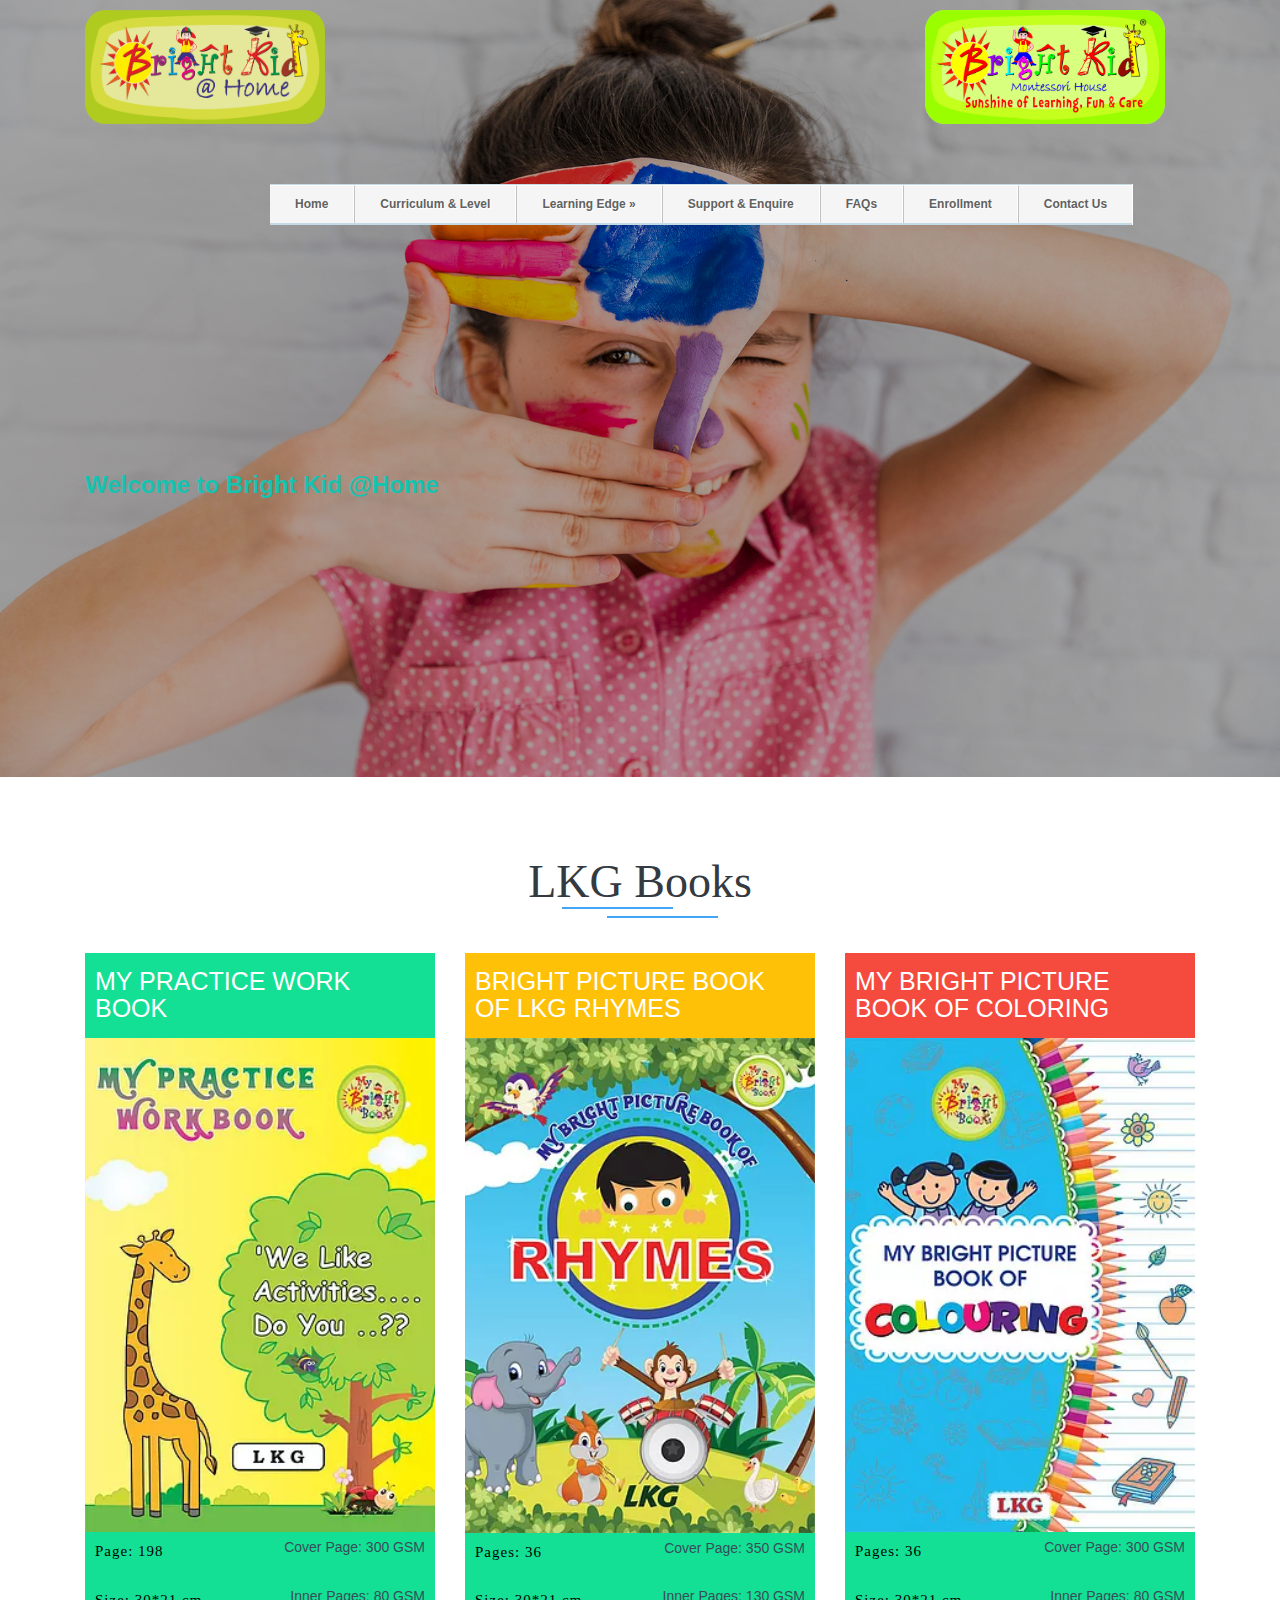
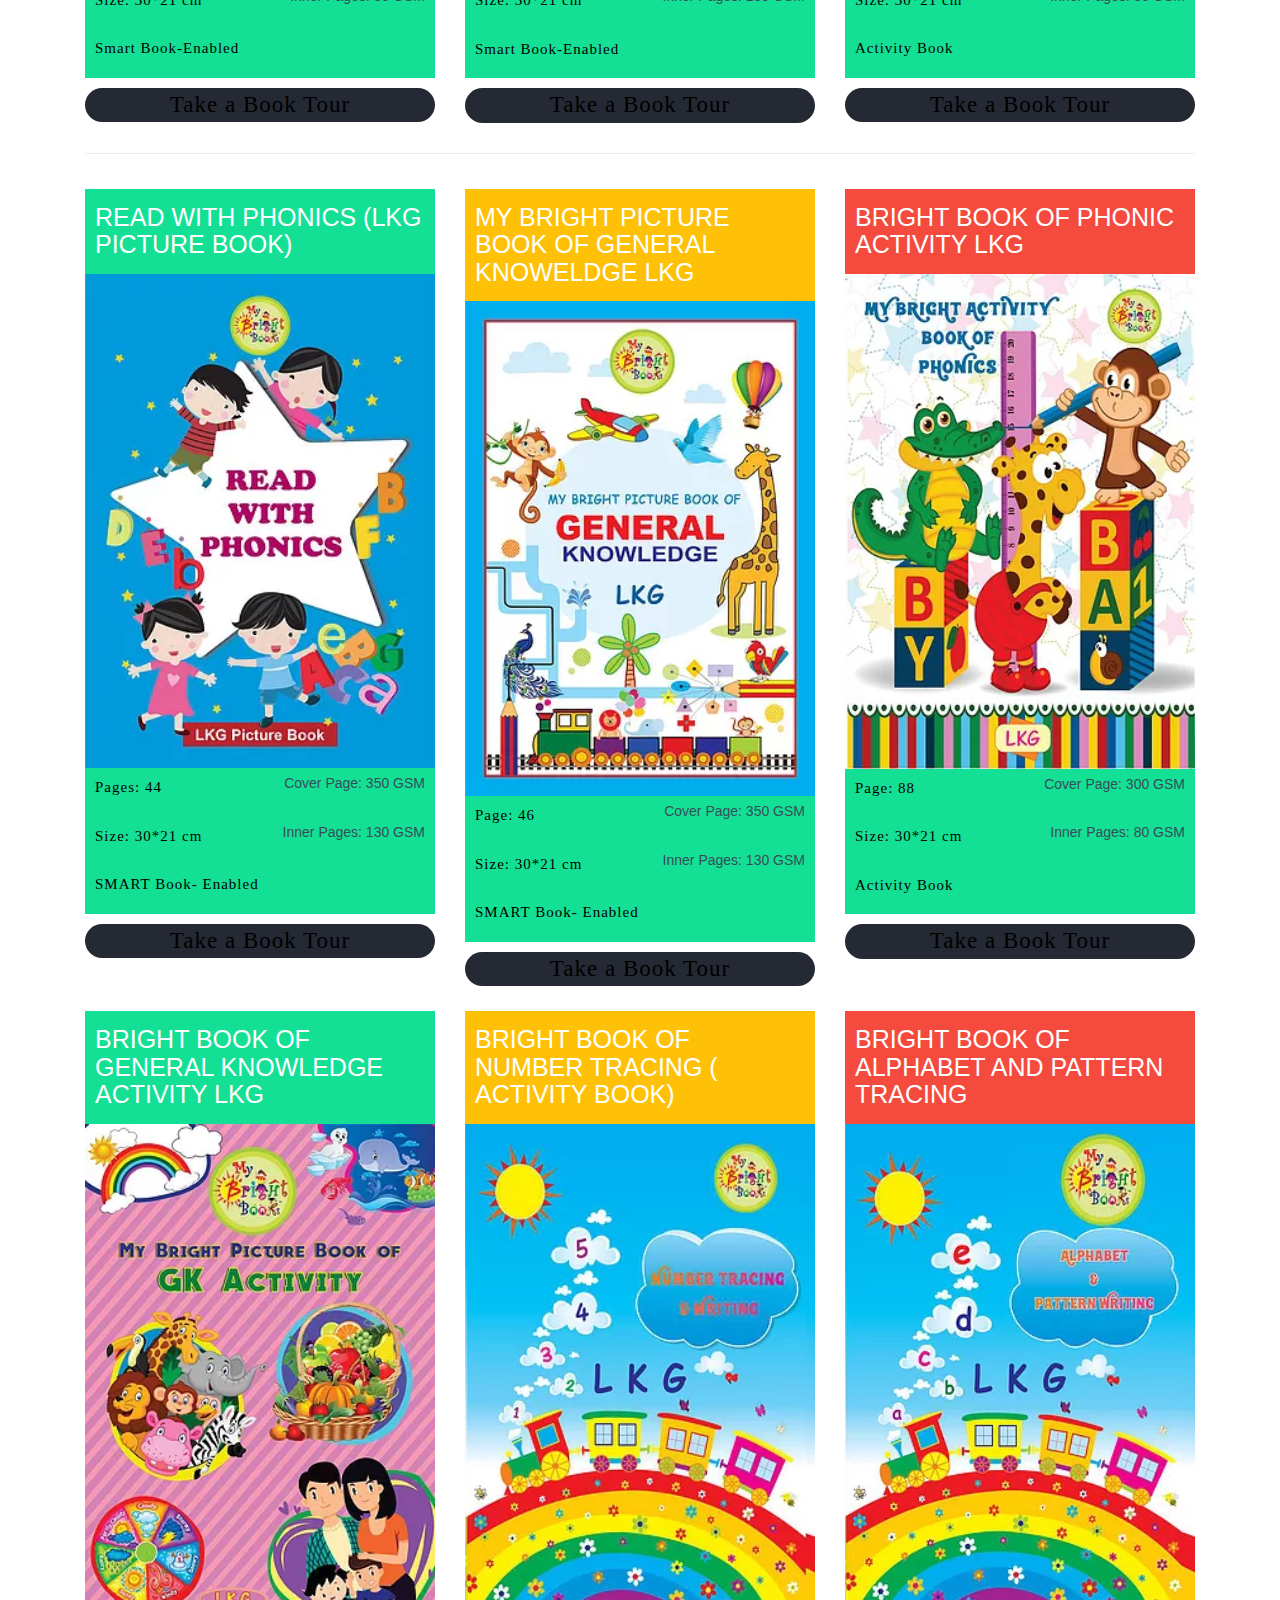
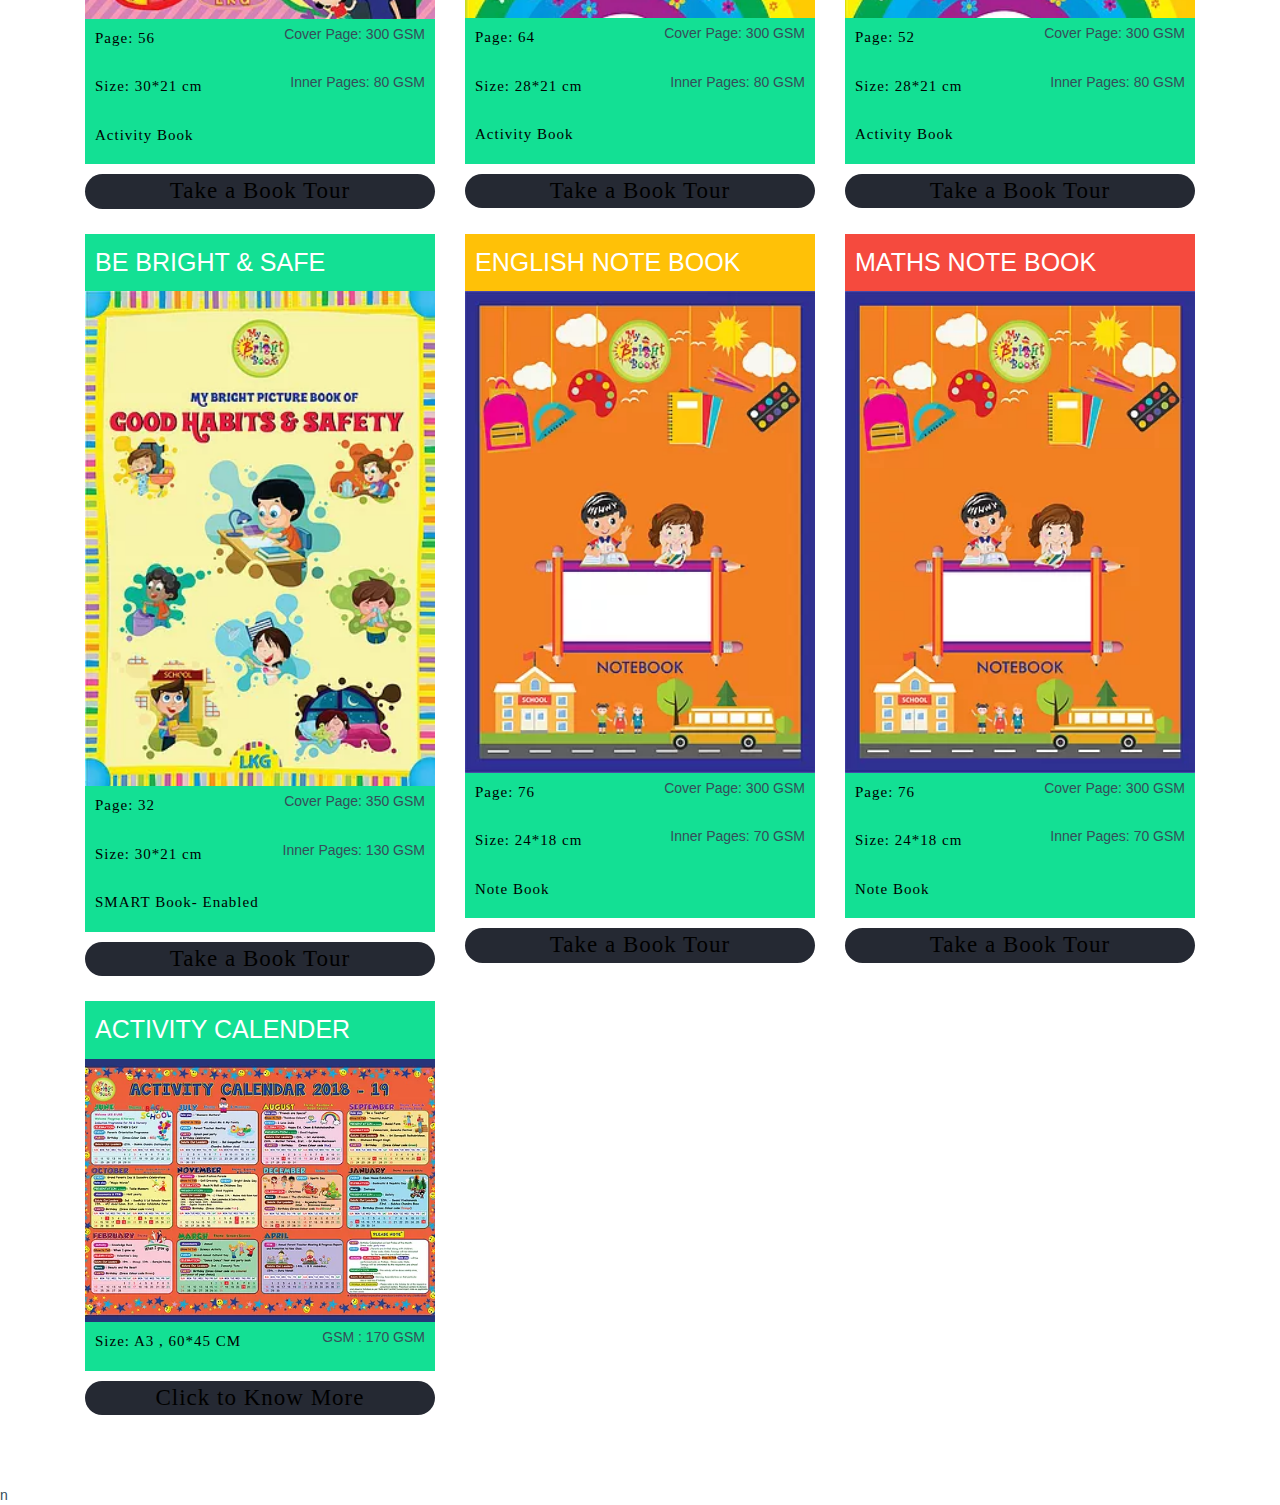
<file: LKG-books.html>
<!doctype html>
<html lang="en">

<head>
  <title>Bright Kid @Home</title>
  <meta charset="utf-8">
  <meta name="viewport" content="width=device-width, initial-scale=1, shrink-to-fit=no">
  <link href="https://fonts.googleapis.com/css?family=DM+Sans:300,400,700|Indie+Flower" rel="stylesheet">
<link rel="stylesheet" href="https://use.fontawesome.com/releases/v5.5.0/css/all.css" integrity="sha384-B4dIYHKNBt8Bc12p+WXckhzcICo0wtJAoU8YZTY5qE0Id1GSseTk6S+L3BlXeVIU"
        crossorigin="anonymous">
    <link rel="stylesheet" href="https://fonts.googleapis.com/icon?family=Material+Icons">
    <script src="https://code.jquery.com/jquery-3.3.1.js"></script>


  <link rel="stylesheet" href="css/bootstrap.min.css">
  <link rel="stylesheet" href="css/bootstrap-datepicker.css">
  <link rel="stylesheet" href="css/jquery.fancybox.min.css">
  <link rel="stylesheet" href="css/owl.carousel.min.css">
  <link rel="stylesheet" href="css/owl.theme.default.min.css">
  <link rel="stylesheet" href="fonts/flaticon/font/flaticon.css">
  <link rel="stylesheet" href="css/aos.css">
  	<!-- Custom-Files -->
	<!-- Bootstrap-Core-Css -->
	<link rel="stylesheet" href="css_bright/css/bootstrap.css">
	<!-- Style-Css -->
	<link rel="stylesheet" href="css_bright/css/style.css" type="text/css" media="all" />
	<!-- Font-Awesome-Icons-Css -->
	<link rel="stylesheet" href="css_bright/css/fontawesome-all.css">
	<!-- //Custom-Files -->
	<!-- Web-Fonts -->
	<link href="//fonts.googleapis.com/css?family=Roboto+Condensed:300,300i,400,400i,700,700i&amp;subset=cyrillic,cyrillic-ext,greek,greek-ext,latin-ext,vietnamese"
	 rel="stylesheet">
	<link href="//fonts.googleapis.com/css?family=Open+Sans:300,300i,400,400i,600,600i,700,700i,800,800i" rel="stylesheet">
	<!-- //Web-Fonts -->

  <!-- MAIN CSS -->
  <link rel="stylesheet" href="css/style.css">

	<script src="https://ajax.googleapis.com/ajax/libs/jquery/3.2.1/jquery.min.js"></script>
        <!-- Google Fonts
        ============================================= -->
        <link href='http://fonts.googleapis.com/css?family=Dosis:400,500,700' rel='stylesheet' type='text/css'>
        <link href='http://fonts.googleapis.com/css?family=Open+Sans:400,700' rel='stylesheet' type='text/css'>

        <!-- Stylesheets
        ============================================= -->
        <link rel="stylesheet" href="css_bright/bootstrap.min.css" type="text/css" />
        <link rel="stylesheet" href="css_bright/plugin.css" type="text/css" />
        <link rel="stylesheet" href="css_bright/style.css" type="text/css" />
        <link rel="stylesheet" href="css_bright/responsive.css" type="text/css" />

        <!-- External Styles
        ============================================= -->
        <meta name="viewport" content="width=device-width, initial-scale=1, maximum-scale=1" />

        <!-- JavaScripts
        ============================================= -->
        <script type="text/javascript" src="js_bright/jquery.js"></script>
	<script src="https://ajax.googleapis.com/ajax/libs/jquery/3.2.1/jquery.min.js"></script>
  <style>
  @import url(https://fonts.googleapis.com/css?family=Open+Sans:400,700);
    .nav-item {
      width: 50%;
    }
    .nav-tabs-link {
      width: 100%;
      display: inline-block;
      padding: 10px 15px;
      cursor: pointer;
      font-size: 22px;
      border-top-right-radius: 20px !important;
      border-top-left-radius: 20px !important;
      border-radius: 0;
      border-width: 6px !important;
      border-style: solid !important;
      margin: 30px 0px 0px 0px;
      background: #2fa5b2;
      color: #fff !important;
      border-color: #2596a2 !important;
    }

    .the-tab {
      padding: 40px;
    font-size: 20px;
    background: #dc3545 !important;
    color: #fff !important;
    border-bottom-right-radius: 20px;
    border-bottom-left-radius: 20px;
    border: 6px solid #b32230 !important;
    border-top-color: #dc3545 !important;
    }

    .active.nav-tabs-link {
      background-color: #dc3545 !important;
    border-color: #b32230 !important;
    border-bottom-color: #dc3545 !important;
    }
#nav {
    position:relative;
    width:1000px;
    margin-top:50px;
    padding:10px;
	height:60px;
	margin-left:250px;
}
 
ul#navigation {
    margin:0px auto;
    position:relative;
    float:left;
    border-left:0px solid #fff;
    border-right:1px solid #fff;
}
 
ul#navigation li {
    display:inline;
    font-size:12px;
    font-weight:bold;
    margin:0;
    padding:0;
    float:left;
    position:relative;
    border-top:1px solid #c4dbe7;
    border-bottom:2px solid #c4dbe7;
}
 
ul#navigation li a {
    padding:10px 25px;
    color:#616161;
    text-shadow:1px 1px 0px #fff;
    text-decoration:none;
    display:inline-block;
    border-right:1px solid #fff;
    border-left:1px solid #C2C2C2;
    border-top:1px solid #fff;
    background: #f5f5f5;
 
    -webkit-transition:color 0.2s linear, background 0.2s linear;
    -moz-transition:color 0.2s linear, background 0.2s linear;
    -o-transition:color 0.2s linear, background 0.2s linear;
    transition:color 0.2s linear, background 0.2s linear;
}
 
ul#navigation li a:hover {
    background:#e3f0fc;
    color:#282828;
}
 
ul#navigation li a.first {
    border-left: 0 none;
}
 
ul#navigation li a.last {
    border-right: 0 none;
}
 
ul#navigation li:hover > a {
    background:#fff;
}
/* Drop-Down Navigation */
ul#navigation li:hover > ul
{
/*these 2 styles are very important,
being the ones which make the drop-down to appear on hover */
    visibility:visible;
    opacity:1;
}
 
ul#navigation ul, ul#navigation ul li ul {
    list-style: none;
    margin: 0;
    padding: 0;
/*the next 2 styles are very important,
being the ones which make the drop-down to stay hidden */
    visibility:hidden;
    opacity:0;
    position: absolute;
    z-index: 99999;
    width:180px;
    background:#e3f0fc;
    box-shadow:1px 1px 3px #ccc;
/* css3 transitions for smooth hover effect */
    -webkit-transition:opacity 0.2s linear, visibility 0.2s linear;
    -moz-transition:opacity 0.2s linear, visibility 0.2s linear;
    -o-transition:opacity 0.2s linear, visibility 0.2s linear;
    transition:opacity 0.2s linear, visibility 0.2s linear;
}
 
ul#navigation ul {
    top: 43px;
    left: 1px;
}
 
ul#navigation ul li ul {
    top: 0;
    left: 181px; /* strong related to width:180px; from above */
}
 
ul#navigation ul li {
    clear:both;
    width:100%;
    border:0 none;
    border-bottom:1px solid #c9c9c9;
}
 
ul#navigation ul li a {
    background:none;
    padding:7px 15px;
    color:#616161;
    text-shadow:1px 1px 0px #fff;
    text-decoration:none;
    display:inline-block;
    border:0 none;
    float:left;
    clear:both;
    width:150px;
}
    div.scrollmenu {
      overflow: auto;
      white-space: nowrap;
    }


  </style>
</head>

<body data-spy="scroll" data-target=".site-navbar-target" data-offset="300">


  <div class="site-wrap" id="home-section">

    <div class="site-mobile-menu site-navbar-target">
      <div class="site-mobile-menu-header">
        <div class="site-mobile-menu-close mt-3">
          <span class="icon-close2 js-menu-toggle"></span>
        </div>
      </div>
      <div class="site-mobile-menu-body"></div>
    </div>



    <header class="site-navbar site-navbar-target" role="banner">

      <div class="container mb-3">
        <div class="d-flex align-items-center">
          <div class="site-logo mr-auto">
            <img src= "images\bkhl.png" alt="bkhl" width="240" height="120">

          </div>
          <div class="site-quick-contact d-none d-lg-flex ml-auto ">
            <div class="d-flex site-info align-items-center mr-5">
              <img src= "images\bkmhl.png" alt="bkhl" width="240" height="120" align="right">
            </div>
          </div>
        </div>
      </div>
<nav id="nav">
    <ul id="navigation">
        <li><a href="home.html" class="first">Home</a></li>
        <li><a href="curriculum.html">Curriculum & Level </a>
        </li>
        <li><a href="#">Learning Edge &raquo;</a>
            <ul>
                <li><a href="smart_learning_edge.html">Smart Learning Edge</a></li>
                <li><a href="enchancing_social_skills.html">Enhancing scoial skills</a></li>
                <li><a href="montessori_learning_edge.html">Montessori Learning Edge</a></li>
				<li><a href="Mybrightbook.html">My Bright Books</a></li>
            </ul>
        </li>
		<li><a href="https://brightkidmont.viewpage.co/bkhome">Support & Enquire</a></li>
        <li><a href="faq.html">FAQs</a></li>
        <li><a href="#">Enrollment</a></li>
        <li><a href="#" class="last">Contact Us</a></li>
    </ul>
</nav>



    </header>

<div class="ftco-blocks-cover-1">

        <div class="site-section-cover overlay" data-stellar-background-ratio="0.5" style="background-image: url('images/hero_1.jpg')">
        <div class="container">
          <div class="row align-items-center " style="margin-top:250px;">
            <div class="col-md-10 mt-4 pt-4">
              <h3 class="mb-3 font-weight-bold text-teal">Welcome to Bright Kid @Home</h3>


            </div>
            <div class="col-md-6 ml-auto align-self-end">


            </div>
          </div>
        </div>
      </div>
    </div>
	

	<!-- news -->
	<div class="news-section py-5">
		<div class="container py-xl-5 py-lg-3">
			<h3 class="title text-capitalize font-weight-light text-dark text-center mb-5">LKG Books
			</h3>
			<div class="row news-grids-w3l pt-md-4">
				
				
				
				
				<!-- book1 -->
				
				<div class="col-md-4 news-grid">
					<div class="news-text">
						<div class="news-events-agile event-colo1 py-2 px-3">
							<h5 class="float-left">
								<a href="#" class="text-white">MY PRACTICE WORK BOOK</a>
							</h5>
							<div class="clearfix"></div>
						</div>
						<a href="#">
						<img src="images/LKGbooks/lbook1.jpg" class="img-fluid" alt="" style="width:100%;height:60%;"/>
					</a>
					
						<div class="news-events-agile event-colo1 py-2 px-3">
							<p class="float-left" style="color:black;">
									Page: 198
							</p>
							<div class="post-img float-right">
								<ul>
									<li>Cover Page: 300 GSM </li>
								</ul>
							</div>
							<div class="clearfix"></div>
						</div>
						<div class="news-events-agile event-colo1 py-2 px-3">
							<p class="float-left" style="color:black;">
									 Size:  30*21 cm
							</p>
							<div class="post-img float-right">
								<ul>
									<li>Inner Pages: 80 GSM </li>
								</ul>
							</div>
							<div class="clearfix"></div>
						</div>
						<div class="news-events-agile event-colo1 py-2 px-3">
							<p class="float-left" style="color:black;">
								 Smart Book-Enabled	
							</p>
							<div class="post-img float-right">
								<ul>
									<li></li>
								</ul>
							</div>
							<div class="clearfix"></div>
						</div>
						
						
						
						
						<div class="detail-bottom">
								<h6 class="my-3" style="background-color: #252933;border-radius: 25px;text-align: center;">
								<a href="https://drive.google.com/file/d/1nDBrOkmFhznc5W3KdMI5dpfzmfLhFJNx/view">
									Take a Book Tour
								</a>
							</h6>	
						</div>
					</div>
				</div>
				<!-- End book1 -->
				
				
				
				
				
					<!-- book 2  -->
				
				
				<div class="col-md-4 news-grid my-md-0 my-sm-5 my-4">
				
					<div class="news-text">
						<div class="news-events-agile py-2 px-3">
							<h5 class="float-left">
								<a href="#" class="text-white"> BRIGHT PICTURE BOOK OF LKG RHYMES</a>
							</h5>
						
							<div class="clearfix"></div>
						</div>
							<a href="#">
						<img src="images/LKGbooks/lbook2.jpg" class="img-fluid" alt="" style="width:100%;height:60%;"/>
					</a>
					
				<div class="news-events-agile event-colo1 py-2 px-3">
							<p class="float-left" style="color:black;">
									Pages: 36
							</p>
							<div class="post-img float-right">
								<ul>
									<li>Cover Page: 350 GSM </li>
								</ul>
							</div>
							<div class="clearfix"></div>
						</div>
						<div class="news-events-agile event-colo1 py-2 px-3">
							<p class="float-left" style="color:black;">
									 Size:  30*21 cm
							</p>
							<div class="post-img float-right">
								<ul>
									<li>Inner Pages: 130 GSM </li>
								</ul>
							</div>
							<div class="clearfix"></div>
						</div>
						<div class="news-events-agile event-colo1 py-2 px-3">
							<p class="float-left" style="color:black;">
								 Smart Book-Enabled	
							</p>
							<div class="post-img float-right">
								<ul>
									<li></li>
								</ul>
							</div>
							<div class="clearfix"></div>
						</div>
					<div class="detail-bottom">
								<h6 class="my-3" style="background-color: #252933;border-radius: 25px;text-align: center;">
								<a href="https://drive.google.com/file/d/16d44Sapbl3UtK0F-paAwvYKKVL6Bmkro/view">
									Take a Book Tour
								</a>
							</h6>	
						</div>
					</div>
				</div>
				
						<!-- End book 2  -->
				
				
				
				
						<!-- book 3  -->
				<div class="col-md-4 news-grid">
					
					<div class="news-text">
						<div class="news-events-agile event-colo3 py-2 px-3">
							<h5 class="float-left">
								<a href="#" class="text-white">MY BRIGHT PICTURE BOOK OF COLORING</a>
							</h5>
							<div class="clearfix"></div>
						</div>
						<a href="#">
						<img src="images/LKGbooks/lbook3.jpg" class="img-fluid" alt="" style="width:100%;height:60%;"/>
					</a>
					
						<div class="news-events-agile event-colo1 py-2 px-3">
							<p class="float-left" style="color:black;">
									Pages: 36
							</p>
							<div class="post-img float-right">
								<ul>
									<li>Cover Page: 300 GSM </li>
								</ul>
							</div>
							<div class="clearfix"></div>
						</div>
						<div class="news-events-agile event-colo1 py-2 px-3">
							<p class="float-left" style="color:black;">
									 Size:  30*21 cm
							</p>
							<div class="post-img float-right">
								<ul>
									<li>Inner Pages: 80 GSM </li>
								</ul>
							</div>
							<div class="clearfix"></div>
						</div>
						<div class="news-events-agile event-colo1 py-2 px-3">
							<p class="float-left" style="color:black;">
								Activity Book	
							</p>
							<div class="post-img float-right">
								<ul>
									<li></li>
								</ul>
							</div>
							<div class="clearfix"></div>
						</div>
					<div class="detail-bottom">
								<h6 class="my-3" style="background-color: #252933;border-radius: 25px;text-align: center;">
								<a href="https://drive.google.com/file/d/16d44Sapbl3UtK0F-paAwvYKKVL6Bmkro/view">
									Take a Book Tour
								</a>
							</h6>	
						</div>
					</div>
				</div>
				
				<!-- End book 3  -->
			</div>
			
			
			
			
			
			
			
			<hr>
			
			
			
			
			
			
			
			
			
			
			<div class="row news-grids-w3l pt-md-4">
				
				
				
				
				<!-- book 4 -->
				
				<div class="col-md-4 news-grid">
					<div class="news-text">
						<div class="news-events-agile event-colo1 py-2 px-3">
							<h5 class="float-left">
								<a href="#" class="text-white">READ WITH PHONICS (LKG PICTURE BOOK) </a>
							</h5>
							<div class="clearfix"></div>
						</div>
						<a href="#">
						<img src="images/LKGbooks/lbook4.jpg" class="img-fluid" alt="" style="width:100%;height:60%;"/>
					</a>
					
						<div class="news-events-agile event-colo1 py-2 px-3">
							<p class="float-left" style="color:black;">
									Pages: 44
							</p>
							<div class="post-img float-right">
								<ul>
									<li>Cover Page: 350 GSM </li>
								</ul>
							</div>
							<div class="clearfix"></div>
						</div>
						<div class="news-events-agile event-colo1 py-2 px-3">
							<p class="float-left" style="color:black;">
									 Size:  30*21 cm
							</p>
							<div class="post-img float-right">
								<ul>
									<li>Inner Pages: 130 GSM </li>
								</ul>
							</div>
							<div class="clearfix"></div>
						</div>
						<div class="news-events-agile event-colo1 py-2 px-3">
							<p class="float-left" style="color:black;">
								 SMART Book- Enabled
							</p>
							<div class="post-img float-right">
								<ul>
									<li></li>
								</ul>
							</div>
							<div class="clearfix"></div>
						</div>
						
						
						
						
						<div class="detail-bottom">
								<h6 class="my-3" style="background-color: #252933;border-radius: 25px;text-align: center;">
								<a href="https://drive.google.com/file/d/1YEYf76Es5dbQgbNYwfBjPDoy7O6jNt8P/view">
									Take a Book Tour
								</a>
							</h6>	
						</div>
					</div>
				</div>
				<!-- End book 4 -->
				
				
				
				
				
				
				<!-- book 5 -->
				
				<div class="col-md-4 news-grid my-md-0 my-sm-5 my-4">
				
					<div class="news-text">
						<div class="news-events-agile py-2 px-3">
							<h5 class="float-left">
								<a href="#" class="text-white"> MY BRIGHT PICTURE BOOK OF GENERAL KNOWELDGE LKG</a>
							</h5>
						
							<div class="clearfix"></div>
						</div>
							<a href="#">
						<img src="images/LKGbooks/lbook5.jpg" class="img-fluid" alt="" style="width:100%;height:60%;"/>
					</a>
					
				<div class="news-events-agile event-colo1 py-2 px-3">
							<p class="float-left" style="color:black;">
									Page: 46
							</p>
							<div class="post-img float-right">
								<ul>
									<li>Cover Page: 350 GSM </li>
								</ul>
							</div>
							<div class="clearfix"></div>
						</div>
						<div class="news-events-agile event-colo1 py-2 px-3">
							<p class="float-left" style="color:black;">
									 Size:  30*21 cm
							</p>
							<div class="post-img float-right">
								<ul>
									<li>Inner Pages: 130 GSM </li>
								</ul>
							</div>
							<div class="clearfix"></div>
						</div>
						<div class="news-events-agile event-colo1 py-2 px-3">
							<p class="float-left" style="color:black;">
								SMART Book- Enabled
							</p>
							<div class="post-img float-right">
								<ul>
									<li></li>
								</ul>
							</div>
							<div class="clearfix"></div>
						</div>
					<div class="detail-bottom">
								<h6 class="my-3" style="background-color: #252933;border-radius: 25px;text-align: center;">
								<a href="https://drive.google.com/file/d/1usQvqRKog0sEiRWcqrZ67yifSecoehMK/view">
									Take a Book Tour
								</a>
							</h6>	
						</div>
					</div>
				</div>
				
				<!--End  book 5 -->
				
				
				
				
					<!-- book 6 -->
				<div class="col-md-4 news-grid">
					
					<div class="news-text">
						<div class="news-events-agile event-colo3 py-2 px-3">
							<h5 class="float-left">
								<a href="#" class="text-white">BRIGHT BOOK OF PHONIC ACTIVITY  LKG </a>
							</h5>
							<div class="clearfix"></div>
						</div>
						<a href="#">
						<img src="images/LKGbooks/lbook6.jpg" class="img-fluid" alt="" style="width:100%;height:60%;"/>
					</a>
					
						<div class="news-events-agile event-colo1 py-2 px-3">
							<p class="float-left" style="color:black;">
									Page: 88
							</p>
							<div class="post-img float-right">
								<ul>
									<li>Cover Page: 300 GSM </li>
								</ul>
							</div>
							<div class="clearfix"></div>
						</div>
						<div class="news-events-agile event-colo1 py-2 px-3">
							<p class="float-left" style="color:black;">
									 Size:  30*21 cm
							</p>
							<div class="post-img float-right">
								<ul>
									<li>Inner Pages: 80 GSM </li>
								</ul>
							</div>
							<div class="clearfix"></div>
						</div>
						<div class="news-events-agile event-colo1 py-2 px-3">
							<p class="float-left" style="color:black;">
								 Activity Book	
							</p>
							<div class="post-img float-right">
								<ul>
									<li></li>
								</ul>
							</div>
							<div class="clearfix"></div>
						</div>
						
					<div class="detail-bottom">
								<h6 class="my-3" style="background-color: #252933;border-radius: 25px;text-align: center;">
								<a href="https://drive.google.com/file/d/16d44Sapbl3UtK0F-paAwvYKKVL6Bmkro/view">
									Take a Book Tour
								</a>
							</h6>	
						</div>
					</div>
				</div>
				<!-- End book 6 -->
			</div>
			
			
			
			
			
			
			
			
			
			
			
			
			
			
			
			
			<div class="row news-grids-w3l pt-md-4">
				
				<!-- book 7 -->
				
				<div class="col-md-4 news-grid">
					<div class="news-text">
						<div class="news-events-agile event-colo1 py-2 px-3">
							<h5 class="float-left">
								<a href="#" class="text-white">BRIGHT BOOK OF GENERAL KNOWLEDGE ACTIVITY LKG</a>
							</h5>
							<div class="clearfix"></div>
						</div>
						<a href="#">
						<img src="images/LKGbooks/lbook7.jpg" class="img-fluid" alt="" style="width:100%;height:60%;"/>
					</a>
					
						<div class="news-events-agile event-colo1 py-2 px-3">
							<p class="float-left" style="color:black;">
									Page: 56
							</p>
							<div class="post-img float-right">
								<ul>
									<li>Cover Page: 300 GSM </li>
								</ul>
							</div>
							<div class="clearfix"></div>
						</div>
						<div class="news-events-agile event-colo1 py-2 px-3">
							<p class="float-left" style="color:black;">
									 Size:  30*21 cm
							</p>
							<div class="post-img float-right">
								<ul>
									<li>Inner Pages: 80 GSM </li>
								</ul>
							</div>
							<div class="clearfix"></div>
						</div>
						<div class="news-events-agile event-colo1 py-2 px-3">
							<p class="float-left" style="color:black;">
								 Activity Book
							</p>
							<div class="post-img float-right">
								<ul>
									<li></li>
								</ul>
							</div>
							<div class="clearfix"></div>
						</div>
						
						
						
						
						<div class="detail-bottom">
								<h6 class="my-3" style="background-color: #252933;border-radius: 25px;text-align: center;">
								<a href="https://drive.google.com/file/d/16d44Sapbl3UtK0F-paAwvYKKVL6Bmkro/view">
									Take a Book Tour
								</a>
							</h6>	
						</div>
					</div>
				</div>
				<!-- End book 7 -->
				
				
				
				
				
				
				<!-- book 8 -->
				
				<div class="col-md-4 news-grid my-md-0 my-sm-5 my-4">
				
					<div class="news-text">
						<div class="news-events-agile py-2 px-3">
							<h5 class="float-left">
								<a href="#" class="text-white">BRIGHT BOOK OF NUMBER TRACING  ( ACTIVITY BOOK) </a>
							</h5>
						
							<div class="clearfix"></div>
						</div>
							<a href="#">
						<img src="images/LKGbooks/lbook8.jpg" class="img-fluid" alt="" style="width:100%;height:60%;"/>
					</a>
					
				<div class="news-events-agile event-colo1 py-2 px-3">
							<p class="float-left" style="color:black;">
									Page: 64
							</p>
							<div class="post-img float-right">
								<ul>
									<li>Cover Page: 300 GSM </li>
								</ul>
							</div>
							<div class="clearfix"></div>
						</div>
						<div class="news-events-agile event-colo1 py-2 px-3">
							<p class="float-left" style="color:black;">
									 Size:  28*21 cm
							</p>
							<div class="post-img float-right">
								<ul>
									<li>Inner Pages: 80 GSM </li>
								</ul>
							</div>
							<div class="clearfix"></div>
						</div>
						<div class="news-events-agile event-colo1 py-2 px-3">
							<p class="float-left" style="color:black;">
								Activity Book	
							</p>
							<div class="post-img float-right">
								<ul>
									<li></li>
								</ul>
							</div>
							<div class="clearfix"></div>
						</div>
					<div class="detail-bottom">
								<h6 class="my-3" style="background-color: #252933;border-radius: 25px;text-align: center;">
								<a href="https://drive.google.com/file/d/1oI_BnlwP54nkosi6xFAZnJfpKASWVzwq/view">
									Take a Book Tour
								</a>
							</h6>	
						</div>
					</div>
				</div>
				
				<!--End  book 8 -->
				
				
				
				
					<!-- book 9 -->
				<div class="col-md-4 news-grid">
					
					<div class="news-text">
						<div class="news-events-agile event-colo3 py-2 px-3">
							<h5 class="float-left">
								<a href="#" class="text-white">BRIGHT BOOK OF ALPHABET AND PATTERN TRACING</a>
							</h5>
							<div class="clearfix"></div>
						</div>
						<a href="#">
						<img src="images/LKGbooks/lbook9.jpg" class="img-fluid" alt="" style="width:100%;height:60%;"/>
					</a>
					
						<div class="news-events-agile event-colo1 py-2 px-3">
							<p class="float-left" style="color:black;">
									Page: 52
							</p>
							<div class="post-img float-right">
								<ul>
									<li>Cover Page: 300 GSM </li>
								</ul>
							</div>
							<div class="clearfix"></div>
						</div>
						<div class="news-events-agile event-colo1 py-2 px-3">
							<p class="float-left" style="color:black;">
									 Size:  28*21 cm
							</p>
							<div class="post-img float-right">
								<ul>
									<li>Inner Pages: 80 GSM </li>
								</ul>
							</div>
							<div class="clearfix"></div>
						</div>
						<div class="news-events-agile event-colo1 py-2 px-3">
							<p class="float-left" style="color:black;">
								 Activity Book
							</p>
							<div class="post-img float-right">
								<ul>
									<li></li>
								</ul>
							</div>
							<div class="clearfix"></div>
						</div>
						
					<div class="detail-bottom">
								<h6 class="my-3" style="background-color: #252933;border-radius: 25px;text-align: center;">
								<a href="https://drive.google.com/file/d/1a_6WD8Qu87TkKFSLgB9eY1u3Rj4Y7KSv/view">
									Take a Book Tour
								</a>
							</h6>	
						</div>
					</div>
				</div>
				<!-- End book 9 -->
			</div>
			
			
			
			
			
			
			
			
			
				
			<div class="row news-grids-w3l pt-md-4">
				
				<!-- book 10 -->
				
				<div class="col-md-4 news-grid">
					<div class="news-text">
						<div class="news-events-agile event-colo1 py-2 px-3">
							<h5 class="float-left">
								<a href="#" class="text-white">BE BRIGHT & SAFE</a>
							</h5>
							<div class="clearfix"></div>
						</div>
						<a href="#">
						<img src="images/LKGbooks/lbook10.jpg" class="img-fluid" alt="" style="width:100%;height:60%;"/>
					</a>
					
						<div class="news-events-agile event-colo1 py-2 px-3">
							<p class="float-left" style="color:black;">
									Page: 32
							</p>
							<div class="post-img float-right">
								<ul>
									<li>Cover Page: 350 GSM </li>
								</ul>
							</div>
							<div class="clearfix"></div>
						</div>
						<div class="news-events-agile event-colo1 py-2 px-3">
							<p class="float-left" style="color:black;">
									 Size:  30*21 cm
							</p>
							<div class="post-img float-right">
								<ul>
									<li>Inner Pages: 130 GSM </li>
								</ul>
							</div>
							<div class="clearfix"></div>
						</div>
						<div class="news-events-agile event-colo1 py-2 px-3">
							<p class="float-left" style="color:black;">
								 SMART Book- Enabled
							</p>
							<div class="post-img float-right">
								<ul>
									<li></li>
								</ul>
							</div>
							<div class="clearfix"></div>
						</div>
						
						
						
						
						<div class="detail-bottom">
								<h6 class="my-3" style="background-color: #252933;border-radius: 25px;text-align: center;">
								<a href="https://drive.google.com/file/d/16d44Sapbl3UtK0F-paAwvYKKVL6Bmkro/view">
									Take a Book Tour
								</a>
							</h6>	
						</div>
					</div>
				</div>
				<!-- End book 10 -->
				
				
				
				
				
				
				<!-- book 11 -->
				
				<div class="col-md-4 news-grid my-md-0 my-sm-5 my-4">
				
					<div class="news-text">
						<div class="news-events-agile py-2 px-3">
							<h5 class="float-left">
								<a href="#" class="text-white">ENGLISH NOTE BOOK </a>
							</h5>
						
							<div class="clearfix"></div>
						</div>
							<a href="#">
						<img src="images/LKGbooks/lbook11.jpg" class="img-fluid" alt="" style="width:100%;height:60%;"/>
					</a>
					
				<div class="news-events-agile event-colo1 py-2 px-3">
							<p class="float-left" style="color:black;">
									Page: 76
							</p>
							<div class="post-img float-right">
								<ul>
									<li>Cover Page: 300 GSM </li>
								</ul>
							</div>
							<div class="clearfix"></div>
						</div>
						<div class="news-events-agile event-colo1 py-2 px-3">
							<p class="float-left" style="color:black;">
									 Size:  24*18 cm
							</p>
							<div class="post-img float-right">
								<ul>
									<li>Inner Pages: 70 GSM </li>
								</ul>
							</div>
							<div class="clearfix"></div>
						</div>
						<div class="news-events-agile event-colo1 py-2 px-3">
							<p class="float-left" style="color:black;">
								Note Book	
							</p>
							<div class="post-img float-right">
								<ul>
									<li></li>
								</ul>
							</div>
							<div class="clearfix"></div>
						</div>
					<div class="detail-bottom">
								<h6 class="my-3" style="background-color: #252933;border-radius: 25px;text-align: center;">
								<a href="https://drive.google.com/file/d/10hq3EEBZFjuGw6Ob5mRf-RchW-bq295C/view">
									Take a Book Tour
								</a>
							</h6>	
						</div>
					</div>
				</div>
				
				<!--End  book 11 -->
				
				
				
				
					<!-- book 12 -->
				<div class="col-md-4 news-grid">
					
					<div class="news-text">
						<div class="news-events-agile event-colo3 py-2 px-3">
							<h5 class="float-left">
								<a href="#" class="text-white">MATHS NOTE BOOK</a>
							</h5>
							<div class="clearfix"></div>
						</div>
						<a href="#">
						<img src="images/LKGbooks/lbook12.jpg" class="img-fluid" alt="" style="width:100%;height:60%;"/>
					</a>
					
						<div class="news-events-agile event-colo1 py-2 px-3">
							<p class="float-left" style="color:black;">
									Page: 76
							</p>
							<div class="post-img float-right">
								<ul>
									<li>Cover Page: 300 GSM </li>
								</ul>
							</div>
							<div class="clearfix"></div>
						</div>
						<div class="news-events-agile event-colo1 py-2 px-3">
							<p class="float-left" style="color:black;">
									 Size:  24*18 cm
							</p>
							<div class="post-img float-right">
								<ul>
									<li>Inner Pages: 70 GSM </li>
								</ul>
							</div>
							<div class="clearfix"></div>
						</div>
						<div class="news-events-agile event-colo1 py-2 px-3">
							<p class="float-left" style="color:black;">
								Note Book
							</p>
							<div class="post-img float-right">
								<ul>
									<li></li>
								</ul>
							</div>
							<div class="clearfix"></div>
						</div>
						
					<div class="detail-bottom">
								<h6 class="my-3" style="background-color: #252933;border-radius: 25px;text-align: center;">
								<a href="https://drive.google.com/file/d/1EGsRmLX8oiYiOOXaZTiXevnWpNC7PS8j/view">
									Take a Book Tour
								</a>
							</h6>	
						</div>
					</div>
				</div>
				<!-- End book 12 -->
			</div>
			
			
			
			
			
			
			
		
			
			
			
			
			
			
			
		
			
			
			
			<div class="row news-grids-w3l pt-md-4">
				<!-- book 10 -->
				<div class="col-md-4 news-grid">
					<div class="news-text">
						<div class="news-events-agile event-colo1 py-2 px-3">
							<h5 class="float-left">
								<a href="#" class="text-white">ACTIVITY CALENDER </a>
							</h5>
							<div class="clearfix"></div>
						</div>
						<a href="#">
						<img src="images/LKGbooks/lbook13.jpg" class="img-fluid" alt="" style="width:100%;height:100%;"/>
					</a>
					
						<div class="news-events-agile event-colo1 py-2 px-3">
							<p class="float-left" style="color:black;">
									Size:  A3 ,   60*45 CM
							</p>
							<div class="post-img float-right">
								<ul>
									<li>GSM : 170 GSM</li>
								</ul>
							</div>
							<div class="clearfix"></div>
						</div>
					
						
						<div class="detail-bottom">
								<h6 class="my-3" style="background-color: #252933;border-radius: 25px;text-align: center;">
								<a href="https://www.youtube.com/watch?v=7x5Xx4ofqzA">
									Click to Know More
								</a>
							</h6>	
						</div>
					</div>
				</div>
				<!-- End book 10 -->
				
				
				
				
				
					
			</div>
		</div>
	</div>
	<!-- //news -->
	
	

	<!-- Js files -->
	<!-- JavaScript -->
	<script src="css_bright/js/jquery-2.2.3.min.js"></script>
	<!-- Default-JavaScript-File -->
	<script src="css_bright/js/bootstrap.js"></script>
	<!-- Necessary-JavaScript-File-For-Bootstrap -->

	<!-- numscroller-js-file -->
	<script src="css_bright/js/numscroller-1.0.js"></script>
	<!-- //numscroller-js-file -->

	<!-- smooth scrolling -->
	<script src="css_bright/js/SmoothScroll.min.js"></script>
	<!-- //smooth scrolling -->

	<!-- move-top -->
	<script src="css_bright/js/move-top.js"></script>
	<!-- easing -->
	<script src="css_bright/js/easing.js"></script>
	<!--  necessary snippets for few javascript files -->
	<script src="css_bright/js/edulearn.js"></script>

	<!-- //Js files -->
				

    <script src="js/jquery-3.3.1.min.js"></script>
    <script src="js/jquery-migrate-3.0.0.js"></script>
    <script src="js/popper.min.js"></script>
    <script src="js/bootstrap.min.js"></script>
    <script src="js/owl.carousel.min.js"></script>
    <script src="js/jquery.sticky.js"></script>
    <script src="js/jquery.waypoints.min.js"></script>
    <script src="js/jquery.animateNumber.min.js"></script>
    <script src="js/jquery.fancybox.min.js"></script>
    <script src="js/jquery.stellar.min.js"></script>
    <script src="js/jquery.easing.1.3.js"></script>
    <script src="js/bootstrap-datepicker.min.js"></script>
    <script src="js/aos.js"></script>

    <script src="js/main.js"></script>

  </body>

</html>
n
</file>
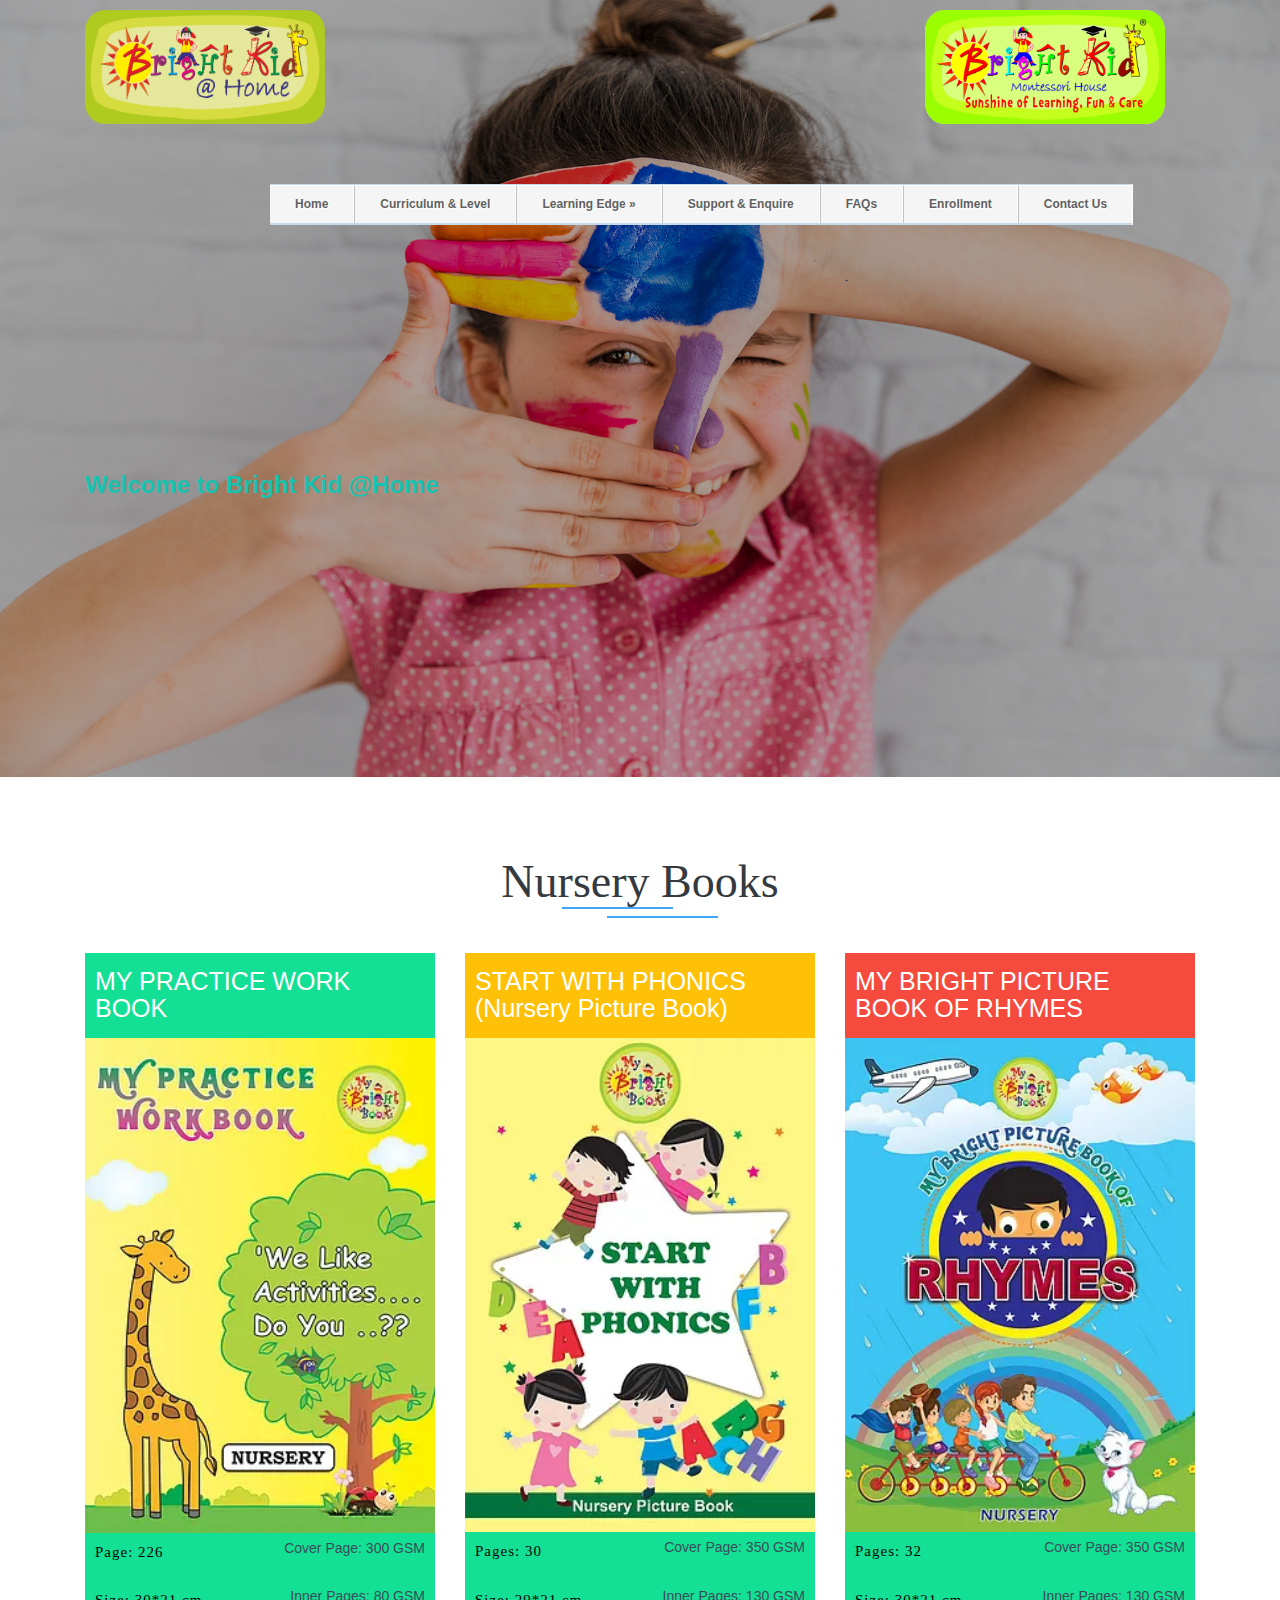
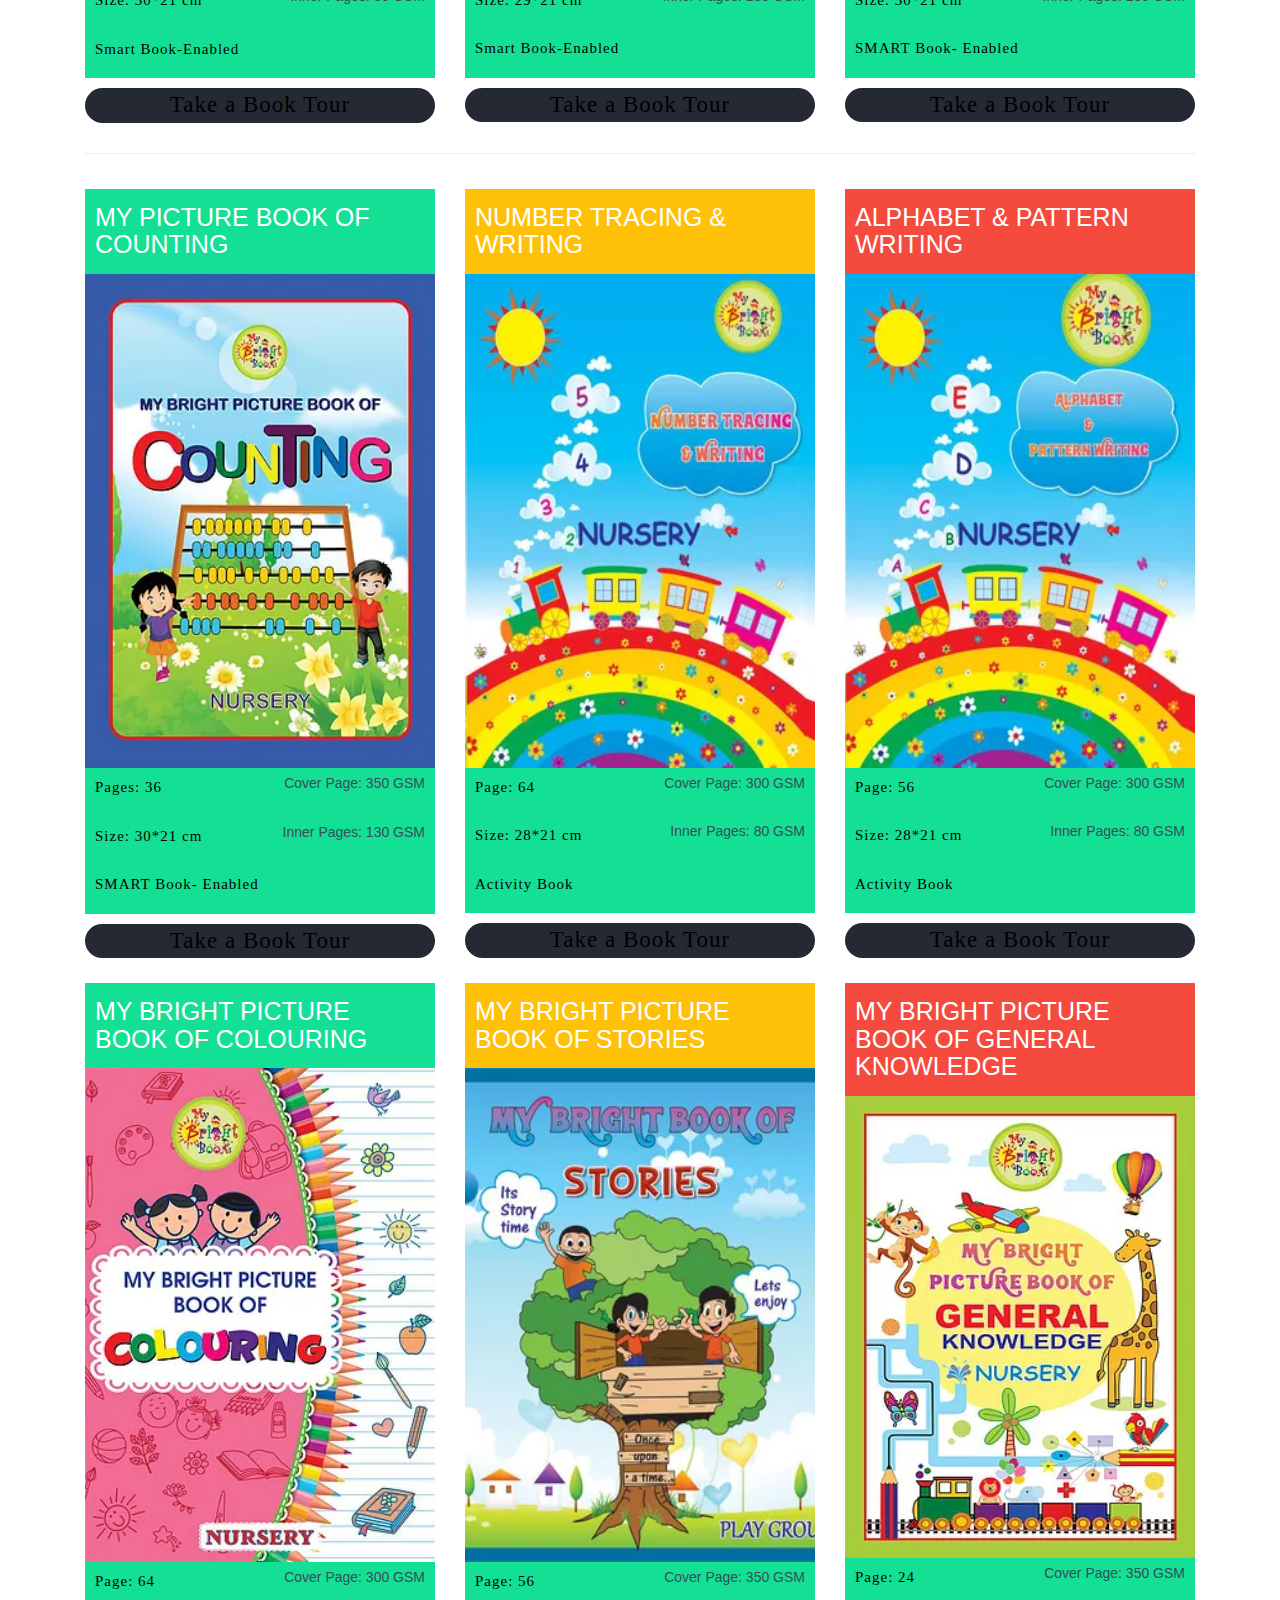
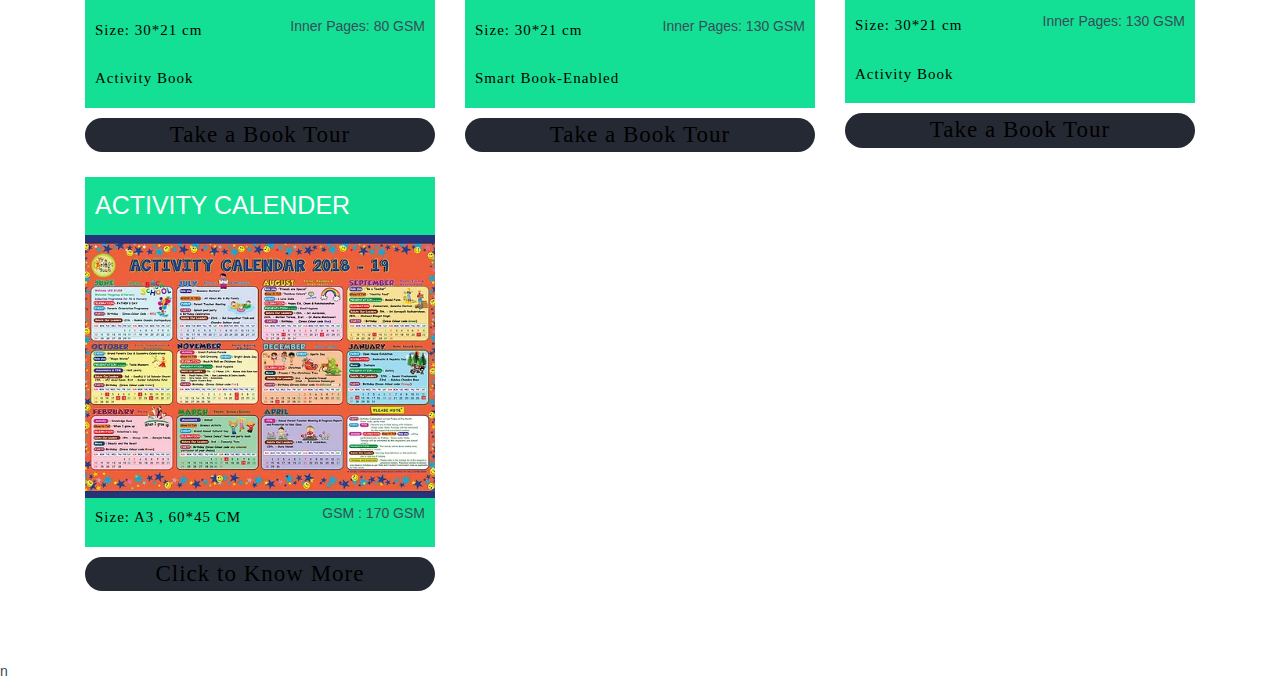
<file: nursery-books.html>
<!doctype html>
<html lang="en">

<head>
  <title>Bright Kid @Home</title>
  <meta charset="utf-8">
  <meta name="viewport" content="width=device-width, initial-scale=1, shrink-to-fit=no">
  <link href="https://fonts.googleapis.com/css?family=DM+Sans:300,400,700|Indie+Flower" rel="stylesheet">
<link rel="stylesheet" href="https://use.fontawesome.com/releases/v5.5.0/css/all.css" integrity="sha384-B4dIYHKNBt8Bc12p+WXckhzcICo0wtJAoU8YZTY5qE0Id1GSseTk6S+L3BlXeVIU"
        crossorigin="anonymous">
    <link rel="stylesheet" href="https://fonts.googleapis.com/icon?family=Material+Icons">
    <script src="https://code.jquery.com/jquery-3.3.1.js"></script>


  <link rel="stylesheet" href="css/bootstrap.min.css">
  <link rel="stylesheet" href="css/bootstrap-datepicker.css">
  <link rel="stylesheet" href="css/jquery.fancybox.min.css">
  <link rel="stylesheet" href="css/owl.carousel.min.css">
  <link rel="stylesheet" href="css/owl.theme.default.min.css">
  <link rel="stylesheet" href="fonts/flaticon/font/flaticon.css">
  <link rel="stylesheet" href="css/aos.css">
  	<!-- Custom-Files -->
	<!-- Bootstrap-Core-Css -->
	<link rel="stylesheet" href="css_bright/css/bootstrap.css">
	<!-- Style-Css -->
	<link rel="stylesheet" href="css_bright/css/style.css" type="text/css" media="all" />
	<!-- Font-Awesome-Icons-Css -->
	<link rel="stylesheet" href="css_bright/css/fontawesome-all.css">
	<!-- //Custom-Files -->
	<!-- Web-Fonts -->
	<link href="//fonts.googleapis.com/css?family=Roboto+Condensed:300,300i,400,400i,700,700i&amp;subset=cyrillic,cyrillic-ext,greek,greek-ext,latin-ext,vietnamese"
	 rel="stylesheet">
	<link href="//fonts.googleapis.com/css?family=Open+Sans:300,300i,400,400i,600,600i,700,700i,800,800i" rel="stylesheet">
	<!-- //Web-Fonts -->

  <!-- MAIN CSS -->
  <link rel="stylesheet" href="css/style.css">

	<script src="https://ajax.googleapis.com/ajax/libs/jquery/3.2.1/jquery.min.js"></script>
        <!-- Google Fonts
        ============================================= -->
        <link href='http://fonts.googleapis.com/css?family=Dosis:400,500,700' rel='stylesheet' type='text/css'>
        <link href='http://fonts.googleapis.com/css?family=Open+Sans:400,700' rel='stylesheet' type='text/css'>

        <!-- Stylesheets
        ============================================= -->
        <link rel="stylesheet" href="css_bright/bootstrap.min.css" type="text/css" />
        <link rel="stylesheet" href="css_bright/plugin.css" type="text/css" />
        <link rel="stylesheet" href="css_bright/style.css" type="text/css" />
        <link rel="stylesheet" href="css_bright/responsive.css" type="text/css" />

        <!-- External Styles
        ============================================= -->
        <meta name="viewport" content="width=device-width, initial-scale=1, maximum-scale=1" />

        <!-- JavaScripts
        ============================================= -->
        <script type="text/javascript" src="js_bright/jquery.js"></script>
	<script src="https://ajax.googleapis.com/ajax/libs/jquery/3.2.1/jquery.min.js"></script>
  <style>
  @import url(https://fonts.googleapis.com/css?family=Open+Sans:400,700);
    .nav-item {
      width: 50%;
    }
    .nav-tabs-link {
      width: 100%;
      display: inline-block;
      padding: 10px 15px;
      cursor: pointer;
      font-size: 22px;
      border-top-right-radius: 20px !important;
      border-top-left-radius: 20px !important;
      border-radius: 0;
      border-width: 6px !important;
      border-style: solid !important;
      margin: 30px 0px 0px 0px;
      background: #2fa5b2;
      color: #fff !important;
      border-color: #2596a2 !important;
    }

    .the-tab {
      padding: 40px;
    font-size: 20px;
    background: #dc3545 !important;
    color: #fff !important;
    border-bottom-right-radius: 20px;
    border-bottom-left-radius: 20px;
    border: 6px solid #b32230 !important;
    border-top-color: #dc3545 !important;
    }

    .active.nav-tabs-link {
      background-color: #dc3545 !important;
    border-color: #b32230 !important;
    border-bottom-color: #dc3545 !important;
    }
#nav {
    position:relative;
    width:1000px;
    margin-top:50px;
    padding:10px;
	height:60px;
	margin-left:250px;
}
 
ul#navigation {
    margin:0px auto;
    position:relative;
    float:left;
    border-left:0px solid #fff;
    border-right:1px solid #fff;
}
 
ul#navigation li {
    display:inline;
    font-size:12px;
    font-weight:bold;
    margin:0;
    padding:0;
    float:left;
    position:relative;
    border-top:1px solid #c4dbe7;
    border-bottom:2px solid #c4dbe7;
}
 
ul#navigation li a {
    padding:10px 25px;
    color:#616161;
    text-shadow:1px 1px 0px #fff;
    text-decoration:none;
    display:inline-block;
    border-right:1px solid #fff;
    border-left:1px solid #C2C2C2;
    border-top:1px solid #fff;
    background: #f5f5f5;
 
    -webkit-transition:color 0.2s linear, background 0.2s linear;
    -moz-transition:color 0.2s linear, background 0.2s linear;
    -o-transition:color 0.2s linear, background 0.2s linear;
    transition:color 0.2s linear, background 0.2s linear;
}
 
ul#navigation li a:hover {
    background:#f8f8f8;
    color:#282828;
}
 
ul#navigation li a.first {
    border-left: 0 none;
}
 
ul#navigation li a.last {
    border-right: 0 none;
}
 
ul#navigation li:hover > a {
    background:#fff;
}
/* Drop-Down Navigation */
ul#navigation li:hover > ul
{
/*these 2 styles are very important,
being the ones which make the drop-down to appear on hover */
    visibility:visible;
    opacity:1;
}
 
ul#navigation ul, ul#navigation ul li ul {
    list-style: none;
    margin: 0;
    padding: 0;
/*the next 2 styles are very important,
being the ones which make the drop-down to stay hidden */
    visibility:hidden;
    opacity:0;
    position: absolute;
    z-index: 99999;
    width:180px;
    background:#f8f8f8;
    box-shadow:1px 1px 3px #ccc;
/* css3 transitions for smooth hover effect */
    -webkit-transition:opacity 0.2s linear, visibility 0.2s linear;
    -moz-transition:opacity 0.2s linear, visibility 0.2s linear;
    -o-transition:opacity 0.2s linear, visibility 0.2s linear;
    transition:opacity 0.2s linear, visibility 0.2s linear;
}
 
ul#navigation ul {
    top: 43px;
    left: 1px;
}
 
ul#navigation ul li ul {
    top: 0;
    left: 181px; /* strong related to width:180px; from above */
}
 
ul#navigation ul li {
    clear:both;
    width:100%;
    border:0 none;
    border-bottom:1px solid #c9c9c9;
}
 
ul#navigation ul li a {
    background:none;
    padding:7px 15px;
    color:#616161;
    text-shadow:1px 1px 0px #fff;
    text-decoration:none;
    display:inline-block;
    border:0 none;
    float:left;
    clear:both;
    width:150px;
}
    div.scrollmenu {
      overflow: auto;
      white-space: nowrap;
    }


  </style>
</head>

<body data-spy="scroll" data-target=".site-navbar-target" data-offset="300">


  <div class="site-wrap" id="home-section">

    <div class="site-mobile-menu site-navbar-target">
      <div class="site-mobile-menu-header">
        <div class="site-mobile-menu-close mt-3">
          <span class="icon-close2 js-menu-toggle"></span>
        </div>
      </div>
      <div class="site-mobile-menu-body"></div>
    </div>



    <header class="site-navbar site-navbar-target" role="banner">

      <div class="container mb-3">
        <div class="d-flex align-items-center">
          <div class="site-logo mr-auto">
            <img src= "images\bkhl.png" alt="bkhl" width="240" height="120">

          </div>
          <div class="site-quick-contact d-none d-lg-flex ml-auto ">
            <div class="d-flex site-info align-items-center mr-5">
              <img src= "images\bkmhl.png" alt="bkhl" width="240" height="120" align="right">
            </div>
          </div>
        </div>
      </div>
<nav id="nav">
    <ul id="navigation">
        <li><a href="home.html" class="first">Home</a></li>
        <li><a href="curriculum.html">Curriculum & Level </a>
        </li>
        <li><a href="#">Learning Edge &raquo;</a>
            <ul>
                <li><a href="smart_learning_edge.html">Smart Learning Edge</a></li>
                <li><a href="enchancing_social_skills.html">Enhancing scoial skills</a></li>
                <li><a href="montessori_learning_edge.html">Montessori Learning Edge</a></li>
				<li><a href="Mybrightbook.html">My Bright Books</a></li>
            </ul>
        </li>
		<li><a href="https://brightkidmont.viewpage.co/bkhome">Support & Enquire</a></li>
        <li><a href="faq.html">FAQs</a></li>
        <li><a href="#">Enrollment</a></li>
        <li><a href="#" class="last">Contact Us</a></li>
    </ul>
</nav>



    </header>

<div class="ftco-blocks-cover-1">

        <div class="site-section-cover overlay" data-stellar-background-ratio="0.5" style="background-image: url('images/hero_1.jpg')">
        <div class="container">
          <div class="row align-items-center " style="margin-top:250px;">
            <div class="col-md-10 mt-4 pt-4">
              <h3 class="mb-3 font-weight-bold text-teal">Welcome to Bright Kid @Home</h3>


            </div>
            <div class="col-md-6 ml-auto align-self-end">


            </div>
          </div>
        </div>
      </div>
    </div>
	



	<!-- news -->
	<div class="news-section py-5">
		<div class="container py-xl-5 py-lg-3">
			<h3 class="title text-capitalize font-weight-light text-dark text-center mb-5">Nursery Books
			</h3>
			<div class="row news-grids-w3l pt-md-4">
				
				
				
				
				<!-- book1 -->
				
				<div class="col-md-4 news-grid">
					<div class="news-text">
						<div class="news-events-agile event-colo1 py-2 px-3">
							<h5 class="float-left">
								<a href="#" class="text-white">MY PRACTICE WORK BOOK</a>
							</h5>
							<div class="clearfix"></div>
						</div>
						<a href="#">
						<img src="images/Nurserybooks/nbook1.jpg" class="img-fluid" alt="" style="width:100%;height:60%;"/>
					</a>
					
						<div class="news-events-agile event-colo1 py-2 px-3">
							<p class="float-left" style="color:black;">
									Page: 226
							</p>
							<div class="post-img float-right">
								<ul>
									<li>Cover Page: 300 GSM </li>
								</ul>
							</div>
							<div class="clearfix"></div>
						</div>
						<div class="news-events-agile event-colo1 py-2 px-3">
							<p class="float-left" style="color:black;">
									 Size:  30*21 cm
							</p>
							<div class="post-img float-right">
								<ul>
									<li>Inner Pages: 80 GSM </li>
								</ul>
							</div>
							<div class="clearfix"></div>
						</div>
						<div class="news-events-agile event-colo1 py-2 px-3">
							<p class="float-left" style="color:black;">
								 Smart Book-Enabled	
							</p>
							<div class="post-img float-right">
								<ul>
									<li></li>
								</ul>
							</div>
							<div class="clearfix"></div>
						</div>
						
						
						
						
						<div class="detail-bottom">
								<h6 class="my-3" style="background-color: #252933;border-radius: 25px;text-align: center;">
								<a href="https://drive.google.com/file/d/1xYovaUZ6nDU93kgxRMJ5dQx17V9K-jPW/view">
									Take a Book Tour
								</a>
							</h6>	
						</div>
					</div>
				</div>
				<!-- End book1 -->
				
				
				
				
				
					<!-- book 2  -->
				
				
				<div class="col-md-4 news-grid my-md-0 my-sm-5 my-4">
				
					<div class="news-text">
						<div class="news-events-agile py-2 px-3">
							<h5 class="float-left">
								<a href="#" class="text-white"> START WITH PHONICS (Nursery Picture Book)</a>
							</h5>
						
							<div class="clearfix"></div>
						</div>
							<a href="#">
						<img src="images/Nurserybooks/nbook2.jpg" class="img-fluid" alt="" style="width:100%;height:60%;"/>
					</a>
					
				<div class="news-events-agile event-colo1 py-2 px-3">
							<p class="float-left" style="color:black;">
									Pages: 30
							</p>
							<div class="post-img float-right">
								<ul>
									<li>Cover Page: 350 GSM </li>
								</ul>
							</div>
							<div class="clearfix"></div>
						</div>
						<div class="news-events-agile event-colo1 py-2 px-3">
							<p class="float-left" style="color:black;">
									 Size:  29*21 cm
							</p>
							<div class="post-img float-right">
								<ul>
									<li>Inner Pages: 130 GSM </li>
								</ul>
							</div>
							<div class="clearfix"></div>
						</div>
						<div class="news-events-agile event-colo1 py-2 px-3">
							<p class="float-left" style="color:black;">
								 Smart Book-Enabled	
							</p>
							<div class="post-img float-right">
								<ul>
									<li></li>
								</ul>
							</div>
							<div class="clearfix"></div>
						</div>
					<div class="detail-bottom">
								<h6 class="my-3" style="background-color: #252933;border-radius: 25px;text-align: center;">
								<a href="https://drive.google.com/file/d/1d3OpguX8KKrdXfvZZVcWe0rgc5NvCxkx/view">
									Take a Book Tour
								</a>
							</h6>	
						</div>
					</div>
				</div>
				
						<!-- End book 2  -->
				
				
				
				
						<!-- book 3  -->
				<div class="col-md-4 news-grid">
					
					<div class="news-text">
						<div class="news-events-agile event-colo3 py-2 px-3">
							<h5 class="float-left">
								<a href="#" class="text-white">MY BRIGHT PICTURE BOOK OF RHYMES</a>
							</h5>
							<div class="clearfix"></div>
						</div>
						<a href="#">
						<img src="images/Nurserybooks/nbook3.jpg" class="img-fluid" alt="" style="width:100%;height:60%;"/>
					</a>
					
						<div class="news-events-agile event-colo1 py-2 px-3">
							<p class="float-left" style="color:black;">
									Pages: 32
							</p>
							<div class="post-img float-right">
								<ul>
									<li>Cover Page: 350 GSM </li>
								</ul>
							</div>
							<div class="clearfix"></div>
						</div>
						<div class="news-events-agile event-colo1 py-2 px-3">
							<p class="float-left" style="color:black;">
									 Size:  30*21 cm
							</p>
							<div class="post-img float-right">
								<ul>
									<li>Inner Pages: 130 GSM </li>
								</ul>
							</div>
							<div class="clearfix"></div>
						</div>
						<div class="news-events-agile event-colo1 py-2 px-3">
							<p class="float-left" style="color:black;">
								SMART Book- Enabled	
							</p>
							<div class="post-img float-right">
								<ul>
									<li></li>
								</ul>
							</div>
							<div class="clearfix"></div>
						</div>
					<div class="detail-bottom">
								<h6 class="my-3" style="background-color: #252933;border-radius: 25px;text-align: center;">
								<a href="https://drive.google.com/file/d/1qVRAAnNoGpiaDbob3rze2trTNUpNZxm1/view">
									Take a Book Tour
								</a>
							</h6>	
						</div>
					</div>
				</div>
				
				<!-- End book 3  -->
			</div>
			
			
			
			
			
			
			
			<hr>
			
			
			
			
			
			
			
			
			
			
			<div class="row news-grids-w3l pt-md-4">
				
				
				
				
				<!-- book 4 -->
				
				<div class="col-md-4 news-grid">
					<div class="news-text">
						<div class="news-events-agile event-colo1 py-2 px-3">
							<h5 class="float-left">
								<a href="#" class="text-white">MY PICTURE BOOK OF COUNTING </a>
							</h5>
							<div class="clearfix"></div>
						</div>
						<a href="#">
						<img src="images/Nurserybooks/nbook4.jpg" class="img-fluid" alt="" style="width:100%;height:60%;"/>
					</a>
					
						<div class="news-events-agile event-colo1 py-2 px-3">
							<p class="float-left" style="color:black;">
									Pages: 36
							</p>
							<div class="post-img float-right">
								<ul>
									<li>Cover Page: 350 GSM </li>
								</ul>
							</div>
							<div class="clearfix"></div>
						</div>
						<div class="news-events-agile event-colo1 py-2 px-3">
							<p class="float-left" style="color:black;">
									 Size:  30*21 cm
							</p>
							<div class="post-img float-right">
								<ul>
									<li>Inner Pages: 130 GSM </li>
								</ul>
							</div>
							<div class="clearfix"></div>
						</div>
						<div class="news-events-agile event-colo1 py-2 px-3">
							<p class="float-left" style="color:black;">
								 SMART Book- Enabled
							</p>
							<div class="post-img float-right">
								<ul>
									<li></li>
								</ul>
							</div>
							<div class="clearfix"></div>
						</div>
						
						
						
						
						<div class="detail-bottom">
								<h6 class="my-3" style="background-color: #252933;border-radius: 25px;text-align: center;">
								<a href="https://drive.google.com/file/d/16d44Sapbl3UtK0F-paAwvYKKVL6Bmkro/view">
									Take a Book Tour
								</a>
							</h6>	
						</div>
					</div>
				</div>
				<!-- End book 4 -->
				
				
				
				
				
				
				<!-- book 5 -->
				
				<div class="col-md-4 news-grid my-md-0 my-sm-5 my-4">
				
					<div class="news-text">
						<div class="news-events-agile py-2 px-3">
							<h5 class="float-left">
								<a href="#" class="text-white"> NUMBER TRACING & WRITING</a>
							</h5>
						
							<div class="clearfix"></div>
						</div>
							<a href="#">
						<img src="images/Nurserybooks/nbook5.jpg" class="img-fluid" alt="" style="width:100%;height: 494px;"/>
					</a>
					
				<div class="news-events-agile event-colo1 py-2 px-3">
							<p class="float-left" style="color:black;">
									Page: 64
							</p>
							<div class="post-img float-right">
								<ul>
									<li>Cover Page: 300 GSM </li>
								</ul>
							</div>
							<div class="clearfix"></div>
						</div>
						<div class="news-events-agile event-colo1 py-2 px-3">
							<p class="float-left" style="color:black;">
									 Size:  28*21 cm
							</p>
							<div class="post-img float-right">
								<ul>
									<li>Inner Pages: 80 GSM </li>
								</ul>
							</div>
							<div class="clearfix"></div>
						</div>
						<div class="news-events-agile event-colo1 py-2 px-3">
							<p class="float-left" style="color:black;">
								Activity Book
							</p>
							<div class="post-img float-right">
								<ul>
									<li></li>
								</ul>
							</div>
							<div class="clearfix"></div>
						</div>
					<div class="detail-bottom">
								<h6 class="my-3" style="background-color: #252933;border-radius: 25px;text-align: center;">
								<a href="https://drive.google.com/file/d/1nqn6zH2X0gKBwIBrN4IKNSqGHYbQyJ3w/view">
									Take a Book Tour
								</a>
							</h6>	
						</div>
					</div>
				</div>
				
				<!--End  book 5 -->
				
				
				
				
					<!-- book 6 -->
				<div class="col-md-4 news-grid">
					
					<div class="news-text">
						<div class="news-events-agile event-colo3 py-2 px-3">
							<h5 class="float-left">
								<a href="#" class="text-white">ALPHABET & PATTERN WRITING </a>
							</h5>
							<div class="clearfix"></div>
						</div>
						<a href="#">
						<img src="images/Nurserybooks/nbook6.jpg" class="img-fluid" alt="" style="width:100%;height: 494px;"/>
					</a>
					
						<div class="news-events-agile event-colo1 py-2 px-3">
							<p class="float-left" style="color:black;">
									Page: 56
							</p>
							<div class="post-img float-right">
								<ul>
									<li>Cover Page: 300 GSM </li>
								</ul>
							</div>
							<div class="clearfix"></div>
						</div>
						<div class="news-events-agile event-colo1 py-2 px-3">
							<p class="float-left" style="color:black;">
									 Size:  28*21 cm
							</p>
							<div class="post-img float-right">
								<ul>
									<li>Inner Pages: 80 GSM </li>
								</ul>
							</div>
							<div class="clearfix"></div>
						</div>
						<div class="news-events-agile event-colo1 py-2 px-3">
							<p class="float-left" style="color:black;">
								 Activity Book	
							</p>
							<div class="post-img float-right">
								<ul>
									<li></li>
								</ul>
							</div>
							<div class="clearfix"></div>
						</div>
						
					<div class="detail-bottom">
								<h6 class="my-3" style="background-color: #252933;border-radius: 25px;text-align: center;">
								<a href="https://drive.google.com/file/d/1AAIeBo-AIt4ijHVqxk0roX8htHUwGoYt/view">
									Take a Book Tour
								</a>
							</h6>	
						</div>
					</div>
				</div>
				<!-- End book 6 -->
			</div>
			
			
			
			
			
			
			
			
			
			
			
			
			
			
			
			
			<div class="row news-grids-w3l pt-md-4">
				
				
				
				
				<!-- book 7 -->
				
				<div class="col-md-4 news-grid">
					<div class="news-text">
						<div class="news-events-agile event-colo1 py-2 px-3">
							<h5 class="float-left">
								<a href="#" class="text-white">MY BRIGHT PICTURE BOOK OF COLOURING</a>
							</h5>
							<div class="clearfix"></div>
						</div>
						<a href="#">
						<img src="images/Nurserybooks/nbook7.jpg" class="img-fluid" alt="" style="width:100%;height: 494px;"/>
					</a>
					
						<div class="news-events-agile event-colo1 py-2 px-3">
							<p class="float-left" style="color:black;">
									Page: 64
							</p>
							<div class="post-img float-right">
								<ul>
									<li>Cover Page: 300 GSM </li>
								</ul>
							</div>
							<div class="clearfix"></div>
						</div>
						<div class="news-events-agile event-colo1 py-2 px-3">
							<p class="float-left" style="color:black;">
									 Size:  30*21 cm
							</p>
							<div class="post-img float-right">
								<ul>
									<li>Inner Pages: 80 GSM </li>
								</ul>
							</div>
							<div class="clearfix"></div>
						</div>
						<div class="news-events-agile event-colo1 py-2 px-3">
							<p class="float-left" style="color:black;">
								 Activity Book
							</p>
							<div class="post-img float-right">
								<ul>
									<li></li>
								</ul>
							</div>
							<div class="clearfix"></div>
						</div>
						
						
						
						
						<div class="detail-bottom">
								<h6 class="my-3" style="background-color: #252933;border-radius: 25px;text-align: center;">
								<a href="https://drive.google.com/file/d/16d44Sapbl3UtK0F-paAwvYKKVL6Bmkro/view">
									Take a Book Tour
								</a>
							</h6>	
						</div>
					</div>
				</div>
				<!-- End book 7 -->
				
				
				
				
				
				
				<!-- book 8 -->
				
				<div class="col-md-4 news-grid my-md-0 my-sm-5 my-4">
				
					<div class="news-text">
						<div class="news-events-agile py-2 px-3">
							<h5 class="float-left">
								<a href="#" class="text-white"> MY BRIGHT PICTURE BOOK OF  STORIES</a>
							</h5>
						
							<div class="clearfix"></div>
						</div>
							<a href="#">
						<img src="images/Nurserybooks/nbook8.jpg" class="img-fluid" alt="" style="width:100%;height: 494px;"/>
					</a>
					
				<div class="news-events-agile event-colo1 py-2 px-3">
							<p class="float-left" style="color:black;">
									Page: 56
							</p>
							<div class="post-img float-right">
								<ul>
									<li>Cover Page: 350 GSM </li>
								</ul>
							</div>
							<div class="clearfix"></div>
						</div>
						<div class="news-events-agile event-colo1 py-2 px-3">
							<p class="float-left" style="color:black;">
									 Size:  30*21 cm
							</p>
							<div class="post-img float-right">
								<ul>
									<li>Inner Pages: 130 GSM </li>
								</ul>
							</div>
							<div class="clearfix"></div>
						</div>
						<div class="news-events-agile event-colo1 py-2 px-3">
							<p class="float-left" style="color:black;">
								 Smart Book-Enabled	
							</p>
							<div class="post-img float-right">
								<ul>
									<li></li>
								</ul>
							</div>
							<div class="clearfix"></div>
						</div>
					<div class="detail-bottom">
								<h6 class="my-3" style="background-color: #252933;border-radius: 25px;text-align: center;">
								<a href="https://drive.google.com/file/d/16d44Sapbl3UtK0F-paAwvYKKVL6Bmkro/view">
									Take a Book Tour
								</a>
							</h6>	
						</div>
					</div>
				</div>
				
				<!--End  book 8 -->
				
				
				
				
					<!-- book 9 -->
				<div class="col-md-4 news-grid">
					
					<div class="news-text">
						<div class="news-events-agile event-colo3 py-2 px-3">
							<h5 class="float-left">
								<a href="#" class="text-white">MY BRIGHT PICTURE BOOK OF GENERAL KNOWLEDGE </a>
							</h5>
							<div class="clearfix"></div>
						</div>
						<a href="#">
						<img src="images/Nurserybooks/nbook9.jpg" class="img-fluid" alt="" style="width:100%;height: 462px;"/>
					</a>
					
						<div class="news-events-agile event-colo1 py-2 px-3">
							<p class="float-left" style="color:black;">
									Page: 24
							</p>
							<div class="post-img float-right">
								<ul>
									<li>Cover Page: 350 GSM </li>
								</ul>
							</div>
							<div class="clearfix"></div>
						</div>
						<div class="news-events-agile event-colo1 py-2 px-3">
							<p class="float-left" style="color:black;">
									 Size:  30*21 cm
							</p>
							<div class="post-img float-right">
								<ul>
									<li>Inner Pages: 130 GSM </li>
								</ul>
							</div>
							<div class="clearfix"></div>
						</div>
						<div class="news-events-agile event-colo1 py-2 px-3">
							<p class="float-left" style="color:black;">
								 Activity Book
							</p>
							<div class="post-img float-right">
								<ul>
									<li></li>
								</ul>
							</div>
							<div class="clearfix"></div>
						</div>
						
					<div class="detail-bottom">
								<h6 class="my-3" style="background-color: #252933;border-radius: 25px;text-align: center;">
								<a href="https://drive.google.com/file/d/1WDUuLfibFgsVr8wQY52yS0anX5cdpDXn/view">
									Take a Book Tour
								</a>
							</h6>	
						</div>
					</div>
				</div>
				<!-- End book 9 -->
			</div>
			
			
			
			
			
			
		
			
			
			
			<div class="row news-grids-w3l pt-md-4">
				<!-- book 10 -->
				<div class="col-md-4 news-grid">
					<div class="news-text">
						<div class="news-events-agile event-colo1 py-2 px-3">
							<h5 class="float-left">
								<a href="#" class="text-white">ACTIVITY CALENDER </a>
							</h5>
							<div class="clearfix"></div>
						</div>
						<a href="#">
						<img src="images/Nurserybooks/nbook10.jpg" class="img-fluid" alt="" style="width:100%;height:100%;"/>
					</a>
					
						<div class="news-events-agile event-colo1 py-2 px-3">
							<p class="float-left" style="color:black;">
									Size:  A3 ,   60*45 CM
							</p>
							<div class="post-img float-right">
								<ul>
									<li>GSM : 170 GSM</li>
								</ul>
							</div>
							<div class="clearfix"></div>
						</div>
					
						
						<div class="detail-bottom">
								<h6 class="my-3" style="background-color: #252933;border-radius: 25px;text-align: center;">
								<a href="https://www.youtube.com/watch?v=7x5Xx4ofqzA">
									Click to Know More
								</a>
							</h6>	
						</div>
					</div>
				</div>
				<!-- End book 10 -->
				
				
				
				
				
					
			</div>
		</div>
	</div>
	<!-- //news -->
	
	

	<!-- Js files -->
	<!-- JavaScript -->
	<script src="css_bright/js/jquery-2.2.3.min.js"></script>
	<!-- Default-JavaScript-File -->
	<script src="css_bright/js/bootstrap.js"></script>
	<!-- Necessary-JavaScript-File-For-Bootstrap -->

	<!-- numscroller-js-file -->
	<script src="css_bright/js/numscroller-1.0.js"></script>
	<!-- //numscroller-js-file -->

	<!-- smooth scrolling -->
	<script src="css_bright/js/SmoothScroll.min.js"></script>
	<!-- //smooth scrolling -->

	<!-- move-top -->
	<script src="css_bright/js/move-top.js"></script>
	<!-- easing -->
	<script src="css_bright/js/easing.js"></script>
	<!--  necessary snippets for few javascript files -->
	<script src="css_bright/js/edulearn.js"></script>

	<!-- //Js files -->
				

    <script src="js/jquery-3.3.1.min.js"></script>
    <script src="js/jquery-migrate-3.0.0.js"></script>
    <script src="js/popper.min.js"></script>
    <script src="js/bootstrap.min.js"></script>
    <script src="js/owl.carousel.min.js"></script>
    <script src="js/jquery.sticky.js"></script>
    <script src="js/jquery.waypoints.min.js"></script>
    <script src="js/jquery.animateNumber.min.js"></script>
    <script src="js/jquery.fancybox.min.js"></script>
    <script src="js/jquery.stellar.min.js"></script>
    <script src="js/jquery.easing.1.3.js"></script>
    <script src="js/bootstrap-datepicker.min.js"></script>
    <script src="js/aos.js"></script>

    <script src="js/main.js"></script>

  </body>

</html>
n
</file>
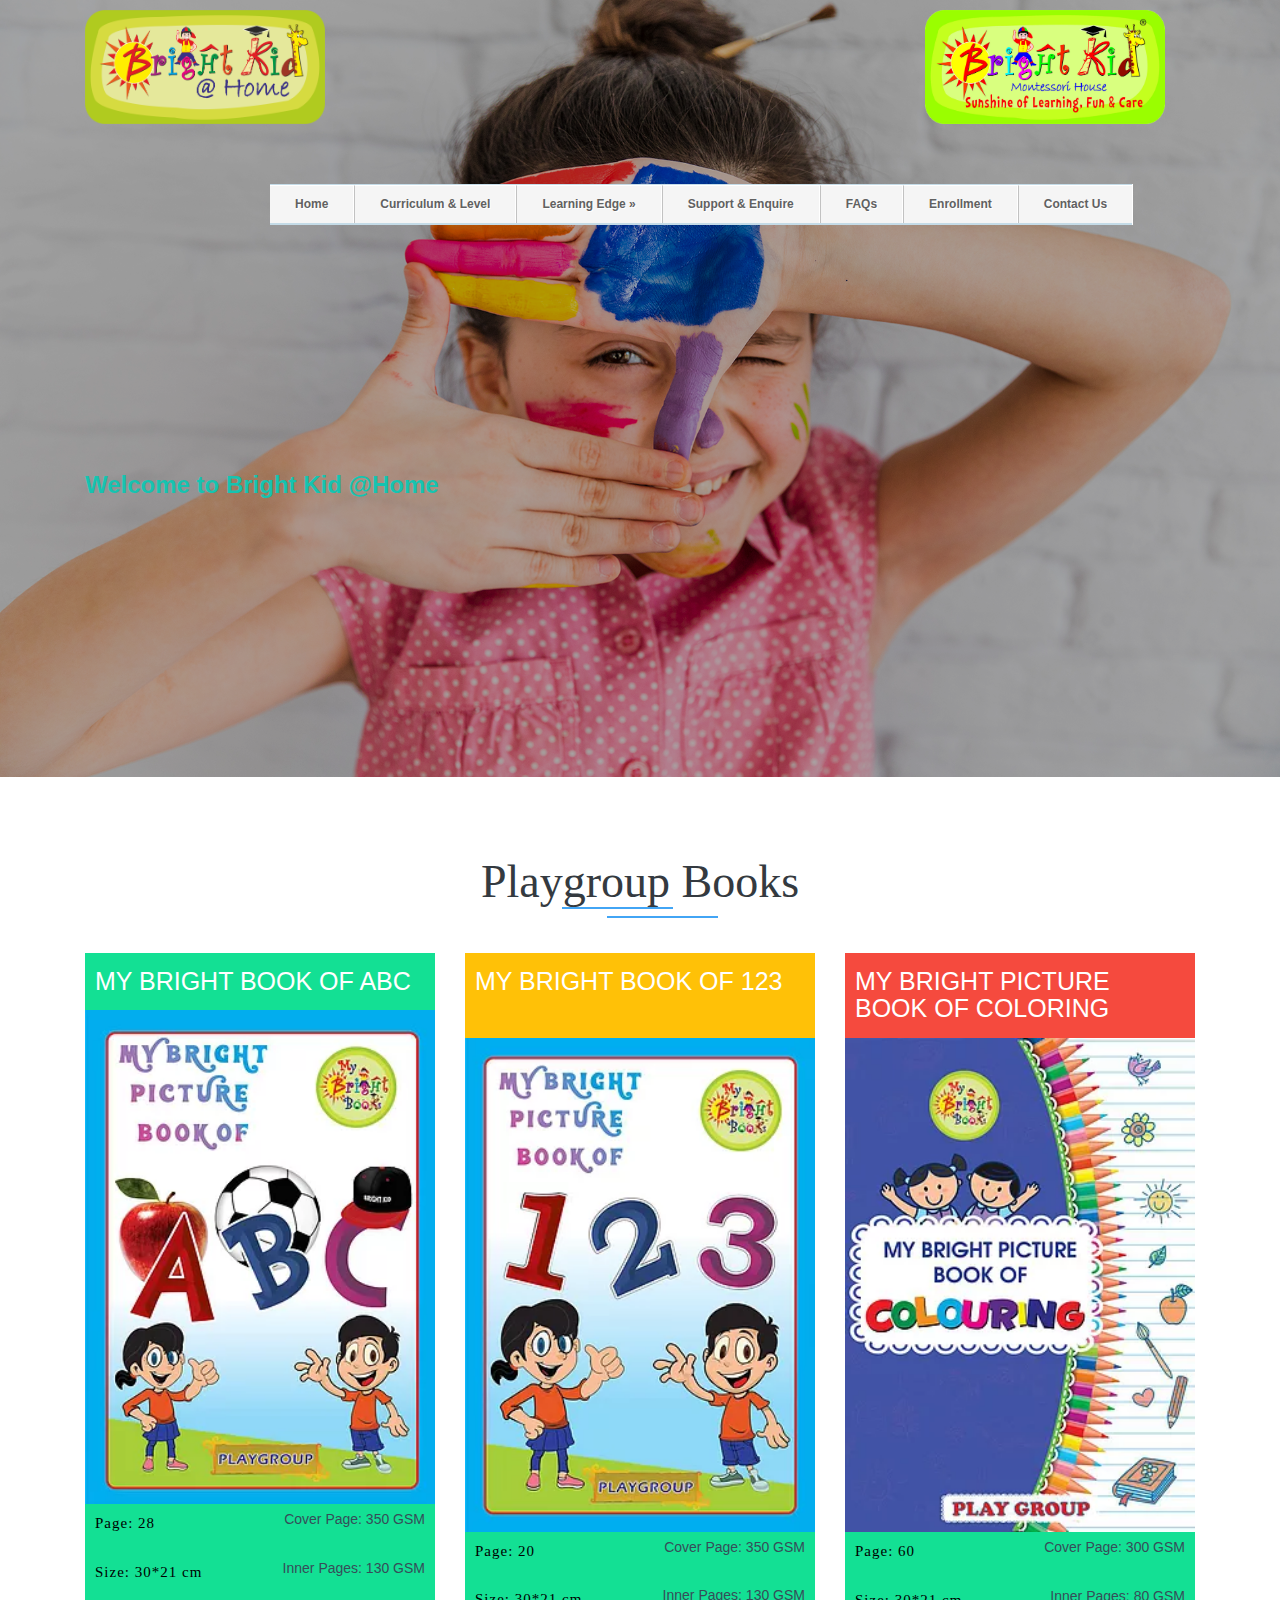
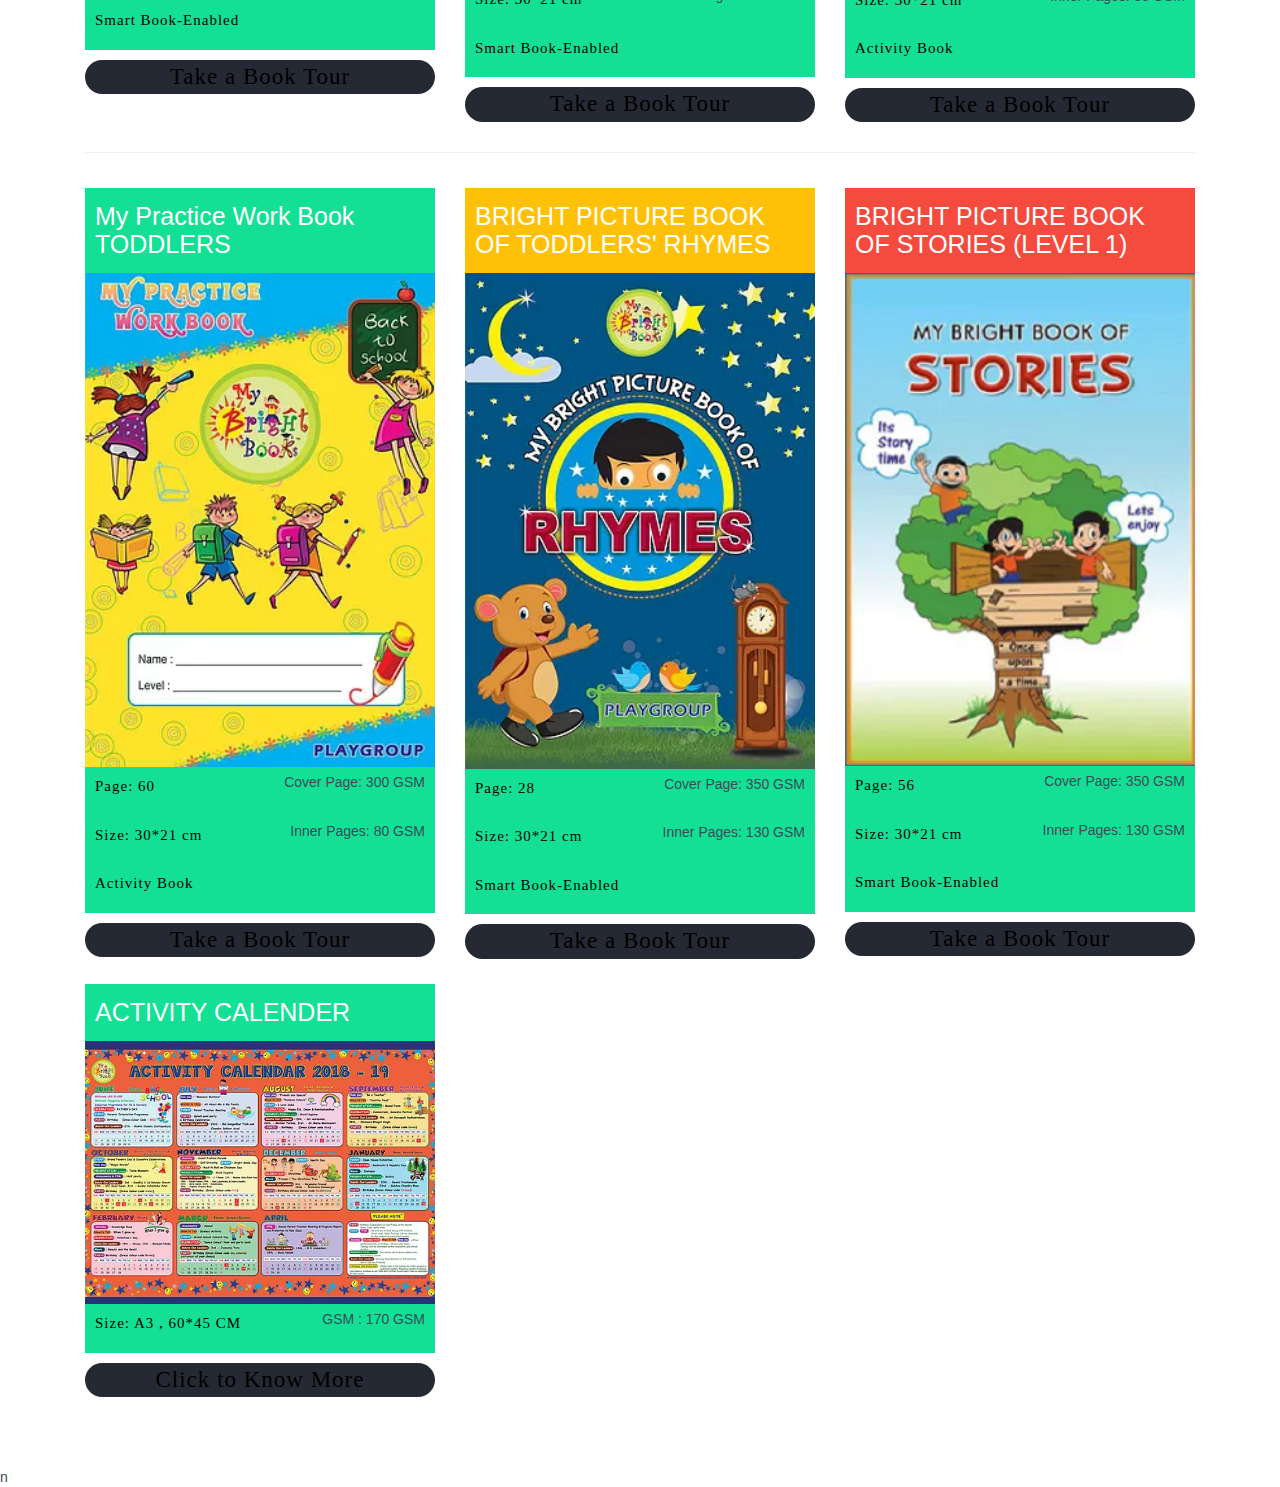
<file: playgroup-books.html>
<!doctype html>
<html lang="en">

<head>
  <title>Bright Kid @Home</title>
  <meta charset="utf-8">
  <meta name="viewport" content="width=device-width, initial-scale=1, shrink-to-fit=no">
  <link href="https://fonts.googleapis.com/css?family=DM+Sans:300,400,700|Indie+Flower" rel="stylesheet">
<link rel="stylesheet" href="https://use.fontawesome.com/releases/v5.5.0/css/all.css" integrity="sha384-B4dIYHKNBt8Bc12p+WXckhzcICo0wtJAoU8YZTY5qE0Id1GSseTk6S+L3BlXeVIU"
        crossorigin="anonymous">
    <link rel="stylesheet" href="https://fonts.googleapis.com/icon?family=Material+Icons">
    <script src="https://code.jquery.com/jquery-3.3.1.js"></script>


  <link rel="stylesheet" href="css/bootstrap.min.css">
  <link rel="stylesheet" href="css/bootstrap-datepicker.css">
  <link rel="stylesheet" href="css/jquery.fancybox.min.css">
  <link rel="stylesheet" href="css/owl.carousel.min.css">
  <link rel="stylesheet" href="css/owl.theme.default.min.css">
  <link rel="stylesheet" href="fonts/flaticon/font/flaticon.css">
  <link rel="stylesheet" href="css/aos.css">
  	<!-- Custom-Files -->
	<!-- Bootstrap-Core-Css -->
	<link rel="stylesheet" href="css_bright/css/bootstrap.css">
	<!-- Style-Css -->
	<link rel="stylesheet" href="css_bright/css/style.css" type="text/css" media="all" />
	<!-- Font-Awesome-Icons-Css -->
	<link rel="stylesheet" href="css_bright/css/fontawesome-all.css">
	<!-- //Custom-Files -->
	<!-- Web-Fonts -->
	<link href="//fonts.googleapis.com/css?family=Roboto+Condensed:300,300i,400,400i,700,700i&amp;subset=cyrillic,cyrillic-ext,greek,greek-ext,latin-ext,vietnamese"
	 rel="stylesheet">
	<link href="//fonts.googleapis.com/css?family=Open+Sans:300,300i,400,400i,600,600i,700,700i,800,800i" rel="stylesheet">
	<!-- //Web-Fonts -->

  <!-- MAIN CSS -->
  <link rel="stylesheet" href="css/style.css">

	<script src="https://ajax.googleapis.com/ajax/libs/jquery/3.2.1/jquery.min.js"></script>
        <!-- Google Fonts
        ============================================= -->
        <link href='http://fonts.googleapis.com/css?family=Dosis:400,500,700' rel='stylesheet' type='text/css'>
        <link href='http://fonts.googleapis.com/css?family=Open+Sans:400,700' rel='stylesheet' type='text/css'>

        <!-- Stylesheets
        ============================================= -->
        <link rel="stylesheet" href="css_bright/bootstrap.min.css" type="text/css" />
        <link rel="stylesheet" href="css_bright/plugin.css" type="text/css" />
        <link rel="stylesheet" href="css_bright/style.css" type="text/css" />
        <link rel="stylesheet" href="css_bright/responsive.css" type="text/css" />

        <!-- External Styles
        ============================================= -->
        <meta name="viewport" content="width=device-width, initial-scale=1, maximum-scale=1" />

        <!-- JavaScripts
        ============================================= -->
        <script type="text/javascript" src="js_bright/jquery.js"></script>
	<script src="https://ajax.googleapis.com/ajax/libs/jquery/3.2.1/jquery.min.js"></script>
  <style>
  @import url(https://fonts.googleapis.com/css?family=Open+Sans:400,700);
    .nav-item {
      width: 50%;
    }
    .nav-tabs-link {
      width: 100%;
      display: inline-block;
      padding: 10px 15px;
      cursor: pointer;
      font-size: 22px;
      border-top-right-radius: 20px !important;
      border-top-left-radius: 20px !important;
      border-radius: 0;
      border-width: 6px !important;
      border-style: solid !important;
      margin: 30px 0px 0px 0px;
      background: #2fa5b2;
      color: #fff !important;
      border-color: #2596a2 !important;
    }

    .the-tab {
      padding: 40px;
    font-size: 20px;
    background: #dc3545 !important;
    color: #fff !important;
    border-bottom-right-radius: 20px;
    border-bottom-left-radius: 20px;
    border: 6px solid #b32230 !important;
    border-top-color: #dc3545 !important;
    }

    .active.nav-tabs-link {
      background-color: #dc3545 !important;
    border-color: #b32230 !important;
    border-bottom-color: #dc3545 !important;
    }
#nav {
    position:relative;
    width:1000px;
    margin-top:50px;
    padding:10px;
	height:60px;
	margin-left:250px;
}
 
ul#navigation {
    margin:0px auto;
    position:relative;
    float:left;
    border-left:0px solid #fff;
    border-right:1px solid #fff;
}
 
ul#navigation li {
    display:inline;
    font-size:12px;
    font-weight:bold;
    margin:0;
    padding:0;
    float:left;
    position:relative;
    border-top:1px solid #c4dbe7;
    border-bottom:2px solid #c4dbe7;
}
 
ul#navigation li a {
    padding:10px 25px;
    color:#616161;
    text-shadow:1px 1px 0px #fff;
    text-decoration:none;
    display:inline-block;
    border-right:1px solid #fff;
    border-left:1px solid #C2C2C2;
    border-top:1px solid #fff;
    background: #f5f5f5;
 
    -webkit-transition:color 0.2s linear, background 0.2s linear;
    -moz-transition:color 0.2s linear, background 0.2s linear;
    -o-transition:color 0.2s linear, background 0.2s linear;
    transition:color 0.2s linear, background 0.2s linear;
}
 
ul#navigation li a:hover {
    background:#f8f8f8;
    color:#282828;
}
 
ul#navigation li a.first {
    border-left: 0 none;
}
 
ul#navigation li a.last {
    border-right: 0 none;
}
 
ul#navigation li:hover > a {
    background:#fff;
}
/* Drop-Down Navigation */
ul#navigation li:hover > ul
{
/*these 2 styles are very important,
being the ones which make the drop-down to appear on hover */
    visibility:visible;
    opacity:1;
}
 
ul#navigation ul, ul#navigation ul li ul {
    list-style: none;
    margin: 0;
    padding: 0;
/*the next 2 styles are very important,
being the ones which make the drop-down to stay hidden */
    visibility:hidden;
    opacity:0;
    position: absolute;
    z-index: 99999;
    width:180px;
    background:#f8f8f8;
    box-shadow:1px 1px 3px #ccc;
/* css3 transitions for smooth hover effect */
    -webkit-transition:opacity 0.2s linear, visibility 0.2s linear;
    -moz-transition:opacity 0.2s linear, visibility 0.2s linear;
    -o-transition:opacity 0.2s linear, visibility 0.2s linear;
    transition:opacity 0.2s linear, visibility 0.2s linear;
}
 
ul#navigation ul {
    top: 43px;
    left: 1px;
}
 
ul#navigation ul li ul {
    top: 0;
    left: 181px; /* strong related to width:180px; from above */
}
 
ul#navigation ul li {
    clear:both;
    width:100%;
    border:0 none;
    border-bottom:1px solid #c9c9c9;
}
 
ul#navigation ul li a {
    background:none;
    padding:7px 15px;
    color:#616161;
    text-shadow:1px 1px 0px #fff;
    text-decoration:none;
    display:inline-block;
    border:0 none;
    float:left;
    clear:both;
    width:150px;
}
    div.scrollmenu {
      overflow: auto;
      white-space: nowrap;
    }


  </style>
</head>

<body data-spy="scroll" data-target=".site-navbar-target" data-offset="300">


  <div class="site-wrap" id="home-section">

    <div class="site-mobile-menu site-navbar-target">
      <div class="site-mobile-menu-header">
        <div class="site-mobile-menu-close mt-3">
          <span class="icon-close2 js-menu-toggle"></span>
        </div>
      </div>
      <div class="site-mobile-menu-body"></div>
    </div>



    <header class="site-navbar site-navbar-target" role="banner">

      <div class="container mb-3">
        <div class="d-flex align-items-center">
          <div class="site-logo mr-auto">
            <img src= "images\bkhl.png" alt="bkhl" width="240" height="120">

          </div>
          <div class="site-quick-contact d-none d-lg-flex ml-auto ">
            <div class="d-flex site-info align-items-center mr-5">
              <img src= "images\bkmhl.png" alt="bkhl" width="240" height="120" align="right">
            </div>
          </div>
        </div>
      </div>
<nav id="nav">
    <ul id="navigation">
        <li><a href="home.html" class="first">Home</a></li>
        <li><a href="curriculum.html">Curriculum & Level </a>
        </li>
        <li><a href="#">Learning Edge &raquo;</a>
            <ul>
                <li><a href="smart_learning_edge.html">Smart Learning Edge</a></li>
                <li><a href="enchancing_social_skills.html">Enhancing scoial skills</a></li>
                <li><a href="montessori_learning_edge.html">Montessori Learning Edge</a></li>
				<li><a href="Mybrightbook.html">My Bright Books</a></li>
            </ul>
        </li>
		<li><a href="https://brightkidmont.viewpage.co/bkhome">Support & Enquire</a></li>
        <li><a href="faq.html">FAQs</a></li>
        <li><a href="#">Enrollment</a></li>
        <li><a href="#" class="last">Contact Us</a></li>
    </ul>
</nav>



    </header>

<div class="ftco-blocks-cover-1">

        <div class="site-section-cover overlay" data-stellar-background-ratio="0.5" style="background-image: url('images/hero_1.jpg')">
        <div class="container">
          <div class="row align-items-center " style="margin-top:250px;">
            <div class="col-md-10 mt-4 pt-4">
              <h3 class="mb-3 font-weight-bold text-teal">Welcome to Bright Kid @Home</h3>


            </div>
            <div class="col-md-6 ml-auto align-self-end">


            </div>
          </div>
        </div>
      </div>
    </div>
	


	<!-- news -->
	<div class="news-section py-5">
		<div class="container py-xl-5 py-lg-3">
			<h3 class="title text-capitalize font-weight-light text-dark text-center mb-5">Playgroup Books
			</h3>
			<div class="row news-grids-w3l pt-md-4">
				
				
				
				
				<!-- book1 -->
				
				<div class="col-md-4 news-grid">
					<div class="news-text">
						<div class="news-events-agile event-colo1 py-2 px-3">
							<h5 class="float-left">
								<a href="#" class="text-white">MY BRIGHT BOOK OF ABC</a>
							</h5>
							<div class="clearfix"></div>
						</div>
						<a href="#">
						<img src="images/Playgroupbooks/book1.jpg" class="img-fluid" alt="" style="width:100%;height:60%;"/>
					</a>
					
						<div class="news-events-agile event-colo1 py-2 px-3">
							<p class="float-left" style="color:black;">
									Page: 28
							</p>
							<div class="post-img float-right">
								<ul>
									<li>Cover Page: 350 GSM </li>
								</ul>
							</div>
							<div class="clearfix"></div>
						</div>
						<div class="news-events-agile event-colo1 py-2 px-3">
							<p class="float-left" style="color:black;">
									 Size:  30*21 cm
							</p>
							<div class="post-img float-right">
								<ul>
									<li>Inner Pages: 130 GSM </li>
								</ul>
							</div>
							<div class="clearfix"></div>
						</div>
						<div class="news-events-agile event-colo1 py-2 px-3">
							<p class="float-left" style="color:black;">
								 Smart Book-Enabled	
							</p>
							<div class="post-img float-right">
								<ul>
									<li></li>
								</ul>
							</div>
							<div class="clearfix"></div>
						</div>
						
						
						
						
						<div class="detail-bottom">
								<h6 class="my-3" style="background-color: #252933;border-radius: 25px;text-align: center;">
								<a href="https://drive.google.com/file/d/1uGCpqw99oPQauZrdvnqspX76UilugmJz/view?usp=sharing">
									Take a Book Tour
								</a>
							</h6>	
						</div>
					</div>
				</div>
				<!-- End book1 -->
				
				
				
				
				
					<!-- book 2  -->
				
				
				<div class="col-md-4 news-grid my-md-0 my-sm-5 my-4">
				
					<div class="news-text">
						<div class="news-events-agile py-2 px-3">
							<h5 class="float-left">
								<a href="#" class="text-white"> MY BRIGHT BOOK OF 123 <br>&nbsp</a>
							</h5>
						
							<div class="clearfix"></div>
						</div>
							<a href="#">
						<img src="images/Playgroupbooks/book2.jpg" class="img-fluid" alt="" style="width:100%;height:60%;"/>
					</a>
					
				<div class="news-events-agile event-colo1 py-2 px-3">
							<p class="float-left" style="color:black;">
									Page: 20
							</p>
							<div class="post-img float-right">
								<ul>
									<li>Cover Page: 350 GSM </li>
								</ul>
							</div>
							<div class="clearfix"></div>
						</div>
						<div class="news-events-agile event-colo1 py-2 px-3">
							<p class="float-left" style="color:black;">
									 Size:  30*21 cm
							</p>
							<div class="post-img float-right">
								<ul>
									<li>Inner Pages: 130 GSM </li>
								</ul>
							</div>
							<div class="clearfix"></div>
						</div>
						<div class="news-events-agile event-colo1 py-2 px-3">
							<p class="float-left" style="color:black;">
								 Smart Book-Enabled	
							</p>
							<div class="post-img float-right">
								<ul>
									<li></li>
								</ul>
							</div>
							<div class="clearfix"></div>
						</div>
					<div class="detail-bottom">
								<h6 class="my-3" style="background-color: #252933;border-radius: 25px;text-align: center;">
								<a href="https://drive.google.com/file/d/1jpKiDf4uRi_9NfaXOY8TbU3Rno5Q2Az6/view">
									Take a Book Tour
								</a>
							</h6>	
						</div>
					</div>
				</div>
				
						<!-- End book 2  -->
				
				
				
				
						<!-- book 3  -->
				<div class="col-md-4 news-grid">
					
					<div class="news-text">
						<div class="news-events-agile event-colo3 py-2 px-3">
							<h5 class="float-left">
								<a href="#" class="text-white">MY BRIGHT PICTURE BOOK OF COLORING</a>
							</h5>
							<div class="clearfix"></div>
						</div>
						<a href="#">
						<img src="images/Playgroupbooks/book3.jpg" class="img-fluid" alt="" style="width:100%;height:60%;"/>
					</a>
					
						<div class="news-events-agile event-colo1 py-2 px-3">
							<p class="float-left" style="color:black;">
									Page: 60
							</p>
							<div class="post-img float-right">
								<ul>
									<li>Cover Page: 300 GSM </li>
								</ul>
							</div>
							<div class="clearfix"></div>
						</div>
						<div class="news-events-agile event-colo1 py-2 px-3">
							<p class="float-left" style="color:black;">
									 Size:  30*21 cm
							</p>
							<div class="post-img float-right">
								<ul>
									<li>Inner Pages: 80 GSM </li>
								</ul>
							</div>
							<div class="clearfix"></div>
						</div>
						<div class="news-events-agile event-colo1 py-2 px-3">
							<p class="float-left" style="color:black;">
								 Activity Book	
							</p>
							<div class="post-img float-right">
								<ul>
									<li></li>
								</ul>
							</div>
							<div class="clearfix"></div>
						</div>
					<div class="detail-bottom">
								<h6 class="my-3" style="background-color: #252933;border-radius: 25px;text-align: center;">
								<a href="https://drive.google.com/file/d/19b2P6cRlBWUQ-qcmvzaxyCwCBSf3a8AX/view">
									Take a Book Tour
								</a>
							</h6>	
						</div>
					</div>
				</div>
				
				<!-- End book 3  -->
			</div>
			
			
			
			
			
			
			
			<hr>
			
			
			
			
			
			
			
			
			
			
			<div class="row news-grids-w3l pt-md-4">
				
				
				
				
				<!-- book 4 -->
				
				<div class="col-md-4 news-grid">
					<div class="news-text">
						<div class="news-events-agile event-colo1 py-2 px-3">
							<h5 class="float-left">
								<a href="#" class="text-white">My Practice Work Book TODDLERS </a>
							</h5>
							<div class="clearfix"></div>
						</div>
						<a href="#">
						<img src="images/Playgroupbooks/book4.jpg" class="img-fluid" alt="" style="width:100%;height:60%;"/>
					</a>
					
						<div class="news-events-agile event-colo1 py-2 px-3">
							<p class="float-left" style="color:black;">
									Page: 60
							</p>
							<div class="post-img float-right">
								<ul>
									<li>Cover Page: 300 GSM </li>
								</ul>
							</div>
							<div class="clearfix"></div>
						</div>
						<div class="news-events-agile event-colo1 py-2 px-3">
							<p class="float-left" style="color:black;">
									 Size:  30*21 cm
							</p>
							<div class="post-img float-right">
								<ul>
									<li>Inner Pages: 80 GSM </li>
								</ul>
							</div>
							<div class="clearfix"></div>
						</div>
						<div class="news-events-agile event-colo1 py-2 px-3">
							<p class="float-left" style="color:black;">
								 Activity Book
							</p>
							<div class="post-img float-right">
								<ul>
									<li></li>
								</ul>
							</div>
							<div class="clearfix"></div>
						</div>
						
						
						
						
						<div class="detail-bottom">
								<h6 class="my-3" style="background-color: #252933;border-radius: 25px;text-align: center;">
								<a href="https://drive.google.com/open?id=1n96XXBE-7zXyav5mfagy_ToPa6M9H-tj">
									Take a Book Tour
								</a>
							</h6>	
						</div>
					</div>
				</div>
				<!-- End book 4 -->
				
				
				
				
				
				
				<!-- book 5 -->
				
				<div class="col-md-4 news-grid my-md-0 my-sm-5 my-4">
				
					<div class="news-text">
						<div class="news-events-agile py-2 px-3">
							<h5 class="float-left">
								<a href="#" class="text-white"> BRIGHT PICTURE BOOK OF TODDLERS' RHYMES</a>
							</h5>
						
							<div class="clearfix"></div>
						</div>
							<a href="#">
						<img src="images/Playgroupbooks/book5.jpg" class="img-fluid" alt="" style="width:100%;height:60%;"/>
					</a>
					
				<div class="news-events-agile event-colo1 py-2 px-3">
							<p class="float-left" style="color:black;">
									Page: 28
							</p>
							<div class="post-img float-right">
								<ul>
									<li>Cover Page: 350 GSM </li>
								</ul>
							</div>
							<div class="clearfix"></div>
						</div>
						<div class="news-events-agile event-colo1 py-2 px-3">
							<p class="float-left" style="color:black;">
									 Size:  30*21 cm
							</p>
							<div class="post-img float-right">
								<ul>
									<li>Inner Pages: 130 GSM </li>
								</ul>
							</div>
							<div class="clearfix"></div>
						</div>
						<div class="news-events-agile event-colo1 py-2 px-3">
							<p class="float-left" style="color:black;">
								 Smart Book-Enabled	
							</p>
							<div class="post-img float-right">
								<ul>
									<li></li>
								</ul>
							</div>
							<div class="clearfix"></div>
						</div>
					<div class="detail-bottom">
								<h6 class="my-3" style="background-color: #252933;border-radius: 25px;text-align: center;">
								<a href="https://drive.google.com/file/d/110cYTb7es7bcKvY5tPnVgbyDuB8Amvwc/view">
									Take a Book Tour
								</a>
							</h6>	
						</div>
					</div>
				</div>
				
				<!--End  book 5 -->
				
				
				
				
					<!-- book 6 -->
				<div class="col-md-4 news-grid">
					
					<div class="news-text">
						<div class="news-events-agile event-colo3 py-2 px-3">
							<h5 class="float-left">
								<a href="#" class="text-white">BRIGHT PICTURE BOOK OF  STORIES (LEVEL 1)</a>
							</h5>
							<div class="clearfix"></div>
						</div>
						<a href="#">
						<img src="images/Playgroupbooks/book6.png" class="img-fluid" alt="" style="width:100%;height:60%;"/>
					</a>
					
						<div class="news-events-agile event-colo1 py-2 px-3">
							<p class="float-left" style="color:black;">
									Page: 56
							</p>
							<div class="post-img float-right">
								<ul>
									<li>Cover Page: 350 GSM </li>
								</ul>
							</div>
							<div class="clearfix"></div>
						</div>
						<div class="news-events-agile event-colo1 py-2 px-3">
							<p class="float-left" style="color:black;">
									 Size:  30*21 cm
							</p>
							<div class="post-img float-right">
								<ul>
									<li>Inner Pages: 130 GSM </li>
								</ul>
							</div>
							<div class="clearfix"></div>
						</div>
						<div class="news-events-agile event-colo1 py-2 px-3">
							<p class="float-left" style="color:black;">
								 Smart Book-Enabled	
							</p>
							<div class="post-img float-right">
								<ul>
									<li></li>
								</ul>
							</div>
							<div class="clearfix"></div>
						</div>
						
					<div class="detail-bottom">
								<h6 class="my-3" style="background-color: #252933;border-radius: 25px;text-align: center;">
								<a href="https://drive.google.com/file/d/16d44Sapbl3UtK0F-paAwvYKKVL6Bmkro/view">
									Take a Book Tour
								</a>
							</h6>	
						</div>
					</div>
				</div>
				<!-- End book 6 -->
			</div>
			
			
			
			
			
			
			
			
			
			
			
			<div class="row news-grids-w3l pt-md-4">
				<!-- book 4 -->
				<div class="col-md-4 news-grid">
					<div class="news-text">
						<div class="news-events-agile event-colo1 py-2 px-3">
							<h5 class="float-left">
								<a href="#" class="text-white">ACTIVITY CALENDER </a>
							</h5>
							<div class="clearfix"></div>
						</div>
						<a href="#">
						<img src="images/Playgroupbooks/Activity_Calendar.jpg" class="img-fluid" alt="" style="width:100%;height:100%;"/>
					</a>
					
						<div class="news-events-agile event-colo1 py-2 px-3">
							<p class="float-left" style="color:black;">
									Size:  A3 ,   60*45 CM
							</p>
							<div class="post-img float-right">
								<ul>
									<li>GSM : 170 GSM</li>
								</ul>
							</div>
							<div class="clearfix"></div>
						</div>
					
						
						<div class="detail-bottom">
								<h6 class="my-3" style="background-color: #252933;border-radius: 25px;text-align: center;">
								<a href="https://www.youtube.com/watch?v=7x5Xx4ofqzA">
									Click to Know More
								</a>
							</h6>	
						</div>
					</div>
				</div>
				<!-- End book 4 -->
				
				
				
				
				
					
			</div>
			
			
			
			
			
			
			
			
			
			
			
			
			
			
			
			
			
			
			
			
			
			
			
			
			
			
			
			
			
		</div>
	</div>
	<!-- //news -->
	
	

	<!-- Js files -->
	<!-- JavaScript -->
	<script src="css_bright/js/jquery-2.2.3.min.js"></script>
	<!-- Default-JavaScript-File -->
	<script src="css_bright/js/bootstrap.js"></script>
	<!-- Necessary-JavaScript-File-For-Bootstrap -->

	<!-- numscroller-js-file -->
	<script src="css_bright/js/numscroller-1.0.js"></script>
	<!-- //numscroller-js-file -->

	<!-- smooth scrolling -->
	<script src="css_bright/js/SmoothScroll.min.js"></script>
	<!-- //smooth scrolling -->

	<!-- move-top -->
	<script src="css_bright/js/move-top.js"></script>
	<!-- easing -->
	<script src="css_bright/js/easing.js"></script>
	<!--  necessary snippets for few javascript files -->
	<script src="css_bright/js/edulearn.js"></script>

	<!-- //Js files -->
				

    <script src="js/jquery-3.3.1.min.js"></script>
    <script src="js/jquery-migrate-3.0.0.js"></script>
    <script src="js/popper.min.js"></script>
    <script src="js/bootstrap.min.js"></script>
    <script src="js/owl.carousel.min.js"></script>
    <script src="js/jquery.sticky.js"></script>
    <script src="js/jquery.waypoints.min.js"></script>
    <script src="js/jquery.animateNumber.min.js"></script>
    <script src="js/jquery.fancybox.min.js"></script>
    <script src="js/jquery.stellar.min.js"></script>
    <script src="js/jquery.easing.1.3.js"></script>
    <script src="js/bootstrap-datepicker.min.js"></script>
    <script src="js/aos.js"></script>

    <script src="js/main.js"></script>

  </body>

</html>
n
</file>
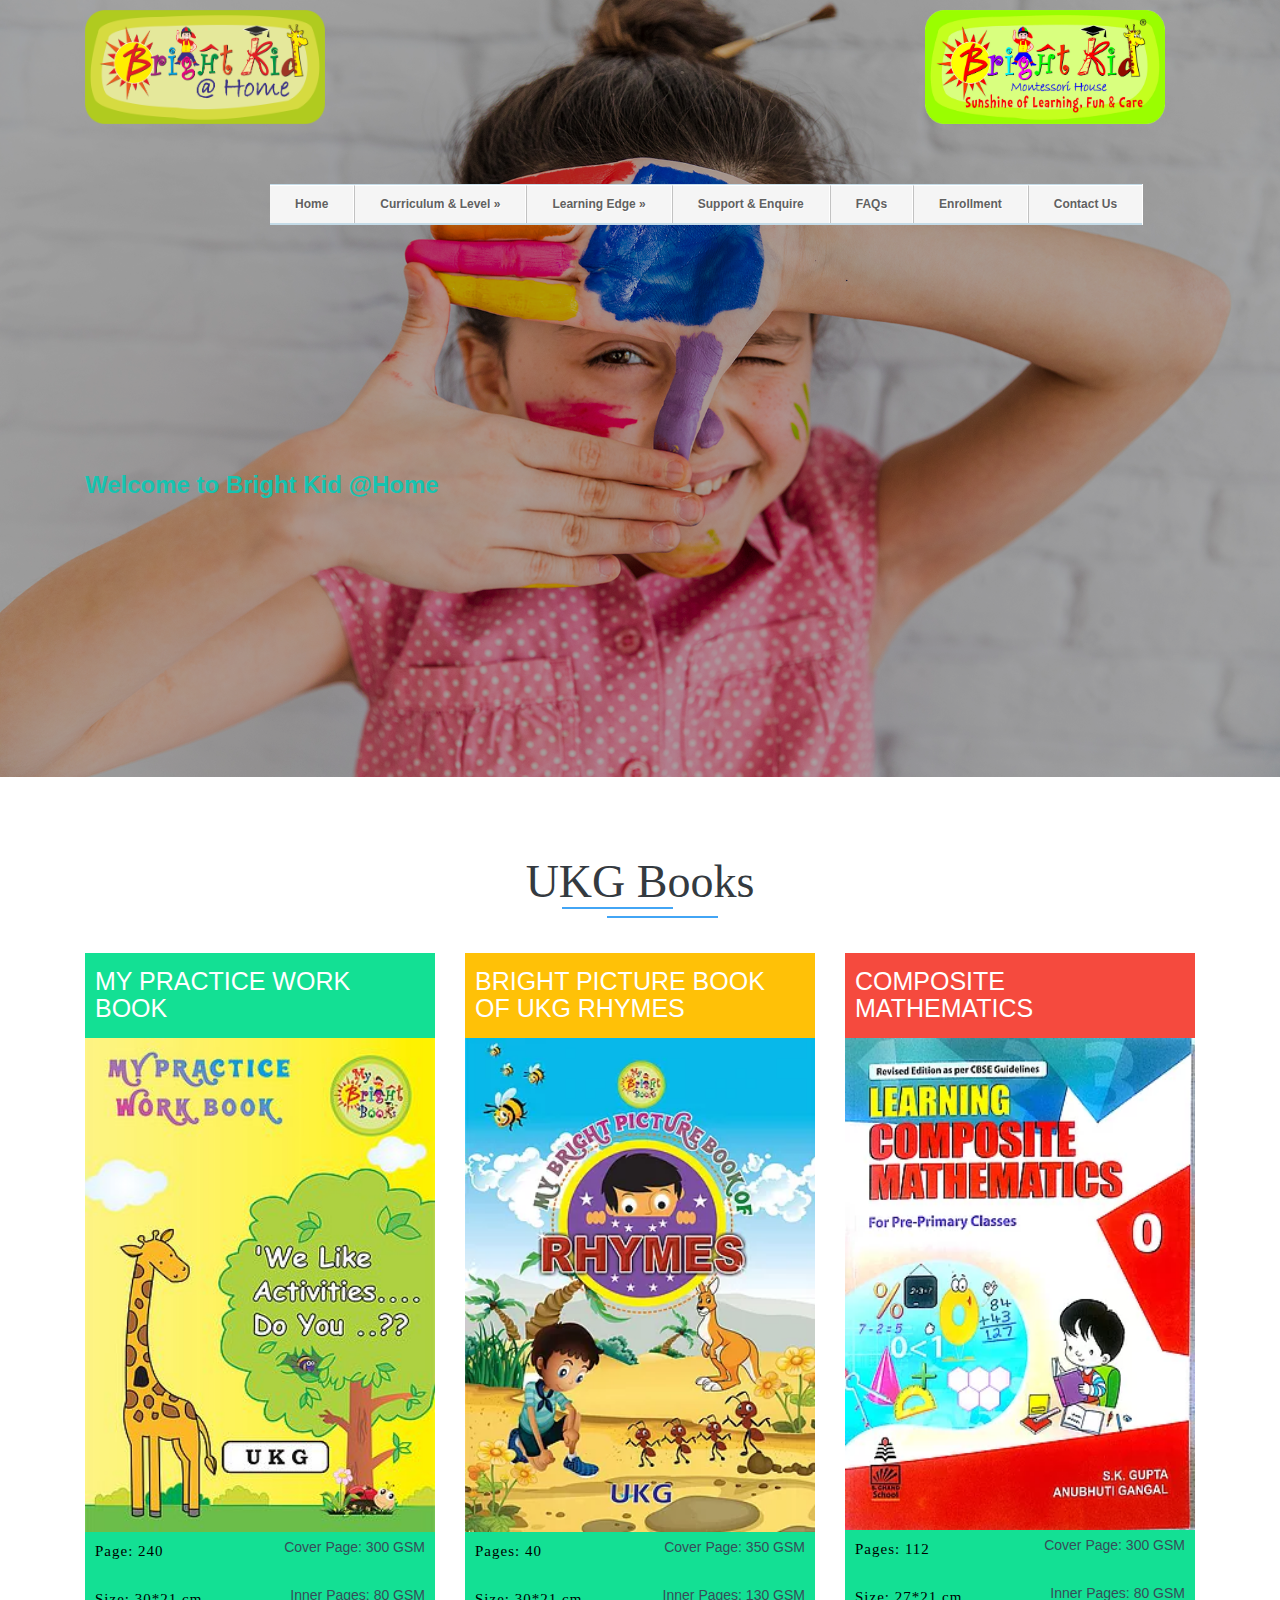
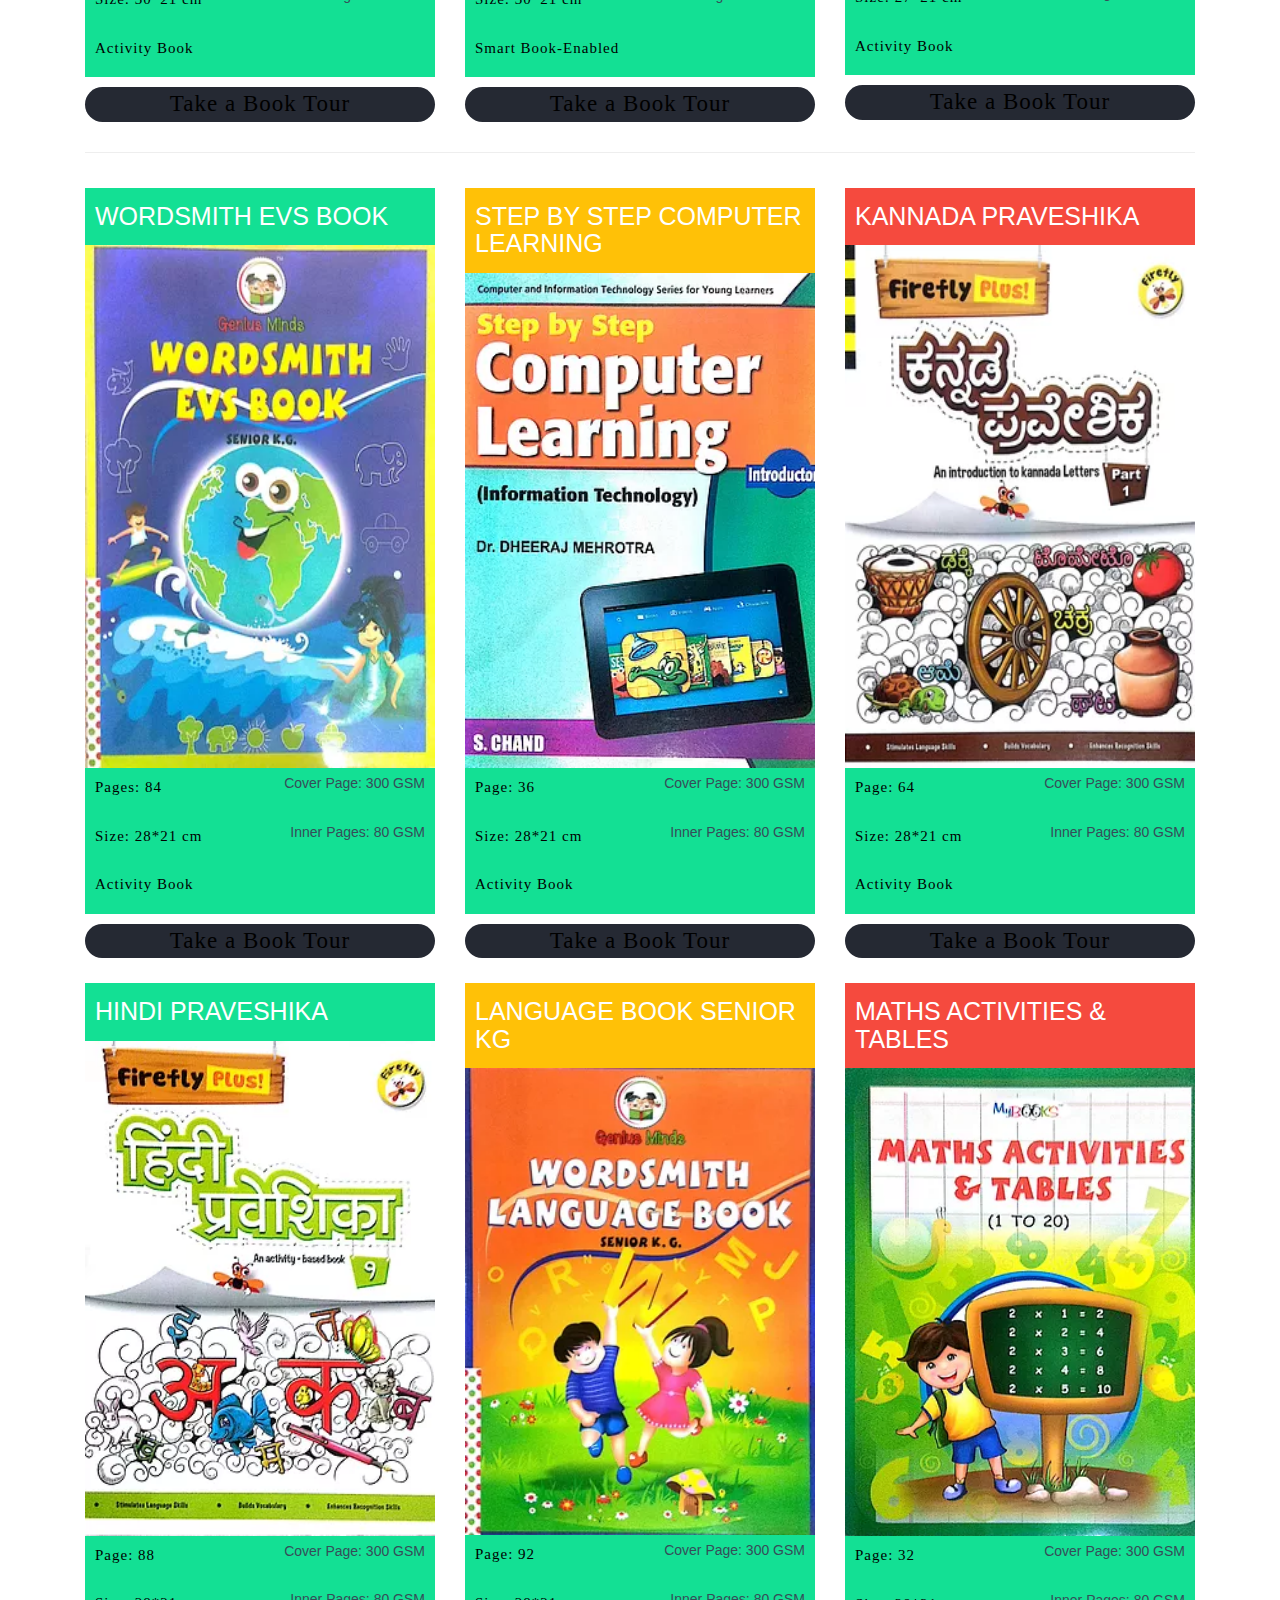
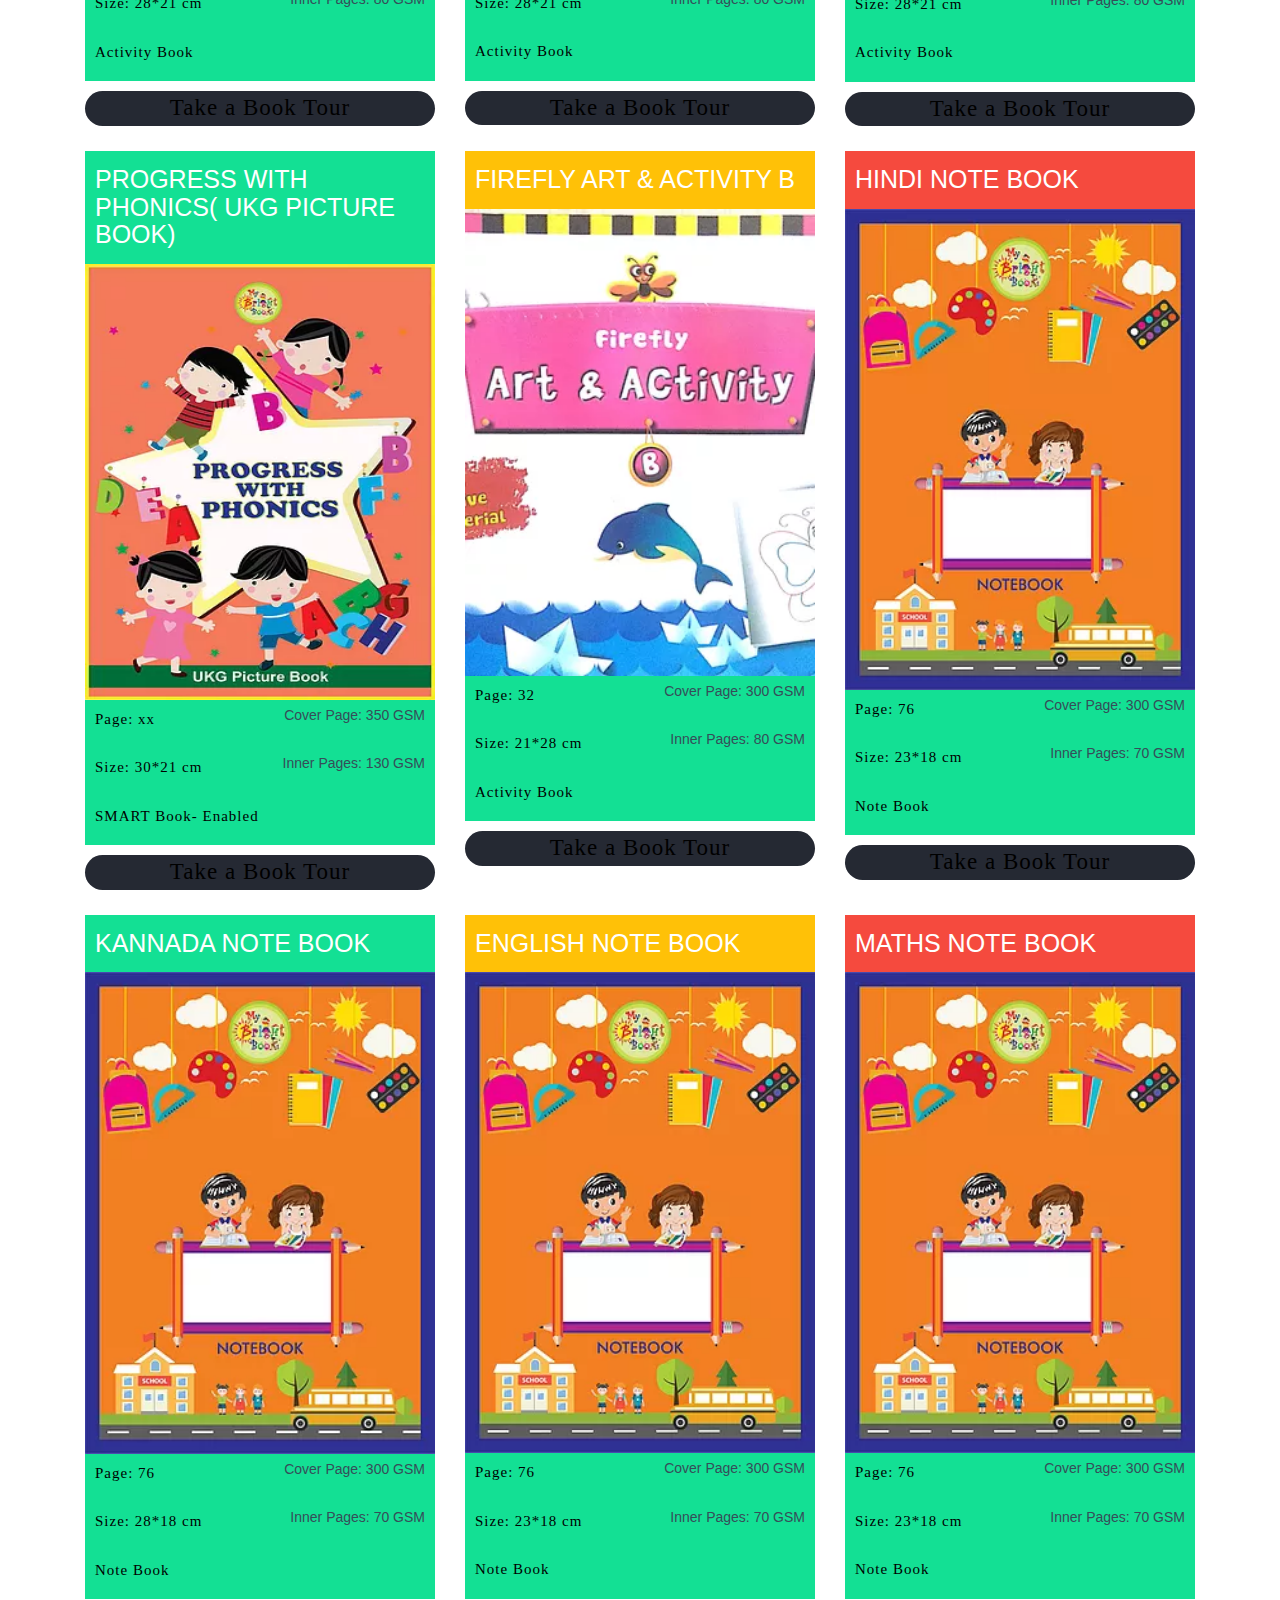
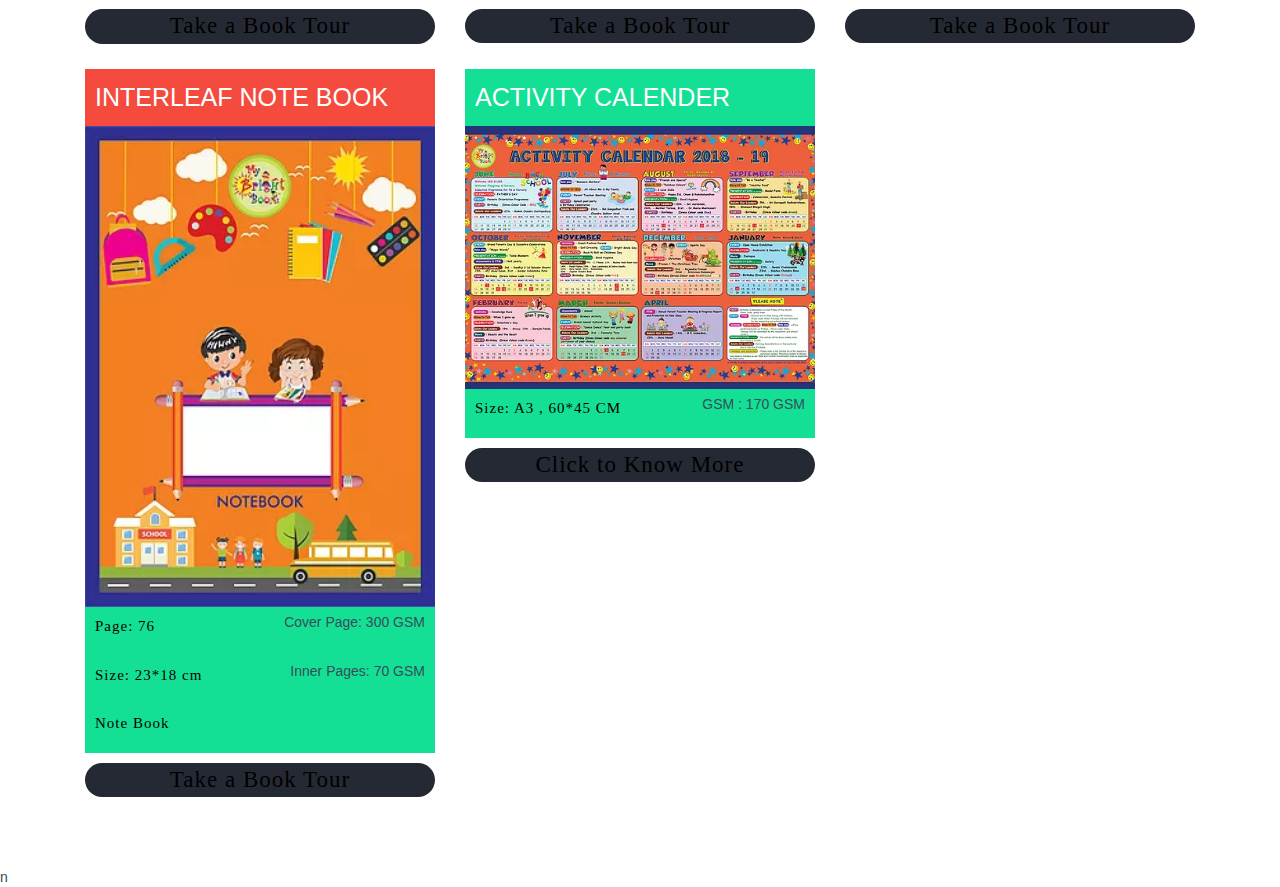
<file: UKG-books.html>
<!doctype html>
<html lang="en">

<head>
  <title>Bright Kid @Home</title>
  <meta charset="utf-8">
  <meta name="viewport" content="width=device-width, initial-scale=1, shrink-to-fit=no">
  <link href="https://fonts.googleapis.com/css?family=DM+Sans:300,400,700|Indie+Flower" rel="stylesheet">
<link rel="stylesheet" href="https://use.fontawesome.com/releases/v5.5.0/css/all.css" integrity="sha384-B4dIYHKNBt8Bc12p+WXckhzcICo0wtJAoU8YZTY5qE0Id1GSseTk6S+L3BlXeVIU"
        crossorigin="anonymous">
    <link rel="stylesheet" href="https://fonts.googleapis.com/icon?family=Material+Icons">
    <script src="https://code.jquery.com/jquery-3.3.1.js"></script>


  <link rel="stylesheet" href="css/bootstrap.min.css">
  <link rel="stylesheet" href="css/bootstrap-datepicker.css">
  <link rel="stylesheet" href="css/jquery.fancybox.min.css">
  <link rel="stylesheet" href="css/owl.carousel.min.css">
  <link rel="stylesheet" href="css/owl.theme.default.min.css">
  <link rel="stylesheet" href="fonts/flaticon/font/flaticon.css">
  <link rel="stylesheet" href="css/aos.css">
  	<!-- Custom-Files -->
	<!-- Bootstrap-Core-Css -->
	<link rel="stylesheet" href="css_bright/css/bootstrap.css">
	<!-- Style-Css -->
	<link rel="stylesheet" href="css_bright/css/style.css" type="text/css" media="all" />
	<!-- Font-Awesome-Icons-Css -->
	<link rel="stylesheet" href="css_bright/css/fontawesome-all.css">
	<!-- //Custom-Files -->
	<!-- Web-Fonts -->
	<link href="//fonts.googleapis.com/css?family=Roboto+Condensed:300,300i,400,400i,700,700i&amp;subset=cyrillic,cyrillic-ext,greek,greek-ext,latin-ext,vietnamese"
	 rel="stylesheet">
	<link href="//fonts.googleapis.com/css?family=Open+Sans:300,300i,400,400i,600,600i,700,700i,800,800i" rel="stylesheet">
	<!-- //Web-Fonts -->

  <!-- MAIN CSS -->
  <link rel="stylesheet" href="css/style.css">

	<script src="https://ajax.googleapis.com/ajax/libs/jquery/3.2.1/jquery.min.js"></script>
        <!-- Google Fonts
        ============================================= -->
        <link href='http://fonts.googleapis.com/css?family=Dosis:400,500,700' rel='stylesheet' type='text/css'>
        <link href='http://fonts.googleapis.com/css?family=Open+Sans:400,700' rel='stylesheet' type='text/css'>

        <!-- Stylesheets
        ============================================= -->
        <link rel="stylesheet" href="css_bright/bootstrap.min.css" type="text/css" />
        <link rel="stylesheet" href="css_bright/plugin.css" type="text/css" />
        <link rel="stylesheet" href="css_bright/style.css" type="text/css" />
        <link rel="stylesheet" href="css_bright/responsive.css" type="text/css" />

        <!-- External Styles
        ============================================= -->
        <meta name="viewport" content="width=device-width, initial-scale=1, maximum-scale=1" />

        <!-- JavaScripts
        ============================================= -->
        <script type="text/javascript" src="js_bright/jquery.js"></script>
	<script src="https://ajax.googleapis.com/ajax/libs/jquery/3.2.1/jquery.min.js"></script>
  <style>
  @import url(https://fonts.googleapis.com/css?family=Open+Sans:400,700);
    .nav-item {
      width: 50%;
    }
    .nav-tabs-link {
      width: 100%;
      display: inline-block;
      padding: 10px 15px;
      cursor: pointer;
      font-size: 22px;
      border-top-right-radius: 20px !important;
      border-top-left-radius: 20px !important;
      border-radius: 0;
      border-width: 6px !important;
      border-style: solid !important;
      margin: 30px 0px 0px 0px;
      background: #2fa5b2;
      color: #fff !important;
      border-color: #2596a2 !important;
    }

    .the-tab {
      padding: 40px;
    font-size: 20px;
    background: #dc3545 !important;
    color: #fff !important;
    border-bottom-right-radius: 20px;
    border-bottom-left-radius: 20px;
    border: 6px solid #b32230 !important;
    border-top-color: #dc3545 !important;
    }

    .active.nav-tabs-link {
      background-color: #dc3545 !important;
    border-color: #b32230 !important;
    border-bottom-color: #dc3545 !important;
    }
#nav {
    position:relative;
    width:1000px;
    margin-top:50px;
    padding:10px;
	height:60px;
	margin-left:250px;
}
 
ul#navigation {
    margin:0px auto;
    position:relative;
    float:left;
    border-left:0px solid #fff;
    border-right:1px solid #fff;
}
 
ul#navigation li {
    display:inline;
    font-size:12px;
    font-weight:bold;
    margin:0;
    padding:0;
    float:left;
    position:relative;
    border-top:1px solid #c4dbe7;
    border-bottom:2px solid #c4dbe7;
}
 
ul#navigation li a {
    padding:10px 25px;
    color:#616161;
    text-shadow:1px 1px 0px #fff;
    text-decoration:none;
    display:inline-block;
    border-right:1px solid #fff;
    border-left:1px solid #C2C2C2;
    border-top:1px solid #fff;
    background: #f5f5f5;
 
    -webkit-transition:color 0.2s linear, background 0.2s linear;
    -moz-transition:color 0.2s linear, background 0.2s linear;
    -o-transition:color 0.2s linear, background 0.2s linear;
    transition:color 0.2s linear, background 0.2s linear;
}
 
ul#navigation li a:hover {
    background:#f8f8f8;
    color:#282828;
}
 
ul#navigation li a.first {
    border-left: 0 none;
}
 
ul#navigation li a.last {
    border-right: 0 none;
}
 
ul#navigation li:hover > a {
    background:#fff;
}
/* Drop-Down Navigation */
ul#navigation li:hover > ul
{
/*these 2 styles are very important,
being the ones which make the drop-down to appear on hover */
    visibility:visible;
    opacity:1;
}
 
ul#navigation ul, ul#navigation ul li ul {
    list-style: none;
    margin: 0;
    padding: 0;
/*the next 2 styles are very important,
being the ones which make the drop-down to stay hidden */
    visibility:hidden;
    opacity:0;
    position: absolute;
    z-index: 99999;
    width:180px;
    background:#f8f8f8;
    box-shadow:1px 1px 3px #ccc;
/* css3 transitions for smooth hover effect */
    -webkit-transition:opacity 0.2s linear, visibility 0.2s linear;
    -moz-transition:opacity 0.2s linear, visibility 0.2s linear;
    -o-transition:opacity 0.2s linear, visibility 0.2s linear;
    transition:opacity 0.2s linear, visibility 0.2s linear;
}
 
ul#navigation ul {
    top: 43px;
    left: 1px;
}
 
ul#navigation ul li ul {
    top: 0;
    left: 181px; /* strong related to width:180px; from above */
}
 
ul#navigation ul li {
    clear:both;
    width:100%;
    border:0 none;
    border-bottom:1px solid #c9c9c9;
}
 
ul#navigation ul li a {
    background:none;
    padding:7px 15px;
    color:#616161;
    text-shadow:1px 1px 0px #fff;
    text-decoration:none;
    display:inline-block;
    border:0 none;
    float:left;
    clear:both;
    width:150px;
}
    div.scrollmenu {
      overflow: auto;
      white-space: nowrap;
    }


  </style>
</head>

<body data-spy="scroll" data-target=".site-navbar-target" data-offset="300">


  <div class="site-wrap" id="home-section">

    <div class="site-mobile-menu site-navbar-target">
      <div class="site-mobile-menu-header">
        <div class="site-mobile-menu-close mt-3">
          <span class="icon-close2 js-menu-toggle"></span>
        </div>
      </div>
      <div class="site-mobile-menu-body"></div>
    </div>



    <header class="site-navbar site-navbar-target" role="banner">

      <div class="container mb-3">
        <div class="d-flex align-items-center">
          <div class="site-logo mr-auto">
            <img src= "images\bkhl.png" alt="bkhl" width="240" height="120">

          </div>
          <div class="site-quick-contact d-none d-lg-flex ml-auto ">
            <div class="d-flex site-info align-items-center mr-5">
              <img src= "images\bkmhl.png" alt="bkhl" width="240" height="120" align="right">
            </div>
          </div>
        </div>
      </div>
<nav id="nav">
    <ul id="navigation">
        <li><a href="home.html" class="first">Home</a></li>
        <li><a href="curriculum.html">Curriculum & Level &raquo;</a>
            <ul>
                <li><a href="playgroup.html">Playgroup</a></li>
                <li><a href="nursery.html">Nursery</a></li>
                <li><a href="lkg.html">LKG</a></li>
                <li><a href="ukg.html">UKG</a></li>
				<li><a href="curriculum_pakages.html">Curriculum Packages</a></li>
            </ul>
        </li>
        <li><a href="#">Learning Edge &raquo;</a>
            <ul>
                <li><a href="smart_learning_edge.html">Smart Learning Edge</a></li>
                <li><a href="enchancing_social_skills.html">Enhancing scoial skills</a></li>
                <li><a href="montessori_learning_edge.html">Montessori Learning Edge</a></li>
				<li><a href="Mybrightbook.html">My Bright Books</a></li>
            </ul>
        </li>
		<li><a href="https://brightkidmont.viewpage.co/bkhome">Support & Enquire</a></li>
        <li><a href="faq.html">FAQs</a></li>
        <li><a href="#">Enrollment</a></li>
        <li><a href="#" class="last">Contact Us</a></li>
    </ul>
</nav>



    </header>

<div class="ftco-blocks-cover-1">

        <div class="site-section-cover overlay" data-stellar-background-ratio="0.5" style="background-image: url('images/hero_1.jpg')">
        <div class="container">
          <div class="row align-items-center " style="margin-top:250px;">
            <div class="col-md-10 mt-4 pt-4">
              <h3 class="mb-3 font-weight-bold text-teal">Welcome to Bright Kid @Home</h3>


            </div>
            <div class="col-md-6 ml-auto align-self-end">


            </div>
          </div>
        </div>
      </div>
    </div>
	



	<!-- news -->
	<div class="news-section py-5">
		<div class="container py-xl-5 py-lg-3">
			<h3 class="title text-capitalize font-weight-light text-dark text-center mb-5">UKG Books
			</h3>
			<div class="row news-grids-w3l pt-md-4">
				
				
				
				
				<!-- book1 -->
				
				<div class="col-md-4 news-grid">
					<div class="news-text">
						<div class="news-events-agile event-colo1 py-2 px-3">
							<h5 class="float-left">
								<a href="#" class="text-white">MY PRACTICE WORK BOOK</a>
							</h5>
							<div class="clearfix"></div>
						</div>
						<a href="#">
						<img src="images/UKGbooks/ubooks1.jpg" class="img-fluid" alt="" style="width:100%;height:60%;"/>
					</a>
					
						<div class="news-events-agile event-colo1 py-2 px-3">
							<p class="float-left" style="color:black;">
									Page: 240
							</p>
							<div class="post-img float-right">
								<ul>
									<li>Cover Page: 300 GSM </li>
								</ul>
							</div>
							<div class="clearfix"></div>
						</div>
						<div class="news-events-agile event-colo1 py-2 px-3">
							<p class="float-left" style="color:black;">
									 Size:  30*21 cm
							</p>
							<div class="post-img float-right">
								<ul>
									<li>Inner Pages: 80 GSM </li>
								</ul>
							</div>
							<div class="clearfix"></div>
						</div>
						<div class="news-events-agile event-colo1 py-2 px-3">
							<p class="float-left" style="color:black;">
								 Activity Book	
							</p>
							<div class="post-img float-right">
								<ul>
									<li></li>
								</ul>
							</div>
							<div class="clearfix"></div>
						</div>
						
						
						
						
						<div class="detail-bottom">
								<h6 class="my-3" style="background-color: #252933;border-radius: 25px;text-align: center;">
								<a href="https://drive.google.com/file/d/1aSg3VODLIk3eiIkoJ_MDXsaBtbHXHp11/view">
									Take a Book Tour
								</a>
							</h6>	
						</div>
					</div>
				</div>
				<!-- End book1 -->
				
				
				
				
				
					<!-- book 2  -->
				
				
				<div class="col-md-4 news-grid my-md-0 my-sm-5 my-4">
				
					<div class="news-text">
						<div class="news-events-agile py-2 px-3">
							<h5 class="float-left">
								<a href="#" class="text-white"> BRIGHT PICTURE BOOK OF UKG RHYMES </a>
							</h5>
						
							<div class="clearfix"></div>
						</div>
							<a href="#">
						<img src="images/UKGbooks/ubooks2.jpg" class="img-fluid" alt="" style="width:100%;height:60%;"/>
					</a>
					
				<div class="news-events-agile event-colo1 py-2 px-3">
							<p class="float-left" style="color:black;">
									Pages: 40
							</p>
							<div class="post-img float-right">
								<ul>
									<li>Cover Page: 350 GSM </li>
								</ul>
							</div>
							<div class="clearfix"></div>
						</div>
						<div class="news-events-agile event-colo1 py-2 px-3">
							<p class="float-left" style="color:black;">
									 Size:  30*21 cm
							</p>
							<div class="post-img float-right">
								<ul>
									<li>Inner Pages: 130 GSM </li>
								</ul>
							</div>
							<div class="clearfix"></div>
						</div>
						<div class="news-events-agile event-colo1 py-2 px-3">
							<p class="float-left" style="color:black;">
								 Smart Book-Enabled	
							</p>
							<div class="post-img float-right">
								<ul>
									<li></li>
								</ul>
							</div>
							<div class="clearfix"></div>
						</div>
					<div class="detail-bottom">
								<h6 class="my-3" style="background-color: #252933;border-radius: 25px;text-align: center;">
								<a href="https://drive.google.com/file/d/16d44Sapbl3UtK0F-paAwvYKKVL6Bmkro/view">
									Take a Book Tour
								</a>
							</h6>	
						</div>
					</div>
				</div>
				
						<!-- End book 2  -->
				
				
				
				
						<!-- book 3  -->
				<div class="col-md-4 news-grid">
					
					<div class="news-text">
						<div class="news-events-agile event-colo3 py-2 px-3">
							<h5 class="float-left">
								<a href="#" class="text-white">COMPOSITE MATHEMATICS</a>
							</h5>
							<div class="clearfix"></div>
						</div>
						<a href="#">
						<img src="images/UKGbooks/ubooks3.jpg" class="img-fluid" alt="" style="width:100%;height:492px;"/>
					</a>
					
						<div class="news-events-agile event-colo1 py-2 px-3">
							<p class="float-left" style="color:black;">
									Pages: 112
							</p>
							<div class="post-img float-right">
								<ul>
									<li>Cover Page: 300 GSM </li>
								</ul>
							</div>
							<div class="clearfix"></div>
						</div>
						<div class="news-events-agile event-colo1 py-2 px-3">
							<p class="float-left" style="color:black;">
									 Size:  27*21 cm
							</p>
							<div class="post-img float-right">
								<ul>
									<li>Inner Pages: 80 GSM </li>
								</ul>
							</div>
							<div class="clearfix"></div>
						</div>
						<div class="news-events-agile event-colo1 py-2 px-3">
							<p class="float-left" style="color:black;">
								Activity Book	
							</p>
							<div class="post-img float-right">
								<ul>
									<li></li>
								</ul>
							</div>
							<div class="clearfix"></div>
						</div>
					<div class="detail-bottom">
								<h6 class="my-3" style="background-color: #252933;border-radius: 25px;text-align: center;">
								<a href="https://drive.google.com/file/d/1A05Oc-sAJcRoczCml9D_fQitTb3Y6Nqp/view">
									Take a Book Tour
								</a>
							</h6>	
						</div>
					</div>
				</div>
				
				<!-- End book 3  -->
			</div>
			
			
			
			
			
			
			
			<hr>
			
			
			
			
			
			
			
			
			
			
			<div class="row news-grids-w3l pt-md-4">
				
				
				
				
				<!-- book 4 -->
				
				<div class="col-md-4 news-grid">
					<div class="news-text">
						<div class="news-events-agile event-colo1 py-2 px-3">
							<h5 class="float-left">
								<a href="#" class="text-white">WORDSMITH  EVS BOOK </a>
							</h5>
							<div class="clearfix"></div>
						</div>
						<a href="#">
						<img src="images/UKGbooks/ubooks4.jpg" class="img-fluid" alt="" style="width:100%;height:523px;"/>
					</a>
					
						<div class="news-events-agile event-colo1 py-2 px-3">
							<p class="float-left" style="color:black;">
									Pages: 84
							</p>
							<div class="post-img float-right">
								<ul>
									<li>Cover Page: 300 GSM </li>
								</ul>
							</div>
							<div class="clearfix"></div>
						</div>
						<div class="news-events-agile event-colo1 py-2 px-3">
							<p class="float-left" style="color:black;">
									 Size:  28*21 cm
							</p>
							<div class="post-img float-right">
								<ul>
									<li>Inner Pages: 80 GSM </li>
								</ul>
							</div>
							<div class="clearfix"></div>
						</div>
						<div class="news-events-agile event-colo1 py-2 px-3">
							<p class="float-left" style="color:black;">
								 Activity Book
							</p>
							<div class="post-img float-right">
								<ul>
									<li></li>
								</ul>
							</div>
							<div class="clearfix"></div>
						</div>
						
						
						
						
						<div class="detail-bottom">
								<h6 class="my-3" style="background-color: #252933;border-radius: 25px;text-align: center;">
								<a href="https://drive.google.com/file/d/11qZz9zYRUVi9k_r2AxXcJZ9zweZ5N7fM/view">
									Take a Book Tour
								</a>
							</h6>	
						</div>
					</div>
				</div>
				<!-- End book 4 -->
				
				
				
				
				
				
				<!-- book 5 -->
				
				<div class="col-md-4 news-grid my-md-0 my-sm-5 my-4">
				
					<div class="news-text">
						<div class="news-events-agile py-2 px-3">
							<h5 class="float-left">
								<a href="#" class="text-white"> STEP BY STEP COMPUTER LEARNING</a>
							</h5>
						
							<div class="clearfix"></div>
						</div>
							<a href="#">
						<img src="images/UKGbooks/ubooks5.jpg" class="img-fluid" alt="" style="width:100%;height:60%;"/>
					</a>
					
				<div class="news-events-agile event-colo1 py-2 px-3">
							<p class="float-left" style="color:black;">
									Page: 36
							</p>
							<div class="post-img float-right">
								<ul>
									<li>Cover Page: 300 GSM </li>
								</ul>
							</div>
							<div class="clearfix"></div>
						</div>
						<div class="news-events-agile event-colo1 py-2 px-3">
							<p class="float-left" style="color:black;">
									 Size:  28*21 cm
							</p>
							<div class="post-img float-right">
								<ul>
									<li>Inner Pages: 80 GSM </li>
								</ul>
							</div>
							<div class="clearfix"></div>
						</div>
						<div class="news-events-agile event-colo1 py-2 px-3">
							<p class="float-left" style="color:black;">
								Activity Book	
							</p>
							<div class="post-img float-right">
								<ul>
									<li></li>
								</ul>
							</div>
							<div class="clearfix"></div>
						</div>
					<div class="detail-bottom">
								<h6 class="my-3" style="background-color: #252933;border-radius: 25px;text-align: center;">
								<a href="https://drive.google.com/file/d/1NTLOL6-2FrSuTrZy3_Ek25hYMgCowNDg/view">
									Take a Book Tour
								</a>
							</h6>	
						</div>
					</div>
				</div>
				
				<!--End  book 5 -->
				
				
				
				
					<!-- book 6 -->
				<div class="col-md-4 news-grid">
					
					<div class="news-text">
						<div class="news-events-agile event-colo3 py-2 px-3">
							<h5 class="float-left">
								<a href="#" class="text-white">KANNADA PRAVESHIKA </a>
							</h5>
							<div class="clearfix"></div>
						</div>
						<a href="#">
						<img src="images/UKGbooks/ubooks6.jpg" class="img-fluid" alt="" style="width:100%;height:523px;"/>
					</a>
					
						<div class="news-events-agile event-colo1 py-2 px-3">
							<p class="float-left" style="color:black;">
									Page: 64
							</p>
							<div class="post-img float-right">
								<ul>
									<li>Cover Page: 300 GSM </li>
								</ul>
							</div>
							<div class="clearfix"></div>
						</div>
						<div class="news-events-agile event-colo1 py-2 px-3">
							<p class="float-left" style="color:black;">
									 Size:  28*21 cm
							</p>
							<div class="post-img float-right">
								<ul>
									<li>Inner Pages: 80 GSM </li>
								</ul>
							</div>
							<div class="clearfix"></div>
						</div>
						<div class="news-events-agile event-colo1 py-2 px-3">
							<p class="float-left" style="color:black;">
								 Activity Book	
							</p>
							<div class="post-img float-right">
								<ul>
									<li></li>
								</ul>
							</div>
							<div class="clearfix"></div>
						</div>
						
					<div class="detail-bottom">
								<h6 class="my-3" style="background-color: #252933;border-radius: 25px;text-align: center;">
								<a href="https://drive.google.com/file/d/1cFsVX6_jPsPYqMvwSzciy9fy9iAlpxTK/view">
									Take a Book Tour
								</a>
							</h6>	
						</div>
					</div>
				</div>
				<!-- End book 6 -->
			</div>
			
			
			
			
			
			
			
			
			
			
			
			
			
			
			
			
			<div class="row news-grids-w3l pt-md-4">
				
				<!-- book 7 -->
				
				<div class="col-md-4 news-grid">
					<div class="news-text">
						<div class="news-events-agile event-colo1 py-2 px-3">
							<h5 class="float-left">
								<a href="#" class="text-white">HINDI PRAVESHIKA</a>
							</h5>
							<div class="clearfix"></div>
						</div>
						<a href="#">
						<img src="images/UKGbooks/ubooks7.jpg" class="img-fluid" alt="" style="width:100%;height:60%;"/>
					</a>
					
						<div class="news-events-agile event-colo1 py-2 px-3">
							<p class="float-left" style="color:black;">
									Page: 88
							</p>
							<div class="post-img float-right">
								<ul>
									<li>Cover Page: 300 GSM </li>
								</ul>
							</div>
							<div class="clearfix"></div>
						</div>
						<div class="news-events-agile event-colo1 py-2 px-3">
							<p class="float-left" style="color:black;">
									 Size:  28*21 cm
							</p>
							<div class="post-img float-right">
								<ul>
									<li>Inner Pages: 80 GSM </li>
								</ul>
							</div>
							<div class="clearfix"></div>
						</div>
						<div class="news-events-agile event-colo1 py-2 px-3">
							<p class="float-left" style="color:black;">
								 Activity Book
							</p>
							<div class="post-img float-right">
								<ul>
									<li></li>
								</ul>
							</div>
							<div class="clearfix"></div>
						</div>
						
						
						
						
						<div class="detail-bottom">
								<h6 class="my-3" style="background-color: #252933;border-radius: 25px;text-align: center;">
								<a href="https://drive.google.com/file/d/1jxseERIjcqCHOCTKd4JU2MT0zUQZbVEm/view">
									Take a Book Tour
								</a>
							</h6>	
						</div>
					</div>
				</div>
				<!-- End book 7 -->
				
				
				
				
				
				
				<!-- book 8 -->
				
				<div class="col-md-4 news-grid my-md-0 my-sm-5 my-4">
				
					<div class="news-text">
						<div class="news-events-agile py-2 px-3">
							<h5 class="float-left">
								<a href="#" class="text-white">LANGUAGE BOOK SENIOR KG</a>
							</h5>
						
							<div class="clearfix"></div>
						</div>
							<a href="#">
						<img src="images/UKGbooks/ubooks8.jpg" class="img-fluid" alt="" style="width:100%;height:60%;"/>
					</a>
					
				<div class="news-events-agile event-colo1 py-2 px-3">
							<p class="float-left" style="color:black;">
									Page: 92
							</p>
							<div class="post-img float-right">
								<ul>
									<li>Cover Page: 300 GSM </li>
								</ul>
							</div>
							<div class="clearfix"></div>
						</div>
						<div class="news-events-agile event-colo1 py-2 px-3">
							<p class="float-left" style="color:black;">
									 Size:  28*21 cm
							</p>
							<div class="post-img float-right">
								<ul>
									<li>Inner Pages: 80 GSM </li>
								</ul>
							</div>
							<div class="clearfix"></div>
						</div>
						<div class="news-events-agile event-colo1 py-2 px-3">
							<p class="float-left" style="color:black;">
								Activity Book	
							</p>
							<div class="post-img float-right">
								<ul>
									<li></li>
								</ul>
							</div>
							<div class="clearfix"></div>
						</div>
					<div class="detail-bottom">
								<h6 class="my-3" style="background-color: #252933;border-radius: 25px;text-align: center;">
								<a href="https://drive.google.com/file/d/1pUWx4eFbhHJnSW8KEGM16nfb47xrf3Ff/view">
									Take a Book Tour
								</a>
							</h6>	
						</div>
					</div>
				</div>
				
				<!--End  book 8 -->
				
				
				
				
					<!-- book 9 -->
				<div class="col-md-4 news-grid">
					
					<div class="news-text">
						<div class="news-events-agile event-colo3 py-2 px-3">
							<h5 class="float-left">
								<a href="#" class="text-white">MATHS ACTIVITIES & TABLES</a>
							</h5>
							<div class="clearfix"></div>
						</div>
						<a href="#">
						<img src="images/UKGbooks/ubooks9.jpg" class="img-fluid" alt="" style="width:100%;height:468px;"/>
					</a>
					
						<div class="news-events-agile event-colo1 py-2 px-3">
							<p class="float-left" style="color:black;">
									Page: 32
							</p>
							<div class="post-img float-right">
								<ul>
									<li>Cover Page: 300 GSM </li>
								</ul>
							</div>
							<div class="clearfix"></div>
						</div>
						<div class="news-events-agile event-colo1 py-2 px-3">
							<p class="float-left" style="color:black;">
									 Size:  28*21 cm
							</p>
							<div class="post-img float-right">
								<ul>
									<li>Inner Pages: 80 GSM </li>
								</ul>
							</div>
							<div class="clearfix"></div>
						</div>
						<div class="news-events-agile event-colo1 py-2 px-3">
							<p class="float-left" style="color:black;">
								 Activity Book
							</p>
							<div class="post-img float-right">
								<ul>
									<li></li>
								</ul>
							</div>
							<div class="clearfix"></div>
						</div>
						
					<div class="detail-bottom">
								<h6 class="my-3" style="background-color: #252933;border-radius: 25px;text-align: center;">
								<a href="https://drive.google.com/file/d/1yCrwrwnuIJLwVRoxnPjBYyumu3V3VEYm/view">
									Take a Book Tour
								</a>
							</h6>	
						</div>
					</div>
				</div>
				<!-- End book 9 -->
			</div>
			
			
			
			
			
			
			
			
			
				
			<div class="row news-grids-w3l pt-md-4">
				
				<!-- book 10 -->
				
				<div class="col-md-4 news-grid">
					<div class="news-text">
						<div class="news-events-agile event-colo1 py-2 px-3">
							<h5 class="float-left">
								<a href="#" class="text-white">PROGRESS WITH PHONICS( UKG PICTURE BOOK)</a>
							</h5>
							<div class="clearfix"></div>
						</div>
						<a href="#">
						<img src="images/UKGbooks/ubooks10.jpg" class="img-fluid" alt="" style="width:100%;height:436px;"/>
					</a>
					
						<div class="news-events-agile event-colo1 py-2 px-3">
							<p class="float-left" style="color:black;">
									Page: xx
							</p>
							<div class="post-img float-right">
								<ul>
									<li>Cover Page: 350 GSM </li>
								</ul>
							</div>
							<div class="clearfix"></div>
						</div>
						<div class="news-events-agile event-colo1 py-2 px-3">
							<p class="float-left" style="color:black;">
									 Size:  30*21 cm
							</p>
							<div class="post-img float-right">
								<ul>
									<li>Inner Pages: 130 GSM </li>
								</ul>
							</div>
							<div class="clearfix"></div>
						</div>
						<div class="news-events-agile event-colo1 py-2 px-3">
							<p class="float-left" style="color:black;">
								 SMART Book- Enabled
							</p>
							<div class="post-img float-right">
								<ul>
									<li></li>
								</ul>
							</div>
							<div class="clearfix"></div>
						</div>
						
						
						
						
						<div class="detail-bottom">
								<h6 class="my-3" style="background-color: #252933;border-radius: 25px;text-align: center;">
								<a href="https://drive.google.com/file/d/16d44Sapbl3UtK0F-paAwvYKKVL6Bmkro/view">
									Take a Book Tour
								</a>
							</h6>	
						</div>
					</div>
				</div>
				<!-- End book 10 -->
				
				
				
				
				
				
				<!-- book 11 -->
				
				<div class="col-md-4 news-grid my-md-0 my-sm-5 my-4">
				
					<div class="news-text">
						<div class="news-events-agile py-2 px-3">
							<h5 class="float-left">
								<a href="#" class="text-white">FIREFLY ART & ACTIVITY B</a>
							</h5>
						
							<div class="clearfix"></div>
						</div>
							<a href="#">
						<img src="images/UKGbooks/ubooks11.jpg" class="img-fluid" alt="" style="width:100%;height:60%;"/>
					</a>
					
				<div class="news-events-agile event-colo1 py-2 px-3">
							<p class="float-left" style="color:black;">
									Page: 32
							</p>
							<div class="post-img float-right">
								<ul>
									<li>Cover Page: 300 GSM </li>
								</ul>
							</div>
							<div class="clearfix"></div>
						</div>
						<div class="news-events-agile event-colo1 py-2 px-3">
							<p class="float-left" style="color:black;">
									 Size:  21*28 cm
							</p>
							<div class="post-img float-right">
								<ul>
									<li>Inner Pages: 80 GSM </li>
								</ul>
							</div>
							<div class="clearfix"></div>
						</div>
						<div class="news-events-agile event-colo1 py-2 px-3">
							<p class="float-left" style="color:black;">
								Activity Book	
							</p>
							<div class="post-img float-right">
								<ul>
									<li></li>
								</ul>
							</div>
							<div class="clearfix"></div>
						</div>
					<div class="detail-bottom">
								<h6 class="my-3" style="background-color: #252933;border-radius: 25px;text-align: center;">
								<a href="https://drive.google.com/file/d/1a_kPpTUkfVfSRno-7gRdFmExtqg503dp/view">
									Take a Book Tour
								</a>
							</h6>	
						</div>
					</div>
				</div>
				
				<!--End  book 11 -->
				
				
				
				
					<!-- book 12 -->
				<div class="col-md-4 news-grid">
					
					<div class="news-text">
						<div class="news-events-agile event-colo3 py-2 px-3">
							<h5 class="float-left">
								<a href="#" class="text-white">HINDI NOTE BOOK</a>
							</h5>
							<div class="clearfix"></div>
						</div>
						<a href="#">
						<img src="images/UKGbooks/ubooks12.jpg" class="img-fluid" alt="" style="width:100%;height:60%;"/>
					</a>
					
						<div class="news-events-agile event-colo1 py-2 px-3">
							<p class="float-left" style="color:black;">
									Page: 76
							</p>
							<div class="post-img float-right">
								<ul>
									<li>Cover Page: 300 GSM </li>
								</ul>
							</div>
							<div class="clearfix"></div>
						</div>
						<div class="news-events-agile event-colo1 py-2 px-3">
							<p class="float-left" style="color:black;">
									 Size:  23*18 cm
							</p>
							<div class="post-img float-right">
								<ul>
									<li>Inner Pages: 70 GSM </li>
								</ul>
							</div>
							<div class="clearfix"></div>
						</div>
						<div class="news-events-agile event-colo1 py-2 px-3">
							<p class="float-left" style="color:black;">
								Note Book
							</p>
							<div class="post-img float-right">
								<ul>
									<li></li>
								</ul>
							</div>
							<div class="clearfix"></div>
						</div>
						
					<div class="detail-bottom">
								<h6 class="my-3" style="background-color: #252933;border-radius: 25px;text-align: center;">
								<a href="https://drive.google.com/file/d/1cuAx2KQkFBIZgIHeq3WojtJzrK5eKYy7/view">
									Take a Book Tour
								</a>
							</h6>	
						</div>
					</div>
				</div>
				<!-- End book 12 -->
			</div>
			
			
			
			
			
			
			
		<div class="row news-grids-w3l pt-md-4">
				
				<!-- book 13 -->
				
				<div class="col-md-4 news-grid">
					<div class="news-text">
						<div class="news-events-agile event-colo1 py-2 px-3">
							<h5 class="float-left">
								<a href="#" class="text-white">KANNADA NOTE BOOK</a>
							</h5>
							<div class="clearfix"></div>
						</div>
						<a href="#">
						<img src="images/UKGbooks/ubooks13.jpg" class="img-fluid" alt="" style="width:100%;height:60%;"/>
					</a>
					
						<div class="news-events-agile event-colo1 py-2 px-3">
							<p class="float-left" style="color:black;">
									Page: 76
							</p>
							<div class="post-img float-right">
								<ul>
									<li>Cover Page: 300 GSM </li>
								</ul>
							</div>
							<div class="clearfix"></div>
						</div>
						<div class="news-events-agile event-colo1 py-2 px-3">
							<p class="float-left" style="color:black;">
									 Size:  28*18 cm
							</p>
							<div class="post-img float-right">
								<ul>
									<li>Inner Pages: 70 GSM </li>
								</ul>
							</div>
							<div class="clearfix"></div>
						</div>
						<div class="news-events-agile event-colo1 py-2 px-3">
							<p class="float-left" style="color:black;">
								 Note Book
							</p>
							<div class="post-img float-right">
								<ul>
									<li></li>
								</ul>
							</div>
							<div class="clearfix"></div>
						</div>
						
						
						
						
						<div class="detail-bottom">
								<h6 class="my-3" style="background-color: #252933;border-radius: 25px;text-align: center;">
								<a href="https://drive.google.com/file/d/1vysxjyrP4qlWbFkgxEH3MasvYQ4Xhn_Z/view">
									Take a Book Tour
								</a>
							</h6>	
						</div>
					</div>
				</div>
				<!-- End book 13 -->
				
				
				
				
				
				
				<!-- book 14 -->
				
				<div class="col-md-4 news-grid my-md-0 my-sm-5 my-4">
				
					<div class="news-text">
						<div class="news-events-agile py-2 px-3">
							<h5 class="float-left">
								<a href="#" class="text-white">ENGLISH NOTE BOOK</a>
							</h5>
						
							<div class="clearfix"></div>
						</div>
							<a href="#">
						<img src="images/UKGbooks/ubooks14.jpg" class="img-fluid" alt="" style="width:100%;height:60%;"/>
					</a>
					
				<div class="news-events-agile event-colo1 py-2 px-3">
							<p class="float-left" style="color:black;">
									Page: 76
							</p>
							<div class="post-img float-right">
								<ul>
									<li>Cover Page: 300 GSM </li>
								</ul>
							</div>
							<div class="clearfix"></div>
						</div>
						<div class="news-events-agile event-colo1 py-2 px-3">
							<p class="float-left" style="color:black;">
									 Size:  23*18 cm
							</p>
							<div class="post-img float-right">
								<ul>
									<li>Inner Pages: 70 GSM </li>
								</ul>
							</div>
							<div class="clearfix"></div>
						</div>
						<div class="news-events-agile event-colo1 py-2 px-3">
							<p class="float-left" style="color:black;">
								Note Book	
							</p>
							<div class="post-img float-right">
								<ul>
									<li></li>
								</ul>
							</div>
							<div class="clearfix"></div>
						</div>
					<div class="detail-bottom">
								<h6 class="my-3" style="background-color: #252933;border-radius: 25px;text-align: center;">
								<a href="https://drive.google.com/file/d/10hq3EEBZFjuGw6Ob5mRf-RchW-bq295C/view">
									Take a Book Tour
								</a>
							</h6>	
						</div>
					</div>
				</div>
				
				<!--End  book 14 -->
				
				
				
				
					<!-- book 15 -->
				<div class="col-md-4 news-grid">
					
					<div class="news-text">
						<div class="news-events-agile event-colo3 py-2 px-3">
							<h5 class="float-left">
								<a href="#" class="text-white">MATHS NOTE BOOK</a>
							</h5>
							<div class="clearfix"></div>
						</div>
						<a href="#">
						<img src="images/UKGbooks/ubooks15.jpg" class="img-fluid" alt="" style="width:100%;height:60%;"/>
					</a>
					
						<div class="news-events-agile event-colo1 py-2 px-3">
							<p class="float-left" style="color:black;">
									Page: 76
							</p>
							<div class="post-img float-right">
								<ul>
									<li>Cover Page: 300 GSM </li>
								</ul>
							</div>
							<div class="clearfix"></div>
						</div>
						<div class="news-events-agile event-colo1 py-2 px-3">
							<p class="float-left" style="color:black;">
									 Size:  23*18 cm
							</p>
							<div class="post-img float-right">
								<ul>
									<li>Inner Pages: 70 GSM </li>
								</ul>
							</div>
							<div class="clearfix"></div>
						</div>
						<div class="news-events-agile event-colo1 py-2 px-3">
							<p class="float-left" style="color:black;">
								Note Book
							</p>
							<div class="post-img float-right">
								<ul>
									<li></li>
								</ul>
							</div>
							<div class="clearfix"></div>
						</div>
						
					<div class="detail-bottom">
								<h6 class="my-3" style="background-color: #252933;border-radius: 25px;text-align: center;">
								<a href="https://drive.google.com/file/d/1EGsRmLX8oiYiOOXaZTiXevnWpNC7PS8j/view">
									Take a Book Tour
								</a>
							</h6>	
						</div>
					</div>
				</div>
				<!-- End book 15 -->
			</div>
			
			
			
			
			
			
			
			
			
			
			
			
			
			
			
			
			
			
			
			
		
			
			
			
			<div class="row news-grids-w3l pt-md-4">
				
				
					<div class="col-md-4 news-grid">
					
					<div class="news-text">
						<div class="news-events-agile event-colo3 py-2 px-3">
							<h5 class="float-left">
								<a href="#" class="text-white">INTERLEAF NOTE BOOK</a>
							</h5>
							<div class="clearfix"></div>
						</div>
						<a href="#">
						<img src="images/UKGbooks/ubooks16.jpg" class="img-fluid" alt="" style="width:100%;height:60%;"/>
					</a>
					
						<div class="news-events-agile event-colo1 py-2 px-3">
							<p class="float-left" style="color:black;">
									Page: 76
							</p>
							<div class="post-img float-right">
								<ul>
									<li>Cover Page: 300 GSM </li>
								</ul>
							</div>
							<div class="clearfix"></div>
						</div>
						<div class="news-events-agile event-colo1 py-2 px-3">
							<p class="float-left" style="color:black;">
									 Size:  23*18 cm
							</p>
							<div class="post-img float-right">
								<ul>
									<li>Inner Pages: 70 GSM </li>
								</ul>
							</div>
							<div class="clearfix"></div>
						</div>
						<div class="news-events-agile event-colo1 py-2 px-3">
							<p class="float-left" style="color:black;">
								Note Book
							</p>
							<div class="post-img float-right">
								<ul>
									<li></li>
								</ul>
							</div>
							<div class="clearfix"></div>
						</div>
						
					<div class="detail-bottom">
								<h6 class="my-3" style="background-color: #252933;border-radius: 25px;text-align: center;">
								<a href="https://drive.google.com/file/d/1fA_CYpB78yjtRO0Y6GSz5fdzKi2fZOeA/view">
									Take a Book Tour
								</a>
							</h6>	
						</div>
					</div>
				</div>
				
				
				
				
				
				
				
				
				
				<!-- book 10 -->
				<div class="col-md-4 news-grid">
					<div class="news-text">
						<div class="news-events-agile event-colo1 py-2 px-3">
							<h5 class="float-left">
								<a href="#" class="text-white">ACTIVITY CALENDER</a>
							</h5>
							<div class="clearfix"></div>
						</div>
						<a href="#">
						<img src="images/UKGbooks/ubooks17.jpg" class="img-fluid" alt="" style="width:100%;height:100%;"/>
					</a>
					
						<div class="news-events-agile event-colo1 py-2 px-3">
							<p class="float-left" style="color:black;">
									Size:  A3 ,   60*45 CM
							</p>
							<div class="post-img float-right">
								<ul>
									<li>GSM : 170 GSM</li>
								</ul>
							</div>
							<div class="clearfix"></div>
						</div>
					
						
						<div class="detail-bottom">
								<h6 class="my-3" style="background-color: #252933;border-radius: 25px;text-align: center;">
								<a href="https://www.youtube.com/watch?v=7x5Xx4ofqzA">
									Click to Know More
								</a>
							</h6>	
						</div>
					</div>
				</div>
				<!-- End book 10 -->
				
				
				
			
				
				
				
				
				
					
			</div>
		</div>
	</div>
	<!-- //news -->
	
	

	<!-- Js files -->
	<!-- JavaScript -->
	<script src="css_bright/js/jquery-2.2.3.min.js"></script>
	<!-- Default-JavaScript-File -->
	<script src="css_bright/js/bootstrap.js"></script>
	<!-- Necessary-JavaScript-File-For-Bootstrap -->

	<!-- numscroller-js-file -->
	<script src="css_bright/js/numscroller-1.0.js"></script>
	<!-- //numscroller-js-file -->

	<!-- smooth scrolling -->
	<script src="css_bright/js/SmoothScroll.min.js"></script>
	<!-- //smooth scrolling -->

	<!-- move-top -->
	<script src="css_bright/js/move-top.js"></script>
	<!-- easing -->
	<script src="css_bright/js/easing.js"></script>
	<!--  necessary snippets for few javascript files -->
	<script src="css_bright/js/edulearn.js"></script>

	<!-- //Js files -->
				

    <script src="js/jquery-3.3.1.min.js"></script>
    <script src="js/jquery-migrate-3.0.0.js"></script>
    <script src="js/popper.min.js"></script>
    <script src="js/bootstrap.min.js"></script>
    <script src="js/owl.carousel.min.js"></script>
    <script src="js/jquery.sticky.js"></script>
    <script src="js/jquery.waypoints.min.js"></script>
    <script src="js/jquery.animateNumber.min.js"></script>
    <script src="js/jquery.fancybox.min.js"></script>
    <script src="js/jquery.stellar.min.js"></script>
    <script src="js/jquery.easing.1.3.js"></script>
    <script src="js/bootstrap-datepicker.min.js"></script>
    <script src="js/aos.js"></script>

    <script src="js/main.js"></script>

  </body>

</html>
n
</file>
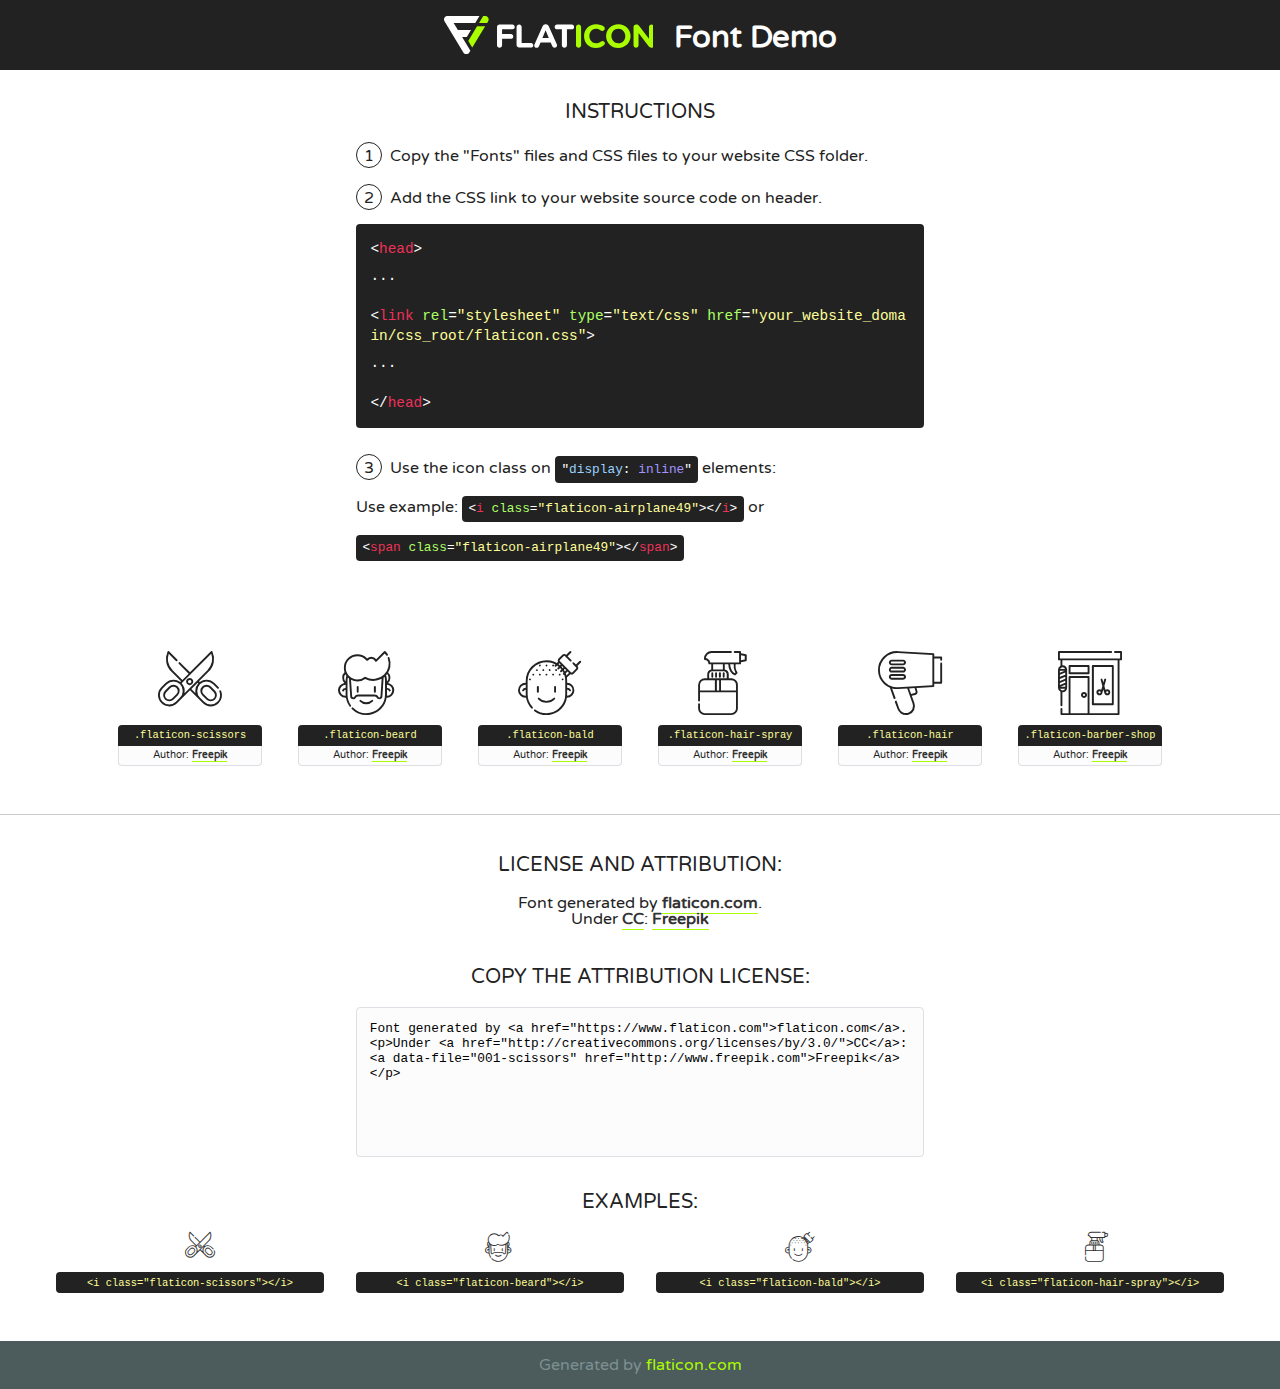
<file: fonts/flaticon/font/flaticon.html>
<!DOCTYPE html>
<!--
  Flaticon icon font: Flaticon
  Creation date: 23/07/2019 22:03
-->
<html>
<!DOCTYPE html>
<html>

<head>
    <title>Flaticon WebFont</title>
    <link href="http://fonts.googleapis.com/css?family=Varela+Round" rel="stylesheet" type="text/css" />
    <link rel="stylesheet" type="text/css" href="flaticon.css">
    <meta charset="UTF-8">
    <style>
    html, body, div, span, applet, object, iframe,
    h1, h2, h3, h4, h5, h6, p, blockquote, pre,
    a, abbr, acronym, address, big, cite, code,
    del, dfn, em, img, ins, kbd, q, s, samp,
    small, strike, strong, sub, sup, tt, var,
    b, u, i, center,
    dl, dt, dd, ol, ul, li,
    fieldset, form, label, legend,
    table, caption, tbody, tfoot, thead, tr, th, td,
    article, aside, canvas, details, embed, 
    figure, figcaption, footer, header, hgroup, 
    menu, nav, output, ruby, section, summary,
    time, mark, audio, video {
        margin: 0;
        padding: 0;
        border: 0;
        font-size: 100%;
        font: inherit;
        vertical-align: baseline;
    }
    /* HTML5 display-role reset for older browsers */
    article, aside, details, figcaption, figure, 
    footer, header, hgroup, menu, nav, section {
        display: block;
    }
    body {
        line-height: 1;
    }
    ol, ul {
        list-style: none;
    }
    blockquote, q {
        quotes: none;
    }
    blockquote:before, blockquote:after,
    q:before, q:after {
        content: '';
        content: none;
    }
    table {
        border-collapse: collapse;
        border-spacing: 0;
    }
    body {
        font-family: 'Varela Round', Helvetica, Arial, sans-serif;
        font-size: 16px;
        color: #222;
    }
    a {
        color: #333;
        border-bottom: 1px solid #a9fd00;
        font-weight: bold;
        text-decoration: none;
    }
    * {
        -moz-box-sizing: border-box;
        -webkit-box-sizing: border-box;
        box-sizing: border-box;
        margin: 0;
        padding: 0;
    }
    [class^="flaticon-"]:before, [class*=" flaticon-"]:before, [class^="flaticon-"]:after, [class*=" flaticon-"]:after {
        font-family: Flaticon;
        font-size: 30px;
        font-style: normal;
        margin-left: 20px;
        color: #333;
    }
    .wrapper {
        max-width: 600px;
        margin: auto;
        padding: 0 1em;
    }
    .title {
        font-size: 1.25em;
        text-align: center;
        margin-bottom: 1em;
        text-transform: uppercase;
    }
    header {
        text-align: center;
        background-color: #222;
        color: #fff;
        padding: 1em;
    }
    header .logo {
        width: 210px;
        height: 38px;
        display: inline-block;
        vertical-align: middle;
        margin-right: 1em;
        border: none;
    }
    header strong {
        font-size: 1.95em;
        font-weight: bold;
        vertical-align: middle;
        margin-top: 5px;
        display: inline-block;
    }
    .demo {
        margin: 2em auto;
        line-height: 1.25em;
    }
    .demo ul li {
        margin-bottom: 1em;
    }
    .demo ul li .num {
        color: #222;
        border-radius: 20px;
        display: inline-block;
        width: 26px;
        padding: 3px;
        height: 26px;
        text-align: center;
        margin-right: 0.5em;
        border: 1px solid #222;
    }
    .demo ul li code {
        background-color: #222;
        border-radius: 4px;
        padding: 0.25em 0.5em;
        display: inline-block;
        color: #fff;
        font-family: Consolas,Monaco,Lucida Console,Liberation Mono,DejaVu Sans Mono,Bitstream Vera Sans Mono,Courier New, monospace;
        font-weight: lighter;
        margin-top: 1em;
        font-size: 0.8em;
        word-break: break-all;
    }
    .demo ul li code.big {
        padding: 1em;
        font-size: 0.9em;
    }
    .demo ul li code .red {
        color: #EF3159;
    }
    .demo ul li code .green {
        color: #ACFF65;
    }
    .demo ul li code .yellow {
        color: #FFFF99;
    }
    .demo ul li code .blue {
        color: #99D3FF;
    }
    .demo ul li code .purple {
        color: #A295FF;
    }
    .demo ul li code .dots {
        margin-top: 0.5em;
        display: block;
    }
    #glyphs {
        border-bottom: 1px solid #ccc;
        padding: 2em 0;
        text-align: center;
    }
    .glyph {
        display: inline-block;
        width: 9em;
        margin: 1em;
        text-align: center;
        vertical-align: top;
        background: #FFF;
    }
    .glyph .glyph-icon {
        padding: 10px;
        display: block;
        font-family:"Flaticon";
        font-size: 64px;
        line-height: 1;
    }
    .glyph .glyph-icon:before {
        font-size: 64px;
        color: #222;
        margin-left: 0;
    }
    .class-name {
        font-size: 0.65em;
        background-color: #222;
        color: #fff;
        border-radius: 4px 4px 0 0;
        padding: 0.5em;
        color: #FFFF99;
        font-family: Consolas,Monaco,Lucida Console,Liberation Mono,DejaVu Sans Mono,Bitstream Vera Sans Mono,Courier New, monospace;
    }
    .author-name {
        font-size: 0.6em;
        background-color: #fcfcfd;
        border: 1px solid #DEDEE4;
        border-top: 0;
        border-radius: 0 0 4px 4px;
        padding: 0.5em;
    }
    .class-name:last-child {
        font-size: 10px;
        color:#888;
    }
    .class-name:last-child a {
        font-size: 10px;
        color:#555;
    }
    .class-name:last-child a:hover {
        color:#a9fd00;
    }
    .glyph > input {
        display: block;
        width: 100px;
        margin: 5px auto;
        text-align: center;
        font-size: 12px;
        cursor: text;
    }
    .glyph > input.icon-input {
        font-family:"Flaticon";
        font-size: 16px;
        margin-bottom: 10px;
    }
    .attribution .title {
        margin-top: 2em;
    }
    .attribution textarea {
        background-color: #fcfcfd;
        padding: 1em;
        border: none;
        box-shadow: none;
        border: 1px solid #DEDEE4;
        border-radius: 4px;
        resize: none;
        width: 100%;
        height: 150px;
        font-size: 0.8em;
        font-family: Consolas,Monaco,Lucida Console,Liberation Mono,DejaVu Sans Mono,Bitstream Vera Sans Mono,Courier New, monospace;
        -webkit-appearance: none;
    }
    .iconsuse {
        margin: 2em auto;
        text-align: center;
        max-width: 1200px;
    }
    .iconsuse:after {
        content: '';
        display: table;
        clear: both;
    }
    .iconsuse .image {
        float: left;
        width: 25%;
        padding: 0 1em;
    }
    .iconsuse .image p {
        margin-bottom: 1em;
    }
    .iconsuse .image span {
        display: block;
        font-size: 0.65em;
        background-color: #222;
        color: #fff;
        border-radius: 4px;
        padding: 0.5em;
        color: #FFFF99;
        margin-top: 1em;
        font-family: Consolas,Monaco,Lucida Console,Liberation Mono,DejaVu Sans Mono,Bitstream Vera Sans Mono,Courier New, monospace;
    }
    #footer {
        text-align: center;
        background-color: #4C5B5C;
        color: #7c9192;
        padding: 1em;
    }
    #footer a {
        border: none;
        color: #a9fd00;
        font-weight: normal;
    }
    @media (max-width: 960px) {
        .iconsuse .image {
            width: 50%;
        }
    }
    @media (max-width: 560px) {
        .iconsuse .image {
            width: 100%;
        }
    }
    </style>
</head>

<body class="characters-off">

    <header>
        <a href="https://www.flaticon.com" target="_blank" class="logo">
            <svg version="1.1" xmlns="http://www.w3.org/2000/svg" xmlns:xlink="http://www.w3.org/1999/xlink" xmlns:a="http://ns.adobe.com/AdobeSVGViewerExtensions/3.0/" viewBox="0 0 560.875 102.036" enable-background="new 0 0 560.875 102.036" xml:space="preserve">
                <defs>
                </defs>
                <g>
                    <g class="letters">
                        <path fill="#ffffff" d="M141.596,29.675c0-3.777,2.985-6.767,6.764-6.767h34.438c3.426,0,6.15,2.728,6.15,6.15
                        c0,3.43-2.724,6.149-6.15,6.149h-27.674v13.091h23.719c3.429,0,6.151,2.724,6.151,6.15c0,3.43-2.723,6.149-6.151,6.149h-23.719
                        v17.574c0,3.773-2.986,6.761-6.764,6.761c-3.779,0-6.764-2.989-6.764-6.761V29.675z"></path>
                        <path fill="#ffffff" d="M193.844,29.149c0-3.781,2.985-6.767,6.764-6.767c3.776,0,6.763,2.985,6.763,6.767v42.957h25.039
                        c3.426,0,6.149,2.726,6.149,6.153c0,3.425-2.723,6.15-6.149,6.15h-31.802c-3.779,0-6.764-2.986-6.764-6.768V29.149z"></path>
                        <path fill="#ffffff" d="M241.891,75.71l21.438-48.407c1.492-3.341,4.215-5.357,7.906-5.357h0.792
                        c3.686,0,6.323,2.017,7.815,5.357l21.439,48.407c0.436,0.967,0.701,1.845,0.701,2.723c0,3.602-2.809,6.501-6.414,6.501
                        c-3.161,0-5.269-1.845-6.499-4.655l-4.132-9.661h-27.059l-4.301,10.102c-1.144,2.631-3.426,4.214-6.237,4.214
                        c-3.517,0-6.24-2.81-6.24-6.325C241.1,77.64,241.451,76.677,241.891,75.71z M279.932,58.666l-8.521-20.297l-8.526,20.297H279.932
                        z"></path>
                        <path fill="#ffffff" d="M314.864,35.387H301.86c-3.429,0-6.239-2.813-6.239-6.238c0-3.429,2.811-6.24,6.239-6.24h39.533
                        c3.426,0,6.237,2.811,6.237,6.24c0,3.425-2.811,6.238-6.237,6.238h-13.001v42.785c0,3.773-2.99,6.761-6.764,6.761
                        c-3.779,0-6.764-2.989-6.764-6.761V35.387z"></path>
                        <path fill="#A9FD00" d="M352.615,29.149c0-3.781,2.985-6.767,6.767-6.767c3.774,0,6.761,2.985,6.761,6.767v49.024
                        c0,3.773-2.987,6.761-6.761,6.761c-3.781,0-6.767-2.989-6.767-6.761V29.149z"></path>
                        <path fill="#A9FD00" d="M374.132,53.836v-0.179c0-17.481,13.178-31.801,32.065-31.801c9.22,0,15.459,2.458,20.557,6.238
                        c1.402,1.054,2.637,2.985,2.637,5.357c0,3.692-2.985,6.59-6.681,6.59c-1.845,0-3.071-0.702-4.044-1.319
                        c-3.776-2.813-7.729-4.393-12.562-4.393c-10.364,0-17.831,8.611-17.831,19.154v0.173c0,10.542,7.291,19.329,17.831,19.329
                        c5.715,0,9.492-1.756,13.359-4.834c1.049-0.874,2.458-1.491,4.039-1.491c3.429,0,6.325,2.813,6.325,6.236
                        c0,2.106-1.056,3.78-2.282,4.834c-5.539,4.834-12.036,7.733-21.878,7.733C387.572,85.464,374.132,71.493,374.132,53.836z"></path>
                        <path fill="#A9FD00" d="M433.009,53.836v-0.179c0-17.481,13.79-31.801,32.766-31.801c18.981,0,32.592,14.143,32.592,31.628v0.173
                        c0,17.483-13.785,31.807-32.769,31.807C446.625,85.464,433.009,71.32,433.009,53.836z M484.224,53.836v-0.179
                        c0-10.539-7.725-19.326-18.626-19.326c-10.893,0-18.449,8.611-18.449,19.154v0.173c0,10.542,7.73,19.329,18.626,19.329
                        C476.676,72.986,484.224,64.378,484.224,53.836z"></path>
                        <path fill="#A9FD00" d="M506.233,29.321c0-3.774,2.99-6.763,6.767-6.763h1.401c3.252,0,5.183,1.583,7.029,3.953l26.093,34.265
                        V29.059c0-3.692,2.99-6.677,6.681-6.677c3.683,0,6.671,2.985,6.671,6.677v48.934c0,3.78-2.987,6.765-6.764,6.765h-0.436
                        c-3.257,0-5.188-1.581-7.034-3.953l-27.056-35.492v32.944c0,3.687-2.985,6.676-6.678,6.676c-3.683,0-6.673-2.989-6.673-6.676
                        V29.321z"></path>
                    </g>
                    <g class="insignia">
                        <path fill="#ffffff" d="M48.372,56.137h12.517l11.156-18.537H37.186L25.688,18.539h57.825L94.668,0H9.271
                        C5.925,0,2.842,1.801,1.198,4.716c-1.644,2.907-1.593,6.482,0.134,9.343l50.38,83.501c1.678,2.781,4.689,4.476,7.938,4.476
                        c3.246,0,6.257-1.695,7.935-4.476l2.898-4.804L48.372,56.137z"></path>
                        <g class="i">
                            <path fill="#A9FD00" d="M93.575,18.539h0.031v0.004l21.652,0.004l2.705-4.488c1.727-2.861,1.778-6.436,0.133-9.343
                            C116.454,1.801,113.371,0,110.026,0h-5.294L93.575,18.539z"></path>
                            <polygon fill="#A9FD00" points="88.291,27.356 64.725,66.486 75.519,84.404 109.942,27.356"></polygon>
                        </g>
                    </g>
                </g>
            </svg>
        </a>
        <strong>Font Demo</strong>
    </header>


    <section class="demo wrapper">

        <p class="title">Instructions</p>

        <ul>
            <li>
                <span class="num">1</span>Copy the "Fonts" files and CSS files to your website CSS folder.
            </li>
            <li>
                <span class="num">2</span>Add the CSS link to your website source code on header.
                <code class="big">
                    &lt;<span class="red">head</span>&gt;
                    <br/><span class="dots">...</span>
                    <br/>&lt;<span class="red">link</span> <span class="green">rel</span>=<span class="yellow">"stylesheet"</span> <span class="green">type</span>=<span class="yellow">"text/css"</span> <span class="green">href</span>=<span class="yellow">"your_website_domain/css_root/flaticon.css"</span>&gt;
                    <br/><span class="dots">...</span>
                    <br/>&lt;/<span class="red">head</span>&gt;
                </code>
            </li>

            <li>
                <p>
                    <span class="num">3</span>Use the icon class on <code>"<span class="blue">display</span>:<span class="purple"> inline</span>"</code> elements:
                    <br />
                    Use example: <code>&lt;<span class="red">i</span> <span class="green">class</span>=<span class="yellow">&quot;flaticon-airplane49&quot;</span>&gt;&lt;/<span class="red">i</span>&gt;</code> or <code>&lt;<span class="red">span</span> <span class="green">class</span>=<span class="yellow">&quot;flaticon-airplane49&quot;</span>&gt;&lt;/<span class="red">span</span>&gt;</code>
            </li>
        </ul>

    </section>




   <section id="glyphs">          
    
      
        <div class="glyph"><div class="glyph-icon flaticon-scissors"></div>
            <div class="class-name">.flaticon-scissors</div>
            <div class="author-name">Author: <a data-file="001-scissors" href="http://www.freepik.com">Freepik</a> </div> 
        </div>        
        
        <div class="glyph"><div class="glyph-icon flaticon-beard"></div>
            <div class="class-name">.flaticon-beard</div>
            <div class="author-name">Author: <a data-file="002-beard" href="http://www.freepik.com">Freepik</a> </div> 
        </div>        
        
        <div class="glyph"><div class="glyph-icon flaticon-bald"></div>
            <div class="class-name">.flaticon-bald</div>
            <div class="author-name">Author: <a data-file="003-bald" href="http://www.freepik.com">Freepik</a> </div> 
        </div>        
        
        <div class="glyph"><div class="glyph-icon flaticon-hair-spray"></div>
            <div class="class-name">.flaticon-hair-spray</div>
            <div class="author-name">Author: <a data-file="004-hair-spray" href="http://www.freepik.com">Freepik</a> </div> 
        </div>        
        
        <div class="glyph"><div class="glyph-icon flaticon-hair"></div>
            <div class="class-name">.flaticon-hair</div>
            <div class="author-name">Author: <a data-file="005-hair" href="http://www.freepik.com">Freepik</a> </div> 
        </div>        
        
        <div class="glyph"><div class="glyph-icon flaticon-barber-shop"></div>
            <div class="class-name">.flaticon-barber-shop</div>
            <div class="author-name">Author: <a data-file="006-barber-shop" href="http://www.freepik.com">Freepik</a> </div> 
        </div>        
        

    </section>



    <section class="attribution wrapper"   style="text-align:center;">

      <div class="title">License and attribution:</div><div class="attrDiv">Font generated by <a href="https://www.flaticon.com">flaticon.com</a>. <div><p>Under <a href="http://creativecommons.org/licenses/by/3.0/">CC</a>: <a data-file="001-scissors" href="http://www.freepik.com">Freepik</a></p>  </div>
      </div>
      <div class="title">Copy the Attribution License:</div>

    <textarea onclick="this.focus();this.select();">Font generated by &lt;a href=&quot;https://www.flaticon.com&quot;&gt;flaticon.com&lt;/a&gt;. <p>Under <a href="http://creativecommons.org/licenses/by/3.0/">CC</a>: <a data-file="001-scissors" href="http://www.freepik.com">Freepik</a></p>  
     </textarea>

    </section>

    <section class="iconsuse">

          <div class="title">Examples:</div>            
             
            <div class="image">
                <p>
                    <i class="glyph-icon flaticon-scissors"></i> 
                    <span>&lt;i class=&quot;flaticon-scissors&quot;&gt;&lt;/i&gt;</span>
                </p>
            </div>
            
            <div class="image">
                <p>
                    <i class="glyph-icon flaticon-beard"></i> 
                    <span>&lt;i class=&quot;flaticon-beard&quot;&gt;&lt;/i&gt;</span>
                </p>
            </div>
            
            <div class="image">
                <p>
                    <i class="glyph-icon flaticon-bald"></i> 
                    <span>&lt;i class=&quot;flaticon-bald&quot;&gt;&lt;/i&gt;</span>
                </p>
            </div>
            
            <div class="image">
                <p>
                    <i class="glyph-icon flaticon-hair-spray"></i> 
                    <span>&lt;i class=&quot;flaticon-hair-spray&quot;&gt;&lt;/i&gt;</span>
                </p>
            </div>
                       
        </div>
                            
    </section>

<div id="footer">
    <div>Generated by <a href="https://www.flaticon.com">flaticon.com</a>
    </div>
</div>



</body>
</html>
</file>
<file: fonts/flaticon/font/flaticon.css>
/*
  	Flaticon icon font: Flaticon
  	Creation date: 23/07/2019 22:03
  	*/

@font-face {
  font-family: "Flaticon";
  src: url("./Flaticon.eot");
  src: url("./Flaticon.eot?#iefix") format("embedded-opentype"),
       url("./Flaticon.woff2") format("woff2"),
       url("./Flaticon.woff") format("woff"),
       url("./Flaticon.ttf") format("truetype"),
       url("./Flaticon.svg#Flaticon") format("svg");
  font-weight: normal;
  font-style: normal;
}

@media screen and (-webkit-min-device-pixel-ratio:0) {
  @font-face {
    font-family: "Flaticon";
    src: url("./Flaticon.svg#Flaticon") format("svg");
  }
}

[class^="flaticon-"]:before, [class*=" flaticon-"]:before,
[class^="flaticon-"]:after, [class*=" flaticon-"]:after {   
  font-family: Flaticon;
        font-weight: normal;
  font-variant: normal;
  text-transform: none;
  line-height: 1;

  /* Better Font Rendering =========== */
  -webkit-font-smoothing: antialiased;
  -moz-osx-font-smoothing: grayscale;
}

.flaticon-scissors:before { content: "\f100"; }
.flaticon-beard:before { content: "\f101"; }
.flaticon-bald:before { content: "\f102"; }
.flaticon-hair-spray:before { content: "\f103"; }
.flaticon-hair:before { content: "\f104"; }
.flaticon-barber-shop:before { content: "\f105"; }
</file>
<file: css/style.css>
/* Base */
.text-cursive {
  font-family: "Indie Flower", cursive !important; }

html {
  overflow-x: hidden; }

.font-size-10 {
  font-size: 10px; }

.font-size-11 {
  font-size: 11px; }

.font-size-12 {
  font-size: 12px; }

.font-size-13 {
  font-size: 13px; }

.font-size-14 {
  font-size: 14px; }

.font-size-15 {
  font-size: 15px; }

.font-size-16 {
  font-size: 16px; }

.font-size-17 {
  font-size: 17px; }

.font-size-18 {
  font-size: 18px; }

.font-size-19 {
  font-size: 19px; }

.font-size-20 {
  font-size: 20px; }

.font-size-21 {
  font-size: 21px; }

.font-size-22 {
  font-size: 22px; }

.font-size-23 {
  font-size: 23px; }

.font-size-24 {
  font-size: 24px; }

.font-size-25 {
  font-size: 25px; }

.font-size-26 {
  font-size: 26px; }

.font-size-27 {
  font-size: 27px; }

.font-size-28 {
  font-size: 28px; }

.font-size-29 {
  font-size: 29px; }

.font-size-30 {
  font-size: 30px; }

.font-gray-1 {
  color: #f7f7f7; }

.font-gray-2 {
  color: #e9e9e9; }

.font-gray-3 {
  color: #d9d9d9; }

.font-gray-4 {
  color: #c9c9c9; }

.font-gray-5, .block-heading-1 span {
  color: #b8b8b8; }

.font-gray-6 {
  color: #a8a8a8; }

.font-gray-7 {
  color: #939393; }

.font-gray-8 {
  color: #7b7b7b; }

.font-gray-9 {
  color: #636363 #4d4d4d; }

.font-gray-10 {
  color: #353535; }

.border-gray-1 {
  border-color: #f7f7f7; }

.border-gray-2 {
  border-color: #e9e9e9; }

.border-gray-3 {
  border-color: #d9d9d9; }

.border-gray-4 {
  border-color: #c9c9c9; }

.border-gray-5 {
  border-color: #b8b8b8; }

.border-gray-6 {
  border-color: #a8a8a8; }

.border-gray-7 {
  border-color: #939393; }

.border-gray-8 {
  border-color: #7b7b7b; }

.border-gray-9 {
  border-color: #636363 #4d4d4d; }

.border-gray-10 {
  border-color: #353535; }

.bg-gray-1 {
  border-color: #f7f7f7; }

.bg-gray-2 {
  border-color: #e9e9e9; }

.bg-gray-3 {
  border-color: #d9d9d9; }

.bg-gray-4 {
  border-color: #c9c9c9; }

.bg-gray-5 {
  border-color: #b8b8b8; }

.bg-gray-6 {
  border-color: #a8a8a8; }

.bg-gray-7 {
  border-color: #939393; }

.bg-gray-8 {
  border-color: #7b7b7b; }

.bg-gray-9 {
  border-color: #636363 #4d4d4d; }

.bg-gray-10 {
  border-color: #353535; }

.letter-spacing-1 {
  letter-spacing: 0.1em; }

.letter-spacing-2 {
  letter-spacing: 0.2em; }

.border-w-1 {
  border-width: 1px; }

.border-w-2 {
  border-width: 2px; }

.border-w-3 {
  border-width: 3px; }

.border-w-4 {
  border-width: 4px; }

.border-w-5 {
  border-width: 5px; }

.primary-black--hover {
  background: #fd4d40;
  color: #fff; }
  .primary-black--hover:hover {
    background: #000;
    color: #fff; }

.primary-dark--hover {
  background: #fd4d40;
  color: #fff; }
  .primary-dark--hover:hover {
    background: gray;
    color: #fff; }

.primary-primary-outline--hover {
  background: #fd4d40;
  color: #fff; }
  .primary-primary-outline--hover:hover {
    border-color: #fd4d40;
    background: transparent; }

.primary-outline-primary--hover {
  background: transparent;
  border-color: #fd4d40; }
  .primary-outline-primary--hover:hover {
    color: #fff;
    background: #fd4d40; }

body {
  line-height: 1.7;
  color: #364d59 !important;
  font-weight: 300;
  font-size: 1rem;
background-color: #43edff;  }

::-moz-selection {
  background: #000;
  color: #fff; }

::selection {
  background: #000;
  color: #fff; }

a {
  -webkit-transition: .3s all ease;
  -o-transition: .3s all ease;
  transition: .3s all ease;
  text-decoration: none; }
  a:hover {
    text-decoration: none; }

h1, h2, h3, h4, h5,
.h1, .h2, .h3, .h4, .h5 {
  font-weight: 300;
  color: #364d59; }

.border-2 {
  border-width: 2px; }

.text-black {
  color: #000 !important; }

.bg-black {
  background: #000 !important; }

.color-black-opacity-5 {
  color: rgba(0, 0, 0, 0.5); }

.color-white-opacity-5 {
  color: rgba(255, 255, 255, 0.5); }

.btn {
  border-radius: 30px;
  font-size: .8rem;
  text-transform: uppercase;
  letter-spacing: .2rem;
  padding: 10px 20px;
  text-decoration: none; }
  .btn:active, .btn:focus {
    outline: none;
    -webkit-box-shadow: none;
    box-shadow: none; }
  .btn.btn-teal {
    background: #16c3b0; }
  .btn.btn-danger {
    background: #fd4d40; }
  .btn.btn-outline-white {
    border-color: #fff;
    background: transparent;
    color: #fff; }
    .btn.btn-outline-white:hover {
      background: #fff;
      border-color: #fff;
      color: #000; }

.btn-custom-1 {
  border-radius: 30px;
  border-top-right-radius: 0;
  border-bottom-left-radius: 0; }

.line-height-1 {
  line-height: 1 !important; }

.bg-black {
  background: #000; }

.form-control {
  height: 55px;
  background: #fff !important;
  font-family: "DM Sans", -apple-system, BlinkMacSystemFont, "Segoe UI", Roboto, "Helvetica Neue", Arial, "Noto Sans", sans-serif, "Apple Color Emoji", "Segoe UI Emoji", "Segoe UI Symbol", "Noto Color Emoji"; }
  .form-control:active, .form-control:focus {
    border-color: #fd4d40; }
  .form-control:hover, .form-control:active, .form-control:focus {
    -webkit-box-shadow: none !important;
    box-shadow: none !important; }

.site-section {
  padding: 2.5em 0; }
  @media (min-width: 768px) {
    .site-section {
      padding: 5em 0; } }
  .site-section.site-section-sm {
    padding: 4em 0; }

.site-footer {
  padding: 4em 0;
  background: #343a40; }
  @media (min-width: 768px) {
    .site-footer {
      padding: 8em 0; } }
  .site-footer .border-top {
    border-top: 1px solid rgba(255, 255, 255, 0.1) !important; }
  .site-footer p {
    color: #fff; }
  .site-footer h2, .site-footer h3, .site-footer h4, .site-footer h5 {
    color: #fff; }
  .site-footer a {
    color: rgba(255, 255, 255, 0.8); }
    .site-footer a:hover {
      color: white; }
  .site-footer ul li {
    margin-bottom: 10px; }
  .site-footer .footer-heading {
    font-size: 18px;
    color: #fd4d40; }

.bg-text-line {
  display: inline;
  background: #000;
  -webkit-box-shadow: 20px 0 0 #000, -20px 0 0 #000;
  box-shadow: 20px 0 0 #000, -20px 0 0 #000; }

.text-white-opacity-05 {
  color: rgba(255, 255, 255, 0.5); }

.text-black-opacity-05 {
  color: rgba(0, 0, 0, 0.5); }

.hover-bg-enlarge {
  overflow: hidden;
  position: relative; }
  @media (max-width: 991.98px) {
    .hover-bg-enlarge {
      height: auto !important; } }
  .hover-bg-enlarge > div {
    -webkit-transform: scale(1);
    -ms-transform: scale(1);
    transform: scale(1);
    -webkit-transition: .8s all ease-in-out;
    -o-transition: .8s all ease-in-out;
    transition: .8s all ease-in-out; }
  .hover-bg-enlarge:hover > div, .hover-bg-enlarge:focus > div, .hover-bg-enlarge:active > div {
    -webkit-transform: scale(1.2);
    -ms-transform: scale(1.2);
    transform: scale(1.2); }
  @media (max-width: 991.98px) {
    .hover-bg-enlarge .bg-image-md-height {
      height: 300px !important; } }

.bg-image {
  background-size: cover;
  background-position: center center;
  background-repeat: no-repeat;
  background-attachment: fixed; }
  .bg-image.overlay {
    position: relative; }
    .bg-image.overlay:after {
      position: absolute;
      content: "";
      top: 0;
      left: 0;
      right: 0;
      bottom: 0;
      z-index: 0;
      width: 100%;
      background: rgba(0, 0, 0, 0.7); }
  .bg-image > .container {
    position: relative;
    z-index: 1; }

@media (max-width: 991.98px) {
  .img-md-fluid {
    max-width: 100%; } }

@media (max-width: 991.98px) {
  .display-1, .display-3 {
    font-size: 3rem; } }

.play-single-big {
  width: 90px;
  height: 90px;
  display: inline-block;
  border: 2px solid #fff;
  color: #fff !important;
  border-radius: 50%;
  position: relative;
  -webkit-transition: .3s all ease-in-out;
  -o-transition: .3s all ease-in-out;
  transition: .3s all ease-in-out; }
  .play-single-big > span {
    font-size: 50px;
    position: absolute;
    top: 50%;
    left: 50%;
    -webkit-transform: translate(-40%, -50%);
    -ms-transform: translate(-40%, -50%);
    transform: translate(-40%, -50%); }
  .play-single-big:hover {
    width: 120px;
    height: 120px; }

.overlap-to-top {
  margin-top: -150px; }

.ul-check {
  margin-bottom: 50px; }
  .ul-check li {
    position: relative;
    padding-left: 35px;
    margin-bottom: 15px;
    line-height: 1.5; }
    .ul-check li:before {
      left: 0;
      font-size: 20px;
      top: -.3rem;
      font-family: "icomoon";
      content: "\e5ca";
      position: absolute; }
  .ul-check.white li:before {
    color: #fff; }
  .ul-check.teal li:before {
    color: #16c3b0; }
  .ul-check.danger li:before {
    color: #fd4d40; }
  .ul-check.success li:before {
    color: #71bc42; }
  .ul-check.primary li:before {
    color: #fd4d40; }

.select-wrap, .wrap-icon {
  position: relative; }
  .select-wrap .icon, .wrap-icon .icon {
    position: absolute;
    right: 10px;
    top: 50%;
    -webkit-transform: translateY(-50%);
    -ms-transform: translateY(-50%);
    transform: translateY(-50%);
    font-size: 22px; }
  .select-wrap select, .wrap-icon select {
    -webkit-appearance: none;
    -moz-appearance: none;
    appearance: none;
    width: 100%; }

.top-bar {
  border-bottom: 1px solid #e9ecef !important; }

/* Navbar */
.site-navbar {
  margin-bottom: 0px;
  z-index: 1999;
  position: absolute;
  top: 0;
  width: 100%;
  padding: 1rem; }
  @media (max-width: 991.98px) {
    .site-navbar {
      padding-top: 3rem;
      padding-bottom: 3rem; } }
  .site-navbar .toggle-button {
    position: absolute;
    right: 0px; }
  .site-navbar .site-logo {
    margin: 0;
    padding: 0;
    font-size: 2.7rem; }
    .site-navbar .site-logo a {
      color: #fff; }
    @media (max-width: 991.98px) {
      .site-navbar .site-logo {
        float: left;
        position: relative; } }
  .site-navbar .site-navigation.border-bottom {
    border-bottom: 1px solid white !important; }
  .site-navbar .site-navigation .site-menu {
    margin: 0;
    padding: 0;
    margin-bottom: 0; }
    .site-navbar .site-navigation .site-menu .active {
      color: #fd4d40 !important; }
    .site-navbar .site-navigation .site-menu a {
      text-decoration: none !important;
      display: inline-block; }
    .site-navbar .site-navigation .site-menu > li {
      display: inline-block; }
      .site-navbar .site-navigation .site-menu > li > a {
        margin-left: 15px;
        margin-right: 15px;
        padding: 20px 0px;
        color: #000 !important;
        display: inline-block;
        text-decoration: none !important; }
        .site-navbar .site-navigation .site-menu > li > a:hover {
          color: #fd4d40; }
      .site-navbar .site-navigation .site-menu > li.active > a {
        color: #fd4d40 !important; }
    .site-navbar .site-navigation .site-menu .has-children {
      position: relative; }
      .site-navbar .site-navigation .site-menu .has-children > a {
        position: relative;
        padding-right: 20px; }
        .site-navbar .site-navigation .site-menu .has-children > a:before {
          position: absolute;
          content: "\e313";
          font-size: 16px;
          top: 50%;
          right: 0;
          -webkit-transform: translateY(-50%);
          -ms-transform: translateY(-50%);
          transform: translateY(-50%);
          font-family: 'icomoon'; }
      .site-navbar .site-navigation .site-menu .has-children .dropdown {
        visibility: hidden;
        opacity: 0;
        top: 100%;
        position: absolute;
        text-align: left;
        border-top: 2px solid #fd4d40;
        -webkit-box-shadow: 0 2px 10px -2px rgba(0, 0, 0, 0.1);
        box-shadow: 0 2px 10px -2px rgba(0, 0, 0, 0.1);
        padding: 0px 0;
        margin-top: 20px;
        margin-left: 0px;
        background: #fff;
        -webkit-transition: 0.2s 0s;
        -o-transition: 0.2s 0s;
        transition: 0.2s 0s; }
        .site-navbar .site-navigation .site-menu .has-children .dropdown.arrow-top {
          position: absolute; }
          .site-navbar .site-navigation .site-menu .has-children .dropdown.arrow-top:before {
            display: none;
            bottom: 100%;
            left: 20%;
            border: solid transparent;
            content: " ";
            height: 0;
            width: 0;
            position: absolute;
            pointer-events: none; }
          .site-navbar .site-navigation .site-menu .has-children .dropdown.arrow-top:before {
            border-color: rgba(136, 183, 213, 0);
            border-bottom-color: #fff;
            border-width: 10px;
            margin-left: -10px; }
        .site-navbar .site-navigation .site-menu .has-children .dropdown a {
          text-transform: none;
          letter-spacing: normal;
          -webkit-transition: 0s all;
          -o-transition: 0s all;
          transition: 0s all;
          color: #000 !important; }
          .site-navbar .site-navigation .site-menu .has-children .dropdown a.active {
            color: #fd4d40 !important;
            background: #f8f9fa; }
        .site-navbar .site-navigation .site-menu .has-children .dropdown > li {
          list-style: none;
          padding: 0;
          margin: 0;
          min-width: 200px; }
          .site-navbar .site-navigation .site-menu .has-children .dropdown > li > a {
            padding: 9px 20px;
            display: block; }
            .site-navbar .site-navigation .site-menu .has-children .dropdown > li > a:hover {
              background: #f8f9fa;
              color: #ced4da; }
          .site-navbar .site-navigation .site-menu .has-children .dropdown > li.has-children > a:before {
            content: "\e315";
            right: 20px; }
          .site-navbar .site-navigation .site-menu .has-children .dropdown > li.has-children > .dropdown, .site-navbar .site-navigation .site-menu .has-children .dropdown > li.has-children > ul {
            left: 100%;
            top: 0; }
          .site-navbar .site-navigation .site-menu .has-children .dropdown > li.has-children:hover > a, .site-navbar .site-navigation .site-menu .has-children .dropdown > li.has-children:active > a, .site-navbar .site-navigation .site-menu .has-children .dropdown > li.has-children:focus > a {
            background: #f8f9fa;
            color: #ced4da; }
      .site-navbar .site-navigation .site-menu .has-children:hover > a, .site-navbar .site-navigation .site-menu .has-children:focus > a, .site-navbar .site-navigation .site-menu .has-children:active > a {
        color: #fd4d40; }
      .site-navbar .site-navigation .site-menu .has-children:hover, .site-navbar .site-navigation .site-menu .has-children:focus, .site-navbar .site-navigation .site-menu .has-children:active {
        cursor: pointer; }
        .site-navbar .site-navigation .site-menu .has-children:hover > .dropdown, .site-navbar .site-navigation .site-menu .has-children:focus > .dropdown, .site-navbar .site-navigation .site-menu .has-children:active > .dropdown {
          -webkit-transition-delay: 0s;
          -o-transition-delay: 0s;
          transition-delay: 0s;
          margin-top: 0px;
          visibility: visible;
          opacity: 1; }

.site-mobile-menu {
  width: 300px;
  position: fixed;
  right: 0;
  z-index: 2000;
  padding-top: 20px;
  background: #fff;
  height: calc(100vh);
  -webkit-transform: translateX(110%);
  -ms-transform: translateX(110%);
  transform: translateX(110%);
  -webkit-box-shadow: -10px 0 20px -10px rgba(0, 0, 0, 0.1);
  box-shadow: -10px 0 20px -10px rgba(0, 0, 0, 0.1);
  -webkit-transition: .3s all ease-in-out;
  -o-transition: .3s all ease-in-out;
  transition: .3s all ease-in-out; }
  .offcanvas-menu .site-mobile-menu {
    -webkit-transform: translateX(0%);
    -ms-transform: translateX(0%);
    transform: translateX(0%); }
  .site-mobile-menu .site-mobile-menu-header {
    width: 100%;
    float: left;
    padding-left: 20px;
    padding-right: 20px; }
    .site-mobile-menu .site-mobile-menu-header .site-mobile-menu-close {
      float: right;
      margin-top: 8px; }
      .site-mobile-menu .site-mobile-menu-header .site-mobile-menu-close span {
        font-size: 30px;
        display: inline-block;
        padding-left: 10px;
        padding-right: 0px;
        line-height: 1;
        cursor: pointer;
        -webkit-transition: .3s all ease;
        -o-transition: .3s all ease;
        transition: .3s all ease; }
        .site-mobile-menu .site-mobile-menu-header .site-mobile-menu-close span:hover {
          color: #ced4da; }
    .site-mobile-menu .site-mobile-menu-header .site-mobile-menu-logo {
      float: left;
      margin-top: 10px;
      margin-left: 0px; }
      .site-mobile-menu .site-mobile-menu-header .site-mobile-menu-logo a {
        display: inline-block;
        text-transform: uppercase; }
        .site-mobile-menu .site-mobile-menu-header .site-mobile-menu-logo a img {
          max-width: 70px; }
        .site-mobile-menu .site-mobile-menu-header .site-mobile-menu-logo a:hover {
          text-decoration: none; }
  .site-mobile-menu .site-mobile-menu-body {
    overflow-y: scroll;
    -webkit-overflow-scrolling: touch;
    position: relative;
    padding: 0 20px 20px 20px;
    height: calc(100vh - 52px);
    padding-bottom: 150px; }
  .site-mobile-menu .site-nav-wrap {
    padding: 0;
    margin: 0;
    list-style: none;
    position: relative; }
    .site-mobile-menu .site-nav-wrap a {
      padding: 10px 20px;
      display: block;
      position: relative;
      color: #212529; }
      .site-mobile-menu .site-nav-wrap a:hover {
        color: #fd4d40; }
    .site-mobile-menu .site-nav-wrap li {
      position: relative;
      display: block; }
      .site-mobile-menu .site-nav-wrap li .nav-link.active {
        color: #fd4d40; }
      .site-mobile-menu .site-nav-wrap li.active > a {
        color: #fd4d40; }
    .site-mobile-menu .site-nav-wrap .arrow-collapse {
      position: absolute;
      right: 0px;
      top: 10px;
      z-index: 20;
      width: 36px;
      height: 36px;
      text-align: center;
      cursor: pointer;
      border-radius: 50%; }
      .site-mobile-menu .site-nav-wrap .arrow-collapse:hover {
        background: #f8f9fa; }
      .site-mobile-menu .site-nav-wrap .arrow-collapse:before {
        font-size: 12px;
        z-index: 20;
        font-family: "icomoon";
        content: "\f078";
        position: absolute;
        top: 50%;
        left: 50%;
        -webkit-transform: translate(-50%, -50%) rotate(-180deg);
        -ms-transform: translate(-50%, -50%) rotate(-180deg);
        transform: translate(-50%, -50%) rotate(-180deg);
        -webkit-transition: .3s all ease;
        -o-transition: .3s all ease;
        transition: .3s all ease; }
      .site-mobile-menu .site-nav-wrap .arrow-collapse.collapsed:before {
        -webkit-transform: translate(-50%, -50%);
        -ms-transform: translate(-50%, -50%);
        transform: translate(-50%, -50%); }
    .site-mobile-menu .site-nav-wrap > li {
      display: block;
      position: relative;
      float: left;
      width: 100%; }
      .site-mobile-menu .site-nav-wrap > li > a {
        padding-left: 20px;
        font-size: 20px; }
      .site-mobile-menu .site-nav-wrap > li > ul {
        padding: 0;
        margin: 0;
        list-style: none; }
        .site-mobile-menu .site-nav-wrap > li > ul > li {
          display: block; }
          .site-mobile-menu .site-nav-wrap > li > ul > li > a {
            padding-left: 40px;
            font-size: 16px; }
          .site-mobile-menu .site-nav-wrap > li > ul > li > ul {
            padding: 0;
            margin: 0; }
            .site-mobile-menu .site-nav-wrap > li > ul > li > ul > li {
              display: block; }
              .site-mobile-menu .site-nav-wrap > li > ul > li > ul > li > a {
                font-size: 16px;
                padding-left: 60px; }
    .site-mobile-menu .site-nav-wrap[data-class="social"] {
      float: left;
      width: 100%;
      margin-top: 30px;
      padding-bottom: 5em; }
      .site-mobile-menu .site-nav-wrap[data-class="social"] > li {
        width: auto; }
        .site-mobile-menu .site-nav-wrap[data-class="social"] > li:first-child a {
          padding-left: 15px !important; }

.sticky-wrapper {
  position: relative;
  z-index: 100;
  width: 100%;
  position: absolute;
  top: 0; }
  .sticky-wrapper .site-navbar {
    -webkit-transition: .3s all ease;
    -o-transition: .3s all ease;
    transition: .3s all ease; }
  .sticky-wrapper .site-navbar {
    background: #fff; }
    .sticky-wrapper .site-navbar ul li a {
      color: rgba(0, 0, 0, 0.7) !important; }
      .sticky-wrapper .site-navbar ul li a.active {
        color: #fff !important; }
  .sticky-wrapper.is-sticky .site-navbar {
    background: #fff;
    -webkit-box-shadow: 4px 0 20px -5px rgba(0, 0, 0, 0.2);
    box-shadow: 4px 0 20px -5px rgba(0, 0, 0, 0.2); }
    .sticky-wrapper.is-sticky .site-navbar .site-logo a {
      color: #fd4d40; }
    .sticky-wrapper.is-sticky .site-navbar ul li a {
      color: #000 !important; }
      .sticky-wrapper.is-sticky .site-navbar ul li a.active {
        color: #fd4d40 !important; }
  .sticky-wrapper .shrink {
    padding-top: 0px !important;
    padding-bottom: 0px !important; }
    @media (max-width: 991.98px) {
      .sticky-wrapper .shrink {
        padding-top: 30px !important;
        padding-bottom: 30px !important; } }

/* Blocks */
.site-section-cover {
  position: relative;
  background-size: cover;
  background-repeat: no-repeat;
  background-position: center center;
  overflow: hidden; }
  .site-section-cover,
  .site-section-cover .container {
    position: relative;
    z-index: 2; }
  .site-section-cover,
  .site-section-cover .container > .row {
    height: calc(100vh - 196px);
    min-height: 777px; }
    @media (max-width: 991.98px) {
      .site-section-cover,
      .site-section-cover .container > .row {
        height: calc(70vh - 196px);
        min-height: 777px; } }
  .site-section-cover.overlay {
    position: relative; }
    .site-section-cover.overlay:before {
      position: absolute;
      content: "";
      top: 0;
      left: 0;
      right: 0;
      bottom: 0;
      background: rgba(0, 0, 0, 0.3);
      z-index: 1; }
  .site-section-cover.inner-page,
  .site-section-cover.inner-page .container > .row {
    height: auto;
    min-height: auto;
    padding: 2em 0; }
  .site-section-cover.img-bg-section {
    background-size: cover;
    background-repeat: no-repeat; }
  .site-section-cover h1 {
    font-size: 3rem;
    color: #fff;
    line-height: 1; }
    @media (max-width: 991.98px) {
      .site-section-cover h1 {
        font-size: 2rem; } }
  .site-section-cover p {
    font-size: 18px;
    color: #fff; }

.site-section {
  padding: 7rem 0; }
  @media (max-width: 991.98px) {
    .site-section {
      padding: 3rem 0; } }

.block-heading-1 span {
  text-transform: uppercase;
  font-size: 12px;
  letter-spacing: .1em;
  font-weight: bold; }

.block-heading-1 h2 {
  font-size: 3rem;
  color: #fd4d40; }
  @media (max-width: 991.98px) {
    .block-heading-1 h2 {
      font-size: 2rem; } }

.block-feature-1-wrap {
  margin-bottom: 7rem; }
  .block-feature-1-wrap > .container > .row {
    margin-left: -18px;
    margin-right: -18px; }
    .block-feature-1-wrap > .container > .row > .col,
    .block-feature-1-wrap > .container > .row > [class*="col-"] {
      padding-right: 36px;
      padding-left: 36px; }

.block-feature-1 {
  background: #f2f2f2;
  padding: 30px 30px 30px 50px;
  position: relative; }
  .block-feature-1 h2 {
    font-size: 18px; }
  .block-feature-1 .icon {
    width: 80px;
    height: 80px;
    display: inline-block;
    border-radius: 50%;
    position: absolute;
    left: -40px;
    top: 50%;
    border: 4px solid #fff;
    -webkit-transform: translateY(-50%);
    -ms-transform: translateY(-50%);
    transform: translateY(-50%);
    text-align: center; }
    .block-feature-1 .icon > span {
      font-size: 40px;
      color: #fff;
      position: absolute;
      top: 50%;
      left: 50%;
      -webkit-transform: translate(-50%, -50%);
      -ms-transform: translate(-50%, -50%);
      transform: translate(-50%, -50%); }

.block-img-video-1-wrap .block-img-video-1 {
  position: relative;
  margin-top: -10rem; }
  @media (max-width: 991.98px) {
    .block-img-video-1-wrap .block-img-video-1 {
      margin-top: -6rem; } }

.block-img-video-1 > a {
  display: block;
  position: relative;
  cursor: pointer; }
  .block-img-video-1 > a .icon {
    position: absolute;
    width: 80px;
    height: 80px;
    border-radius: 50%;
    display: inline-block;
    top: 50%;
    left: 50%;
    -webkit-transform: translate(-50%, -50%);
    -ms-transform: translate(-50%, -50%);
    transform: translate(-50%, -50%);
    background: #fff;
    -webkit-transition: .3s all ease-in-out;
    -o-transition: .3s all ease-in-out;
    transition: .3s all ease-in-out; }
    .block-img-video-1 > a .icon > span {
      position: absolute;
      top: 50%;
      font-size: .8rem;
      left: 50%;
      -webkit-transform: translate(-50%, -50%);
      -ms-transform: translate(-50%, -50%);
      transform: translate(-50%, -50%);
      color: #000; }
  .block-img-video-1 > a:hover .icon {
    background: #fff;
    width: 90px;
    height: 90px; }

.block-counter-1 {
  text-align: center; }
  .block-counter-1 .number,
  .block-counter-1 .caption {
    display: block;
    line-height: 1; }
  .block-counter-1 .number {
    color: #fd4d40;
    font-size: 4rem;
    position: relative;
    padding-bottom: 20px;
    margin-bottom: 20px; }
    @media (max-width: 991.98px) {
      .block-counter-1 .number {
        font-size: 2rem; } }
    .block-counter-1 .number:after {
      position: absolute;
      content: "";
      width: 50px;
      height: 3px;
      left: 50%;
      bottom: 0;
      -webkit-transform: translateX(-50%);
      -ms-transform: translateX(-50%);
      transform: translateX(-50%);
      background: rgba(52, 58, 64, 0.3); }
  .block-counter-1 .caption {
    font-size: 14px;
    letter-spacing: .05em; }

.block-team-member-1 {
  padding: 30px;
  border: 1px solid #e9ecef;
  background: #fff;
  position: relative;
  top: 0;
  -webkit-transition: .15s all ease-in-out;
  -o-transition: .15s all ease-in-out;
  transition: .15s all ease-in-out; }
  .block-team-member-1 figure img {
    max-width: 130px !important;
    margin-left: auto;
    margin-right: auto; }

.block-social-1 > a {
  display: inline-block;
  width: 30px;
  height: 30px;
  position: relative; }
  .block-social-1 > a span {
    position: absolute;
    top: 50%;
    left: 50%;
    -webkit-transform: translate(-50%, -50%);
    -ms-transform: translate(-50%, -50%);
    transform: translate(-50%, -50%); }

.block-testimony-1 {
  padding: 20px;
  position: relative; }
  .block-testimony-1 blockquote {
    background: #fff;
    padding: 30px;
    font-style: italic;
    font-size: 18px;
    color: #000;
    font-family: 'Georgia', Times, serif;
    position: relative; }
  .block-testimony-1 figure {
    position: relative;
    padding-top: 20px; }
    .block-testimony-1 figure:before {
      position: absolute;
      content: "";
      width: 50px;
      left: 50%;
      display: none;
      top: 0;
      -webkit-transform: translateX(-50%);
      -ms-transform: translateX(-50%);
      transform: translateX(-50%);
      background: #fd4d40;
      height: 2px; }
    .block-testimony-1 figure img {
      max-width: 60px; }
  .block-testimony-1 h3 {
    font-size: 18px; }

.block-13 .owl-nav {
  display: none; }

.block-13 .owl-dots {
  text-align: center;
  position: relative;
  bottom: -30px; }
  .block-13 .owl-dots .owl-dot {
    display: inline-block; }
    .block-13 .owl-dots .owl-dot span {
      display: inline-block;
      width: 7px;
      height: 7px;
      border-radius: 4px;
      background: #cccccc;
      -webkit-transition: 0.3s all cubic-bezier(0.32, 0.71, 0.53, 0.53);
      -o-transition: 0.3s all cubic-bezier(0.32, 0.71, 0.53, 0.53);
      transition: 0.3s all cubic-bezier(0.32, 0.71, 0.53, 0.53);
      margin: 3px; }
    .block-13 .owl-dots .owl-dot.active span {
      background: #fd4d40; }

.post-entry {
  background: #fff;
  padding: 30px;
  border: 1px solid #e6e6e6;
  border-radius: 4px;
  -webkit-transition: .3s all ease;
  -o-transition: .3s all ease;
  transition: .3s all ease; }
  .post-entry:hover {
    -webkit-box-shadow: 0 5px 15px -5px rgba(0, 0, 0, 0.1);
    box-shadow: 0 5px 15px -5px rgba(0, 0, 0, 0.1); }
  .post-entry h2 {
    font-size: 20px; }
  .post-entry *:last-child {
    margin-bottom: 0; }

.by {
  color: #000;
  border-bottom: 1px dotted #ccc; }
  .by:hover {
    border-bottom: 1px dotted #fd4d40; }

.form-control {
  border: none;
  border: 1px solid #e6e6e6; }
  .form-control:hover, .form-control:active, .form-control:focus {
    border: 1px solid #666666; }

.sidebar-box {
  margin-bottom: 30px;
  padding: 25px;
  font-size: 15px;
  width: 100%;
  float: left;
  background: #fff; }
  .sidebar-box *:last-child {
    margin-bottom: 0; }
  .sidebar-box h3 {
    font-size: 18px;
    margin-bottom: 15px; }

.categories li,
.sidelink li {
  position: relative;
  margin-bottom: 10px;
  padding-bottom: 10px;
  border-bottom: 1px dotted #dee2e6;
  list-style: none; }
  .categories li:last-child,
  .sidelink li:last-child {
    margin-bottom: 0;
    border-bottom: none;
    padding-bottom: 0; }
  .categories li a,
  .sidelink li a {
    display: block; }
    .categories li a span,
    .sidelink li a span {
      position: absolute;
      right: 0;
      top: 0;
      color: #ccc; }
  .categories li.active a,
  .sidelink li.active a {
    color: #000;
    font-style: italic; }

.comment-form-wrap {
  clear: both; }

.comment-list {
  padding: 0;
  margin: 0; }
  .comment-list .children {
    padding: 50px 0 0 40px;
    margin: 0;
    float: left;
    width: 100%; }
  .comment-list li {
    padding: 0;
    margin: 0 0 30px 0;
    float: left;
    width: 100%;
    clear: both;
    list-style: none; }
    .comment-list li .vcard {
      width: 80px;
      float: left; }
      .comment-list li .vcard img {
        width: 50px;
        border-radius: 50%; }
    .comment-list li .comment-body {
      float: right;
      width: calc(100% - 80px); }
      .comment-list li .comment-body h3 {
        font-size: 20px;
        color: #000; }
      .comment-list li .comment-body .meta {
        text-transform: uppercase;
        font-size: 13px;
        letter-spacing: .1em;
        color: #ccc; }
      .comment-list li .comment-body .reply {
        padding: 5px 10px;
        background: #e6e6e6;
        color: #000;
        text-transform: uppercase;
        font-size: 14px; }
        .comment-list li .comment-body .reply:hover {
          color: #000;
          background: #e3e3e3; }

.search-form {
  background: #f7f7f7;
  padding: 10px; }
  .search-form .form-group {
    position: relative; }
    .search-form .form-group input {
      padding-right: 50px; }
  .search-form .icon {
    position: absolute;
    top: 50%;
    right: 20px;
    -webkit-transform: translateY(-50%);
    -ms-transform: translateY(-50%);
    transform: translateY(-50%); }

.post-meta {
  font-size: 13px;
  text-transform: uppercase;
  letter-spacing: .2em; }
  .post-meta a {
    color: #fff;
    border-bottom: 1px solid rgba(255, 255, 255, 0.5); }

.slide {
  height: 100vh;
  min-height: 900px;
  background-size: cover; }

.border-w-2 {
  border-width: 2px !important; }

.block__73694 .block__73422 {
  background-size: cover;
  background-position: center center;
  background-repeat: no-repeat; }
  @media (max-width: 991.98px) {
    .block__73694 .block__73422 {
      height: 400px; } }

@media (max-width: 991.98px) {
  .slide-one-item .owl-nav {
    display: none; } }

.slide-one-item .owl-nav .owl-prev,
.slide-one-item .owl-nav .owl-next {
  position: absolute;
  top: 50%;
  -webkit-transform: translateY(-50%);
  -ms-transform: translateY(-50%);
  transform: translateY(-50%);
  font-size: 2rem;
  color: rgba(255, 255, 255, 0.4); }
  .slide-one-item .owl-nav .owl-prev:hover,
  .slide-one-item .owl-nav .owl-next:hover {
    color: #fff; }

.slide-one-item .owl-nav .owl-prev {
  left: 20px; }

.slide-one-item .owl-nav .owl-next {
  right: 20px; }

.slide-one-item .owl-dots {
  position: absolute;
  bottom: 20px;
  width: 100%;
  text-align: center;
  z-index: 2; }
  .slide-one-item .owl-dots .owl-dot {
    display: inline-block; }
    .slide-one-item .owl-dots .owl-dot > span {
      -webkit-transition: 0.3s all cubic-bezier(0.32, 0.71, 0.53, 0.53);
      -o-transition: 0.3s all cubic-bezier(0.32, 0.71, 0.53, 0.53);
      transition: 0.3s all cubic-bezier(0.32, 0.71, 0.53, 0.53);
      display: inline-block;
      width: 7px;
      height: 7px;
      border-radius: 4px;
      background: rgba(255, 255, 255, 0.4);
      margin: 3px; }
    .slide-one-item .owl-dots .owl-dot.active > span {
      width: 20px;
      background: #fff; }

.footer-suscribe-form .form-control {
  color: #000; }
  .footer-suscribe-form .form-control:hover, .footer-suscribe-form .form-control:active, .footer-suscribe-form .form-control:focus {
    color: #000 !important; }

.footer-suscribe-form .btn {
  color: #fff; }

.ftco-blocks-cover-1 .ftco-service-image-1 {
  margin-top: -70px;
  position: static; }

.ftco-cover-1 {
  background-size: cover;
  background-position: center center;
  background-repeat: no-repeat; }
  .ftco-cover-1, .ftco-cover-1 .container > .row {
    height: 100vh;
    min-height: 900px; }
  .ftco-cover-1.innerpage, .ftco-cover-1.innerpage .container > .row {
    height: 90vh;
    min-height: 700px; }
  .ftco-cover-1 > .container {
    position: relative; }
  .ftco-cover-1.overlay {
    position: relative; }
    .ftco-cover-1.overlay:before {
      content: "";
      position: absolute;
      top: 0;
      left: 0;
      right: 0;
      bottom: 0;
      opacity: .5;
      background: #000; }
    .ftco-cover-1.overlay h1 {
      color: #fff;
      font-size: 3rem; }
    .ftco-cover-1.overlay p {
      color: #fff; }
      .ftco-cover-1.overlay p a {
        color: #fff;
        font-weight: 700; }
        .ftco-cover-1.overlay p a:hover {
          text-decoration: none; }
    .ftco-cover-1.overlay form .form-control,
    .ftco-cover-1.overlay form .btn {
      height: 55px;
      border-radius: 4px; }
    .ftco-cover-1.overlay form .form-control {
      padding-left: 20px;
      padding-right: 20px;
      border-color: transparent;
      margin-right: 10px; }
    .ftco-cover-1.overlay form .btn {
      border-color: transparent; }

.owl-all .owl-dots {
  text-align: center;
  margin-top: 30px; }
  .owl-all .owl-dots .owl-dot {
    display: inline-block; }
    .owl-all .owl-dots .owl-dot > span {
      display: inline-block;
      width: 7px;
      height: 7px;
      background: #ccc;
      margin: 5px;
      border-radius: 50%; }
    .owl-all .owl-dots .owl-dot.active > span {
      background: #fd4d40; }

@media (min-width: 992px) {
  .owl-all .owl-nav,
  .owl-all .owl-dots {
    display: none; }
  .owl-all .owl-stage {
    -webkit-transform: none !important;
    -ms-transform: none !important;
    transform: none !important;
    width: 120% !important;
    padding-top: 10px; }
  .owl-all .owl-carousel .owl-stage-outer {
    width: 100%;
    overflow: visible; }
  .owl-all .owl-stage-outer > .owl-stage > .owl-item {
    display: -ms-inline-grid;
    display: inline-grid;
    float: none;
    margin-bottom: 30px; } }

.blog-entry .blog-thumbnail {
  -webkit-box-flex: 0;
  -ms-flex: 0 0 150px;
  flex: 0 0 150px;
  margin-right: 20px; }
  .blog-entry .blog-thumbnail img {
    border-radius: 4px; }

.blog-entry .blog-excerpt a {
  color: #000; }
  .blog-entry .blog-excerpt a:hover {
    color: #fd4d40; }

.bg-light {
  background-color: #f6f5f5 !important; }

.post-entry-1 .meta {
  color: #ccc; }

.post-entry-1 .post-entry-1-contents {
  background: #fff;
  padding: 20px; }
  .post-entry-1 .post-entry-1-contents h2 {
    font-size: 22px;
    margin-bottom: 20px; }
    .post-entry-1 .post-entry-1-contents h2 a {
      color: #000; }
      .post-entry-1 .post-entry-1-contents h2 a:hover {
        color: #fd4d40; }

.post-entry-1.person-1 {
  text-align: center; }
  .post-entry-1.person-1 img {
    width: 90px;
    border-radius: 50%;
    margin: 0 auto -45px auto;
    border: 4px solid #fff; }
  .post-entry-1.person-1 .post-entry-1-contents {
    padding-top: 4rem; }
  .post-entry-1.person-1.teal img {
    border-color: #16c3b0; }
  .post-entry-1.person-1.red img {
    border-color: #fd4d40; }
  .post-entry-1.person-1.green img {
    border-color: #71bc42; }
  .post-entry-1.person-1.yellow img {
    border-color: #fdb62f; }
  .post-entry-1.person-1.blue img {
    border-color: #039ce6; }

/* carrent */
.feature-car-rent-box-1 {
  position: relative;
  padding: 30px;
  background: #fff; }
  .feature-car-rent-box-1:before {
    content: "";
    position: absolute;
    top: 0;
    left: 0;
    right: 0;
    height: 10px;
    width: 100%;
    background: #fd4d40; }
  .feature-car-rent-box-1 ul {
    padding: 0;
    margin: 0; }
    .feature-car-rent-box-1 ul li {
      display: block;
      padding: 20px 0;
      list-style: none;
      border-bottom: 1px solid #efefef;
      margin: 0;
      position: relative; }
      .feature-car-rent-box-1 ul li .spec {
        position: absolute;
        right: 0; }
      .feature-car-rent-box-1 ul li:last-child {
        border-bottom: none; }

.trip-form {
  padding: 40px 30px;
  background: #fff;
  position: relative;
  margin-top: -90px;
  -webkit-box-shadow: 0 0 10px 0px rgba(0, 0, 0, 0.1);
  box-shadow: 0 0 10px 0px rgba(0, 0, 0, 0.1); }
  .trip-form h3 {
    font-size: 20px;
    margin-bottom: 30px;
    color: #000; }

.item-1 {
  border-radius: 4px;
  position: relative;
  overflow: hidden;
  background: #fff; }
  .item-1 .item-1-contents {
    padding: 30px;
    border: 1px solid #ccc;
    border-bottom-left-radius: 4px;
    border-bottom-right-radius: 4px;
    border-top: none;
    position: relative; }
    .item-1 .item-1-contents ul {
      list-style: none;
      display: block;
      margin: 0;
      padding: 0; }
      .item-1 .item-1-contents ul li {
        list-style: none;
        margin: 0 0 10px 0;
        padding: 0;
        position: relative; }
        .item-1 .item-1-contents ul li .price {
          -webkit-box-flex: 0;
          -ms-flex: 0 0 90px;
          flex: 0 0 90px;
          text-align: right; }
    .item-1 .item-1-contents h3 {
      position: relative;
      color: #fd4d40;
      padding-bottom: 30px;
      margin-bottom: 30px; }
      .item-1 .item-1-contents h3:after {
        left: 0;
        bottom: 0;
        content: "";
        width: 40px;
        height: 2px;
        background: #fd4d40;
        position: absolute; }

.how-it-works .step {
  width: 20%;
  display: inline-block;
  text-align: center;
  position: relative; }
  .how-it-works .step:after {
    width: 100%;
    height: 4px;
    content: "";
    position: absolute;
    z-index: -1;
    top: 25px;
    background: #fd4d40; }
  .how-it-works .step:last-child:after {
    display: none; }
  .how-it-works .step .number {
    z-index: 1;
    width: 50px;
    height: 50px;
    border: 4px solid #fd4d40;
    background: #fff;
    border-radius: 50%;
    color: #fd4d40;
    display: block;
    position: relative;
    margin: 0 auto 10px auto; }
    .how-it-works .step .number > span {
      position: absolute;
      top: 50%;
      left: 50%;
      -webkit-transform: translate(-50%, -50%);
      -ms-transform: translate(-50%, -50%);
      transform: translate(-50%, -50%);
      font-size: 1.3rem;
      color: #fd4d40; }
  .how-it-works .step .caption {
    display: block; }

.service-1 {
  text-align: center; }
  .service-1 .service-1-icon {
    width: 90px;
    height: 90px;
    margin-bottom: 20px;
    position: relative;
    display: inline-block;
    border: 4px solid #fd4d40;
    border-radius: 50%;
    color: #fff; }
    .service-1 .service-1-icon > span {
      position: absolute;
      top: 50%;
      left: 50%;
      -webkit-transform: translate(-50%, -50%);
      -ms-transform: translate(-50%, -50%);
      transform: translate(-50%, -50%);
      font-size: 3rem; }
  .service-1 .service-1-contents h3, .service-1 .service-1-contents p {
    color: #fff; }
  .service-1 .service-1-contents p {
    color: rgba(255, 255, 255, 0.5); }
  .service-1 .service-1-contents h3 {
    margin-bottom: 10px;
    font-size: 20px; }
  .service-1.dark .service-1-contents h3, .service-1.dark .service-1-contents p {
    color: #000; }
  .service-1.dark .service-1-contents h3 {
    margin-bottom: 10px;
    font-size: 20px; }
  .service-1.dark .service-1-contents h3, .service-1.dark .service-1-contents p {
    color: #000; }

.section-3 {
  background-size: cover;
  background-position: center;
  background-repeat: no-repeat;
  position: relative; }
  .section-3 > .container {
    z-index: 2; }
  .section-3:before {
    position: absolute;
    top: 0;
    left: 0;
    right: 0;
    bottom: 0;
    content: "";
    background-color: rgba(0, 0, 0, 0.5); }

.testimonial-2 {
  background: #fff;
  padding: 30px;
  -webkit-box-shadow: 0 5px 30px -5px rgba(0, 0, 0, 0.1);
  box-shadow: 0 5px 30px -5px rgba(0, 0, 0, 0.1); }
  .testimonial-2 blockquote {
    font-size: 18px; }
  .testimonial-2 .v-card img {
    width: 50px;
    margin: 0 auto;
    -webkit-box-flex: 0;
    -ms-flex: 0 0 50px;
    flex: 0 0 50px;
    border-radius: 50%; }

/* barberz */
.section-heading {
  position: relative;
  padding-bottom: 30px;
  margin-bottom: 30px;
  font-size: 2.5rem;
  color: #fd4d40; }
  @media (max-width: 991.98px) {
    .section-heading {
      font-size: 2rem; } }
  .section-heading:after {
    width: 70px;
    height: 2px;
    background: #fd4d40;
    bottom: 0;
    left: 0;
    font-size: 22px;
    content: "";
    position: absolute;
    color: #ccc; }
  .section-heading.primary-color-icon:after {
    color: #fd4d40; }
  .section-heading.text-center:after {
    left: 50%;
    -webkit-transform: translateX(-50%);
    -ms-transform: translateX(-50%);
    transform: translateX(-50%); }

.nonloop-block-13 .owl-nav {
  display: none; }

.nonloop-block-13 .owl-stage {
  display: -webkit-box;
  display: -ms-flexbox;
  display: flex; }
  .nonloop-block-13 .owl-stage .owl-item {
    height: 100% !important; }

.nonloop-block-13 .owl-dots {
  display: block;
  text-align: center;
  position: relative;
  position: absolute;
  top: 0;
  right: 0; }
  .nonloop-block-13 .owl-dots .owl-dot {
    display: inline-block; }
    .nonloop-block-13 .owl-dots .owl-dot > span {
      margin: 5px;
      width: 7px;
      height: 7px;
      background-color: rgba(255, 255, 255, 0.3);
      display: inline-block;
      border-radius: 50%; }
    .nonloop-block-13 .owl-dots .owl-dot.active > span {
      background: #fff; }

.img-years {
  position: relative;
  display: block; }
  .img-years .year {
    width: 150px;
    height: 150px;
    border-radius: 50%;
    background: #fd4d40;
    position: absolute;
    right: 0;
    bottom: 0;
    -webkit-transform: translate(50%, 50%);
    -ms-transform: translate(50%, 50%);
    transform: translate(50%, 50%); }
    @media (max-width: 991.98px) {
      .img-years .year {
        position: relative;
        -webkit-transform: translate(0%, 0%);
        -ms-transform: translate(0%, 0%);
        transform: translate(0%, 0%);
        margin: -30px auto 0 auto; } }
    .img-years .year > span {
      width: 100%;
      color: #fff;
      text-align: center;
      position: absolute;
      top: 50%;
      left: 50%;
      font-size: 3rem;
      display: block;
      line-height: 1;
      -webkit-transform: translate(-50%, -50%);
      -ms-transform: translate(-50%, -50%);
      transform: translate(-50%, -50%); }
      .img-years .year > span > span {
        line-height: 1.2;
        display: block;
        font-size: .8rem; }

/* Noxen */
.site-info {
  line-height: 1.2;
  color: #fff;
  font-size: .9rem; }
  .site-info .block-icon {
    font-size: 2rem;
    color: #fd4d40; }

.top-social a {
  display: inline-block;
  padding: 20px; }

.menu-wrap {
  padding: 10px 20px;
  background: #fff;
  border-radius: 100px; }

.subtitle {
  font-size: 13px;
  text-transform: uppercase;
  color: #ccc; }

.feature-1 {
  padding: 30px;
  background: #edf7ff; }
  .feature-1 h3 {
    font-size: 18px; }
  .feature-1 p {
    font-size: 14px;
    color: #9aa3a6; }
  .feature-1 .wrap-icon {
    font-size: 2rem; }

.sign img {
  width: 200px; }

.counter-wrap {
  background: #222; }

.counter .wrap-icon {
  font-size: 3.2rem;
  color: #fff; }

.counter .text {
  line-height: 1; }
  .counter .text .number {
    font-size: 2rem;
    color: #ffd692; }
  .counter .text .caption {
    color: rgba(255, 255, 255, 0.7); }

.news-1 {
  background-size: cover;
  background-position: center center;
  height: 500px;
  position: relative; }
  .news-1:before {
    position: absolute;
    content: "";
    top: 0;
    left: 0;
    right: 0;
    bottom: 0;
    background: rgba(0, 0, 0, 0.7);
    opacity: 0;
    visibility: hidden;
    -webkit-transition: .3s all ease-in-out;
    -o-transition: .3s all ease-in-out;
    transition: .3s all ease-in-out; }
  .news-1 .text {
    z-index: 2;
    position: absolute;
    top: 50%;
    left: 50%;
    width: 100%;
    padding: 40px;
    -webkit-transform: translate(-50%, -50%);
    -ms-transform: translate(-50%, -50%);
    transform: translate(-50%, -50%);
    color: #fff;
    text-align: center;
    font-size: 15px;
    opacity: 0;
    visibility: hidden;
    -webkit-transition: .3s all ease-in-out;
    -o-transition: .3s all ease-in-out;
    transition: .3s all ease-in-out; }
    .news-1 .text h3 {
      color: #fff;
      font-size: 30px; }
    .news-1 .text a {
      color: #fff; }
    .news-1 .text .category {
      text-transform: uppercase;
      font-size: 13px;
      color: #fd4d40;
      font-weight: 900;
      letter-spacing: .2rem; }
  .news-1 .arrow-wrap span {
    font-size: 1.5rem; }
  .news-1:hover .text {
    opacity: 1;
    visibility: visible; }
  .news-1:hover:before {
    opacity: 1;
    visibility: visible; }

.white-dots {
  position: relative; }
  .white-dots:before {
    position: absolute;
    content: "";
    background-image: url("../images/white-dots.png");
    z-index: -1;
    background-repeat: repeat;
    top: -50px;
    left: -50px;
    width: 100%;
    height: 100%; }

.block-2 {
  padding: 40px;
  position: relative;
  text-align: center; }
  .block-2 .wrap-icon {
    position: relative;
    width: 80px;
    margin-left: auto;
    margin-right: auto;
    height: 80px;
    display: block;
    border-radius: 50%;
    margin-top: -70px;
    margin-bottom: 30px; }
    .block-2 .wrap-icon > span {
      color: #fff;
      font-size: 2rem;
      text-align: center;
      display: inline-block;
      position: absolute;
      top: 50%;
      left: 50%;
      width: 100%;
      -webkit-transform: translate(-50%, -50%);
      -ms-transform: translate(-50%, -50%);
      transform: translate(-50%, -50%); }
  .block-2 h2 {
    font-size: 18px;
    color: #fff; }
  .block-2 p {
    color: rgba(255, 255, 255, 0.7); }
  .block-2.red,
  .block-2.red .wrap-icon {
    background-color: #fd4d40; }
  .block-2.yellow,
  .block-2.yellow .wrap-icon {
    background-color: #fdb62f; }
  .block-2.teal,
  .block-2.teal .wrap-icon {
    background-color: #16c3b0; }

.text-red {
  color: #fd4d40; }

.text-yellow {
  color: #fdb62f; }

.text-teal {
  color: #16c3b0; }

.package {
  color: #777;
  padding: 40px;
  border-radius: 7px; }
  .package h3 {
    font-size: 18px;
    margin-bottom: 30px; }
  .package .img-wrap {
    display: block;
    margin: 0 auto 30px auto;
    width: 80px; }
    .package .img-wrap img {
      width: 80px; }

.testimonial-3-wrap {
  background: #fd4d40;
  padding: 30px;
  -webkit-box-shadow: 0 5px 30px -10px rgba(255, 255, 255, 0.5);
  box-shadow: 0 5px 30px -10px rgba(255, 255, 255, 0.5); }

.testimonial-3 {
  color: #fff; }
  .testimonial-3 .vcard-wrap {
    -webkit-box-flex: 0;
    -ms-flex: 0 0 80px;
    flex: 0 0 80px; }
  .testimonial-3 .vcard {
    width: 80px; }
  .testimonial-3 .position {
    color: rgba(255, 255, 255, 0.5);
    font-size: 16px; }
  .testimonial-3 h3 {
    font-size: 20px;
    color: #fff; }
  .testimonial-3 p {
    font-size: 20px; }

.pricing .price {
  width: 90px;
  height: 90px;
  border-radius: 50%;
  display: block;
  margin-bottom: 30px;
  position: relative; }
  .pricing .price:before {
    position: absolute;
    top: 5px;
    right: 5px;
    left: 5px;
    bottom: 5px;
    border-radius: 50%;
    border: 3px solid #fff;
    content: ""; }
  .pricing .price > span {
    position: absolute;
    top: 50%;
    left: 50%;
    font-size: 26px;
    -webkit-transform: translate(-50%, -50%);
    -ms-transform: translate(-50%, -50%);
    transform: translate(-50%, -50%); }

.pricing h3 {
  font-size: 20px;
  margin-bottom: 30px; }

.pricing.teal .price {
  background: #16c3b0; }

.pricing.danger .price {
  background: #fd4d40; }

.bg-teal {
  background: #16c3b0; }
</file>
<file: css_bright/style.css>
/*-----------------------------------------------------------------------------------
  1.  BASE
  2.  HEADER
    2a.  LOGO
    2b.  MOBILE MENU
    2c.  MAIN MENU
    2d.  SEARCH BAR
    2e.  SLIDER
  3.  CONTENT
    3a.  BANNER
    3b.  ABOUT SECTION
    3c.  FEATURES SECTION
    3d.  FACILITY SECTION
    3e.  OUR TEACHER SECTION
    3f.  OUR CLASSES SECTION
    3g.  FIRST DAY AT SCHOOL SECTION
    3h.  TESTIMONIAL SECTION
    3i.  OUR CLIENT SECTION
  4.  ABOUT PAGE
  5.  TEACHER PAGE
  6.  CLASSES PAGE
  7.  GALLERY PAGE
  8.  CONTACT PAGE
  9.  BLOG PAGE
  10.  FOOTER
    10a.  WIDGET FOOTER
    10aa.  RECENT POST WIDGET
    10ab.  CONTACT WIDGET
    10ac.  GALLERY WIDGET
  10b.  COPYRIGHT
-----------------------------------------------------------------------------------*/

/*-----------------------------------------------------------------------------------*/
/*  1. BASE
/*-----------------------------------------------------------------------------------*/

ol, ul {
    list-style: none;
}
blockquote, q {
    quotes: none;
}
blockquote:before, blockquote:after, q:before, q:after {
    content:'';
    content: none;
}
blockquote {
    margin: 1em 0;
    border-left: 10px solid #ccc;
    padding-left: 12px;
}
table th {
    background: #ddd;
    font-weight: bold;
}
table td, table th {
    padding: 8px;
    border: 1px solid #bbb;
    text-align: left;
}
dt {
    font-weight: bold;
}
pre {
    white-space: pre;
    word-wrap: normal;
    overflow-x: scroll;
    line-height: 1.3;
    margin: 1em 0;
}
figure {
    max-width: 100%;
    height: auto;
}
*::-moz-selection {
    background:#000;
    color:#fff;
}
*::selection {
    background:#000;
    color:#fff;
}
img {
    max-width:100%;
    height:auto;
    display: block;
}
button {
    background-image:none;
    background:transparent;
}
input[type="email"]:focus, input[type="search"]:focus, input[type="text"]:focus, input[type="password"]:focus, textarea:focus, select:focus {
    border: none;
    outline: 0;
}

a {
    cursor: pointer;
    outline: none;
    color: #000;
    text-decoration: none !important;
    -webkit-transition: all .2s ease-in-out;
    -o-transition: all .2s ease-in-out;
    transition: all .2s ease-in-out;
}
a:hover, a:active, a:focus {
    color: #0097a7;
    text-decoration: none;
    outline: none;
}
button:focus {
    outline:0;
}
p {
    margin: 0 0 10px;
    color: #333333;
}
.overlay {
    position: absolute;
    top: 0;
    right: 0;
    bottom: 0;
    left: 0;
    z-index: 2;
}
.overlay.dark {
    background-color: #000000;
    opacity: 0.6;
}
.overlay.green {
    background-color: #0097a7;
    opacity: 0.6;
}
.overlay.color {
    opacity: 0.5;
    background: #00f6ff;
    background: url(data:image/svg+xml;
    base64, PD94bWwgdmVyc2lvbj0iMS4wIiA/[base64]);
    background: -moz-linear-gradient(left, #00f6ff 0%, #007eff 25%, #7814ff 50%, #86297a 75%, #ff6600 100%);
    background: -webkit-gradient(linear, left top, right top, color-stop(0%, #00f6ff), color-stop(25%, #007eff), color-stop(50%, #7814ff), color-stop(75%, #86297a), color-stop(100%, #ff6600));
    background: -webkit-linear-gradient(left, #00f6ff 0%, #007eff 25%, #7814ff 50%, #86297a 75%, #ff6600 100%);
    background: -o-linear-gradient(left, #00f6ff 0%, #007eff 25%, #7814ff 50%, #86297a 75%, #ff6600 100%);
    background: -ms-linear-gradient(left, #00f6ff 0%, #007eff 25%, #7814ff 50%, #86297a 75%, #ff6600 100%);
    background: linear-gradient(to right, #00f6ff 0%, #007eff 25%, #7814ff 50%, #86297a 75%, #ff6600 100%);
    filter: progid:DXImageTransform.Microsoft.gradient(startColorstr='#00f6ff', endColorstr='#ff6600', GradientType=1);
}
.no-padding {
    padding: 0 !important;
}
.no-padding-top {
    padding-top: 0 !important;
}
.no-padding-bottom {
    padding-bottom: 0 !important;
}
.no-padding-left {
    padding-left: 0 !important;
}
.no-padding-right {
    padding-right: 0 !important;
}
.no-margin {
    margin: 0 !important;
}
.no-margin-top {
    margin-top: 0 !important;
}
.no-margin-bottom {
    margin-bottom: 0 !important;
}
.no-margin-left {
    margin-left: 0 !important;
}
.no-margin-right {
    margin-right: 0 !important;
}
span.yellow-text {
    color: #f2af59;
}
button {
    margin: 15px 0 !important;
    -webkit-transition: all .2s ease-in-out;
    -o-transition: all .2s ease-in-out;
    transition: all .2s ease-in-out;
}
button.button-normal, .button-normal a {
    display: inline-block;
    padding: 10px 30px;
    text-transform: uppercase;
    letter-spacing: 0.1em !important;
    font-size: 14px;
    font-weight: 500;
    margin: 30px 0;
}
button.button-normal.white, .button-normal.white a {
    background-color: #ffffff;
    border: 1px solid #ffffff;
    color: #0097a7;
}
button.button-normal.white:hover, .button-normal.white a:hover {
    background-color: transparent;
    border: 1px solid #ffffff;
    color: #ffffff;
}
button.button-normal.green, .button-normal.green a {
    background-color: #0097a7;
    border: 1px solid #0097a7;
    color: #ffffff;
}
button.button-normal.green:hover, .button-normal.green a:hover {
    background-color: transparent;
    border: 1px solid #0097a7;
    color: #0097a7;
}
.flexslider {
    margin: 0;
    background: none;
    border: none;
    box-shadow: none;
    overflow: hidden;
}
form input, form textarea {
    background-color: #f8f8f8;
    padding: 0 15px;
    width: 100%;
    height: 45px;
    border: none;
    margin-bottom: 10px;
    -webkit-transition: all .2s ease-in-out;
    -o-transition: all .2s ease-in-out;
    transition: all .2s ease-in-out;
}
form textarea {
    padding: 15px 15px;
    height: 100%;
}
form input:focus, form textarea:focus {
    -webkit-box-shadow: 0px 0px 15px 0px rgba(0, 0, 0, 0.15);
    -moz-box-shadow: 0px 0px 15px 0px rgba(0, 0, 0, 0.15);
    box-shadow: 0px 0px 15px 0px rgba(0, 0, 0, 0.15);
}
/*-----------------------------------------------------------------------------------*/
/*  2.  HEADER
/*-----------------------------------------------------------------------------------*/
 #header {
    background-color: orange;
    position: fixed;
    width: 100%;
    z-index: 1000;
    border-top: 5px solid #0097a7;
}
#header .logo, ul.menus li a, #header.fixedwrap ul.menus li.has-child a:hover:after, #header.fixedwrap ul.menus li.open a:after, #header.fixedwrap .sb-icon-search, #header.fixedwrap .sb-search-submit {
    -webkit-transition: all 0.6s ease 0s;
    -moz-transition: all 0.6s ease 0s;
    -ms-transition: all 0.6s ease 0s;
    -o-transition: all 0.6s ease 0s;
    transition: all 0.6s ease 0s;
}
/*-----------------------------------------------------------------------------------*/
/*  2a.  LOGO
/*-----------------------------------------------------------------------------------*/
 #header .logo {
    margin-top: 30px;
}
#header.fixedwrap .logo {
    margin-top: 5px;
}
/*-----------------------------------------------------------------------------------*/
/*  2b.  MOBILE MENU
/*-----------------------------------------------------------------------------------*/
 .mobile-menu {
    display: none;
}
#slide-buttons {
    background-color: #0097a7;
    border-radius: 50%;
    color: #ffffff;
    height: 40px;
    width: 40px;
    line-height: 46px;
    border: none;
    font-size: 22px;
    padding: 0;
    position: relative;
    -webkit-transition: all .2s ease-in-out;
    -o-transition: all .2s ease-in-out;
    transition: all .2s ease-in-out;
}
.c-menu {
    position: fixed;
    z-index: 200;
    background-color: #0097a7;
    -webkit-transition: -webkit-transform 0.3s;
    transition: transform 0.3s;
}
.c-menu--slide-right {
    width: 100%;
    height: 100%;
}
@media all and (min-width: 320px) {
    .c-menu--slide-right {
        width: 300px;
    }
}
.c-menu--slide-right {
    top: 0;
    right: 0;
    -webkit-transform: translateX(100%);
    -ms-transform: translateX(100%);
    transform: translateX(100%);
}
@media all and (min-width: 320px) {
    .c-menu--slide-right {
        -webkit-transform: translateX(300px);
        -ms-transform: translateX(300px);
        transform: translateX(300px);
    }
}
.c-menu--slide-right.is-active {
    -webkit-transform: translateX(0);
    -ms-transform: translateX(0);
    transform: translateX(0);
}
.c-menu__close {
    margin-right: 10px !Important;
    background-color: #ffffff;
    border-radius: 50%;
    color: #0097a7;
    height: 40px;
    width: 40px;
    line-height: 46px;
    border: none;
    font-size: 22px;
    padding: 0;
    position: relative;
    -webkit-transition: all .2s ease-in-out;
    -o-transition: all .2s ease-in-out;
    transition: all .2s ease-in-out;
}
.slide-overlay {
    position: fixed;
    z-index: 100;
    top: 0;
    left: 0;
    overflow: hidden;
    width: 0;
    height: 0;
    background-color: #000;
    opacity: 0;
    -webkit-transition: opacity 0.3s, width 0s 0.3s, height 0s 0.3s;
    transition: opacity 0.3s, width 0s 0.3s, height 0s 0.3s;
}
.slide-overlay.is-active {
    width: 100%;
    height: 100%;
    opacity: 0.7;
    -webkit-transition: opacity 0.3s;
    transition: opacity 0.3s;
}
.logo-menu-right img {
    display: inline-block;
}
.menus-mobile {
    padding: 25px 20px;
    text-align: left;
}
.menus-mobile li a {
    color: #ffffff;
    font-family:'Dosis', sans-serif;
    font-size: 12px;
    font-weight: 500;
    text-transform: uppercase;
    border-bottom: 1px solid #40b1bd;
    width: 100%;
    display: block;
    padding-bottom: 10px;
    margin-bottom: 10px;
}
.menus-mobile ul.child {
    padding: 0;
}
.menus-mobile ul.child li a {
    font-size: 12px;
    padding-left: 10px;
}
.menus-mobile li a:hover, .menus-mobile ul.child li a:hover {
    opacity: 0.7;
}
.logo-menu-right {
    margin: 5px 0px;
}
/*-----------------------------------------------------------------------------------*/
/*  2c.  MAIN MENU
/*-----------------------------------------------------------------------------------*/
 ul.menus {
    float: right;
    padding: 0;
    margin: 0 10px 0 0;
}
ul.menus li {
    float: left;
}
ul.menus li a {
    font-family:'Dosis', sans-serif;
    font-size: 14px;
    font-weight: 500;
    text-transform: uppercase;
    padding: 40px 20px;
    display: block;
}
#header.fixedwrap ul.menus li a {
    padding: 20px 20px;
}
ul.menus li a:hover, ul.menus li.active a, ul.menus li.open a {
    background-color: #0097a7;
    color: #ffffff;
}
ul.menus li.has-child a:hover:after, ul.menus li.open a:after {
    border-left: 7px solid transparent;
    border-right: 7px solid transparent;
    border-top: 7px solid #0097a7;
    content:"";
    display: block;
    margin: 0 auto -7px;
    opacity: 100;
    position: relative;
    bottom: -40px;
    width: 0;
    z-index: 100000;
}
#header.fixedwrap ul.menus li.has-child a:hover:after, #header.fixedwrap ul.menus li.open a:after {
    bottom: -20px;
}
/* Sub Menu */
 ul.menus li.has-child ul.child {
    display: none;
}
ul.menus li.has-child:hover ul.child {
    display: block;
}
ul.menus li.has-child ul.child {
    position: absolute;
    background-color: #ffffff;
    text-align: left;
    width: 15em;
    padding: 0;
}
ul.menus li.has-child ul.child li {
    margin: 0 !important;
    width: 100%;
}
ul.menus li.has-child ul.child li a {
    background-color: transparent !important;
    color: #000000;
    padding: 0 !important;
    margin: 10px 20px;
    font-size: 14px;
}
ul.menus li.has-child ul.child li:first-child a {
    margin-top: 30px;
}
ul.menus li.has-child ul.child li:last-child a {
    margin-bottom: 30px;
}
ul.menus li.has-child ul.child li a:hover {
    background-color: transparent !important;
    color: #0097a7;
}
ul.menus li.has-child ul.child li a:after, ul.menus li.has-child ul.child li a:hover:after {
    display: none;
}
/*-----------------------------------------------------------------------------------*/
/*  2d.  SEARCH BAR
/*-----------------------------------------------------------------------------------*/
 .sb-search {
    position: absolute;
    z-index: 1;
    right: 0;
    width: 0%;
    min-width: 70px;
    height: 100%;
    float: right;
    overflow: hidden;
    -webkit-transition: width 0.3s;
    -moz-transition: width 0.3s;
    transition: width 0.3s;
    -webkit-backface-visibility: hidden;
}
.sb-search-input {
    position: absolute;
    top: 0;
    right: 0;
    border: none;
    outline: none;
    background: #fff;
    width: 100%;
    height: 100%;
    margin: 0;
    z-index: 10;
    padding: 20px 65px 20px 20px;
    font-family: inherit;
    font-size: 20px;
    color: #999999;
}
.sb-search-input::-webkit-input-placeholder {
    color: #999999;
}
.sb-search-input:-moz-placeholder {
    color: #999999;
}
.sb-search-input::-moz-placeholder {
    color: #999999;
}
.sb-search-input:-ms-input-placeholder {
    color: #999999;
}
.sb-icon-search, .sb-search-submit {
    display: block;
    position: absolute;
    right: 15px;
    top: 0;
    padding: 0;
    margin: 0;
    text-align: center;
    cursor: pointer;
    height: 100%;
    line-height: 102px;
}
#header.fixedwrap .sb-icon-search, #header.fixedwrap .sb-search-submit {
    line-height: 62px;
}
.sb-search-submit {
    background: transparent;
    /* IE needs this */
    -ms-filter:"progid:DXImageTransform.Microsoft.Alpha(Opacity=0)";
    /* IE 8 */
    filter: alpha(opacity=0);
    /* IE 5-7 */
    opacity: 0;
    color: transparent;
    border: none;
    outline: none;
    z-index: -1;
}
.sb-search.sb-search-open, .no-js .sb-search {
    width: 65%;
}
.sb-search.sb-search-open .sb-search-submit, .no-js .sb-search .sb-search-submit {
    z-index: 90;
}
.sb-icon-search i {
    background-color: #0097a7;
    height: 40px;
    width: 40px;
    border-radius: 50%;
    color: #ffffff;
    line-height: 40px;
    font-size: 18px;
}
/*-----------------------------------------------------------------------------------*/
/*  2e.  SLIDER
/*-----------------------------------------------------------------------------------*/
 .tp-banner .caption {
    z-index: 1000;
}
/*-----------------------------------------------------------------------------------*/
/*  3.  CONTENT
/*-----------------------------------------------------------------------------------*/
 .single-wrapper {
    padding-top: 137px;
}
.grey-background {
    background-color: #f8f8f8;
}
#content .with-bg-image {
    position: relative;
    background-repeat: no-repeat;
    background-size: cover;
    background-position: center center;
    background-attachment: fixed;
}
#content .with-bg-image .container {
    position: relative;
    z-index: 100;
}
/* Page Title & Heading Block */
 .page-title {
    padding: 25px 0px 30px 0px;
}
.heading-block:after {
    content:'';
    display: block;
    margin: 30px 0;
    width: 50px;
    border-top: 2px solid #0097a7;
}
.heading-block h2 {
    margin-bottom: 5px;
}
.heading-block h4.tagline {
    color: #999999;
}
.heading-block.page-title:after {
    content:'';
    display: block;
    margin: 10px 0 0 0;
    width: 75px;
    border-top: 5px solid #0097a7;
}
.heading-block.page-title h1 {
    margin-bottom: 0;
}
/* home slider */
 .flexslider-wrap .flexslider .slides > li {
    position: relative;
    background-position: center center;
}
.flexslider-wrap .flexslider .slides .flex-content {
    position: absolute;
    top: 60%;
    z-index: 100;
    width: 100%;
    -webkit-transform: translateY(-50%);
    -ms-transform: translateY(-50%);
    -o-transform: translateY(-50%);
    transform: translateY(-50%);
}
/*-----------------------------------------------------------------------------------*/
/*  3a.  BANNER
/*-----------------------------------------------------------------------------------*/
 .banner {
    background-color: #adc400;
}
.banner.large {
    padding: 60px 0;
}
.banner.small {
    padding: 30px 0;
}
.banner h1, .banner h3 {
    color: #ffffff;
    margin: 10px 0;
}
/*-----------------------------------------------------------------------------------*/
/*  3b.  ABOUT US SECTION
/*-----------------------------------------------------------------------------------*/
 .about-us {
    padding: 100px 0;
}
/*-----------------------------------------------------------------------------------*/
/*  3c.  FEATURES SECTION
/*-----------------------------------------------------------------------------------*/
 .our-features {
    padding: 100px 0 40px 0;
}
.features {
    margin-top: 50px;
}
.feature-item {
    margin-bottom: 60px;
}
.feature-item .feature-desc {
    overflow: hidden;
}
.feature-item .feature-desc h4 {
    margin: 15px 0 10px 0;
}
.feature-item .feature-icon {
    display: inline-block;
    border-radius: 50%;
    height: 120px;
    width: 120px;
    position: relative;
    overflow: hidden;
    float: left;
    margin-right: 20px;
}
.feature-item .feature-icon .icon {
    color: #ffffff;
    font-size: 80px;
    opacity: 0.8;
    position: absolute;
    bottom: -30px;
    left: -5px;
}
.custom-food .feature-icon {
    background-color: #f69c3b;
    border: 5px solid #ffc67f;
}
.many-support .feature-icon {
    background-color: #e57978;
    border: 5px solid #f7c3c2;
}
.bus-service .feature-icon {
    background-color: #fec02a;
    border: 5px solid #ffdd8a;
}
.music-lesson .feature-icon {
    background-color: #7fb881;
    border: 5px solid #c6e2c7;
}
.excursions .feature-icon {
    background-color: #c389ce;
    border: 5px solid #d9a3e3;
}
.languages .feature-icon {
    background-color: #59bec9;
    border: 5px solid #b2e6ec;
}
/*-----------------------------------------------------------------------------------*/
/*  3d.  FACILITY SECTION
/*-----------------------------------------------------------------------------------*/
 .our-facility {
    padding: 100px 0 100px 0;
}
.facility-item .counter-number {
    position: relative;
    display: inline-block;
    background-color: rgba(255, 255, 255, 0.2);
    height: 200px;
    width: 200px;
    border-radius: 50%;
}
.facility-item .counter-number h2.counter {
    color: #ffffff;
    position: absolute;
    background-color: rgba(255, 255, 255, 0.3);
    height: 120px;
    width: 120px;
    border-radius: 50%;
    line-height: 120px;
    left: 50%;
    top: 50%;
    transform: translate(-50%, -50%);
}
.facility-item h4.title {
    color: #ffffff;
    margin: 15px 10px;
}
.facility-item p {
    color: #ffffff;
}
/*-----------------------------------------------------------------------------------*/
/*  3e.  OUR TEACHER SECTION
/*-----------------------------------------------------------------------------------*/
 .our-teacher {
    padding: 100px 0;
}
.teacher-desc {
    display: none;
}
.teacher-desc.active {
    display: block
}
.teacher-desc h3 {
    margin-bottom: 5px;
}
.teacher-desc ul {
    margin-top: 30px;
}
.teacher-desc ul li {
    display: inline-block;
    margin: 0 10px;
    font-size: 18px;
}
.teacher-desc ul li:first-child {
    margin-left: 0;
}
.teacher-photo li {
    position: relative;
    float: left;
    padding: 0;
    cursor: pointer;
}
.teacher-photo li.active, .teacher-photo li {
    opacity: 0.3;
    -webkit-transition: all .2s ease-in-out;
    -o-transition: all .2s ease-in-out;
    transition: all .2s ease-in-out;
}
.teacher-photo li.active, .teacher-photo li:hover {
    opacity: 1;
}
/*-----------------------------------------------------------------------------------*/
/*  3f.  OUR CLASSES SECTION
/*-----------------------------------------------------------------------------------*/
 .our-classes {
    padding: 100px 0 60px 0;
}
.classes {
    margin-top: 50px;
}
.class-item {
    margin-bottom: 40px;
}
.class-img {
    position: relative;
}
.class-img .overlay, .class-img span {
    opacity: 0;
    -webkit-transition: all .2s ease-in-out;
    -o-transition: all .2s ease-in-out;
    transition: all .2s ease-in-out;
}
.class-item:hover .overlay {
    opacity: 0.3;
}
.class-img span {
    position: absolute;
    font-size: 34px;
    color: #ffffff;
    width: 100%;
    position: absolute;
    z-index: 5;
    top: 50%;
    text-align: center;
    -webkit-transform: translateY(-50%);
    -ms-transform: translateY(-50%);
    -o-transform: translateY(-50%);
    transform: translateY(-50%);
}
.class-item:hover span {
    opacity: 1;
}
.class-details {
    overflow: hidden;
    position: relative;
}
.class-desc {
    padding: 20px;
}
.class-desc h4 {
    color: #ffffff;
    margin-bottom: 5px;
}
.class-desc p.class-category {
    color: #ffffff;
}
.class-desc p.class-date {
    color: #ffffff;
    font-style: italic;
    font-size: 12px;
}
.class-type {
    position: absolute;
    bottom: 0;
    width: 100.1%;
    overflow: hidden;
}
.class-type div {
    width: 33.33333333%;
    float: left;
    background-color: #ffffff;
    border-left: 1px solid #c1c1c1;
    border-bottom: 1px solid #c1c1c1;
    padding: 10px 15px;
    height: 60px;
}
.class-type h6.title {
    color: #000000;
    font-family:'Dosis', sans-serif;
    font-size: 10px;
    font-weight: 700;
    text-transform: uppercase;
    margin-bottom: 5px;
}
.class-item:hover h6.title {
    color: #000000;
}
.class-type p {
    color: #0097a7;
    font-size: 15px;
    font-weight: 700;
    text-transform: uppercase;
}
.class-type .class-price {
    padding: 15px 10px;
    text-align: center;
}
.class-price h3 {
    color: #0097a7;
    margin: 0;
}
.class-price span {
    text-transform: lowercase;
    color: #0097a7;
    font-size: 12px;
}
/*-----------------------------------------------------------------------------------*/
/*  3g.  FIRST DAY AT SCHOOL SECTION
/*-----------------------------------------------------------------------------------*/
 .first-day {
    display: inline-block;
}
.first-day-countdown {
    margin-top: 40px;
}
.first-day-countdown h3 {
    text-transform: capitalize;
}
.first-day-countdown .day h3 {
    color: #e57978;
}
.first-day-countdown .hour h3 {
    color: #f9ac59;
}
.first-day-countdown .minute h3 {
    color: #59bec9;
}
.first-day-countdown .second h3 {
    color: #7fb881;
}
.first-day-countdown .count-bg {
    position: relative;
    display: inline-block;
    height: 200px;
    width: 200px;
    border-radius: 50%;
}
.first-day-countdown .day .count-bg {
    background-color: rgba(229, 121, 120, 0.3);
}
.first-day-countdown .hour .count-bg {
    background-color: rgba(249, 172, 89, 0.3);
}
.first-day-countdown .minute .count-bg {
    background-color: rgba(89, 190, 201, 0.3);
}
.first-day-countdown .second .count-bg {
    background-color: rgba(127, 184, 129, 0.3);
}
.first-day-countdown .count-bg p {
    font-family:'Dosis', sans-serif;
    font-weight: 700;
    font-size: 36px;
    font-size: 3.6rem;
    color: #ffffff;
    position: absolute;
    height: 120px;
    width: 120px;
    border-radius: 50%;
    line-height: 120px;
    left: 50%;
    top: 50%;
    transform: translate(-50%, -50%);
}
.first-day-countdown .day .count-bg p {
    background-color: rgba(229, 121, 120, 0.6);
}
.first-day-countdown .hour .count-bg p {
    background-color: rgba(249, 172, 89, 0.6);
}
.first-day-countdown .minute .count-bg p {
    background-color: rgba(89, 190, 201, 0.6);
}
.first-day-countdown .second .count-bg p {
    background-color: rgba(127, 184, 129, 0.6);
}
/*-----------------------------------------------------------------------------------*/
/*  3h.  TESTIMONIAL SECTION
/*-----------------------------------------------------------------------------------*/
 .testimonial {
    padding: 100px 0;
}
.testimonial p.text {
    color: #000000;
    font-size: 24px;
    font-style: italic;
}
.testimonial p.text:after {
    content:'';
    display: block;
    margin: 30px auto;
    width: 50px;
    border-top: 2px solid #000000;
}
.testimonial.with-bg-image p.text {
    color: #ffffff;
}
.testimonial.with-bg-image p.text:after {
    border-top: 2px solid #ffffff;
}
.testimonial h5.title {
    color: #000000;
    margin-bottom: 5px;
}
.testimonial.with-bg-image h5.title {
    color: #ffffff;
}
.testimonial h6.position {
    color: #000000;
    margin-bottom: 5px;
}
.testimonial.with-bg-image h6.position {
    color: #ffffff;
}
.flex-control-paging li a.flex-active {
    background: transparent !important;
    border: 1px solid #ffffff;
}
.flex-control-paging li a {
    background: #ffffff;
    border: 1px solid #ffffff;
}
/*-----------------------------------------------------------------------------------*/
/*  4.  ABOUT PAGE
/*-----------------------------------------------------------------------------------*/

/* Accordion */
 .panel-group .panel+.panel {
    margin-top: 0;
}
.panel-group .panel-heading {
    background-color: #00acc1;
    border-radius: 0;
    padding: 20px 20px;
}
.panel-group .panel {
    border-radius: 0;
    border: none;
}
.panel-title {
    color: #ffffff;
    position: relative;
}
.panel-title:after {
    border-left: 7px solid transparent;
    border-right: 7px solid transparent;
    border-bottom: 7px solid #ffffff;
    border-top: 0;
    content:"";
    position: absolute;
    right: 0;
    margin-top: 5px;
}
.collapsed .panel-title:after {
    border-left: 7px solid transparent;
    border-right: 7px solid transparent;
    border-top: 7px solid #ffffff;
    border-bottom: 0;
}
.panel-body {
    padding: 20px;
    border-left: 1px solid #e0e0e0;
    border-right: 1px solid #e0e0e0;
    border-bottom: 1px solid #e0e0e0;
}
/* Our Class and Course */
 .class-course {
    padding: 100px 0;
}
.class-course-nav {
    margin: 50px 0 50px 0;
    display: block;
    overflow: hidden;
}
.class-course-nav a {
    display: block;
    padding: 15px 10px;
    position: relative;
    border: 2px;
    border-color: #000000;
    border-style: solid;
    border-radius: 5px;
    overflow: hidden;
    font-weight: 700;
}
.class-course-nav .icon {
    position: absolute;
    font-size: 62px;
    right: -15px;
    top: -15px;
}
.class-course-nav a {
    opacity: 0.5;
}
.class-course-nav li.active a, .class-course-nav a:hover {
    opacity: 1;
}
.class-course-content {
    display: none;
}
.class-course-content.active {
    display: block
}
.class-course-content h3 {
    margin-bottom: 5px;
}
.class-course-content p.subtitle {
    font-size: 16px;
    color: #999999;
}
.class-course-content .content {
    margin-top: 20px;
}
/* Pricing Table */
 .pricing-table {
    padding: 100px 0;
}
.pricing-table .pricing-item {
    padding: 0;
}
.pricing-table .pricing-item.featured {
    position: relative;
    top: -20px;
}
.pricing-item h3.title {
    color: #ffffff;
    border-bottom: 2px solid rgba(255, 255, 255, 0.3);
    padding: 25px 0px;
    margin: 0;
}
.pricing-table .pricing-item.featured h3.title {
    padding: 35px 0;
}
.pricing-item h1.price {
    color: #ffffff;
    padding: 25px 0px;
    margin: 0;
}
.pricing-item h1.price span {
    font-size: 18px;
    text-transform: lowercase;
}
.pricing-item.featured .content {
    border-left: 1px solid #ffffff;
    border-right: 1px solid #ffffff;
}
.pricing-item li {
    padding: 10px 0;
    font-size: 16px;
    background-color: #ecf0f1;
    border-bottom: 1px solid #ffffff;
}
.pricing-item li:nth-child(odd) {
    background-color: #eaebec;
}
.pricing-item .bottom-section {
    background-color: #ecf0f1;
}
/*-----------------------------------------------------------------------------------*/
/*  5.  TEACHER PAGE
/*-----------------------------------------------------------------------------------*/
 .section-1 {
    margin-bottom: 60px;
}
/* Teacher Photo */
 .teacher-nav {
    margin-bottom: 60px;
    overflow: hidden;
}
.teacher-nav li {
    float: left;
}
.teacher-nav li img {
    opacity: 0.3;
    -webkit-transition: all .2s ease-in-out;
    -o-transition: all .2s ease-in-out;
    transition: all .2s ease-in-out;
}
.teacher-nav li.active img, .teacher-nav li:hover img {
    opacity: 1;
}
.teacher-photo {
    position: relative;
    overflow: hidden;
}
.teacher-photo .social-links {
    position: absolute;
    opacity: 0;
    bottom: 0;
    width: 100%;
    text-align: center;
    padding: 15px 0px 10px 0px;
    background-color: rgba(67, 182, 204, 0.8);
    -webkit-transition: opacity 0.6s, -webkit-transform 0.6s;
    -moz-transition: opacity 0.6s, -moz-transform 0.6s;
    transition: opacity 0.6s, transform 0.6s;
    -webkit-transform: translateY(45px);
    -moz-transform: translateY(45px);
    transform: translateY(45px);
}
.teacher-photo:hover .social-links {
    opacity: 1;
    -webkit-transform: translateY(0px);
    -moz-transform: translateY(0px);
    transform: translateY(0px);
}
.teacher-photo .social-links ul {
    margin: 0 auto;
    text-align: center;
    display: inline-block;
}
.teacher-photo .social-links ul li {
    opacity: 1;
}
.teacher-photo .social-links ul li a {
    color: #ffffff;
}
.teacher-photo .social-links ul li a:hover {
    opacity: 0.7;
}
/* Skill Bar*/
 .skills-bar {
    background: #f6f8fb;
    height: 45px;
    position: relative;
    width: 100%;
    margin-bottom: 10px;
    -webkit-transition: 0.4s linear;
    -o-transition: 0.4s linear;
    transition: 0.4s linear;
    -webkit-transition-property: width, background-color;
    transition-property: width, background-color;
}
.skills-bar .bar {
    position: relative;
    height: 45px;
    width: 0px;
    padding: 15px 20px;
}
.skills-bar span.skill-title {
    font-family:'Dosis', sans-serif;
    font-size: 18px;
    font-weight: 700;
    color: #ffffff;
    text-transform: uppercase;
    position: absolute;
    left: 5%;
    top: 50%;
    transform: translate(0%, -50%);
}
/* Table */
 .table th.header {
    font-family:'Dosis', sans-serif;
    background-color: #43b6cc;
    border: none;
    padding: 15px 25px;
    color: #ffffff;
    text-transform: uppercase;
    font-size: 18px;
    line-height: 30px;
}
.table th.header span.icon {
    font-size: 32px;
    float: left;
    line-height: 24px;
    margin-right: 10px;
}
.table td {
    font-family:'Dosis', sans-serif;
    text-transform: uppercase;
    font-size: 16px;
    border: none;
    border-top: 0 !important;
    padding: 15px 25px !important;
}
.table tr {
    border: none;
    background-color: #f6f8fb;
}
.table tr:nth-child(even) {
    background-color: #ffffff;
}
.table td.time {
    color: #0097a7;
}
/* Lessons */
 ul.lesson li {
    font-family:'Dosis', sans-serif;
    display: block;
    margin: 0;
    padding: 10px 0;
    text-transform: uppercase;
    border-bottom: 1px solid #dddddd;
}
ul.lesson li:first-child {
    padding-top: 0;
}
/*-----------------------------------------------------------------------------------*/
/*  6.  CLASSES PAGE
/*-----------------------------------------------------------------------------------*/
 .classes-page {
    padding: 100px 0 70px 0;
}
.classes-page .classes-wrapper:nth-child(odd) .class-item .class-img {
    float: left;
}
.classes-page .classes-wrapper:nth-child(even) .class-item .class-img {
    float: right;
}
.classes-page .class-desc h2 {
    color: #ffffff;
    margin-bottom: 5px;
}
.classes-page .class-desc p.excerpt {
    color: #ffffff;
    margin: 20px 0;
}
.classes-page .classes-wrapper:nth-child(odd) .class-type .class-year {
    border-left: 0;
}
.classes-page .classes-wrapper:nth-child(odd) .class-type .class-price {
    border-right: 1px solid #c1c1c1;
}
.classes-page .classes-wrapper .class-type div {
    height: 80px;
}
.classes-page .classes-wrapper .class-type h6.title {
    font-size: 14px;
}
.classes-page .classes-wrapper .class-type p {
    font-size: 22px;
}
.classes-page .classes-wrapper .class-type .class-price h3 {
    font-size: 44px;
}
/* SINGLE CLASS */
 .single-classes {
    padding: 100px 0;
}
.class-flexslider ul.slides {
    display: block;
    overflow: hidden;
}
.class-content ul.with-icon {
    padding: 20px 0;
    display: block;
}
.class-content ul.with-icon li {
    background-image: url(../img/check-icon.png);
    background-repeat: no-repeat;
    background-position: left center;
    padding-left: 25px;
    margin: 10px 0px;
}
.class-feature {
    padding: 100px 0 40px 0;
}
.class-feature .feature-item .feature-with-bg {
    padding: 20px 20px 25px;
    border-radius: 5px;
}
.feature-item .feature-with-bg .feature-icon {
    border: 5px solid #ffffff;
}
.feature-item .feature-with-bg .feature-icon .icon {
    opacity: 1;
}
.feature-item .feature-with-bg .feature-desc h4 {
    color: #ffffff;
}
.feature-item .feature-with-bg .feature-desc p {
    color: #ffffff;
}
/*-----------------------------------------------------------------------------------*/
/*  7.  GALLERY PAGE
/*-----------------------------------------------------------------------------------*/
 .gallery {
    padding: 100px 0;
}
#gallery {
    position: relative;
    margin: 0 -12px -12px 0;
    text-align: center;
    overflow: hidden;
}
.gallery-item {
    position: relative;
    float: left;
    width: 276px;
    margin: 0 12px 12px 0;
}
.gallery-item .gallery-image {
    position: relative;
    overflow: hidden;
}
.gallery-item .gallery-image img {
    width: 100%;
    height: auto;
}
.gallery-image .overlay, .gallery-image span {
    opacity: 0;
    -webkit-transition: all .2s ease-in-out;
    -o-transition: all .2s ease-in-out;
    transition: all .2s ease-in-out;
}
.gallery-image:hover .overlay {
    opacity: 0.3;
}
.gallery-image span {
    font-size: 34px;
    color: #ffffff;
    position: absolute;
    z-index: 5;
    top: 50%;
    left: 0;
    right: 0;
    text-align: center;
    -webkit-transform: translateY(-50%);
    -ms-transform: translateY(-50%);
    -o-transform: translateY(-50%);
    transform: translateY(-50%);
}
.gallery-image:hover span {
    opacity: 1;
}
.load-more button {
    margin: 60px 0 0 0 !important;
}
/*-----------------------------------------------------------------------------------*/
/*  8.  CONTACT PAGE
/*-----------------------------------------------------------------------------------*/
 .contact-section {
    padding: 100px 0;
}
.map {
    position: relative;
    z-index: -1;
}
.map iframe {
    width: 100%;
    height: 350px;
    border: none;
}
.contact-section .visit-us, .contact-section .contact-us {
    margin-top: 40px;
}
.contact-icon {
    float: left;
    margin-right: 15px;
    font-size: 24px;
}
.contact-content {
    overflow: hidden;
}
.contact-content p {
    margin: 0;
}
.contact-form form input#name, .contact-form form input#email {
    width: 49.3%;
    float: left;
}
.contact-form form input#name {
    margin-right: 10px;
}
/*-----------------------------------------------------------------------------------*/
/*  9.  BLOG PAGE
/*-----------------------------------------------------------------------------------*/
 .blog {
    padding: 100px 0 40px 0;
}
.blog-post .post-item {
    margin-bottom: 60px;
}
.blog-post .post-image {
    position: relative;
}
.blog-post .post-image .overlay, .blog-post .post-image span {
    opacity: 0;
    -webkit-transition: all .2s ease-in-out;
    -o-transition: all .2s ease-in-out;
    transition: all .2s ease-in-out;
}
.blog-post .post-image:hover .overlay {
    opacity: 0.3;
}
.blog-post .post-image span {
    position: absolute;
    font-size: 34px;
    color: #ffffff;
    position: absolute;
    z-index: 5;
    left: 50%;
    top: 50%;
    text-align: center;
    -webkit-transform: translateY(-50%);
    -ms-transform: translateY(-50%);
    -o-transform: translateY(-50%);
    transform: translateY(-50%);
}
.blog-post .post-image:hover span {
    opacity: 1
}
.blog-post .post-content {
    background-color: #f7f8fc;
    padding: 30px;
}
.blog-post .post-content h3 {
    margin-bottom: 10px;
}
.blog-post .post-content span {
    font-style: italic;
    margin: 0px 10px;
}
.blog-post .post-content span:first-child {
    margin-left: 0;
}
.pagination {
    width: 100%;
    margin: 0;
}
/* Blog Sidebar*/
 .sidebar-widget {
    margin-bottom: 60px;
}
.sidebar-widget.recent-post .post-item {
    padding-bottom: 20px;
    margin-bottom: 20px;
    border-bottom: 1px solid #dddddd;
}
.sidebar-widget.recent-post .post-item:last-child {
    border-bottom: none;
    padding-bottom: 0;
}
.sidebar-widget.recent-post .post-item .post-thumb {
    float: left;
    margin-right: 15px;
    position: relative;
}
.sidebar-widget.recent-post .post-item .post-thumb .overlay, .sidebar-widget.recent-post .post-item .post-thumb span {
    opacity: 0;
    -webkit-transition: opacity .4s ease-in-out;
    -o-transition: opacity .4s ease-in-out;
    transition: opacity .4s ease-in-out;
}
.sidebar-widget.recent-post .post-item .post-thumb:hover .overlay {
    opacity: 0.3;
}
.sidebar-widget.recent-post .post-item .post-thumb:hover span {
    opacity: 1;
}
.sidebar-widget.recent-post .post-item .post-thumb .overlay span {
    color: #ffffff;
    width: 100%;
    position: absolute;
    z-index: 5;
    top: 50%;
    text-align: center;
    -webkit-transform: translateY(-50%);
    -ms-transform: translateY(-50%);
    -o-transform: translateY(-50%);
    transform: translateY(-50%);
}
.sidebar-widget.recent-post .post-item .post-content {
    overflow: hidden;
}
.sidebar-widget.recent-post .post-item .post-content h4 {
    text-transform: capitalize;
}
.sidebar-widget.recent-post .post-item .post-content span.date {
    font-size: 12px;
    font-style: italic;
}
.sidebar-widget.archives li a {
    text-transform: uppercase;
    display: block;
    border-bottom: 1px solid #dddddd;
    padding-left: 10px;
    padding-bottom: 10px;
    margin-bottom: 10px;
}
.sidebar-widget.archives li:last-child a {
    margin-bottom: 0;
}
.sidebar-widget.tags .tag-items a {
    border: 1px solid #dddddd;
    background-color: #dddddd;
    padding: 5px 15px;
    display: inline-block;
    margin-right: 5px;
    margin-bottom: 5px;
}
.sidebar-widget.tags .tag-items a:hover {
    border: 1px solid #0097a7;
    background-color: #0097a7;
    color: #ffffff;
}
/* Single Post */
 .blog-single {
    padding: 100px 0 90px 0;
}
.single-post .post-content {
    padding: 30px 0;
    margin-bottom: 40px;
    border-bottom: 1px solid #dddddd;
}
.single-post .post-content h3 {
    margin-bottom: 10px;
}
.single-post .post-content span {
    font-style: italic;
    margin: 0px 10px;
}
.single-post .post-content span:first-child {
    margin-left: 0;
}
/* Comment Section */
 .comment-list li.comment {
    margin-bottom: 40px;
}
.comment-list li.comment ol.children {
    margin-top: 30px;
}
.comment .avatar img {
    float: left;
    margin-right: 20px;
    border-radius: 50%;
}
.comment-wrapper {
    overflow: hidden;
}
.comment-meta .fn {
    float: left;
    text-transform: uppercase;
    padding-right: 10px;
}
.comment-metadata {
    position: relative;
    display: inline-block;
    padding-left: 13px;
    color: #bbbbbb;
}
.comment-metadata a {
    color: #bbbbbb;
}
.comment-metadata:before {
    content:"/";
    position: absolute;
    left: 0;
}
.comment .reply {
    float: right;
}
.comment .reply a {
    text-transform: uppercase;
    color: #0097a7;
    font-weight: 700;
}
.comment-content {
    margin-top: 10px;
}
/* Comment Form */
 .comment-form {
    padding-top: 40px;
    border-top: 1px solid #dddddd;
}
.comment-form form input#name, .comment-form form input#email {
    width: 49.3%;
    float: left;
}
.comment-form form input#name {
    margin-right: 10px;
}
/*-----------------------------------------------------------------------------------*/
/*  10.  FOOTER
/*-----------------------------------------------------------------------------------*/
 #footer {
    background-color: #0097a7;
    padding: 100px 0;
}
/*-----------------------------------------------------------------------------------*/
/*  10a.  WIDGET
/*-----------------------------------------------------------------------------------*/
 .widget-footer .logo-footer {
    margin-bottom: 20px;
}
.widget-footer p {
    color: #ffffff;
}
.widget-footer h4.title {
    color: #ffffff;
    font-size: 20px;
    margin-bottom: 35px;
}
.widget-footer h4.title:after {
    content:'';
    display: block;
    margin-top: 10px;
    width: 30px;
    border-top: 2px solid #ffffff;
}
.widget-footer .footer-content h4 {
    color: #ffffff;
    margin-bottom: 10px;
}
/*-----------------------------------------------------------------------------------*/
/*  10aa.  RECENT POST WIDGET
/*-----------------------------------------------------------------------------------*/
 .widget-footer .recent-post .post-item {
    padding: 15px 0;
    border-bottom: 1px solid #40b1bd;
}
.widget-footer .recent-post .post-item:first-child {
    padding-top: 0;
}
.widget-footer .recent-post .post-item:last-child {
    border-bottom: none;
}
.widget-footer .recent-post .post-item .post-thumb {
    float: left;
    margin-right: 15px;
    position: relative;
}
.widget-footer .recent-post .post-item .post-thumb .overlay {
    opacity: 0;
    -webkit-transition: opacity .4s ease-in-out;
    -o-transition: opacity .4s ease-in-out;
    transition: opacity .4s ease-in-out;
}
.widget-footer .recent-post .post-item .post-thumb:hover .overlay {
    opacity: 0.3;
}
.widget-footer .recent-post .post-item .post-thumb span {
    color: #ffffff;
    width: 100%;
    position: absolute;
    z-index: 5;
    top: 50%;
    text-align: center;
    -webkit-transform: translateY(-50%);
    -ms-transform: translateY(-50%);
    -o-transform: translateY(-50%);
    transform: translateY(-50%);
}
.widget-footer .recent-post .post-item .post-thumb:hover span {
    opacity: 1;
}
.widget-footer .recent-post .post-item .post-content {
    overflow: hidden;
}
.widget-footer .recent-post .post-item .post-content h4 {
    text-transform: capitalize;
}
.widget-footer .recent-post .post-item .post-content span.date {
    color: #ffffff;
    font-size: 12px;
    font-style: italic;
}
/*-----------------------------------------------------------------------------------*/
/*  10ab.  CONTACT FOOTER
/*-----------------------------------------------------------------------------------*/
 .widget-footer .contact-section {
    padding: 15px 0;
    border-bottom: 1px solid #40b1bd;
}
.widget-footer .contact-section:first-child {
    padding-top: 0;
}
.widget-footer .contact-section:last-child {
    border-bottom: none;
}
/*-----------------------------------------------------------------------------------*/
/*  10b.  COPYRIGHT
/*----------------------------------------------------------------------------------*/
 #copyright {
    padding: 30px 0;
}
#copyright .social-links ul {
    float: right;
}
#copyright .social-links ul li {
    display: inline-block;
    margin: 0 10px;
}
#copyright .social-links ul li:last-child {
    margin-right: 0;
}
#copyright .social-links ul li a {
    font-size: 16px;
}
</file>
<file: css_bright/responsive.css>
/* #Media Queries
================================================== */

	@media only screen and (max-width: 1200px) {
		.sb-search.sb-search-open, .no-js .sb-search {
		    width: 75%;
		}
		.class-img {
			float: none !important;
		}
		.class-img img {
			width: 100%;
		}
		.class-details {
		    overflow: hidden;
		    position: relative;
		    height: auto !important;
		}
		.class-type {
		    position: relative;
		}
		.class-type .class-price {
		    border-right: 1px solid #c1c1c1;
		}
		.classes-page .classes-wrapper:nth-child(odd) .class-type .class-year {
			border-left: 1px solid #c1c1c1;
		}
		.gallery-item {
		    width: 226px;
		}
		.contact-form form input#name, .contact-form form input#email {
		    width: 49.1%;
		}
	}

	@media only screen and (max-width: 992px) {
		#header .logo {
		    text-align: center;
		    margin: 15px 0;
		}
		#header .logo img {
		    display: inline-block;
		}
		ul.menus {
			float: none;
		}
		.sb-search {
			overflow: inherit;
		}
		.sb-search.sb-search-open, .no-js .sb-search {
		    width: 100%;
		}
		.sb-search-input {
			height: 102px;
		}
		.fixedwrap .sb-search-input {
		    height: 62px;
		}
		.sb-search form input:focus {
			box-shadow: none;
		}
		.single-wrapper {
		    padding-top: 187px;
		}
		.panel-group {
			margin-bottom: 60px;
		}
		.class-course-nav li {
			width: 33.333333%;
			float: left;
			margin-bottom: 20px;
		}
		.class-course-details img {
			width: 100%;
			margin-bottom: 30px;
		}
		.banner.small .col-md-8, .banner.small .col-md-4 {
			width: 100%;
			text-align: center;
		}
		.banner.small .col-md-4 .button-normal {
			float: none !important;
			margin-top: 20px;
    		display: inline-block;
		}
		.pricing-table {
			padding: 100px 0 40px 0;
		}
		.pricing-table .pricing-item {
			margin-bottom: 60px;
		}
		.pricing-table .pricing-item.featured h3.title {
			padding: 25px 0px;
		}
		#footer {
			padding: 100px 0 60px 0;
		}
		.widget-footer {
			margin-bottom: 40px;
		}
		.copyright-text {
			text-align: center;
		}
		#copyright .social-links ul {
		    float: none;
		    text-align: center;
		    margin-top: 15px;
		}
		.about-us .about-img {
			text-align: center;
		}
		.about-us .about-img img {
			display: inline-block;
		}
		.facility-item {
			margin-bottom: 40px;
		}
		.teacher-photo {
		    margin-top: 30px;
		}
		.teacher-photo img {
			width: 100%;
		}
		.class-type {
			width: 100%;
		}
		#clock div {
			margin-bottom: 20px;
		}
		.teacher-photo ul {
		    padding: 0 15px;
		}
		.teacher-photo li {
		    width: 33.333%;
		}
		.teacher-desc ul li {
		    width: auto;
		}
		.teacher-desc .section-1 .col-md-4, .teacher-desc .section-2 .col-md-4 {
			margin-bottom: 60px;
		}
		.teacher-desc .section-1 .col-md-4:last-child, .teacher-desc .section-2 .col-md-4:last-child {
			margin-bottom: 0;
		}
		.class-flexslider {
			margin-bottom: 40px;
		}
		.class-flexslider ul li img {
			width: 100%;
		}
		.class-feature .feature-item .feature-with-bg {
		    overflow: hidden;
		}
		.feature-item {
		    margin-bottom: 30px;
		}
		.blog-post {
			margin-bottom: 100px;
		}
		.gallery-item {
		    width: 171px;
		}
		.contact-section .contact-details {
			margin-bottom: 60px;
		}
		.contact-form form input#name, .contact-form form input#email {
		    width: 49.3%;
		}
		.teacher-nav .col-md-3 {
		    width: 25%;
		}
	}

	@media only screen and (max-width: 768px) {
		#main-menu {
			display: none;
		}
		.mobile-menu {
		    display: block;
		    text-align: left;
		}
		.sb-search-input {
		    height: 70px;
		}
		.sb-icon-search, .sb-search-submit {
		    line-height: 70px;
		}
		.sb-search.sb-search-open, .no-js .sb-search {
		    width: 90%;
		}
		.single-wrapper {
		    padding-top: 179px;
		}
		.menus-mobile ul.child {
			display: none;
			-webkit-transition: all 0.6s ease 0s;
		  	   -moz-transition: all 0.6s ease 0s;
		  	    -ms-transition: all 0.6s ease 0s;
		  	     -o-transition: all 0.6s ease 0s;
		            transition: all 0.6s ease 0s;
		}
		.menus-mobile li.has-child:hover > ul.child {
			display: block;
		}
		#gallery {
			margin: 0;
		}
		.gallery-item {
		    width: 100%;
		}
		.contact-form form input#name, .contact-form form input#email {
		    width: 100%;
		}
		.flexslider-wrap .flexslider .slides .flex-content {
		    text-align: center;
		    padding: 0 50px;
		    top: 65%;
		}
		.flexslider-wrap .flexslider .slides .flex-content h1 {
		    font-size: 32px !important;
		    line-height: 1;
		}
		.flexslider-wrap .flexslider .slides .flex-content p {
		    font-size: 14px !important;
		}
	}

	@media only screen and (max-width: 640px) {
		.testimonial.with-bg-image p.text {
		    padding: 0px 40px;
		    font-size: 20px;
		}
		.class-course-nav li {
		    width: 50%;
		}
	}

	@media only screen and (max-width: 480px) {
		.classes-page .class-item .class-details h2 {
			font-size: 30px;
		}
		.classes-page .classes-wrapper .class-type .class-price h3 {
		    font-size: 38px;
		}
		.teacher-nav .col-md-3 {
		    width: 50%;
		    margin-bottom: 20px;
		}
		.flexslider-wrap .flexslider .slides .flex-content h3 {
		    font-size: 18px !important;
		}
		.flexslider-wrap .flexslider .slides .flex-content h1 {
		    font-size: 24px !important;
		    line-height: 1;
		}
	}
</file>
<file: css_bright/css/style.css>
/*--
Author: W3layouts
Author URL: http://w3layouts.com
License: Creative Commons Attribution 3.0 Unported
License URL: http://creativecommons.org/licenses/by/3.0/
--*/

/*-- Reset Code --*/

body {
    padding: 0;
    margin: 0;
    background: #FFF;
    font-family: 'Open Sans', sans-serif;
    overflow-x: hidden;
}

body a {
    -webkit-transition: 0.5s all;
    -moz-transition: 0.5s all;
    -o-transition: 0.5s all;
    -ms-transition: 0.5s all;
    transition: 0.5s all;
    text-decoration: none;
}

body a:hover {
    text-decoration: none;
    -webkit-transition: 0.5s all;
    -moz-transition: 0.5s all;
    -o-transition: 0.5s all;
    -ms-transition: 0.5s all;
    transition: 0.5s all;
}

body a:focus,
a:hover {
    text-decoration: none;
}

input[type="button"],
input[type="submit"] {
    -webkit-transition: 0.5s all;
    -moz-transition: 0.5s all;
    -o-transition: 0.5s all;
    -ms-transition: 0.5s all;
    transition: 0.5s all;
}

input[type="button"]:hover,
input[type="submit"]:hover {
    -webkit-transition: 0.5s all;
    -moz-transition: 0.5s all;
    -o-transition: 0.5s all;
    -ms-transition: 0.5s all;
    transition: 0.5s all;
}

h1,
h2,
h3,
h4,
h5,
h6 {
    margin: 0;
    padding: 0;
    font-family: 'Roboto Condensed', sans-serif;
}

p {
    margin: 0;
    padding: 0;
    font-family: 'Open Sans', sans-serif;
    font-size: 15px;
    letter-spacing: 1px;
    line-height: 1.9;
    color: #999;
}

ul,
ol {
    margin: 0;
    padding: 0;
}

label {
    margin: 0;
}

a:focus,
a:hover {
    text-decoration: none;
    outline: none
}

/*-- //Reset Code --*/

/*-- bottom-to-top --*/

#toTop {
    display: none;
    text-decoration: none;
    position: fixed;
    bottom: 24px;
    right: 3%;
    overflow: hidden;
    z-index: 999;
    width: 32px;
    height: 38px;
    border: none;
    text-indent: 100%;
    background: url(../images/move-top.png) no-repeat 0px 0px;
}

#toTopHover {
    width: 32px;
    height: 32px;
    display: block;
    overflow: hidden;
    float: right;
    opacity: 0;
    -moz-opacity: 0;
    filter: alpha(opacity=0);
}

/*-- //bottom-to-top --*/

/* header */

/* hear top */

.top-head-w3ls h1 {
    font-size: 15px;
    letter-spacing: 1px;
}

.agile-addresmk p a {
    color: #999;
}

/*-- social-icons --*/

.social-icons ul li {
    display: inline-block;
}

.social-icons ul li a {
    font-size: 12px;
    color: #fff;
    line-height: 2.5;
    text-align: center;
    vertical-align: top;
    overflow: hidden;
    width: 30px;
    height: 30px;
    box-shadow: 1px 1px 1px 1px rgba(255, 255, 255, 0.76);
}

.icon-border {
    position: relative;
}

.icon-border::before,
.icon-border::after {
    display: block;
    position: absolute;
    top: 0;
    left: 0;
    width: 100%;
    height: 100%;
    content: "";
}

.icon-border::before {
    z-index: 1;
    -webkit-transition: box-shadow 0.3s;
    -moz-transition: box-shadow 0.3s;
    -o-transition: box-shadow 0.3s;
    -ms-transition: box-shadow 0.3s;
    transition: box-shadow 0.3s;
}

/* facebook */

.icon-border.facebook:hover::before {
    -webkit-box-shadow: inset 0 0 0 48px #3b5998;
    -moz-box-shadow: inset 0 0 0 48px #3b5998;
    -o-box-shadow: inset 0 0 0 48px #3b5998;
    -ms-box-shadow: inset 0 0 0 48px #3b5998;
    box-shadow: inset 0 0 0 48px #3b5998;
}

/* twitter */

.icon-border.twitter:hover::before {
    -webkit-box-shadow: inset 0 0 0 48px #4099ff;
    -moz-box-shadow: inset 0 0 0 48px #4099ff;
    -o-box-shadow: inset 0 0 0 48px #4099ff;
    -ms-box-shadow: inset 0 0 0 48px #4099ff;
    box-shadow: inset 0 0 0 48px #4099ff;
}

/* google plus */

.icon-border.googleplus:hover::before {
    -webkit-box-shadow: inset 0 0 0 48px #d34836;
    -moz-box-shadow: inset 0 0 0 48px #d34836;
    -o-box-shadow: inset 0 0 0 48px #d34836;
    -ms-box-shadow: inset 0 0 0 48px #d34836;
    box-shadow: inset 0 0 0 48px #d34836;
}

/* rss */

.icon-border.rss:hover::before {
    -webkit-box-shadow: inset 0 0 0 48px #ee802f;
    -moz-box-shadow: inset 0 0 0 48px #ee802f;
    -o-box-shadow: inset 0 0 0 48px #ee802f;
    -ms-box-shadow: inset 0 0 0 48px #ee802f;
    box-shadow: inset 0 0 0 48px #ee802f;
}

/*-- //social-icons --*/

/* //header top */

/* middle header */

a.logo {
    font-size: 48px;
    color: #42a5f5;
    line-height: 1;
}

.nav-middle i {
    font-size: 28px;
    line-height: 1.8;
    color: #42a5f5;
}

.nav-middle {
    display: -webkit-flex;
    display: -webkit-box;
    display: -moz-flex;
    display: -ms-flexbox;
    display: flex;
}

.agile-addresmk span {
    display: block;
}

a.button-head-mow3 {
    background: #42a5f5;
    padding: 9px 25px;
    display: inline-block;
    font-size: 15px;
    letter-spacing: 1px;
}

/* middle header */

/* navigation */

.bg-light {
    background: linear-gradient(to bottom, #1B1464, #1B1464);
}

li.nav-item a {
    letter-spacing: 1px;
    font-size: 14px;
    -webkit-transition: 0.5s all;
    -moz-transition: 0.5s all;
    -o-transition: 0.5s all;
    -ms-transition: 0.5s all;
    transition: 0.5s all;
}

.navbar-light .navbar-nav .show>.nav-link,
.navbar-light .navbar-nav .active>.nav-link,
.navbar-light .navbar-nav .nav-link.show,
.navbar-light .navbar-nav .nav-link.active,
.nav-item a:hover {
    color: #f7e72f !important;
}

.dropdown-item:hover,
.dropdown-item:focus, .dropdown-item.active, .dropdown-item:active {
    background: linear-gradient(to left, #42a5f5, #86c9ff);
}

/*-- Sticky Navigation --*/

.sticky-nav.fixed-header {
    position: fixed;
    top: 0;
    right: 0;
    left: 0;
}

nav.navbar.navbar-expand-lg.navbar-light.bg-light.sticky-nav {
    z-index: 999;
    -webkit-box-shadow: 0px 3px 12px -2px rgba(0, 0, 0, 0.75);
    -moz-box-shadow: 0px 3px 12px -2px rgba(0, 0, 0, 0.75);
    box-shadow: 0px 3px 12px -2px rgba(0, 0, 0, 0.75);
    width: 60%;
    margin: 0 auto;
}

.brands-w3ls {
    background: linear-gradient(to top, #42a5f5, #86c9ff);
}

.brands-w3ls ul li i {
    color: #efefef;
}

/*-- //Sticky Navigation --*/

/* //navigation */

/* //header */

/* banner */

.banner-w3ls-1,
.banner-w3ls-2,
.banner-w3ls-3,
.banner-w3ls-4,
.banner-w3ls-5,
.banner-w3ls-6,
.banner-w3ls-7
.banner-w3ls-8,
.banner-agile {
    min-height: 700px;
}

.banner-w3ls-1 {
    background: url(../images/piceconomic.jpg) no-repeat center;
    background-size: cover;
    -webkit-background-size: cover;
    -moz-background-size: cover;
    -o-background-size: cover;
    -ms-background-size: cover;
    background-attachment: fixed;
}

.banner-w3ls-2 {
    background: url(../images/bgpic2.jpg) no-repeat center;
    background-size: cover;
    -webkit-background-size: cover;
    -moz-background-size: cover;
    -o-background-size: cover;
    -ms-background-size: cover;
    background-attachment: fixed;
}
.banner-w3ls-8 {
    background: url(../images/bgpic1.jpg)no-repeat center;
    background-size: cover;
    -webkit-background-size: cover;
    -moz-background-size: cover;
    -o-background-size: cover;
    -ms-background-size: cover;
    background-attachment: fixed;
}



.banner-w3ls-3 {
    background: url(../images/bgpic3.jpg) no-repeat center;
    background-size: cover;
    -webkit-background-size: cover;
    -moz-background-size: cover;
    -o-background-size: cover;
    -ms-background-size: cover;
    background-attachment: fixed;
}

.banner-w3ls-4 {
    background: url(../images/bgpic4.jpg) no-repeat center;
    background-size: cover;
    -webkit-background-size: cover;
    -moz-background-size: cover;
    -o-background-size: cover;
    -ms-background-size: cover;
    background-attachment: fixed;
}

.banner-w3ls-5 {
    background: url(../images/bgpic5.jpg) no-repeat center;
    background-size: cover;
    -webkit-background-size: cover;
    -moz-background-size: cover;
    -o-background-size: cover;
    -ms-background-size: cover;
    background-attachment: fixed;
}



.banner-w3ls-6 {
    background: url(../images/slide1.jpg) no-repeat center;
    background-size: cover;
    -webkit-background-size: cover;
    -moz-background-size: cover;
    -o-background-size: cover;
    -ms-background-size: cover;
    background-attachment: fixed;
}



.banner-w3ls-7 {
    background: url(../images/slide2.jpg) no-repeat center;
    background-size: cover;
    -webkit-background-size: cover;
    -moz-background-size: cover;
    -o-background-size: cover;
    -ms-background-size: cover;
    background-attachment: fixed;
}




/* slider */

.slider {
    position: relative;
    margin: 0;
    padding: 0;
    list-style: none;
}

.slider li {
    position: absolute;
    top: 0;
    left: 0;
    margin: 0;
    padding: 0;
    width: 0vw;
    overflow: hidden;
    transition: width 800ms cubic-bezier(0.95, 0.05, 0.795, 0.035);
}

.slider li.active {
    z-index: 2;
    width: 100vw;
}

.slider li.prev {
    z-index: 1;
    width: 100vw;
}

.pager {
    z-index: 100;
    position: absolute;
    bottom: 50px;
    left: 50%;
    margin: 0;
    padding: 0;
    list-style: none;
}

.pager li {
    display: inline-block;
    border: 2px solid white;
    width: 14px;
    height: 14px;
    border-radius: 50%;
    background: transparent;
}

.pager li.active {
    background: linear-gradient(to right, #42a5f5, #86c9ff);
}

/* //slider */

/* banner text */

.banner-agile {
    position: relative;
}

.banner-text-posi-w3ls {
    position: absolute;
    z-index: 999;
    left: 11%;
}

.banner-text-whtree {
    max-width: 600px;
    padding-top: 13em;
}

.banner-text-whtree h3 {
    font-size: 47px;
    letter-spacing: 1px;
    font-weight: 500;
    background: rgba(0, 0, 0, 0.52);
	text-align:center;
	font-family: montserrat;
}

.banner-text-whtree h3 b {
    display: block;
    color: #42a5f5;
}

.banner-text-whtree p {
    background: rgba(255, 255, 255, 0.9);
}

a.button-agiles {
    background: #42a5f5;
    display: inline-block;
    border-radius: 40px;
    padding: 15px 36px;
    font-size: 15px;
    letter-spacing: 1px;
    background: linear-gradient(to right, #42a5f5, #86c9ff);
}

/* //banner text */

/* //banner */

/*-- about --*/

/* heading title */

h3.title {
    font-size: 46px;
    position: relative;
	font-family: montserrat;
}

h3.title:before,
h3.title:after {
    position: absolute;
    background: #42a5f5;
    width: 10%;
    height: 2px;
    content: " ";
    bottom: -3%;
}

h3.title:before {
    left: 43%;
}

h3.title:after {
    bottom: -20%;
    right: 43%;
}

/* //heading title */

.about_right h3 {
    font-size: 38px;
    line-height: 1.3;
    letter-spacing: 1px;
}

.about_right h3 span {
    display: block;
    color: #42a5f5;
    text-shadow: 3px 1px 4px rgba(0, 0, 0, 0.22);
    font-size: 48px;
}

.about_right p {
    font-size: 14px;
    border-right: 2px solid #42a5f5 !important;
}

.about_left-list h6 {
    letter-spacing: 1px;
    font-size: 28px;
}

.about_left-list ul li i {
    color: #42a5f5;
}

.about_left-list ul li {
    color: #999;
    font-size: 15px;
    line-height: 1.9em;
    letter-spacing: 1px;
}

.left-img-agikes {
    position: relative;
}

.about-bottom {
    box-shadow: 0px 1px 10px 1px rgba(0, 0, 0, 0.21);
    background: url(../images/bg2.jpg) no-repeat center;
    background-size: cover;
    -webkit-background-size: cover;
    -moz-background-size: cover;
    -o-background-size: cover;
    -ms-background-size: cover;
    position: absolute;
    bottom: -2%;
    width: 100%;
    right: 28%;
}

.about-bottom ul li {
    display: inline-block;
}

.about-bottom ul li:nth-child(2) {
    margin: 0 5em;
}

.about-bottom ul li h5 {
    font-size: 40px;
    color: #42a5f5;
}

/*-- //about --*/

/*-- footer --*/

footer {
    background: url(../images/backcontact.JPG) no-repeat center;
    background-size: cover;
    -webkit-background-size: cover;
    -moz-background-size: cover;
    -o-background-size: cover;
    -ms-background-size: cover;
}

p.para-agileits-w3layouts a:hover {
    color: #a5a3a3 !important;
}

h4.contact-title,
h2.contact-title {
    letter-spacing: 1px;
    font-size: 36px;
}

p.conta-para-style {
    border-left: 2px solid #42a5f5 !important;
    color: #dcdcdc;
}

/* subscribe */

.subscribe-w3ls h6 {
    font-size: 22px;
    letter-spacing: 1px;
}

.subscribe-w3ls input[type="email"] {
    width: 70%;
    float: left;
    padding: 14px;
    font-size: 15px;
    color: #fff;
    outline: none;
    background: rgba(255, 255, 255, 0.26);
    border: none;
    letter-spacing: 1px;
    border-radius: 0;
}

.subscribe-w3ls button[type="submit"] {
    font-size: 15px;
    outline: none;
    letter-spacing: 2px;
    padding: 14px 40px;
    border: none;
    background: #4baaf6;
    border-radius: 0;
    -webkit-transition: 0.5s all;
    -moz-transition: 0.5s all;
    -o-transition: 0.5s all;
    -ms-transition: 0.5s all;
    transition: 0.5s all;
}

.subscribe-w3ls button[type="submit"]:hover {
    background: #000;
    -webkit-transition: 0.5s all;
    -moz-transition: 0.5s all;
    -o-transition: 0.5s all;
    -ms-transition: 0.5s all;
    transition: 0.5s all;
}

/* //subscribe */

p.para-agileits-w3layouts i {
    color: #42a5f5;
}

.map iframe {
    outline: none;
    border: none;
    width: 80%;
    height: 420px;
}

.map {
    position: relative;
}

.conta-posi-w3ls {
    background: linear-gradient(to left, #fa8231, #fa8231);
    width: 50%;
    position: absolute;
    top: 40%;
    right: 4%;
}

.conta-posi-w3ls1 {
 
    position: absolute;
    top: 9%;
    right: 19%;
}



.conta-posi-w3ls h5 {
    font-size: 28px;
    letter-spacing: 1px;
}

.conta-posi-w3ls p {
    color: #efefef;
}

/* copyright */

.copyright-agiles {
    background: rgba(0, 0, 0, 0.57);
    box-shadow: 2px 1px 2px 1px #f9f5f5;
}

p.copy-right-grids a {
    color: #4baaf6;
}

p.copy-right-grids a:hover {
    color: #fff;
}

/* //copyright */

/*-- //footer --*/

/* what we do */

.why-choose-agile {
    background: url(../images/bg4.jpg) no-repeat center;
    background-size: cover;
    -webkit-background-size: cover;
    -moz-background-size: cover;
    -o-background-size: cover;
    -ms-background-size: cover;
}

.why-choose-agile,
.wthree_features_grid,
.wthree_features_grid i {
    -webkit-transition: 0.5s all;
    -moz-transition: 0.5s all;
    -o-transition: 0.5s all;
    -ms-transition: 0.5s all;
    transition: 0.5s all;
}

.wthree_features_grid i {
    font-size: 28px;
    color: #45a6f5;
}

.agile-why-text h4 {
    font-size: 27px;
    letter-spacing: 1px;
}

.agile-why-text p {
    color: #c5c5c5;
}

a.service-button {
    color: #45a6f5;
}

a.service-button:hover {
    color: #fff;
}

.wthree_agile_us:hover .wthree_features_grid {
    background: #45a6f5;
    -webkit-transition: 0.5s all;
    -moz-transition: 0.5s all;
    -o-transition: 0.5s all;
    -ms-transition: 0.5s all;
    transition: 0.5s all;
}

.wthree_agile_us:hover .wthree_features_grid i {
    color: #fff;
    -webkit-transition: 0.5s all;
    -moz-transition: 0.5s all;
    -o-transition: 0.5s all;
    -ms-transition: 0.5s all;
    transition: 0.5s all;
}

/* //what we do */

/* course section */

.ih-item.circle {
    position: relative;
    width: 220px;
    height: 220px;
    border-radius: 50%;
}

.ih-item.circle.effect16.left_to_right .img {
    -webkit-transform-origin: 95% 40%;
    -moz-transform-origin: 95% 40%;
    -ms-transform-origin: 95% 40%;
    -o-transform-origin: 95% 40%;
    transform-origin: 95% 40%;
}

.ih-item.circle.effect16 .img {
    z-index: 11;
    -webkit-transition: all 0.35s ease-in-out;
    -moz-transition: all 0.35s ease-in-out;
    transition: all 0.35s ease-in-out;
}

.ih-item.circle .img {
    position: relative;
    width: 220px;
    height: 220px;
    border-radius: 50%;
}

.ih-item.circle.effect16 .info {
    background: #333333;
    -webkit-transition: all 0.35s ease-in-out;
    -moz-transition: all 0.35s ease-in-out;
    transition: all 0.35s ease-in-out;
}

.ih-item.circle .info {
    position: absolute;
    top: 0;
    bottom: 0;
    left: 0;
    right: 0;
    text-align: center;
    border-radius: 50%;
    -webkit-backface-visibility: hidden;
    backface-visibility: hidden;
}

.ih-item.circle.effect16 .info h3 {
    color: #fff;
    text-transform: uppercase;
    position: relative;
    letter-spacing: 2px;
    font-size: 22px;
    margin: 0 30px;
    padding: 55px 0 0 0;
    height: 110px;
    text-shadow: 0 0 1px white, 0 1px 2px rgba(0, 0, 0, 0.3);
}

.ih-item.circle.effect16 .info p {
    color: #bbb;
    padding: 10px 5px;
    font-style: italic;
    margin: 0 30px;
    font-size: 12px;
    border-top: 1px solid rgba(255, 255, 255, 0.5);
    -webkit-transition: all 0.35s ease-in-out;
    -moz-transition: all 0.35s ease-in-out;
    transition: all 0.35s ease-in-out;
}

.ih-item.circle.effect16.left_to_right a:hover .img {
    -webkit-transform: rotate(-120deg);
    -moz-transform: rotate(-120deg);
    -ms-transform: rotate(-120deg);
    -o-transform: rotate(-120deg);
    transform: rotate(-120deg);
}

.ih-item.circle .img:before {
    position: absolute;
    display: block;
    content: '';
    width: 100%;
    height: 100%;
    border-radius: 50%;
    box-shadow: inset 0 0 0 16px rgba(255, 255, 255, 0.6), 0 1px 2px rgba(0, 0, 0, 0.3);
    -webkit-transition: all 0.35s ease-in-out;
    -moz-transition: all 0.35s ease-in-out;
    transition: all 0.35s ease-in-out;
}

.ih-item.circle.effect16.left_to_right .img:after {
    content: '';
    width: 8px;
    height: 8px;
    position: absolute;
    border-radius: 50%;
    top: 40%;
    left: 95%;
    margin: -4px 0 0 -4px;
    background: rgba(0, 0, 0, 0.8);
    box-shadow: 0 0 1px rgba(255, 255, 255, 0.9);
}

h6.small-heading {
    font-size: 26px;
}

/* //course section */

/* stats */

.stats-w3layouts {
    background: url(../images/bg1.png) no-repeat center fixed;
    background-size: cover;
    -webkit-background-size: cover;
    -moz-background-size: cover;
    -o-background-size: cover;
    -ms-background-size: cover;
}

.numscroller {
    font-size: 54px;
    color: #fff;
    text-shadow: 2px 4px 6px rgb(8, 8, 8);
    position: relative;
}

.numscroller:before {
    content: " ";
    background: #45a6f5;
    width: 30%;
    height: 8px;
    position: absolute;
    bottom: -25%;
    left: 35%;
}

/* //stats */

/* video and event section */

.video iframe {
    width: 634px;
    height: 357px;
    border: none;
    box-shadow: 0px 2px 6px 2px rgba(0, 0, 0, 0.12);
}

.events-up h5 {
    font-size: 23px;
}

.events-up h5 span {
    display: block;
}

.events-up {
    background: #46a7f5;
}

.events-right ul li i {
    color: #46a7f5;
}

.events-right ul li {
    font-size: 15px;
}

/* video and event section */

/* testimonials */

.testimonials {
    background: url(../images/bg6.jpg) no-repeat center fixed;
    background-size: cover;
    -webkit-background-size: cover;
    -moz-background-size: cover;
    -o-background-size: cover;
    -ms-background-size: cover;
}

/* //testimonials */

/* brnads */

.brands-w3ls ul li {
    display: inline-block;
    margin: 0 2em;
}

.brands-w3ls ul li i {
    font-size: 70px;
}

/* //brnads */

/*-- news --*/

.news-events-agile {
    background: #FFC107;
}

.post-img ul li {
    display: inline-block;
}

.news-grid h5 a {
    font-size: 25px;
}

.detail-bottom h6 a {
    letter-spacing: 1px;
    font-size: 23px;
    line-height: 1.5;
	font-family: montessarat;
}

.news-grid p {
    font-size: 15px;
	font-family: montessarat;
}

.news-events-agile.event-colo1 {
    background: #13e094;
}

.news-events-agile.event-colo3 {
    background: #f54a3e;
}

/*-- //news --*/

/* inner pages */

/* course page */

.banner-agile-2 {
    background: url(../images/banner1.jpg) no-repeat center;
    background-size: cover;
    -webkit-background-size: cover;
    -moz-background-size: cover;
    -o-background-size: cover;
    -ms-background-size: cover;
    background-attachment: fixed;
    min-height: 360px;
}

.banner-agile-24 {
    background: url(../images/bg103.jpg) no-repeat center;
    background-size: cover;
    -webkit-background-size: cover;
    -moz-background-size: cover;
    -o-background-size: cover;
    -ms-background-size: cover;
    background-attachment: fixed;
    min-height: 360px;
}




.banner-2-w3ls {
    padding-top: 7em;
}

.breadcrumb {
    box-shadow: 0px 2px 8px 2px rgba(0, 0, 0, 0.12);
    margin: 0;
}

li.breadcrumb-item a {
    color: #42a5f5;
}

.w3ls-cource-first {
    background: #F9F9F9;
    box-shadow: -1px 3px 5px 1px rgba(0, 0, 0, 0.15);
}

.w3ls-cource-first ul li i {
    color: #42a5f5;
}

.w3ls-cource-first {
    border-top: 5px solid #f76565;
}

.agile-course-main-2 {
    margin-left: -5em;
}

.cource-list-agile {
    position: relative;
}

.buttons-w3ls {
    left: 26%;
}

.buttons-w3ls,
.buttons-w3ls-2 {
    position: absolute;
    bottom: -6%;
}

.buttons-w3ls a,
.buttons-w3ls-2 a {
    font-size: 15px;
    border-radius: 0;
    letter-spacing: 1px;
    padding: 10px 20px;
}

.buttons-w3ls a.button-cour-w3ls,
.buttons-w3ls-2 a.button-cour-w3ls {
    background: #42a5f5;
}

.agile-course-main-3 {
    margin-right: -5em;
    z-index: 99;
}

.buttons-w3ls-2 {
    right: 32%;
}

.cource-list-agile:nth-child(3) .w3ls-cource-first {
    border-top: 5px solid #42a5f5;
}

.cource-list-agile:nth-child(3) .w3ls-cource-first ul li i {
    color: #f76565;
}

.cource-list-agile-2 {
    margin: 5em 0;
}

/* //course page */

/*-- blog single page --*/

.single-left1 p i {
    color: #42a5f5;
    display: block;
}

.admin {
    background: #424040;
}

.admin p {
    color: #f5f5f5;
    font-size: 14px;
    line-height: 2.4;
}

.admin p i {
    font-size: 28px;
    vertical-align: middle;
}

.admin a {
    display: inline-block;
    color: #fff;
    font-size: 18px;
    letter-spacing: 1px;
}

.admin a:hover {
    color: #fff;
}

/* comments */

.comments-grid-right ul li {
    display: inline-block;
    color: #888;
    font-size: 14px;
    letter-spacing: 1px;
}

.comments-grid-right ul li a {
    color: #42a5f5;
}

.comments-grid-right ul li a:hover {
    color: #555;
}

.comments-grid-right p {
    font-size: 14px;
}

/* //comments */

.leave-coment-form input[type="text"],
.leave-coment-form input[type="email"],
.leave-coment-form textarea {
    outline: none;
    border: 1px solid #000;
    background: none;
    padding: 12px;
    font-size: 15px;
    color: #212121;
    box-shadow: 0px 1px 4px 1px rgba(0, 0, 0, 0.15);
}

.leave-coment-form textarea {
    min-height: 200px;
    resize: none;
    width: 100%;
}

.mm_single_submit {
    text-align: right;
}

.leave-coment-form input[type="submit"] {
    outline: none;
    border: none;
    background: #42a5f5;
    padding: 14px 36px;
    font-size: 15px;
    color: #fff;
    letter-spacing: 2px;
    box-shadow: 0px 2px 5px 1px rgba(0, 0, 0, 0.14);
}

.leave-coment-form input[type="submit"]:hover {
    background: #212121;
}

/*-- //blog single page --*/

/* blog page */

/* left side */

h6.blog-first {
    font-weight: 400;
    font-size: 20px;
    letter-spacing: 1px;
}

h6.blog-first i {
    color: #42a5f5;
}

ul.blog_list li {
    display: inline-block;
    color: #777;
}

ul.blog_list.my-3 li a:hover,
h5.card-title a:hover {
    color: #000 !important;
}

ul.blog_list.my-3 li {
    font-size: 15px;
}

h5.card-title a {
    font-size: 24px;
    letter-spacing: 1px;
}

a.blog-button {
    background: #353535;
    border: none;
    font-size: 14px;
    padding: 11px 22px;
    letter-spacing: 1px;
}
a.blog-button:hover {
    background: #42a5f5;
}
/* //left side */

/* right side */

/* search */

.event-right input[type="search"] {
    padding: 12px;
    width: 100%;
    letter-spacing: 1px;
    margin-right: 0 !important;
}

.event-right button {
    width: 100%;
    padding: 10px;
}

/* //search */

/* blog right title */

h3.blog-title {
    font-size: 25px;
    letter-spacing: 1px;
    text-shadow: 1px 1px 1px rgba(0, 0, 0, 0.27);
}

/*// blog right title */

/* Categories */

.categories ul li,
.single-left2-left ul li {
    list-style-type: none;
    font-size: 14px;
}

.categories ul li i,
.single-left2-left ul li i {
    color: #42a5f5;
}

.categories ul li a,
.single-left2-left ul li a {
    color: #555;
}

.categories ul li a:hover,
.single-left2-left ul li a:hover,
.posts-grid-right h4 a:hover,
.wthree_blog_events_list li a:hover {
    color: #4caf50 !important;
}

/* //Categories */

/* event */

.posts-grid-right h4 a {
    font-size: 15px;
    letter-spacing: 1px;
}

.posts-grid-right h4 a:hover {
    color: #999;
}

.wthree_blog_events_list li {
    display: inline-block;
    font-size: 14px;
}

ul.wthree_blog_events_list li i {
    color: #42a5f5;
}

/* //event */

/* tags */

.tags ul li {
    display: inline-block;
}

.tags ul li a {
    padding: 10px 10px;
    margin: 0 10px 10px 0;
    display: block;
    letter-spacing: 1px;
    font-size: 15px;
}

.tags ul li a:hover {
    background: #42a5f5;
    border: 1px solid #42a5f5;
    color: #fff !important;
}

/* //tags */

/* //right side */

/* //blog page */

/* course details */

h6.details-heading {
    font-size: 32px;
    color: #42a5f5;
}

h6.reque-title {
    font-size: 30px;
}

.social-details-icons li {
    display: inline-block;
}

.social-details-icons li a {
    width: 35px;
    height: 35px;
    font-size: 15px;
    line-height: 2.3;
}

/* //course details */

/*-- contact page  --*/

.con-ic i {
    font-size: 22px;
    color: #42a5f5;
    width: 80px;
    height: 80px;
    line-height: 3.5;
    box-shadow: 2px 1px 4px rgba(0, 0, 0, 0.37);
}

.contact-grid1 h4 {
    font-size: 24px;
    color: #000;
    letter-spacing: 1px;
}

.contact-grid1 p a {
    color: #999;
    text-decoration: none;
}

.contact-grid1 p a:hover {
    color: #000;
}

.contact-grid1 p label {
    display: block;
    font-weight: normal;
}

.contact-form1 h4,
.contact-me h4 {
    font-size: 1.2em;
    color: #3e3a3a;
    margin: 0 0 .5em;
}

.contact-form1 input[type="text"],
.contact-form1 input[type="email"],
.contact-me textarea {
    outline: none;
    padding: 10px;
    border: 1px solid #f5f5f5;
    background: #f5f5f5;
    font-size: 14px;
    color: #000;
    width: 100%;
    border-radius: 0;
}

.contact-me textarea {
    min-height: 18em;
    resize: none;
}

.contact-me textarea:focus {
    background: #f5f5f5;
}

.contact-grids1 input[type="submit"] {
    outline: none;
    padding: 13px 0;
    border: none;
    background: #000;
    font-size: 16px;
    color: #fff;
    letter-spacing: 2px;
    width: 100%;
    margin-top: 1em;
    cursor: pointer;
}

.contact-grids1 input[type="submit"]:hover {
    background: #42a5f5;
    letter-spacing: 6px;
}

/*-- //contact page --*/

/*-- gallery --*/

.section_1_gallery_grid1 {
    position: relative;
}

.proj_gallery_grid1_pos {
    background: rgba(14, 15, 16, 0.59);
    bottom: 23px;
    left: 30px;
    opacity: 0;
    padding: 1em;
    position: absolute;
    right: 30px;
    text-align: center;
    visibility: hidden;
    -webkit-transform: scaleX(-1);
    transform: scaleX(-1);
    -moz-transform: scaleX(-1);
    -o-transform: scaleX(-1);
    -ms-transform: scaleX(-1);
    -webkit-transition: all 0.8s ease;
    transition: all 0.8s ease;
}

.proj_gallery_grid1_pos h3 {
    font-size: 1.3em;
    letter-spacing: 2px;
    font-weight: 600;
    position: relative;
    color: #42a5f5;
    text-shadow: 0 1px 2px rgba(0, 0, 0, 0.37);
}

.proj_gallery_grid1_pos p {
    color: #fff;
    letter-spacing: 1px;
    font-size: 14px;
}

.section_1_gallery_grid:hover .proj_gallery_grid1_pos {
    opacity: 1;
    visibility: visible;
    -webkit-transform: scaleX(1);
    transform: scaleX(1);
    -moz-transform: scaleX(1);
    -o-transform: scaleX(1);
    -ms-transform: scaleX(1);
}

p.quia {
    font-size: 1.2em;
    color: #140b05;
    font-weight: 600;
    text-align: center;
    letter-spacing: 2px;
    text-transform: uppercase;
}

.proj_gallery_grid img {
    width: 100%;
}

/*-- //gallery --*/

/*-- form styling (login) --*/

.sub-main-w3 form {
    background: url(../images/loginbg.jpg) no-repeat center;
    background-size: cover;
    -webkit-background-size: cover;
    -moz-background-size: cover;
    -o-background-size: cover;
    -ms-background-size: cover;
}

.sub-main-w3 {
    display: -webkit-flex;
    display: -webkit-box;
    display: -moz-flex;
    display: -moz-box;
    display: -ms-flexbox;
    display: flex;
    align-items: center;
    -webkit-box-pack: center;
    -moz-box-pack: center;
    -ms-flex-pack: center;
    -webkit-justify-content: center;
    justify-content: center;
}

.sub-main-w3 form {
    max-width: 700px;
    padding: 3.5vw;
    box-sizing: border-box;
    display: -webkit-flex;
    display: flex;
    flex-wrap: wrap;
    justify-content: center
}

.sub-main-w3 label {
    font-size: 14px;
    color: #fff;
    display: inline-block;
    font-weight: bold;
    letter-spacing: 1px;
    margin-bottom: 10px;
}

.sub-main-w3 label i {
    font-size: 15px;
    margin-left: 5px;
    color: #03A9F4;
    border-radius: 50%;
    line-height: 1.9;
    text-align: center;
}

.form-style-agile input[type="text"],
.form-style-agile input[type="email"],
.form-style-agile input[type="password"] {
    width: 100%;
    color: #000;
    outline: none;
    font-size: 14px;
    letter-spacing: 1px;
    padding: 15px 15px;
    box-sizing: border-box;
    border: none;
    border: 1px solid #000;
    background: #fff;
}

.sub-main-w3 input[type="submit"],
.register-form input[type="submit"] {
    color: #fff;
    background: #03A9F4;
    border: none;
    padding: 13px 0;
    margin-top: 30px;
    outline: none;
    width: 100%;
    font-size: 16px;
    cursor: pointer;
    letter-spacing: 2px;
    -webkit-transition: 0.5s all;
    -o-transition: 0.5s all;
    -moz-transition: 0.5s all;
    -ms-transition: 0.5s all;
    transition: 0.5s all;
    box-shadow: 2px 2px 6px rgba(0, 0, 0, 0.49);
}

.sub-main-w3 input[type="submit"]:hover,
.register-form input[type="submit"]:hover {
    background: #000;
    -webkit-transition: 0.5s all;
    -o-transition: 0.5s all;
    -moz-transition: 0.5s all;
    -ms-transition: 0.5s all;
    transition: 0.5s all;
}

/*--placeholder-color--*/

::-webkit-input-placeholder {
    color: #000;
}

:-moz-placeholder {
    /* Firefox 18- */
    color: #000;
}

::-moz-placeholder {
    /* Firefox 19+ */
    color: #000;
}

:-ms-input-placeholder {
    color: #000;
}

/*-- //placeholder-color --*/

/* switch */

ul.list-unstyled.list-login {
    width: 100%;
}

label.switch {
    position: relative;
    display: inline-block;
    height: 23px;
    padding-left: 5em;
    cursor: pointer;
}

.list-login li:nth-child(2) a,
label.switch {
    font-size: 14px;
    font-weight: 600;
    letter-spacing: 1px;
}

.switch input {
    display: none;
}

.slider-switch {
    position: absolute;
    cursor: pointer;
    top: 0;
    left: 0;
    right: 0;
    bottom: 0;
    width: 26%;
    background-color: #777;
    -webkit-transition: .4s;
    transition: .4s;
}

.slider-switch:before {
    position: absolute;
    content: "";
    height: 15px;
    width: 15px;
    left: 4px;
    bottom: 4px;
    background-color: white;
    -webkit-transition: .4s;
    transition: .4s;
}

input:checked+.slider-switch {
    background-color: #42a5f5;
}

input:focus+.slider-switch {
    box-shadow: 0 0 1px #2196F3;
}

input:checked+.slider-switch:before {
    -webkit-transform: translateX(26px);
    -ms-transform: translateX(26px);
    transform: translateX(26px);
}

/* Rounded sliders */

.slider-switch.round {
    border-radius: 34px;
}

.slider-switch.round:before {
    border-radius: 50%;
}

.slider-switch-2 {
    width: 17%;
}

/* //switch */

/*-- //form styling (login) --*/

/* about page */

.right-abw3ls h4 {
    font-size: 38px;
    color: #42a5f5;
    letter-spacing: 2px;
}

.about-page-2 {
    background: #f5f5f5;
}

/*-- team --*/

.blog-gd-w3ls {
    position: relative;
    -webkit-transition: 0.5s all;
    -moz-transition: 0.5s all;
    -o-transition: 0.5s all;
    -ms-transition: 0.5s all;
    transition: 0.5s all;
    padding: 0;
}

.date-w3 {
    display: none;
    position: absolute;
    bottom: 0;
    right: 0;
    background: rgba(14, 14, 14, 0.46);
    width: 100%;
    padding: 25px;
    text-align: center;
}

.date-w3 h4 {
    font-size: 24px;
    color: #3095fd;
    letter-spacing: 1px;
}

.blog-gd-w3ls:hover {
    transform: scale(1.05);
    -webkit-transform: scale(1.05);
    -moz-transform: scale(1.05);
    -o-transform: scale(1.05);
    -ms-transform: scale(1.05);
    z-index: 1;
    border: none;
}

.blog-gd-w3ls:hover .date-w3 {
    display: block;
    -webkit-transition: 0.5s all;
    -moz-transition: 0.5s all;
    -o-transition: 0.5s all;
    -ms-transition: 0.5s all;
    transition: 0.5s all;
}

.date-w3 p {
    color: #eaeaea;
    font-size: 14px;
    margin: 6px 0 12px;
}

/*-- team social icons --*/

.agileinfo-social-grids ul {
    padding: 0;
    margin: 0;
}

.agileinfo-social-grids ul li {
    display: inline-block;
    margin: 0 .5em 0 0;
}

.agileinfo-social-grids ul li a {
    color: #FFFFFF;
    text-align: center;
}

.agileinfo-social-grids ul li a i {
    height: 30px;
    width: 30px;
    border: solid 1px #FFFFFF;
    line-height: 29px;
    color: #FFFFFF;
    -webkit-transition: 0.5s all;
    -moz-transition: 0.5s all;
    -o-transition: 0.5s all;
    -ms-transition: 0.5s all;
    transition: 0.5s all;
}

.agileinfo-social-grids ul li a i.fa-facebook-f {
    background: #3b5998;
}

.agileinfo-social-grids ul li a i.fa-twitter {
    background: #55acee;
}

.agileinfo-social-grids ul li a i.fa-rss {
    background: #f26522;
}

.agileinfo-social-grids ul li a i,
.agileinfo-social-grids ul li a i:hover {
    background: transparent;
    -webkit-transition: 0.5s all;
    -moz-transition: 0.5s all;
    -o-transition: 0.5s all;
    -ms-transition: 0.5s all;
    transition: 0.5s all;
}

/*-- //team social icons --*/

/*-- //team --*/

/* 404 error page */

.w3-main-error {
    background: url(../images/bg1.jpg) no-repeat center;
    background-size: cover;
    -webkit-background-size: cover;
    -moz-background-size: cover;
    -o-background-size: cover;
    -ms-background-size: cover;
}

.agile-info h3 {
    font-size: 14em;
    line-height: 1;
    letter-spacing: 1px;
    color: #42a5f5;
    text-shadow: 11px 8px 10px rgba(0, 0, 0, 0.18);
}

.agile-info h4 {
    font-size: 3em;
    letter-spacing: 2px;
}

.agile-info p {
    letter-spacing: 6px;
}

button.w3ls-button2 {
    background: linear-gradient(to left, #42a5f5, #86c9ff);
    border: none;
    padding: 14px 30px;
    letter-spacing: 3px;
    box-shadow: 2px 3px 2px 0px rgba(0, 0, 0, 0.28);
}

/* //404 error page */

/* coming soon page */

.w3-main-coming {
    background: url(../images/bg7.jpg) no-repeat center;
    background-size: cover;
    -webkit-background-size: cover;
    -moz-background-size: cover;
    -o-background-size: cover;
    -ms-background-size: cover;
}

/* forms style (coming-soon) */

.sub-main-w3-2 form {
    max-width: 700px;
    margin: 2.5vw auto;
}

.w3l-agile-coming h3 {
    font-size: 50px;
    letter-spacing: 10px;
}

.form-style-agile {
    flex-basis: 100%;
}

.sub-main-w3-2 p {
    font-size: 20px;
}

/* forms style (coming-soon) */

.form-style-agile-2 {
    flex-basis: 100%;
    -webkit-flex-basis: 100%;
    display: -webkit-flex;
    display: -moz-flex;
    display: -ms-flexbox;
    display: flex;
}

.form-style-agile-2 input[type="email"] {
    outline: none;
    font-size: 14px;
    border: none;
    color: #000;
    letter-spacing: 1px;
    padding: 12px;
    background: #fff;
    flex-basis: 75%;
    -webkit-flex-basis: 75%;
    box-sizing: border-box;
}

.sub-main-w3-2 input[type="submit"] {
    color: #fff;
    background: #000;
    border: none;
    padding: 15px 0;
    outline: none;
    flex-basis: 25%;
    -webkit-flex-basis: 25%;
    font-size: 15px;
    cursor: pointer;
    letter-spacing: 1px;
    -webkit-transition: 0.5s all;
    -o-transition: 0.5s all;
    -moz-transition: 0.5s all;
    -ms-transition: 0.5s all;
    transition: 0.5s all;
}

/* counter */

.examples {
    display: -webkit-flex;
    display: -webkit-box;
    display: -moz-flex;
    display: -moz-box;
    display: -ms-flexbox;
    display: flex;
    align-items: center;
    -webkit-box-pack: center;
    -moz-box-pack: center;
    -ms-flex-pack: center;
    -webkit-justify-content: center;
    justify-content: center;
}

div#simply-countdown-losange {
    max-width: 800px;
    margin: 2vw 5vw;
    box-sizing: border-box;
    display: -webkit-flex;
    display: -webkit-box;
    display: -moz-flex;
    display: -moz-box;
    display: -ms-flexbox;
    display: flex;
    -webkit-justify-content: space-between;
    justify-content: space-between;
    flex-wrap: wrap;
    flex-basis: 100%;
    -webkit-flex-basis: 100%;
}

.simply-section {
    flex-basis: 24%;
    -webkit-flex-basis: 24%;
    box-sizing: border-box;
    text-align: center;
    padding: 2vw;
}

span.simply-amount {
    color: #42a5f5;
    font-size: 60px;
    font-weight: bold;
}

span.simply-word {
    font-size: 16px;
    letter-spacing: 2px;
    color: #999;
    display: block;
    text-transform: capitalize;
}

/*-- //Countdown-Timer --*/

/* //forms style (coming-soon) */

/* admission form page */

.form-w3l {
    background: url(../images/bg9.jpg) no-repeat center;
    background-size: cover;
    -webkit-background-size: cover;
    -moz-background-size: cover;
    -o-background-size: cover;
    -ms-background-size: cover;
    background-attachment: fixed;
}

.register-form {
    display: -webkit-flex;
    display: -webkit-box;
    display: -moz-flex;
    display: -moz-box;
    display: -ms-flexbox;
    display: flex;
    align-items: center;
    -webkit-box-pack: center;
    -moz-box-pack: center;
    -ms-flex-pack: center;
    -webkit-justify-content: center;
    justify-content: center;
}

.register-form form {
    max-width: 700px;
    padding: 3.5vw;
    box-sizing: border-box;
    display: -webkit-flex;
    display: flex;
    flex-wrap: wrap;
    justify-content: center;
    -webkit-box-shadow: 0px 0px 5px 0px rgba(0, 0, 0, 0.75);
    -moz-box-shadow: 0px 0px 5px 0px rgba(0, 0, 0, 0.75);
    box-shadow: 1px 0px 11px 0px rgba(0, 0, 0, 0.3);
    background: rgba(249, 246, 246, 0.3);
}

.styled-input {
    flex-basis: 100%;
}

.register-form input[type="text"],
.register-form input[type="email"],
select.category2 {
    font-size: 16px;
    color: #5a5656;
    padding: 12px;
    border: none;
    width: 100%;
    border-bottom: 1px solid rgba(0, 0, 0, 0.45);
    background: none;
    outline: none;
    box-sizing: border-box;
    border-radius: 0;
}

label.header-admin-form {
    font-size: 18px;
    letter-spacing: 1px;
}

/* //admission form page */

/*-- faq-page --*/

h3.w3-head {
    font-size: 35px;
}

.faq-w3agile .faq li {
    list-style-type: decimal;
}

.faq-w3agile .faq>li>a {
    color: #ff5e00;
    font-size: 17px;
    letter-spacing: 0.5px;
}

li.subitem1 p {
    font-size: 14px;
    letter-spacing: 0.5px;
    color: #000;
}

.faq-w3agile .faq li li.subitem1 {
    display: block;
}

/*-- //faq-page --*/

/*--responsive--*/

@media(max-width: 1680px) {
    nav.navbar.navbar-expand-lg.navbar-light.bg-light.sticky-nav {
        width: 70%;
    }
}

@media(max-width: 1600px) {}

@media(max-width: 1440px) {
    nav.navbar.navbar-expand-lg.navbar-light.bg-light.sticky-nav {
        width: 80%;
    }
    .banner-agile-2 {
        min-height: 320px;
    }
}

@media(max-width: 1366px) {
    nav.navbar.navbar-expand-lg.navbar-light.bg-light.sticky-nav {
        width: 87%;
    }
}

@media(max-width: 1280px) {
    nav.navbar.navbar-expand-lg.navbar-light.bg-light.sticky-nav {
        width: 100%;
    }
    .banner-agile-2 {
        min-height: 300px;
    }
    .banner-w3ls-1,
    .banner-w3ls-2,
    .banner-w3ls-3,
    .banner-w3ls-4,
    .banner-w3ls-5,
	.banner-w3ls-6,
	.banner-w3ls-7,
	
    .banner-agile {
        min-height: 600px;
    }
    .banner-text-whtree h3 {
        font-size: 52px;
    }
    .banner-text-whtree {
        padding-top: 10em;
    }
}

@media(max-width: 1080px) {
    .brands-w3ls ul li {
        margin: 0 1.3em;
    }
    .subscribe-w3ls button[type="submit"] {
        padding: 14px 30px;
    }
    .map iframe {
        height: 390px;
    }
    .conta-posi-w3ls {
        top: 37%;
    }
	
	  .conta-posi-w3ls1 {
        top: 8%;
    }
	
	
    h3.w3-head {
        font-size: 30px;
    }
    .agile-info h3 {
        font-size: 13em;
    }
    .event-right {
        padding: 0;
    }
    .w3ls-cource-first h3 {
        font-size: 25px;
    }
    .agile-course-main-2,
    .agile-course-main-3 {
        margin-top: 3em !important;
    }
    .agile-why-text {
        padding-right: 0;
    }
    .left-abw3ls {
        margin-top: 4em;
    }
    .about_right h3 {
        font-size: 36px;
    }
    .about-bottom ul li:nth-child(2) {
        margin: 0 4em;
    }
    .about-bottom {
        bottom: 8%;
        right: 22%;
    }
    .numscroller {
        font-size: 48px;
    }
    .stats-grid-w3-agile p {
        font-size: 14px;
    }
    .numscroller:before {
        bottom: -28%;
    }
    .ih-item.circle,
    .ih-item.circle .img {
        width: 180px;
        height: 180px;
    }
    .ih-item.circle.effect16 .info h3 {
        font-size: 20px;
        margin: 0 17px;
        padding: 48px 0 0 0;
        height: 90px;
        letter-spacing: 1px;
    }
    .video iframe {
        width: 529px;
        height: 298px;
        margin-top: 2em;
    }
    .pager {
        left: 48%;
    }
}

@media(max-width: 1050px) {
    nav.navbar.navbar-expand-lg.navbar-light.bg-light.sticky-nav {
        width: 90%;
    }
    .proj_gallery_grid1_pos p {
        font-size: 13px;
    }
}

@media(max-width: 1024px) {
    nav.navbar.navbar-expand-lg.navbar-light.bg-light.sticky-nav {
        width: 93%;
    }
    a.logo {
        font-size: 45px;
    }
    .nav-middle i {
        font-size: 26px;
    }
    .banner-agile-2 {
        min-height: 260px;
    }
}

@media(max-width: 991px) {
    nav.navbar.navbar-expand-lg.navbar-light.bg-light.sticky-nav {
        width: 86%;
    }
    .navbar-light .navbar-toggler {
        border-color: #fff;
        border-radius: 0;
        padding: 0.25rem 0.65rem;
    }
    .dropdown-menu {
        text-align: center;
    }
    a.logo {
        font-size: 42px;
    }
    .brands-w3ls ul li {
        margin: 0 .8em;
    }
    .brands-w3ls ul li i {
        font-size: 56px;
    }
    .subscribe-w3ls button[type="submit"] {
        padding: 14px 40px;
    }
    .conta-posi-w3ls {
        top: 38%;
        width: 42%;
    }
	
	.conta-posi-w3ls1 {
        top: 9%;
        width: 42%;
    }
	
	
	
	
    span.simply-amount {
        font-size: 50px;
    }
    .w3l-agile-coming h3 {
        font-size: 44px;
        letter-spacing: 8px;
    }
    span.simply-word {
        font-size: 14px;
    }
    .agile-info h3 {
        font-size: 12em;
    }
    .section_1_gallery_grid {
        padding: 0 .5em;
    }
    .proj_gallery_grid1_pos {
        padding: 1em .5em;
    }
    .contact-grid {
        padding: 0 .2em;
    }
    .contact-me textarea {
        min-height: 14em;
    }
    .event-right {
        padding: 0 1em;
    }
    .buttons-w3ls,
    .buttons-w3ls-2 {
        position: initial;
        margin-top: 2em;
        padding: 0 1em;
    }
    .agile-course-main-2 {
        margin-left: 0;
        text-align: center;
    }
    .agile-course-main-3 {
        margin-right: 0;
        text-align: center;
    }
    .agile-course-main-2,
    .agile-course-main-3 {
        margin-top: 0em !important;
    }
    .cource-list-agile-2 {
        margin: 3em 0;
    }
    .left-abw3ls {
        margin-top: 0;
    }
    .date-w3 p {
        font-size: 12px;
        margin: 4px 0 10px;
    }
    .date-w3 h4 {
        font-size: 20px;
        letter-spacing: 0px;
    }
    .date-w3 {
        padding: 10px;
    }
    .agile-why-text {
        padding-right: 1em;
    }
    .news-grid {
        padding: 0 .5em;
    }
    .news-grid h5 a,
    .detail-bottom h6 a {
        font-size: 20px;
    }
    .news-grid p {
        font-size: 14px;
    }
    .left-img-agikes {
        margin-bottom: 10em;
    }
    .about-bottom {
        bottom: -32%;
        right: 10%;
    }
    .about-bottom ul li:nth-child(2) {
        margin: 0 5em;
    }
    .stats-grid-w3-agile p {
        font-size: 12px;
    }
    .ih-item.circle,
    .ih-item.circle .img {
        width: 220px;
        height: 220px;
    }
    .ih-item.circle.effect16 .info h3 {
        padding: 66px 0 0 0;
        height: 118px;
    }
    .banner-text-whtree h3 {
        font-size: 48px;
    }
    .banner-text-whtree p {
        font-size: 14px;
    }
    .banner-w3ls-1,
    .banner-w3ls-2,
    .banner-w3ls-3,
    .banner-w3ls-4,
    .banner-w3ls-5,
	.banner-w3ls-6,
	.banner-w3ls-7,
    .banner-agile {
        min-height: 550px;
    }
    .banner-text-whtree {
        padding-top: 8em;
    }
    a.button-agiles {
        padding: 14px 32px;
        font-size: 14px;
    }
    .video iframe {
        width: 688px;
        height: 387px;
        margin-top: 0;
        margin-bottom: 2em;
    }
}

@media(max-width: 900px) {
    .about-bottom {
        right: 5%;
    }
}

@media(max-width: 800px) {
    nav.navbar.navbar-expand-lg.navbar-light.bg-light.sticky-nav {
        width: 90%;
    }
    .proj_gallery_grid1_pos h3 {
        letter-spacing: 1px;
    }
    .about-bottom {
        right: 12%;
        width: 86%;
        bottom: -24%;
    }
    .left-img-agikes {
        margin-bottom: 8em;
    }
    .banner-w3ls-1,
    .banner-w3ls-2,
    .banner-w3ls-3,
    .banner-w3ls-4,
    .banner-w3ls-5,
	.banner-w3ls-6,
	.banner-w3ls-7,
    .banner-agile {
        min-height: 500px;
    }
    .banner-text-whtree h3 {
        font-size: 44px;
    }
    .banner-text-whtree p {
        font-size: 13px;
    }
    .pager {
        bottom: 24px;
    }
}

@media(max-width: 768px) {}

@media(max-width: 736px) {
    .agile-addresmk p {
        font-size: 14px;
    }
    .right-info-agiles {
        padding: 0 .5em;
    }
    a.logo {
        font-size: 39px;
    }
    .banner-agile-2 {
        min-height: 220px;
    }
    h3.title {
        font-size: 42px;
    }
    .form-style-agile input[type="text"],
    .form-style-agile input[type="email"],
    .form-style-agile input[type="password"] {
        font-size: 13px;
        padding: 13px 15px;
    }
    .sub-main-w3 input[type="submit"],
    .register-form input[type="submit"] {
        padding: 11px 0;
        font-size: 15px;
    }
    .brands-w3ls ul li i {
        font-size: 46px;
    }
    .brands-w3ls ul li {
        margin: 0 .4em;
    }
    .register-form input[type="text"],
    .register-form input[type="email"],
    select.category2 {
        font-size: 15px;
    }
    span.simply-amount {
        font-size: 40px;
    }
    .w3l-agile-coming h3 {
        font-size: 37px;
    }
    .sub-main-w3-2 p {
        font-size: 18px;
    }
    .agile-info h3 {
        font-size: 11em;
    }
    .proj_gallery_grid1_pos {
        padding: .8em .2em;
        left: 10%;
        width: 80%;
    }
    .proj_gallery_grid1_pos h3 {
        font-size: 1.2em;
    }
    .proj_gallery_grid1_pos p {
        font-size: 11px;
    }
    .contact-me textarea {
        min-height: 12em;
    }
    h5.card-title a {
        font-size: 23px;
        line-height: 1.4;
        letter-spacing: 0px;
    }
    .about-bottom ul li:nth-child(2) {
        margin: 0 3.5em;
    }
    .about-bottom {
        right: 10%;
        width: 100%;
    }
    .left-img-agikes {
        margin-bottom: 6em;
    }
    .stats-grid-w3-agile p {
        font-size: 13px;
    }
    .video iframe {
        width: 509px;
        height: 287px;
    }
}

@media(max-width: 667px) {
    .faq-w3agile .faq>li>a {
        font-size: 16px;
    }
    .about-bottom {
        right: 14%;
        width: 90%;
    }
}

@media(max-width: 640px) {
    .banner-agile-2 {
        min-height: 200px;
    }
    h4.contact-title,
    h2.contact-title {
        font-size: 34px;
    }
    .about_right h3 span {
        font-size: 44px;
    }
    .about-bottom {
        right: 10%;
    }
    .pager {
        left: 45%;
    }
}

@media(max-width: 600px) {}

@media(max-width: 568px) {
    .right-info-agiles {
        padding: 0 1em;
    }
    .nav-middle i {
        font-size: 24px;
    }
    h3.title {
        font-size: 40px;
    }
    li.subitem1 p {
        font-size: 13px;
    }
    h3.w3-head {
        font-size: 28px;
    }
    .section_1_gallery_grid {
        padding: 0 1em;
    }
    .proj_gallery_grid1_pos {
        padding: 1em .2em;
        left: 20%;
        width: 60%;
    }
    .proj_gallery_grid1_pos h3 {
        font-size: 1.5em;
    }
    .proj_gallery_grid1_pos p {
        font-size: 12px;
    }
    .posts-grid-right {
        margin-top: 3em;
    }
    .right-abw3ls h4 {
        font-size: 34px;
    }
    .about-bottom ul li h5 {
        font-size: 34px;
    }
    .about-bottom {
        right: 5%;
    }
    .ih-item.circle,
    .ih-item.circle .img {
        width: 200px;
        height: 200px;
    }
    .ih-item.circle.effect16 .info h3 {
        padding: 56px 0 0 0;
        height: 104px;
    }
    .banner-text-whtree h3 {
        font-size: 38px;
    }
    .banner-text-whtree p {
        font-size: 12px;
    }
    .banner-w3ls-1,
    .banner-w3ls-2,
    .banner-w3ls-3,
    .banner-w3ls-4,
    .banner-w3ls-5,
	.banner-w3ls-6,
	.banner-w3ls-7,
    .banner-agile {
        min-height: 460px;
    }
}

@media(max-width: 480px) {
    .brands-w3ls ul li i {
        font-size: 37px;
    }
    .conta-posi-w3ls {
        top: 36%;
        width: 54%;
    }
	
	  .conta-posi-w3ls1 {
        top: 9%;
        width: 54%;
    }
	
	
    p {
        font-size: 14px;
    }
    .subscribe-w3ls button[type="submit"] {
        padding: 14px 32px;
        font-size: 14px;
    }
    .subscribe-w3ls input[type="email"] {
        font-size: 14px;
    }
    .register-form input[type="submit"] {
        margin-top: 20px;
    }
    .w3l-agile-coming h3 {
        font-size: 32px;
        letter-spacing: 6px;
    }
    span.simply-amount {
        font-size: 35px;
    }
    .agile-info h3 {
        font-size: 10em;
    }
    button.w3ls-button2 {
        padding: 13px 28px;
        font-size: 14px;
    }
    .posts-grid-right {
        margin-top: 1.8em;
    }
    .admin p {
        font-size: 13px;
    }
    .comments-grid-left {
        padding-right: 0;
    }
    .w3ls-cource-first h3 {
        font-size: 22px;
    }
    .about_right h3 {
        font-size: 32px;
    }
    .about_right h3 span {
        font-size: 40px;
    }
    .left-img-agikes {
        margin-bottom: 4em;
    }
    .ih-item.circle,
    .ih-item.circle .img {
        width: 180px;
        height: 180px;
    }
    .ih-item.circle.effect16 .info h3 {
        padding: 50px 0 0 0;
        height: 96px;
    }
    .banner-text-whtree h3 {
        font-size: 38px;
    }
    a.button-agiles {
        padding: 13px 30px;
        font-size: 13px;
    }
    .banner-text-posi-w3ls {
        left: 7%;
    }
    .pager {
        left: 42%;
        bottom: 16px;
    }
    .video iframe {
        width: 432px;
        height: 243px;
    }
}

@media(max-width: 440px) {
    .social-icons,
    .top-head-w3ls h1 {
        flex: 0 0 100%;
        max-width: 100%;
        text-align: center !important;
    }
    .social-icons {
        margin: 10px 0 5px;
    }
    .navbar-toggler-icon {
        width: 1.2em;
        height: 1.2em;
    }
    a.button-head-mow3 {
        padding: 13px 24px;
        font-size: 13px;
    }
    a.logo {
        font-size: 37px;
    }
    .top-head-w3ls h1 {
        font-size: 14px;
    }
    .banner-agile-2 {
        min-height: 160px;
    }
    .brands-w3ls ul li {
        margin: 0 1em;
    }
    .brands-w3ls ul li i {
        font-size: 47px;
    }
    .map iframe {
        height: 300px;
    }
    .conta-posi-w3ls h5 {
        font-size: 26px;
    }
    .conta-posi-w3ls {
        top: 44%;
		width:78%
    }
	
	 .conta-posi-w3ls1 {
        top: 44%;
		width:78%
    }
	
	
   
 .conta-posi-w3ls_office {
        top: 43%;
    }

 .conta-posi-w3ls_office1 {
        top: 5%;
		left:44%;
    }





   h4.contact-title,
    h2.contact-title {
        font-size: 30px;
        letter-spacing: 0px;
    }
    .subscribe-w3ls input[type="email"] {
        width: 63%;
    }
    label.switch {
        padding-left: 4em;
    }
    span.simply-amount {
        font-size: 32px;
    }
    .posts-grid-right {
        margin-top: 1em;
    }
    .tags ul li a {
        font-size: 14px;
    }
    .leave-coment-form textarea {
        min-height: 160px;
    }
    .comments-grid-right p {
        font-size: 13px;
    }
    .about-bottom ul li:nth-child(2) {
        margin: 0 2.5em;
    }
    .ih-item.circle,
    .ih-item.circle .img {
        width: 150px;
        height: 150px;
    }
    .ih-item.circle.effect16 .info h3 {
        padding: 40px 0 0 0;
        height: 79px;
        font-size: 16px;
    }
    .ih-item.circle.effect16 .info p {
        margin: 0 15px;
        font-size: 11px;
    }
    h6.small-heading {
        font-size: 22px;
    }
    .banner-text-posi-w3ls {
        left: 4%;
    }
    .banner-w3ls-1,
    .banner-w3ls-2,
    .banner-w3ls-3,
    .banner-w3ls-4,
    .banner-w3ls-5,
	.banner-w3ls-6,
	.banner-w3ls-7,
    .banner-agile {
        min-height: 420px;
    }
    .banner-text-whtree {
        padding-top: 6em;
    }
    .video iframe {
        width: 392px;
        height: 221px;
    }
}

@media(max-width: 414px) {
    .wthree-text ul li a {
        font-size: 13px;
    }
    .wthree-text ul li:nth-child(2) {
        float: none;
        margin-top: 12px;
    }
    p.dont-do a {
        display: block;
    }
    ul.list-unstyled.list-login li {
        float: none !important;
    }
    .register-form input[type="text"],
    .register-form input[type="email"],
    select.category2 {
        padding: 10px 12px;
    }
    .register-form form {
        padding: 5.5vw;
    }
    h3.w3-head {
        font-size: 26px;
    }
    .faq-w3agile .faq>li>a {
        font-size: 15px;
    }
    .w3l-agile-coming h3 {
        letter-spacing: 4px;
    }
    .simply-section {
        flex-basis: 49%;
        -webkit-flex-basis: 49%;
    }
    span.simply-amount {
        font-size: 36px;
    }
    .posts-grid-right {
        margin-top: 0;
    }
    .w3ls-cource-first ul li {
        font-size: 15px;
    }
    .about_right h3 {
        font-size: 27px;
    }
    .about_right h3 span {
        font-size: 38px;
    }
    .about_left-list ul li {
        font-size: 14px;
    }
    .banner-text-whtree h3 {
        font-size: 34px;
    }
    .banner-text-whtree p {
        font-size: 11px;
    }
    .video iframe {
        width: 366px;
        height: 206px;
    }
}

@media(max-width: 384px) {
    .brands-w3ls ul li {
        margin: 0 .6em;
    }
    p,
    .agile-addresmk p {
        font-size: 13px;
    }
    h3.w3-head {
        font-size: 23px;
    }
    h5.card-title a {
        font-size: 21px;
    }
    h3.title {
        font-size: 37px;
    }
    .agile-why-text {
        padding-right: 0;
    }
    .about-bottom ul li:nth-child(2) {
        margin: 0 2em;
    }
    .stats-grid-w3-agile p {
        font-size: 12px;
    }
    .ih-item.circle,
    .ih-item.circle .img {
        width: 160px;
        height: 160px;
        margin: 0 !important;
    }
    h6.small-heading {
        font-size: 22px;
        text-align: left !important;
        margin-top: 15px !important;
    }
    .banner-text-whtree p {
        padding: 12px 10px !important;
    }
    .banner-text-whtree h3 {
        font-size: 32px;
    }
    .banner-w3ls-1,
    .banner-w3ls-2,
    .banner-w3ls-3,
    .banner-w3ls-4,
    .banner-w3ls-5,
	.banner-w3ls-6,
	.banner-w3ls-7,
    .banner-agile {
        min-height: 380px;
    }
    a.button-agiles {
        padding: 12px 28px;
        font-size: 12px;
    }
    .banner-text-whtree {
        padding-top: 5em;
    }
    .pager li {
        width: 12px;
        height: 12px;
    }
    .video iframe {
        width: 100%;
        height: 190px;
    }
}

@media(max-width: 375px) {
    .sub-main-w3 form {
        padding: 5vw;
    }
    .conta-posi-w3ls {
        top: 44%;
    }
	
	  .conta-posi-w3ls1 {
        top: 7%;
		left:48%;
    }
	
    li.nav-item a {
        font-size: 14px;
    }
    .subscribe-w3ls button[type="submit"] {
        padding: 14px 30px;
    }
    label.switch {
        line-height: 2;
    }
    div#simply-countdown-losange {
        margin: 6vw 5vw;
    }
    .contact-form1 {
        margin-bottom: .2rem;
    }
    .contact-form1 label {
        font-size: 15px;
    }
    .contact-grid1 h4 {
        font-size: 22px;
    }
    .buttons-w3ls a,
    .buttons-w3ls-2 a {
        font-size: 14px;
        padding: 9px 16px;
    }
    .cource-list-agile-2 {
        margin: 2em 0;
    }
    .buttons-w3ls,
    .buttons-w3ls-2 {
        margin-top: 1.2em;
    }
    .about_right h3 {
        font-size: 26px;
    }
    .about_right h3 span {
        font-size: 36px;
    }
    .about_right p {
        font-size: 13px;
    }
    .about_left-list h6 {
        letter-spacing: 0px;
        font-size: 26px;
    }
    .about_left-list ul li {
        font-size: 13px;
    }
    .about-bottom ul li:nth-child(2) {
        margin: 0 1em;
    }
    .about-bottom ul li h5 {
        font-size: 30px;
    }
    .left-img-agikes {
        margin-bottom: 3em;
    }
    .numscroller {
        font-size: 42px;
    }
    .numscroller:before {
        bottom: -31%;
    }
    .video iframe {
        height: 185px;
    }
}

@media(max-width: 320px) {
    .nav-middle {
        padding-right: 0;
    }
    .nav-middle i {
        font-size: 21px;
        margin-right: 10px !important;
    }
    .top-login-butt {
        padding: 0;
        margin-top: 12px;
    }
    a.button-head-mow3 {
        padding: 12px 20px;
    }
    .top-head-w3ls h1 {
        font-size: 13px;
    }
    .social-icons ul li a {
        font-size: 11px;
        line-height: 2.8;
        width: 28px;
        height: 28px;
    }
    .social-icons {
        margin: 6px 0 3px;
    }
    .banner-agile-2 {
        min-height: 120px;
    }
    li.breadcrumb-item {
        font-size: 14px;
    }
    h3.title {
        font-size: 30px;
    }
    .sub-main-w3 label {
        font-size: 13px;
        margin-bottom: 6px;
    }
    .form-style-agile input[type="text"],
    .form-style-agile input[type="email"],
    .form-style-agile input[type="password"] {
        font-size: 13px;
        padding: 11px 10px;
    }
    .sub-main-w3 input[type="submit"],
    .register-form input[type="submit"] {
        padding: 10px 0;
        font-size: 14px;
    }
    .brands-w3ls ul li {
        margin: 0 .5em;
    }
    .brands-w3ls ul li i {
        font-size: 40px;
    }
    .map iframe {
        height: 270px;
        width: 88%;
    }
    .conta-posi-w3ls {
        top: 32%;
        width: 66%;
    }
	
	 .conta-posi-w3ls1 {
        top: 32%;
        width: 66%;
    }
	
    p,
    .agile-addresmk p {
        font-size: 12px;
    }
    .subscribe-w3ls button[type="submit"] {
        padding: 14px 21px;
    }
    .register-form input[type="text"],
    .register-form input[type="email"],
    select.category2 {
        padding: 8px 12px;
    }
    .register-form input[type="submit"] {
        margin-top: 10px;
    }
    h3.w3-head {
        font-size: 24px;
        line-height: 1.4;
    }
    span.simply-amount {
        font-size: 32px;
    }
    .w3l-agile-coming h3 {
        letter-spacing: 2px;
        font-size: 29px;
    }
    .sub-main-w3-2 p {
        font-size: 15px;
    }
    .sub-main-w3-2 input[type="submit"],
    .form-style-agile-2 input[type="email"] {
        font-size: 13px;
    }
    .agile-info h3 {
        font-size: 8em;
    }
    .agile-info h4 {
        font-size: 2em;
    }
    .proj_gallery_grid1_pos {
        padding: 1em .2em;
        left: 10%;
        width: 80%;
        bottom: 18px;
    }
    .proj_gallery_grid1_pos h3 {
        font-size: 1.3em;
    }
    .posts-grid-left,
    .posts-grid-right,
    .comments-grid-left,
    .comments-grid-right,
    .blog-gd-w3ls,
    .stats-grid-w3-agile {
        flex: 0 0 100%;
        max-width: 100%;
    }
    .posts-grid-left {
        padding-right: 1em !important;
    }
    .posts-grid-right {
        margin-top: 1em;
    }
    .tags ul li a {
        padding: 8px 10px;
        margin: 0 4px 10px 0;
        font-size: 13px;
    }
    h6.blog-first {
        font-size: 18px;
    }
    ul.blog_list.my-3 li {
        font-size: 14px;
    }
    h5.card-title a {
        font-size: 23px;
    }
    a.blog-button {
        font-size: 13px
    }
    .categories ul li,
    .single-left2-left ul li {
        font-size: 13px;
    }
    .admin p {
        font-size: 12px;
        line-height: 2;
    }
    .comments-grid-left {
        text-align: center;
    }
    h5.card-title a {
        font-size: 20px;
    }
    .leave-coment-form input[type="text"],
    .leave-coment-form input[type="email"],
    .leave-coment-form textarea {
        padding: 11px;
        font-size: 14px;
    }
    .leave-coment-form textarea {
        min-height: 130px;
    }
    .leave-coment-form input[type="submit"] {
        padding: 13px 19px;
        font-size: 14px;
    }
    h6.details-heading {
        font-size: 28px;
    }
    .w3ls-cource-first ul li {
        font-size: 14px;
    }
    .right-abw3ls h4 {
        font-size: 30px;
    }
    .blog-gd-w3ls:nth-child(2) {
        margin-top: 1em;
    }
    .events-right h4 {
        font-size: 22px;
    }
    .about_right h3 {
        font-size: 28px;
    }
    .about_left-list ul li {
        font-size: 12px;
    }
    .about-bottom ul li:nth-child(2) {
        margin: 0 .8em;
    }
    .about-bottom ul li h5 {
        font-size: 28px;
    }
    .about-bottom {
        bottom: -32%;
    }
    .stats-grid-w3-agile:nth-child(2),
    .stats-grid-w3-agile:nth-child(3),
    .stats-grid-w3-agile:nth-child(4) {
        margin-top: 1em !important;
    }
    .banner-text-whtree h3 {
        font-size: 30px;
        padding: 15px 20px !important;
    }
    .banner-text-whtree p {
        padding: 12px 16px !important;
    }
    .banner-text-whtree {
        max-width: 280px;
    }
    .banner-w3ls-1,
    .banner-w3ls-2,
    .banner-w3ls-3,
    .banner-w3ls-4,
    .banner-w3ls-5,
	.banner-w3ls-6,
	.banner-w3ls-7,
    .banner-agile {
        min-height: 370px;
    }
    .pager {
        left: 40%;
        bottom: 10px;
    }
    .video iframe {
        height: 154px;
    }
}

/*--//responsive--*/
</file>
<file: css_bright/plugin.css>
/*
 * jQuery FlexSlider v2.5.0
 * http://www.woothemes.com/flexslider/
 *
 * Copyright 2012 WooThemes
 * Free to use under the GPLv2 and later license.
 * http://www.gnu.org/licenses/gpl-2.0.html
 *
 * Contributing author: Tyler Smith (@mbmufffin)
 * 
 */
/* ====================================================================================================================
 * FONT-FACE
 * ====================================================================================================================*/
@font-face {
  font-family: 'flexslider-icon';
  src: url('../fonts/flexslider-icon.eot');
  src: url('../fonts/flexslider-icon.eot?#iefix') format('embedded-opentype'), url('../fonts/flexslider-icon.woff') format('woff'), url('../fonts/flexslider-icon.ttf') format('truetype'), url('../fonts/flexslider-icon.svg#flexslider-icon') format('svg');
  font-weight: normal;
  font-style: normal;
}
/* ====================================================================================================================
 * RESETS
 * ====================================================================================================================*/
.flex-container a:hover,
.flex-slider a:hover,
.flex-container a:focus,
.flex-slider a:focus {
  outline: none;
}
.slides,
.slides > li,
.flex-control-nav,
.flex-direction-nav {
  margin: 0;
  padding: 0;
  list-style: none;
}
.flex-pauseplay span {
  text-transform: capitalize;
}
/* ====================================================================================================================
 * BASE STYLES
 * ====================================================================================================================*/
.flexslider {
  margin: 0;
  padding: 0;
}
.flexslider .slides > li {
  display: none;
  -webkit-backface-visibility: hidden;
}
.flexslider .slides img {
  width: 100%;
  display: block;
}
.flexslider .slides:after {
  content: "\0020";
  display: block;
  clear: both;
  visibility: hidden;
  line-height: 0;
  height: 0;
}
html[xmlns] .flexslider .slides {
  display: block;
}
* html .flexslider .slides {
  height: 1%;
}
.no-js .flexslider .slides > li:first-child {
  display: block;
}
/* ====================================================================================================================
 * DEFAULT THEME
 * ====================================================================================================================*/
.flexslider {
  margin: 0 0 60px;
  background: #ffffff;
  border: 4px solid #ffffff;
  position: relative;
  zoom: 1;
  -webkit-border-radius: 4px;
  -moz-border-radius: 4px;
  border-radius: 4px;
  -webkit-box-shadow: '' 0 1px 4px rgba(0, 0, 0, 0.2);
  -moz-box-shadow: '' 0 1px 4px rgba(0, 0, 0, 0.2);
  -o-box-shadow: '' 0 1px 4px rgba(0, 0, 0, 0.2);
  box-shadow: '' 0 1px 4px rgba(0, 0, 0, 0.2);
}
.flexslider .slides {
  zoom: 1;
}
.flexslider .slides img {
  height: auto;
}
.flex-viewport {
  max-height: 2000px;
  -webkit-transition: all 1s ease;
  -moz-transition: all 1s ease;
  -ms-transition: all 1s ease;
  -o-transition: all 1s ease;
  transition: all 1s ease;
}
.loading .flex-viewport {
  max-height: 300px;
}
.carousel li {
  margin-right: 5px;
}
.flex-direction-nav {
  *height: 0;
}
.flex-direction-nav a {
  text-decoration: none;
  display: block;
  width: 40px;
  height: 50px;
  margin: -20px 0 0;
  position: absolute;
  top: 50%;
  z-index: 10;
  overflow: hidden;
  opacity: 0;
  cursor: pointer;
  color: #ffffff;
  text-shadow: 1px 1px 0 rgba(255, 255, 255, 0.3);
  -webkit-transition: all 0.3s ease-in-out;
  -moz-transition: all 0.3s ease-in-out;
  -ms-transition: all 0.3s ease-in-out;
  -o-transition: all 0.3s ease-in-out;
  transition: all 0.3s ease-in-out;
}
.flex-direction-nav a:before {
  font-family: "flexslider-icon";
  font-size: 40px;
  display: inline-block;
  content: '\f001';
  color: #ffffff;
  text-shadow: 1px 1px 0 rgba(255, 255, 255, 0.3);
}
.flex-direction-nav a.flex-next:before {
  content: '\f002';
}
.flex-direction-nav .flex-prev {
  left: -50px;
}
.flex-direction-nav .flex-next {
  right: -50px;
  text-align: right;
}
.flexslider:hover .flex-direction-nav .flex-prev {
  opacity: 0.7;
  left: 10px;
}
.flexslider:hover .flex-direction-nav .flex-prev:hover {
  opacity: 1;
}
.flexslider:hover .flex-direction-nav .flex-next {
  opacity: 0.7;
  right: 10px;
}
.flexslider:hover .flex-direction-nav .flex-next:hover {
  opacity: 1;
}
.flex-direction-nav .flex-disabled {
  opacity: 0!important;
  filter: alpha(opacity=0);
  cursor: default;
}
.flex-pauseplay a {
  display: block;
  width: 20px;
  height: 20px;
  position: absolute;
  bottom: 5px;
  left: 10px;
  opacity: 0.8;
  z-index: 10;
  overflow: hidden;
  cursor: pointer;
  color: #000;
}
.flex-pauseplay a:before {
  font-family: "flexslider-icon";
  font-size: 20px;
  display: inline-block;
  content: '\f004';
}
.flex-pauseplay a:hover {
  opacity: 1;
}
.flex-pauseplay a.flex-play:before {
  content: '\f003';
}
.flex-control-nav {
  width: 100%;
  position: absolute;
  bottom: -40px;
  text-align: center;
}
.flex-control-nav li {
  margin: 0 6px;
  display: inline-block;
  zoom: 1;
  *display: inline;
}
.flex-control-paging li a {
  width: 11px;
  height: 11px;
  display: block;
  background: #666;
  background: rgba(0, 0, 0, 0.5);
  cursor: pointer;
  text-indent: -9999px;
  -webkit-box-shadow: inset 0 0 3px rgba(0, 0, 0, 0.3);
  -moz-box-shadow: inset 0 0 3px rgba(0, 0, 0, 0.3);
  -o-box-shadow: inset 0 0 3px rgba(0, 0, 0, 0.3);
  box-shadow: inset 0 0 3px rgba(0, 0, 0, 0.3);
  -webkit-border-radius: 20px;
  -moz-border-radius: 20px;
  border-radius: 20px;
}
.flex-control-paging li a:hover {
  background: #333;
  background: rgba(0, 0, 0, 0.7);
}
.flex-control-paging li a.flex-active {
  background: #000;
  background: rgba(0, 0, 0, 0.9);
  cursor: default;
}
.flex-control-thumbs {
  margin: 5px 0 0;
  position: static;
  overflow: hidden;
}
.flex-control-thumbs li {
  width: 25%;
  float: left;
  margin: 0;
}
.flex-control-thumbs img {
  width: 100%;
  height: auto;
  display: block;
  opacity: .7;
  cursor: pointer;
  -webkit-transition: all 1s ease;
  -moz-transition: all 1s ease;
  -ms-transition: all 1s ease;
  -o-transition: all 1s ease;
  transition: all 1s ease;
}
.flex-control-thumbs img:hover {
  opacity: 1;
}
.flex-control-thumbs .flex-active {
  opacity: 1;
  cursor: default;
}
/* ====================================================================================================================
 * RESPONSIVE
 * ====================================================================================================================*/
@media screen and (max-width: 860px) {
  .flex-direction-nav .flex-prev {
    opacity: 1;
    left: 10px;
  }
  .flex-direction-nav .flex-next {
    opacity: 1;
    right: 10px;
  }
}

/* ================= */

/*!
 * animsition v3.4.3
 * http://blivesta.github.io/animsition/
 * Licensed under MIT
 * Author : blivesta
 * http://blivesta.com/
 */.animsition,.animsition-overlay{position:relative;opacity:0;-webkit-animation-fill-mode:both;-o-animation-fill-mode:both;animation-fill-mode:both}.animsition-loading{position:fixed;top:0;z-index:100;width:100%;height:100%;background:url(data:image/svg+xml,%3Csvg%20xmlns%3D%22http%3A//www.w3.org/2000/svg%22%20viewBox%3D%220%200%2032%2032%22%20width%3D%2232%22%20height%3D%2232%22%20fill%3D%22%23ccc%22%3E%0A%20%20%3Cpath%20opacity%3D%22.25%22%20d%3D%22M16%200%20A16%2016%200%200%200%2016%2032%20A16%2016%200%200%200%2016%200%20M16%204%20A12%2012%200%200%201%2016%2028%20A12%2012%200%200%201%2016%204%22/%3E%0A%20%20%3Cpath%20d%3D%22M16%200%20A16%2016%200%200%201%2032%2016%20L28%2016%20A12%2012%200%200%200%2016%204z%22%3E%0A%20%20%20%20%3CanimateTransform%20attributeName%3D%22transform%22%20type%3D%22rotate%22%20from%3D%220%2016%2016%22%20to%3D%22360%2016%2016%22%20dur%3D%220.8s%22%20repeatCount%3D%22indefinite%22%20/%3E%0A%20%20%3C/path%3E%0A%3C/svg%3E%0A%0A) center center no-repeat;-webkit-animation-fill-mode:both;-o-animation-fill-mode:both;animation-fill-mode:both}.animsition-loading:after{position:fixed;top:50%;width:100%;margin-top:20px;font-size:18px;color:Orange;text-align:center;content:"Welcome to Bright Kid Montessri Hose.   Latest Awards & Recognitions :-    1.Best Education Brand 2018-19 by the Economic Times, 2. Winner for Digital Content of the Year (2018)- Early Learning :  by  IDA (India Didactic Association) Corporate Award, 3. The 10 Best Preschools in India 2018 : by The Knowledge Review Magazine, 4.  Times Education Excellence 2018 in Best Preschool (Innovative Teaching), 5.  20 Most Promising PRESCHOOLS & DAYCARES in Bengaluru – 2018 : by Silicon India Education Magazine."}.animsition-overlay-slide{position:fixed;z-index:1;width:100%;color:orange;height:100%;background-color:#ddd}@-webkit-keyframes fade-in{0%{opacity:0}100%{opacity:1}}@-o-keyframes fade-in{0%{opacity:0}100%{opacity:1}}@keyframes fade-in{0%{opacity:0}100%{opacity:1}}.fade-in{-webkit-animation-name:fade-in;-o-animation-name:fade-in;animation-name:fade-in}@-webkit-keyframes fade-out{0%{opacity:1}100%{opacity:0}}@-o-keyframes fade-out{0%{opacity:1}100%{opacity:0}}@keyframes fade-out{0%{opacity:1}100%{opacity:0}}.fade-out{-webkit-animation-name:fade-out;-o-animation-name:fade-out;animation-name:fade-out}@-webkit-keyframes fade-in-up{0%{opacity:0;-webkit-transform:translateY(500px);transform:translateY(500px)}100%{opacity:1;-webkit-transform:translateY(0);transform:translateY(0)}}@-o-keyframes fade-in-up{0%{opacity:0;-o-transform:translateY(500px);transform:translateY(500px)}100%{opacity:1;-o-transform:translateY(0);transform:translateY(0)}}@keyframes fade-in-up{0%{opacity:0;-webkit-transform:translateY(500px);-o-transform:translateY(500px);transform:translateY(500px)}100%{opacity:1;-webkit-transform:translateY(0);-o-transform:translateY(0);transform:translateY(0)}}.fade-in-up{-webkit-animation-name:fade-in-up;-o-animation-name:fade-in-up;animation-name:fade-in-up}@-webkit-keyframes fade-out-up{0%{opacity:1;-webkit-transform:translateY(0);transform:translateY(0)}100%{opacity:0;-webkit-transform:translateY(-500px);transform:translateY(-500px)}}@-o-keyframes fade-out-up{0%{opacity:1;-o-transform:translateY(0);transform:translateY(0)}100%{opacity:0;-o-transform:translateY(-500px);transform:translateY(-500px)}}@keyframes fade-out-up{0%{opacity:1;-webkit-transform:translateY(0);-o-transform:translateY(0);transform:translateY(0)}100%{opacity:0;-webkit-transform:translateY(-500px);-o-transform:translateY(-500px);transform:translateY(-500px)}}.fade-out-up{-webkit-animation-name:fade-out-up;-o-animation-name:fade-out-up;animation-name:fade-out-up}@-webkit-keyframes fade-in-up-sm{0%{opacity:0;-webkit-transform:translateY(100px);transform:translateY(100px)}100%{opacity:1;-webkit-transform:translateY(0);transform:translateY(0)}}@-o-keyframes fade-in-up-sm{0%{opacity:0;-o-transform:translateY(100px);transform:translateY(100px)}100%{opacity:1;-o-transform:translateY(0);transform:translateY(0)}}@keyframes fade-in-up-sm{0%{opacity:0;-webkit-transform:translateY(100px);-o-transform:translateY(100px);transform:translateY(100px)}100%{opacity:1;-webkit-transform:translateY(0);-o-transform:translateY(0);transform:translateY(0)}}.fade-in-up-sm{-webkit-animation-name:fade-in-up-sm;-o-animation-name:fade-in-up-sm;animation-name:fade-in-up-sm}@-webkit-keyframes fade-out-up-sm{0%{opacity:1;-webkit-transform:translateY(0);transform:translateY(0)}100%{opacity:0;-webkit-transform:translateY(-100px);transform:translateY(-100px)}}@-o-keyframes fade-out-up-sm{0%{opacity:1;-o-transform:translateY(0);transform:translateY(0)}100%{opacity:0;-o-transform:translateY(-100px);transform:translateY(-100px)}}@keyframes fade-out-up-sm{0%{opacity:1;-webkit-transform:translateY(0);-o-transform:translateY(0);transform:translateY(0)}100%{opacity:0;-webkit-transform:translateY(-100px);-o-transform:translateY(-100px);transform:translateY(-100px)}}.fade-out-up-sm{-webkit-animation-name:fade-out-up-sm;-o-animation-name:fade-out-up-sm;animation-name:fade-out-up-sm}@-webkit-keyframes fade-in-up-lg{0%{opacity:0;-webkit-transform:translateY(1000px);transform:translateY(1000px)}100%{opacity:1;-webkit-transform:translateY(0);transform:translateY(0)}}@-o-keyframes fade-in-up-lg{0%{opacity:0;-o-transform:translateY(1000px);transform:translateY(1000px)}100%{opacity:1;-o-transform:translateY(0);transform:translateY(0)}}@keyframes fade-in-up-lg{0%{opacity:0;-webkit-transform:translateY(1000px);-o-transform:translateY(1000px);transform:translateY(1000px)}100%{opacity:1;-webkit-transform:translateY(0);-o-transform:translateY(0);transform:translateY(0)}}.fade-in-up-lg{-webkit-animation-name:fade-in-up-lg;-o-animation-name:fade-in-up-lg;animation-name:fade-in-up-lg}@-webkit-keyframes fade-out-up-lg{0%{opacity:1;-webkit-transform:translateY(0);transform:translateY(0)}100%{opacity:0;-webkit-transform:translateY(-1000px);transform:translateY(-1000px)}}@-o-keyframes fade-out-up-lg{0%{opacity:1;-o-transform:translateY(0);transform:translateY(0)}100%{opacity:0;-o-transform:translateY(-1000px);transform:translateY(-1000px)}}@keyframes fade-out-up-lg{0%{opacity:1;-webkit-transform:translateY(0);-o-transform:translateY(0);transform:translateY(0)}100%{opacity:0;-webkit-transform:translateY(-1000px);-o-transform:translateY(-1000px);transform:translateY(-1000px)}}.fade-out-up-lg{-webkit-animation-name:fade-out-up-lg;-o-animation-name:fade-out-up-lg;animation-name:fade-out-up-lg}@-webkit-keyframes fade-in-down{0%{opacity:0;-webkit-transform:translateY(-500px);transform:translateY(-500px)}100%{opacity:1;-webkit-transform:translateY(0);transform:translateY(0)}}@-o-keyframes fade-in-down{0%{opacity:0;-o-transform:translateY(-500px);transform:translateY(-500px)}100%{opacity:1;-o-transform:translateY(0);transform:translateY(0)}}@keyframes fade-in-down{0%{opacity:0;-webkit-transform:translateY(-500px);-o-transform:translateY(-500px);transform:translateY(-500px)}100%{opacity:1;-webkit-transform:translateY(0);-o-transform:translateY(0);transform:translateY(0)}}.fade-in-down{-webkit-animation-name:fade-in-down;-o-animation-name:fade-in-down;animation-name:fade-in-down}@-webkit-keyframes fade-out-down{0%{opacity:1;-webkit-transform:translateY(0);transform:translateY(0)}100%{opacity:0;-webkit-transform:translateY(500px);transform:translateY(500px)}}@-o-keyframes fade-out-down{0%{opacity:1;-o-transform:translateY(0);transform:translateY(0)}100%{opacity:0;-o-transform:translateY(500px);transform:translateY(500px)}}@keyframes fade-out-down{0%{opacity:1;-webkit-transform:translateY(0);-o-transform:translateY(0);transform:translateY(0)}100%{opacity:0;-webkit-transform:translateY(500px);-o-transform:translateY(500px);transform:translateY(500px)}}.fade-out-down{-webkit-animation-name:fade-out-down;-o-animation-name:fade-out-down;animation-name:fade-out-down}@-webkit-keyframes fade-in-down-sm{0%{opacity:0;-webkit-transform:translateY(-100px);transform:translateY(-100px)}100%{opacity:1;-webkit-transform:translateY(0);transform:translateY(0)}}@-o-keyframes fade-in-down-sm{0%{opacity:0;-o-transform:translateY(-100px);transform:translateY(-100px)}100%{opacity:1;-o-transform:translateY(0);transform:translateY(0)}}@keyframes fade-in-down-sm{0%{opacity:0;-webkit-transform:translateY(-100px);-o-transform:translateY(-100px);transform:translateY(-100px)}100%{opacity:1;-webkit-transform:translateY(0);-o-transform:translateY(0);transform:translateY(0)}}.fade-in-down-sm{-webkit-animation-name:fade-in-down-sm;-o-animation-name:fade-in-down-sm;animation-name:fade-in-down-sm}@-webkit-keyframes fade-out-down-sm{0%{opacity:1;-webkit-transform:translateY(0);transform:translateY(0)}100%{opacity:0;-webkit-transform:translateY(100px);transform:translateY(100px)}}@-o-keyframes fade-out-down-sm{0%{opacity:1;-o-transform:translateY(0);transform:translateY(0)}100%{opacity:0;-o-transform:translateY(100px);transform:translateY(100px)}}@keyframes fade-out-down-sm{0%{opacity:1;-webkit-transform:translateY(0);-o-transform:translateY(0);transform:translateY(0)}100%{opacity:0;-webkit-transform:translateY(100px);-o-transform:translateY(100px);transform:translateY(100px)}}.fade-out-down-sm{-webkit-animation-name:fade-out-down-sm;-o-animation-name:fade-out-down-sm;animation-name:fade-out-down-sm}@-webkit-keyframes fade-in-down-lg{0%{opacity:0;-webkit-transform:translateY(-1000px);transform:translateY(-1000px)}100%{opacity:1;-webkit-transform:translateY(0);transform:translateY(0)}}@-o-keyframes fade-in-down-lg{0%{opacity:0;-o-transform:translateY(-1000px);transform:translateY(-1000px)}100%{opacity:1;-o-transform:translateY(0);transform:translateY(0)}}@keyframes fade-in-down-lg{0%{opacity:0;-webkit-transform:translateY(-1000px);-o-transform:translateY(-1000px);transform:translateY(-1000px)}100%{opacity:1;-webkit-transform:translateY(0);-o-transform:translateY(0);transform:translateY(0)}}.fade-in-down-lg{-webkit-animation-name:fade-in-down;-o-animation-name:fade-in-down;animation-name:fade-in-down}@-webkit-keyframes fade-out-down-lg{0%{opacity:1;-webkit-transform:translateY(0);transform:translateY(0)}100%{opacity:0;-webkit-transform:translateY(1000px);transform:translateY(1000px)}}@-o-keyframes fade-out-down-lg{0%{opacity:1;-o-transform:translateY(0);transform:translateY(0)}100%{opacity:0;-o-transform:translateY(1000px);transform:translateY(1000px)}}@keyframes fade-out-down-lg{0%{opacity:1;-webkit-transform:translateY(0);-o-transform:translateY(0);transform:translateY(0)}100%{opacity:0;-webkit-transform:translateY(1000px);-o-transform:translateY(1000px);transform:translateY(1000px)}}.fade-out-down-lg{-webkit-animation-name:fade-out-down-lg;-o-animation-name:fade-out-down-lg;animation-name:fade-out-down-lg}@-webkit-keyframes fade-in-left{0%{opacity:0;-webkit-transform:translateX(-500px);transform:translateX(-500px)}100%{opacity:1;-webkit-transform:translateX(0);transform:translateX(0)}}@-o-keyframes fade-in-left{0%{opacity:0;-o-transform:translateX(-500px);transform:translateX(-500px)}100%{opacity:1;-o-transform:translateX(0);transform:translateX(0)}}@keyframes fade-in-left{0%{opacity:0;-webkit-transform:translateX(-500px);-o-transform:translateX(-500px);transform:translateX(-500px)}100%{opacity:1;-webkit-transform:translateX(0);-o-transform:translateX(0);transform:translateX(0)}}.fade-in-left{-webkit-animation-name:fade-in-left;-o-animation-name:fade-in-left;animation-name:fade-in-left}@-webkit-keyframes fade-out-left{0%{opacity:1;-webkit-transform:translateX(0);transform:translateX(0)}100%{opacity:0;-webkit-transform:translateX(-500px);transform:translateX(-500px)}}@-o-keyframes fade-out-left{0%{opacity:1;-o-transform:translateX(0);transform:translateX(0)}100%{opacity:0;-o-transform:translateX(-500px);transform:translateX(-500px)}}@keyframes fade-out-left{0%{opacity:1;-webkit-transform:translateX(0);-o-transform:translateX(0);transform:translateX(0)}100%{opacity:0;-webkit-transform:translateX(-500px);-o-transform:translateX(-500px);transform:translateX(-500px)}}.fade-out-left{-webkit-animation-name:fade-out-left;-o-animation-name:fade-out-left;animation-name:fade-out-left}@-webkit-keyframes fade-in-left-sm{0%{opacity:0;-webkit-transform:translateX(-100px);transform:translateX(-100px)}100%{opacity:1;-webkit-transform:translateX(0);transform:translateX(0)}}@-o-keyframes fade-in-left-sm{0%{opacity:0;-o-transform:translateX(-100px);transform:translateX(-100px)}100%{opacity:1;-o-transform:translateX(0);transform:translateX(0)}}@keyframes fade-in-left-sm{0%{opacity:0;-webkit-transform:translateX(-100px);-o-transform:translateX(-100px);transform:translateX(-100px)}100%{opacity:1;-webkit-transform:translateX(0);-o-transform:translateX(0);transform:translateX(0)}}.fade-in-left-sm{-webkit-animation-name:fade-in-left-sm;-o-animation-name:fade-in-left-sm;animation-name:fade-in-left-sm}@-webkit-keyframes fade-out-left-sm{0%{opacity:1;-webkit-transform:translateX(0);transform:translateX(0)}100%{opacity:0;-webkit-transform:translateX(-100px);transform:translateX(-100px)}}@-o-keyframes fade-out-left-sm{0%{opacity:1;-o-transform:translateX(0);transform:translateX(0)}100%{opacity:0;-o-transform:translateX(-100px);transform:translateX(-100px)}}@keyframes fade-out-left-sm{0%{opacity:1;-webkit-transform:translateX(0);-o-transform:translateX(0);transform:translateX(0)}100%{opacity:0;-webkit-transform:translateX(-100px);-o-transform:translateX(-100px);transform:translateX(-100px)}}.fade-out-left-sm{-webkit-animation-name:fade-out-left-sm;-o-animation-name:fade-out-left-sm;animation-name:fade-out-left-sm}@-webkit-keyframes fade-in-left-lg{0%{opacity:0;-webkit-transform:translateX(-1500px);transform:translateX(-1500px)}100%{opacity:1;-webkit-transform:translateX(0);transform:translateX(0)}}@-o-keyframes fade-in-left-lg{0%{opacity:0;-o-transform:translateX(-1500px);transform:translateX(-1500px)}100%{opacity:1;-o-transform:translateX(0);transform:translateX(0)}}@keyframes fade-in-left-lg{0%{opacity:0;-webkit-transform:translateX(-1500px);-o-transform:translateX(-1500px);transform:translateX(-1500px)}100%{opacity:1;-webkit-transform:translateX(0);-o-transform:translateX(0);transform:translateX(0)}}.fade-in-left-lg{-webkit-animation-name:fade-in-left-lg;-o-animation-name:fade-in-left-lg;animation-name:fade-in-left-lg}@-webkit-keyframes fade-out-left-lg{0%{opacity:1;-webkit-transform:translateX(0);transform:translateX(0)}100%{opacity:0;-webkit-transform:translateX(-1500px);transform:translateX(-1500px)}}@-o-keyframes fade-out-left-lg{0%{opacity:1;-o-transform:translateX(0);transform:translateX(0)}100%{opacity:0;-o-transform:translateX(-1500px);transform:translateX(-1500px)}}@keyframes fade-out-left-lg{0%{opacity:1;-webkit-transform:translateX(0);-o-transform:translateX(0);transform:translateX(0)}100%{opacity:0;-webkit-transform:translateX(-1500px);-o-transform:translateX(-1500px);transform:translateX(-1500px)}}.fade-out-left-lg{-webkit-animation-name:fade-out-left-lg;-o-animation-name:fade-out-left-lg;animation-name:fade-out-left-lg}@-webkit-keyframes fade-in-right{0%{opacity:0;-webkit-transform:translateX(500px);transform:translateX(500px)}100%{opacity:1;-webkit-transform:translateX(0);transform:translateX(0)}}@-o-keyframes fade-in-right{0%{opacity:0;-o-transform:translateX(500px);transform:translateX(500px)}100%{opacity:1;-o-transform:translateX(0);transform:translateX(0)}}@keyframes fade-in-right{0%{opacity:0;-webkit-transform:translateX(500px);-o-transform:translateX(500px);transform:translateX(500px)}100%{opacity:1;-webkit-transform:translateX(0);-o-transform:translateX(0);transform:translateX(0)}}.fade-in-right{-webkit-animation-name:fade-in-right;-o-animation-name:fade-in-right;animation-name:fade-in-right}@-webkit-keyframes fade-out-right{0%{opacity:1;-webkit-transform:translateX(0);transform:translateX(0)}100%{opacity:0;-webkit-transform:translateX(500px);transform:translateX(500px)}}@-o-keyframes fade-out-right{0%{opacity:1;-o-transform:translateX(0);transform:translateX(0)}100%{opacity:0;-o-transform:translateX(500px);transform:translateX(500px)}}@keyframes fade-out-right{0%{opacity:1;-webkit-transform:translateX(0);-o-transform:translateX(0);transform:translateX(0)}100%{opacity:0;-webkit-transform:translateX(500px);-o-transform:translateX(500px);transform:translateX(500px)}}.fade-out-right{-webkit-animation-name:fade-out-right;-o-animation-name:fade-out-right;animation-name:fade-out-right}@-webkit-keyframes fade-in-right-sm{0%{opacity:0;-webkit-transform:translateX(100px);transform:translateX(100px)}100%{opacity:1;-webkit-transform:translateX(0);transform:translateX(0)}}@-o-keyframes fade-in-right-sm{0%{opacity:0;-o-transform:translateX(100px);transform:translateX(100px)}100%{opacity:1;-o-transform:translateX(0);transform:translateX(0)}}@keyframes fade-in-right-sm{0%{opacity:0;-webkit-transform:translateX(100px);-o-transform:translateX(100px);transform:translateX(100px)}100%{opacity:1;-webkit-transform:translateX(0);-o-transform:translateX(0);transform:translateX(0)}}.fade-in-right-sm{-webkit-animation-name:fade-in-right-sm;-o-animation-name:fade-in-right-sm;animation-name:fade-in-right-sm}@-webkit-keyframes fade-out-right-sm{0%{opacity:1;-webkit-transform:translateX(0);transform:translateX(0)}100%{opacity:0;-webkit-transform:translateX(100px);transform:translateX(100px)}}@-o-keyframes fade-out-right-sm{0%{opacity:1;-o-transform:translateX(0);transform:translateX(0)}100%{opacity:0;-o-transform:translateX(100px);transform:translateX(100px)}}@keyframes fade-out-right-sm{0%{opacity:1;-webkit-transform:translateX(0);-o-transform:translateX(0);transform:translateX(0)}100%{opacity:0;-webkit-transform:translateX(100px);-o-transform:translateX(100px);transform:translateX(100px)}}.fade-out-right-sm{-webkit-animation-name:fade-out-right-sm;-o-animation-name:fade-out-right-sm;animation-name:fade-out-right-sm}@-webkit-keyframes fade-in-right-lg{0%{opacity:0;-webkit-transform:translateX(1500px);transform:translateX(1500px)}100%{opacity:1;-webkit-transform:translateX(0);transform:translateX(0)}}@-o-keyframes fade-in-right-lg{0%{opacity:0;-o-transform:translateX(1500px);transform:translateX(1500px)}100%{opacity:1;-o-transform:translateX(0);transform:translateX(0)}}@keyframes fade-in-right-lg{0%{opacity:0;-webkit-transform:translateX(1500px);-o-transform:translateX(1500px);transform:translateX(1500px)}100%{opacity:1;-webkit-transform:translateX(0);-o-transform:translateX(0);transform:translateX(0)}}.fade-in-right-lg{-webkit-animation-name:fade-in-right-lg;-o-animation-name:fade-in-right-lg;animation-name:fade-in-right-lg}@-webkit-keyframes fade-out-right-lg{0%{opacity:1;-webkit-transform:translateX(0);transform:translateX(0)}100%{opacity:0;-webkit-transform:translateX(1500px);transform:translateX(1500px)}}@-o-keyframes fade-out-right-lg{0%{opacity:1;-o-transform:translateX(0);transform:translateX(0)}100%{opacity:0;-o-transform:translateX(1500px);transform:translateX(1500px)}}@keyframes fade-out-right-lg{0%{opacity:1;-webkit-transform:translateX(0);-o-transform:translateX(0);transform:translateX(0)}100%{opacity:0;-webkit-transform:translateX(1500px);-o-transform:translateX(1500px);transform:translateX(1500px)}}.fade-out-right-lg{-webkit-animation-name:fade-out-right-lg;-o-animation-name:fade-out-right-lg;animation-name:fade-out-right-lg}@-webkit-keyframes rotate-in{0%{opacity:0;-webkit-transform:rotate(-90deg);transform:rotate(-90deg);-webkit-transform-origin:center center;transform-origin:center center}100%{opacity:1;-webkit-transform:rotate(0);transform:rotate(0);-webkit-transform-origin:center center;transform-origin:center center}}@-o-keyframes rotate-in{0%{opacity:0;-o-transform:rotate(-90deg);transform:rotate(-90deg);-o-transform-origin:center center;transform-origin:center center}100%{opacity:1;-o-transform:rotate(0);transform:rotate(0);-o-transform-origin:center center;transform-origin:center center}}@keyframes rotate-in{0%{opacity:0;-webkit-transform:rotate(-90deg);-o-transform:rotate(-90deg);transform:rotate(-90deg);-webkit-transform-origin:center center;-o-transform-origin:center center;transform-origin:center center}100%{opacity:1;-webkit-transform:rotate(0);-o-transform:rotate(0);transform:rotate(0);-webkit-transform-origin:center center;-o-transform-origin:center center;transform-origin:center center}}.rotate-in{-webkit-animation-name:rotate-in;-o-animation-name:rotate-in;animation-name:rotate-in}@-webkit-keyframes rotate-out{0%{opacity:1;-webkit-transform:rotate(0);transform:rotate(0);-webkit-transform-origin:center center;transform-origin:center center}100%{opacity:0;-webkit-transform:rotate(90deg);transform:rotate(90deg);-webkit-transform-origin:center center;transform-origin:center center}}@-o-keyframes rotate-out{0%{opacity:1;-o-transform:rotate(0);transform:rotate(0);-o-transform-origin:center center;transform-origin:center center}100%{opacity:0;-o-transform:rotate(90deg);transform:rotate(90deg);-o-transform-origin:center center;transform-origin:center center}}@keyframes rotate-out{0%{opacity:1;-webkit-transform:rotate(0);-o-transform:rotate(0);transform:rotate(0);-webkit-transform-origin:center center;-o-transform-origin:center center;transform-origin:center center}100%{opacity:0;-webkit-transform:rotate(90deg);-o-transform:rotate(90deg);transform:rotate(90deg);-webkit-transform-origin:center center;-o-transform-origin:center center;transform-origin:center center}}.rotate-out{-webkit-animation-name:rotate-out;-o-animation-name:rotate-out;animation-name:rotate-out}@-webkit-keyframes rotate-in-sm{0%{opacity:0;-webkit-transform:rotate(-45deg);transform:rotate(-45deg);-webkit-transform-origin:center center;transform-origin:center center}100%{opacity:1;-webkit-transform:rotate(0);transform:rotate(0);-webkit-transform-origin:center center;transform-origin:center center}}@-o-keyframes rotate-in-sm{0%{opacity:0;-o-transform:rotate(-45deg);transform:rotate(-45deg);-o-transform-origin:center center;transform-origin:center center}100%{opacity:1;-o-transform:rotate(0);transform:rotate(0);-o-transform-origin:center center;transform-origin:center center}}@keyframes rotate-in-sm{0%{opacity:0;-webkit-transform:rotate(-45deg);-o-transform:rotate(-45deg);transform:rotate(-45deg);-webkit-transform-origin:center center;-o-transform-origin:center center;transform-origin:center center}100%{opacity:1;-webkit-transform:rotate(0);-o-transform:rotate(0);transform:rotate(0);-webkit-transform-origin:center center;-o-transform-origin:center center;transform-origin:center center}}.rotate-in-sm{-webkit-animation-name:rotate-in-sm;-o-animation-name:rotate-in-sm;animation-name:rotate-in-sm}@-webkit-keyframes rotate-out-sm{0%{opacity:1;-webkit-transform:rotate(0);transform:rotate(0);-webkit-transform-origin:center center;transform-origin:center center}100%{opacity:0;-webkit-transform:rotate(45deg);transform:rotate(45deg);-webkit-transform-origin:center center;transform-origin:center center}}@-o-keyframes rotate-out-sm{0%{opacity:1;-o-transform:rotate(0);transform:rotate(0);-o-transform-origin:center center;transform-origin:center center}100%{opacity:0;-o-transform:rotate(45deg);transform:rotate(45deg);-o-transform-origin:center center;transform-origin:center center}}@keyframes rotate-out-sm{0%{opacity:1;-webkit-transform:rotate(0);-o-transform:rotate(0);transform:rotate(0);-webkit-transform-origin:center center;-o-transform-origin:center center;transform-origin:center center}100%{opacity:0;-webkit-transform:rotate(45deg);-o-transform:rotate(45deg);transform:rotate(45deg);-webkit-transform-origin:center center;-o-transform-origin:center center;transform-origin:center center}}.rotate-out-sm{-webkit-animation-name:rotate-out-sm;-o-animation-name:rotate-out-sm;animation-name:rotate-out-sm}@-webkit-keyframes rotate-in-lg{0%{opacity:0;-webkit-transform:rotate(-180deg);transform:rotate(-180deg);-webkit-transform-origin:center center;transform-origin:center center}100%{opacity:1;-webkit-transform:rotate(0);transform:rotate(0);-webkit-transform-origin:center center;transform-origin:center center}}@-o-keyframes rotate-in-lg{0%{opacity:0;-o-transform:rotate(-180deg);transform:rotate(-180deg);-o-transform-origin:center center;transform-origin:center center}100%{opacity:1;-o-transform:rotate(0);transform:rotate(0);-o-transform-origin:center center;transform-origin:center center}}@keyframes rotate-in-lg{0%{opacity:0;-webkit-transform:rotate(-180deg);-o-transform:rotate(-180deg);transform:rotate(-180deg);-webkit-transform-origin:center center;-o-transform-origin:center center;transform-origin:center center}100%{opacity:1;-webkit-transform:rotate(0);-o-transform:rotate(0);transform:rotate(0);-webkit-transform-origin:center center;-o-transform-origin:center center;transform-origin:center center}}.rotate-in-lg{-webkit-animation-name:rotate-in-lg;-o-animation-name:rotate-in-lg;animation-name:rotate-in-lg}@-webkit-keyframes rotate-out-lg{0%{opacity:1;-webkit-transform:rotate(0);transform:rotate(0);-webkit-transform-origin:center center;transform-origin:center center}100%{opacity:0;-webkit-transform:rotate(180deg);transform:rotate(180deg);-webkit-transform-origin:center center;transform-origin:center center}}@-o-keyframes rotate-out-lg{0%{opacity:1;-o-transform:rotate(0);transform:rotate(0);-o-transform-origin:center center;transform-origin:center center}100%{opacity:0;-o-transform:rotate(180deg);transform:rotate(180deg);-o-transform-origin:center center;transform-origin:center center}}@keyframes rotate-out-lg{0%{opacity:1;-webkit-transform:rotate(0);-o-transform:rotate(0);transform:rotate(0);-webkit-transform-origin:center center;-o-transform-origin:center center;transform-origin:center center}100%{opacity:0;-webkit-transform:rotate(180deg);-o-transform:rotate(180deg);transform:rotate(180deg);-webkit-transform-origin:center center;-o-transform-origin:center center;transform-origin:center center}}.rotate-out-lg{-webkit-animation-name:rotate-out-lg;-o-animation-name:rotate-out-lg;animation-name:rotate-out-lg}@-webkit-keyframes flip-in-x{0%{opacity:0;-webkit-transform:perspective(550px) rotateX(90deg);transform:perspective(550px) rotateX(90deg)}100%{opacity:1;-webkit-transform:perspective(550px) rotateX(0deg);transform:perspective(550px) rotateX(0deg)}}@-o-keyframes flip-in-x{0%{opacity:0;transform:perspective(550px) rotateX(90deg)}100%{opacity:1;transform:perspective(550px) rotateX(0deg)}}@keyframes flip-in-x{0%{opacity:0;-webkit-transform:perspective(550px) rotateX(90deg);transform:perspective(550px) rotateX(90deg)}100%{opacity:1;-webkit-transform:perspective(550px) rotateX(0deg);transform:perspective(550px) rotateX(0deg)}}.flip-in-x{-webkit-animation-name:flip-in-x;-o-animation-name:flip-in-x;animation-name:flip-in-x;-webkit-backface-visibility:visible!important;backface-visibility:visible!important}@-webkit-keyframes flip-out-x{0%{opacity:1;-webkit-transform:perspective(550px) rotateX(0deg);transform:perspective(550px) rotateX(0deg)}100%{opacity:0;-webkit-transform:perspective(550px) rotateX(90deg);transform:perspective(550px) rotateX(90deg)}}@-o-keyframes flip-out-x{0%{opacity:1;transform:perspective(550px) rotateX(0deg)}100%{opacity:0;transform:perspective(550px) rotateX(90deg)}}@keyframes flip-out-x{0%{opacity:1;-webkit-transform:perspective(550px) rotateX(0deg);transform:perspective(550px) rotateX(0deg)}100%{opacity:0;-webkit-transform:perspective(550px) rotateX(90deg);transform:perspective(550px) rotateX(90deg)}}.flip-out-x{-webkit-animation-name:flip-out-x;-o-animation-name:flip-out-x;animation-name:flip-out-x;-webkit-backface-visibility:visible!important;backface-visibility:visible!important}@-webkit-keyframes flip-in-x-nr{0%{opacity:0;-webkit-transform:perspective(100px) rotateX(90deg);transform:perspective(100px) rotateX(90deg)}100%{opacity:1;-webkit-transform:perspective(100px) rotateX(0deg);transform:perspective(100px) rotateX(0deg)}}@-o-keyframes flip-in-x-nr{0%{opacity:0;transform:perspective(100px) rotateX(90deg)}100%{opacity:1;transform:perspective(100px) rotateX(0deg)}}@keyframes flip-in-x-nr{0%{opacity:0;-webkit-transform:perspective(100px) rotateX(90deg);transform:perspective(100px) rotateX(90deg)}100%{opacity:1;-webkit-transform:perspective(100px) rotateX(0deg);transform:perspective(100px) rotateX(0deg)}}.flip-in-x-nr{-webkit-animation-name:flip-in-x-nr;-o-animation-name:flip-in-x-nr;animation-name:flip-in-x-nr;-webkit-backface-visibility:visible!important;backface-visibility:visible!important}@-webkit-keyframes flip-out-x-nr{0%{opacity:1;-webkit-transform:perspective(100px) rotateX(0deg);transform:perspective(100px) rotateX(0deg)}100%{opacity:0;-webkit-transform:perspective(100px) rotateX(90deg);transform:perspective(100px) rotateX(90deg)}}@-o-keyframes flip-out-x-nr{0%{opacity:1;transform:perspective(100px) rotateX(0deg)}100%{opacity:0;transform:perspective(100px) rotateX(90deg)}}@keyframes flip-out-x-nr{0%{opacity:1;-webkit-transform:perspective(100px) rotateX(0deg);transform:perspective(100px) rotateX(0deg)}100%{opacity:0;-webkit-transform:perspective(100px) rotateX(90deg);transform:perspective(100px) rotateX(90deg)}}.flip-out-x-nr{-webkit-animation-name:flip-out-x-nr;-o-animation-name:flip-out-x-nr;animation-name:flip-out-x-nr;-webkit-backface-visibility:visible!important;backface-visibility:visible!important}@-webkit-keyframes flip-in-x-fr{0%{opacity:0;-webkit-transform:perspective(1000px) rotateX(90deg);transform:perspective(1000px) rotateX(90deg)}100%{opacity:1;-webkit-transform:perspective(1000px) rotateX(0deg);transform:perspective(1000px) rotateX(0deg)}}@-o-keyframes flip-in-x-fr{0%{opacity:0;transform:perspective(1000px) rotateX(90deg)}100%{opacity:1;transform:perspective(1000px) rotateX(0deg)}}@keyframes flip-in-x-fr{0%{opacity:0;-webkit-transform:perspective(1000px) rotateX(90deg);transform:perspective(1000px) rotateX(90deg)}100%{opacity:1;-webkit-transform:perspective(1000px) rotateX(0deg);transform:perspective(1000px) rotateX(0deg)}}.flip-in-x-fr{-webkit-animation-name:flip-in-x-fr;-o-animation-name:flip-in-x-fr;animation-name:flip-in-x-fr;-webkit-backface-visibility:visible!important;backface-visibility:visible!important}@-webkit-keyframes flip-out-x-fr{0%{opacity:1;-webkit-transform:perspective(1000px) rotateX(0deg);transform:perspective(1000px) rotateX(0deg)}100%{opacity:0;-webkit-transform:perspective(1000px) rotateX(90deg);transform:perspective(1000px) rotateX(90deg)}}@-o-keyframes flip-out-x-fr{0%{opacity:1;transform:perspective(1000px) rotateX(0deg)}100%{opacity:0;transform:perspective(1000px) rotateX(90deg)}}@keyframes flip-out-x-fr{0%{opacity:1;-webkit-transform:perspective(1000px) rotateX(0deg);transform:perspective(1000px) rotateX(0deg)}100%{opacity:0;-webkit-transform:perspective(1000px) rotateX(90deg);transform:perspective(1000px) rotateX(90deg)}}.flip-out-x-fr{-webkit-animation-name:flip-out-x-fr;-o-animation-name:flip-out-x-fr;animation-name:flip-out-x-fr;-webkit-backface-visibility:visible!important;backface-visibility:visible!important}@-webkit-keyframes flip-in-y{0%{opacity:0;-webkit-transform:perspective(550px) rotateY(90deg);transform:perspective(550px) rotateY(90deg)}100%{opacity:1;-webkit-transform:perspective(550px) rotateY(0deg);transform:perspective(550px) rotateY(0deg)}}@-o-keyframes flip-in-y{0%{opacity:0;transform:perspective(550px) rotateY(90deg)}100%{opacity:1;transform:perspective(550px) rotateY(0deg)}}@keyframes flip-in-y{0%{opacity:0;-webkit-transform:perspective(550px) rotateY(90deg);transform:perspective(550px) rotateY(90deg)}100%{opacity:1;-webkit-transform:perspective(550px) rotateY(0deg);transform:perspective(550px) rotateY(0deg)}}.flip-in-y{-webkit-animation-name:flip-in-y;-o-animation-name:flip-in-y;animation-name:flip-in-y;-webkit-backface-visibility:visible!important;backface-visibility:visible!important}@-webkit-keyframes flip-out-y{0%{opacity:1;-webkit-transform:perspective(550px) rotateY(0deg);transform:perspective(550px) rotateY(0deg)}100%{opacity:0;-webkit-transform:perspective(550px) rotateY(90deg);transform:perspective(550px) rotateY(90deg)}}@-o-keyframes flip-out-y{0%{opacity:1;transform:perspective(550px) rotateY(0deg)}100%{opacity:0;transform:perspective(550px) rotateY(90deg)}}@keyframes flip-out-y{0%{opacity:1;-webkit-transform:perspective(550px) rotateY(0deg);transform:perspective(550px) rotateY(0deg)}100%{opacity:0;-webkit-transform:perspective(550px) rotateY(90deg);transform:perspective(550px) rotateY(90deg)}}.flip-out-y{-webkit-animation-name:flip-out-y;-o-animation-name:flip-out-y;animation-name:flip-out-y;-webkit-backface-visibility:visible!important;backface-visibility:visible!important}@-webkit-keyframes flip-in-y-nr{0%{opacity:0;-webkit-transform:perspective(100px) rotateY(90deg);transform:perspective(100px) rotateY(90deg)}100%{opacity:1;-webkit-transform:perspective(100px) rotateY(0deg);transform:perspective(100px) rotateY(0deg)}}@-o-keyframes flip-in-y-nr{0%{opacity:0;transform:perspective(100px) rotateY(90deg)}100%{opacity:1;transform:perspective(100px) rotateY(0deg)}}@keyframes flip-in-y-nr{0%{opacity:0;-webkit-transform:perspective(100px) rotateY(90deg);transform:perspective(100px) rotateY(90deg)}100%{opacity:1;-webkit-transform:perspective(100px) rotateY(0deg);transform:perspective(100px) rotateY(0deg)}}.flip-in-y-nr{-webkit-animation-name:flip-in-y-nr;-o-animation-name:flip-in-y-nr;animation-name:flip-in-y-nr;-webkit-backface-visibility:visible!important;backface-visibility:visible!important}@-webkit-keyframes flip-out-y-nr{0%{opacity:1;-webkit-transform:perspective(100px) rotateY(0deg);transform:perspective(100px) rotateY(0deg)}100%{opacity:0;-webkit-transform:perspective(100px) rotateY(90deg);transform:perspective(100px) rotateY(90deg)}}@-o-keyframes flip-out-y-nr{0%{opacity:1;transform:perspective(100px) rotateY(0deg)}100%{opacity:0;transform:perspective(100px) rotateY(90deg)}}@keyframes flip-out-y-nr{0%{opacity:1;-webkit-transform:perspective(100px) rotateY(0deg);transform:perspective(100px) rotateY(0deg)}100%{opacity:0;-webkit-transform:perspective(100px) rotateY(90deg);transform:perspective(100px) rotateY(90deg)}}.flip-out-y-nr{-webkit-animation-name:flip-out-y-nr;-o-animation-name:flip-out-y-nr;animation-name:flip-out-y-nr;-webkit-backface-visibility:visible!important;backface-visibility:visible!important}@-webkit-keyframes flip-in-y-fr{0%{opacity:0;-webkit-transform:perspective(1000px) rotateY(90deg);transform:perspective(1000px) rotateY(90deg)}100%{opacity:1;-webkit-transform:perspective(1000px) rotateY(0deg);transform:perspective(1000px) rotateY(0deg)}}@-o-keyframes flip-in-y-fr{0%{opacity:0;transform:perspective(1000px) rotateY(90deg)}100%{opacity:1;transform:perspective(1000px) rotateY(0deg)}}@keyframes flip-in-y-fr{0%{opacity:0;-webkit-transform:perspective(1000px) rotateY(90deg);transform:perspective(1000px) rotateY(90deg)}100%{opacity:1;-webkit-transform:perspective(1000px) rotateY(0deg);transform:perspective(1000px) rotateY(0deg)}}.flip-in-y-fr{-webkit-animation-name:flip-in-y-fr;-o-animation-name:flip-in-y-fr;animation-name:flip-in-y-fr;-webkit-backface-visibility:visible!important;backface-visibility:visible!important}@-webkit-keyframes flip-out-y-fr{0%{opacity:1;-webkit-transform:perspective(1000px) rotateY(0deg);transform:perspective(1000px) rotateY(0deg)}100%{opacity:0;-webkit-transform:perspective(1000px) rotateY(90deg);transform:perspective(1000px) rotateY(90deg)}}@-o-keyframes flip-out-y-fr{0%{opacity:1;transform:perspective(1000px) rotateY(0deg)}100%{opacity:0;transform:perspective(1000px) rotateY(90deg)}}@keyframes flip-out-y-fr{0%{opacity:1;-webkit-transform:perspective(1000px) rotateY(0deg);transform:perspective(1000px) rotateY(0deg)}100%{opacity:0;-webkit-transform:perspective(1000px) rotateY(90deg);transform:perspective(1000px) rotateY(90deg)}}.flip-out-y-fr{-webkit-animation-name:flip-out-y-fr;-o-animation-name:flip-out-y-fr;animation-name:flip-out-y-fr;-webkit-backface-visibility:visible!important;backface-visibility:visible!important}@-webkit-keyframes zoom-in{0%{opacity:0;-webkit-transform:scale(0.7);transform:scale(0.7)}100%{opacity:1}}@-o-keyframes zoom-in{0%{opacity:0;-o-transform:scale(0.7);transform:scale(0.7)}100%{opacity:1}}@keyframes zoom-in{0%{opacity:0;-webkit-transform:scale(0.7);-o-transform:scale(0.7);transform:scale(0.7)}100%{opacity:1}}.zoom-in{-webkit-animation-name:zoom-in;-o-animation-name:zoom-in;animation-name:zoom-in}@-webkit-keyframes zoom-out{0%{opacity:1;-webkit-transform:scale(1);transform:scale(1)}50%{opacity:0;-webkit-transform:scale(0.7);transform:scale(0.7)}100%{opacity:0}}@-o-keyframes zoom-out{0%{opacity:1;-o-transform:scale(1);transform:scale(1)}50%{opacity:0;-o-transform:scale(0.7);transform:scale(0.7)}100%{opacity:0}}@keyframes zoom-out{0%{opacity:1;-webkit-transform:scale(1);-o-transform:scale(1);transform:scale(1)}50%{opacity:0;-webkit-transform:scale(0.7);-o-transform:scale(0.7);transform:scale(0.7)}100%{opacity:0}}.zoom-out{-webkit-animation-name:zoom-out;-o-animation-name:zoom-out;animation-name:zoom-out}@-webkit-keyframes zoom-in-sm{0%{opacity:0;-webkit-transform:scale(0.95);transform:scale(0.95)}100%{opacity:1}}@-o-keyframes zoom-in-sm{0%{opacity:0;-o-transform:scale(0.95);transform:scale(0.95)}100%{opacity:1}}@keyframes zoom-in-sm{0%{opacity:0;-webkit-transform:scale(0.95);-o-transform:scale(0.95);transform:scale(0.95)}100%{opacity:1}}.zoom-in-sm{-webkit-animation-name:zoom-in-sm;-o-animation-name:zoom-in-sm;animation-name:zoom-in-sm}@-webkit-keyframes zoom-out-sm{0%{opacity:1;-webkit-transform:scale(1);transform:scale(1)}50%{opacity:0;-webkit-transform:scale(0.95);transform:scale(0.95)}100%{opacity:0}}@-o-keyframes zoom-out-sm{0%{opacity:1;-o-transform:scale(1);transform:scale(1)}50%{opacity:0;-o-transform:scale(0.95);transform:scale(0.95)}100%{opacity:0}}@keyframes zoom-out-sm{0%{opacity:1;-webkit-transform:scale(1);-o-transform:scale(1);transform:scale(1)}50%{opacity:0;-webkit-transform:scale(0.95);-o-transform:scale(0.95);transform:scale(0.95)}100%{opacity:0}}.zoom-out-sm{-webkit-animation-name:zoom-out-sm;-o-animation-name:zoom-out-sm;animation-name:zoom-out-sm}@-webkit-keyframes zoom-in-lg{0%{opacity:0;-webkit-transform:scale(0.4);transform:scale(0.4)}100%{opacity:1}}@-o-keyframes zoom-in-lg{0%{opacity:0;-o-transform:scale(0.4);transform:scale(0.4)}100%{opacity:1}}@keyframes zoom-in-lg{0%{opacity:0;-webkit-transform:scale(0.4);-o-transform:scale(0.4);transform:scale(0.4)}100%{opacity:1}}.zoom-in-lg{-webkit-animation-name:zoom-in-lg;-o-animation-name:zoom-in-lg;animation-name:zoom-in-lg}@-webkit-keyframes zoom-out-lg{0%{opacity:1;-webkit-transform:scale(1);transform:scale(1)}50%{opacity:0;-webkit-transform:scale(0.4);transform:scale(0.4)}100%{opacity:0}}@-o-keyframes zoom-out-lg{0%{opacity:1;-o-transform:scale(1);transform:scale(1)}50%{opacity:0;-o-transform:scale(0.4);transform:scale(0.4)}100%{opacity:0}}@keyframes zoom-out-lg{0%{opacity:1;-webkit-transform:scale(1);-o-transform:scale(1);transform:scale(1)}50%{opacity:0;-webkit-transform:scale(0.4);-o-transform:scale(0.4);transform:scale(0.4)}100%{opacity:0}}.zoom-out-lg{-webkit-animation-name:zoom-out-lg;-o-animation-name:zoom-out-lg;animation-name:zoom-out-lg}.blink-slow{-webkit-animation-name:blink-slow;-o-animation-name:blink-slow;animation-name:blink-slow;-webkit-animation-duration:.3s;-o-animation-duration:.3s;animation-duration:.3s;-webkit-animation-timing-function:ease-in-out;-o-animation-timing-function:ease-in-out;animation-timing-function:ease-in-out;-webkit-animation-iteration-count:infinite;-o-animation-iteration-count:infinite;animation-iteration-count:infinite;-webkit-animation-direction:alternate;-o-animation-direction:alternate;animation-direction:alternate}@-webkit-keyframes blink-slow{0%{opacity:.4}50%{opacity:.7}100%{opacity:1}}@-o-keyframes blink-slow{0%{opacity:.4}50%{opacity:.7}100%{opacity:1}}@keyframes blink-slow{0%{opacity:.4}50%{opacity:.7}100%{opacity:1}}@-webkit-keyframes overlay-slide-in-top{0%{height:100%}100%{height:0}}@-o-keyframes overlay-slide-in-top{0%{height:100%}100%{height:0}}@keyframes overlay-slide-in-top{0%{height:100%}100%{height:0}}.overlay-slide-in-top{top:0;height:0;-webkit-animation-name:overlay-slide-in-top;-o-animation-name:overlay-slide-in-top;animation-name:overlay-slide-in-top}@-webkit-keyframes overlay-slide-out-top{0%{height:0}100%{height:100%}}@-o-keyframes overlay-slide-out-top{0%{height:0}100%{height:100%}}@keyframes overlay-slide-out-top{0%{height:0}100%{height:100%}}.overlay-slide-out-top{top:0;height:100%;-webkit-animation-name:overlay-slide-out-top;-o-animation-name:overlay-slide-out-top;animation-name:overlay-slide-out-top}@-webkit-keyframes overlay-slide-in-bottom{0%{height:100%}100%{height:0}}@-o-keyframes overlay-slide-in-bottom{0%{height:100%}100%{height:0}}@keyframes overlay-slide-in-bottom{0%{height:100%}100%{height:0}}.overlay-slide-in-bottom{bottom:0;height:0;-webkit-animation-name:overlay-slide-in-bottom;-o-animation-name:overlay-slide-in-bottom;animation-name:overlay-slide-in-bottom}@-webkit-keyframes overlay-slide-out-bottom{0%{height:0}100%{height:100%}}@-o-keyframes overlay-slide-out-bottom{0%{height:0}100%{height:100%}}@keyframes overlay-slide-out-bottom{0%{height:0}100%{height:100%}}.overlay-slide-out-bottom{bottom:0;height:100%;-webkit-animation-name:overlay-slide-out-bottom;-o-animation-name:overlay-slide-out-bottom;animation-name:overlay-slide-out-bottom}@-webkit-keyframes overlay-slide-in-left{0%{width:100%}100%{width:0}}@-o-keyframes overlay-slide-in-left{0%{width:100%}100%{width:0}}@keyframes overlay-slide-in-left{0%{width:100%}100%{width:0}}.overlay-slide-in-left{width:0;-webkit-animation-name:overlay-slide-in-left;-o-animation-name:overlay-slide-in-left;animation-name:overlay-slide-in-left}@-webkit-keyframes overlay-slide-out-left{0%{width:0}100%{width:100%}}@-o-keyframes overlay-slide-out-left{0%{width:0}100%{width:100%}}@keyframes overlay-slide-out-left{0%{width:0}100%{width:100%}}.overlay-slide-out-left{left:0;width:100%;-webkit-animation-name:overlay-slide-out-left;-o-animation-name:overlay-slide-out-left;animation-name:overlay-slide-out-left}@-webkit-keyframes overlay-slide-in-right{0%{width:100%}100%{width:0}}@-o-keyframes overlay-slide-in-right{0%{width:100%}100%{width:0}}@keyframes overlay-slide-in-right{0%{width:100%}100%{width:0}}.overlay-slide-in-right{right:0;width:0;-webkit-animation-name:overlay-slide-in-right;-o-animation-name:overlay-slide-in-right;animation-name:overlay-slide-in-right}@-webkit-keyframes overlay-slide-out-right{0%{width:0}100%{width:100%}}@-o-keyframes overlay-slide-out-right{0%{width:0}100%{width:100%}}@keyframes overlay-slide-out-right{0%{width:0}100%{width:100%}}.overlay-slide-out-right{right:0;width:100%;-webkit-animation-name:overlay-slide-out-right;-o-animation-name:overlay-slide-out-right;animation-name:overlay-slide-out-right}

/* ================= */

@charset "UTF-8";/*!
Animate.css - http://daneden.me/animate
Licensed under the MIT license - http://opensource.org/licenses/MIT

Copyright (c) 2014 Daniel Eden
*/.animated{-webkit-animation-duration:1s;animation-duration:1s;-webkit-animation-fill-mode:both;animation-fill-mode:both}.animated.infinite{-webkit-animation-iteration-count:infinite;animation-iteration-count:infinite}.animated.hinge{-webkit-animation-duration:2s;animation-duration:2s}@-webkit-keyframes bounce{0%,100%,20%,53%,80%{-webkit-transition-timing-function:cubic-bezier(0.215,.61,.355,1);transition-timing-function:cubic-bezier(0.215,.61,.355,1);-webkit-transform:translate3d(0,0,0);transform:translate3d(0,0,0)}40%,43%{-webkit-transition-timing-function:cubic-bezier(0.755,.050,.855,.060);transition-timing-function:cubic-bezier(0.755,.050,.855,.060);-webkit-transform:translate3d(0,-30px,0);transform:translate3d(0,-30px,0)}70%{-webkit-transition-timing-function:cubic-bezier(0.755,.050,.855,.060);transition-timing-function:cubic-bezier(0.755,.050,.855,.060);-webkit-transform:translate3d(0,-15px,0);transform:translate3d(0,-15px,0)}90%{-webkit-transform:translate3d(0,-4px,0);transform:translate3d(0,-4px,0)}}@keyframes bounce{0%,100%,20%,53%,80%{-webkit-transition-timing-function:cubic-bezier(0.215,.61,.355,1);transition-timing-function:cubic-bezier(0.215,.61,.355,1);-webkit-transform:translate3d(0,0,0);transform:translate3d(0,0,0)}40%,43%{-webkit-transition-timing-function:cubic-bezier(0.755,.050,.855,.060);transition-timing-function:cubic-bezier(0.755,.050,.855,.060);-webkit-transform:translate3d(0,-30px,0);transform:translate3d(0,-30px,0)}70%{-webkit-transition-timing-function:cubic-bezier(0.755,.050,.855,.060);transition-timing-function:cubic-bezier(0.755,.050,.855,.060);-webkit-transform:translate3d(0,-15px,0);transform:translate3d(0,-15px,0)}90%{-webkit-transform:translate3d(0,-4px,0);transform:translate3d(0,-4px,0)}}.bounce{-webkit-animation-name:bounce;animation-name:bounce;-webkit-transform-origin:center bottom;-ms-transform-origin:center bottom;transform-origin:center bottom}@-webkit-keyframes flash{0%,100%,50%{opacity:1}25%,75%{opacity:0}}@keyframes flash{0%,100%,50%{opacity:1}25%,75%{opacity:0}}.flash{-webkit-animation-name:flash;animation-name:flash}@-webkit-keyframes pulse{0%{-webkit-transform:scale3d(1,1,1);transform:scale3d(1,1,1)}50%{-webkit-transform:scale3d(1.05,1.05,1.05);transform:scale3d(1.05,1.05,1.05)}100%{-webkit-transform:scale3d(1,1,1);transform:scale3d(1,1,1)}}@keyframes pulse{0%{-webkit-transform:scale3d(1,1,1);transform:scale3d(1,1,1)}50%{-webkit-transform:scale3d(1.05,1.05,1.05);transform:scale3d(1.05,1.05,1.05)}100%{-webkit-transform:scale3d(1,1,1);transform:scale3d(1,1,1)}}.pulse{-webkit-animation-name:pulse;animation-name:pulse}@-webkit-keyframes rubberBand{0%{-webkit-transform:scale3d(1,1,1);transform:scale3d(1,1,1)}30%{-webkit-transform:scale3d(1.25,.75,1);transform:scale3d(1.25,.75,1)}40%{-webkit-transform:scale3d(0.75,1.25,1);transform:scale3d(0.75,1.25,1)}50%{-webkit-transform:scale3d(1.15,.85,1);transform:scale3d(1.15,.85,1)}65%{-webkit-transform:scale3d(.95,1.05,1);transform:scale3d(.95,1.05,1)}75%{-webkit-transform:scale3d(1.05,.95,1);transform:scale3d(1.05,.95,1)}100%{-webkit-transform:scale3d(1,1,1);transform:scale3d(1,1,1)}}@keyframes rubberBand{0%{-webkit-transform:scale3d(1,1,1);transform:scale3d(1,1,1)}30%{-webkit-transform:scale3d(1.25,.75,1);transform:scale3d(1.25,.75,1)}40%{-webkit-transform:scale3d(0.75,1.25,1);transform:scale3d(0.75,1.25,1)}50%{-webkit-transform:scale3d(1.15,.85,1);transform:scale3d(1.15,.85,1)}65%{-webkit-transform:scale3d(.95,1.05,1);transform:scale3d(.95,1.05,1)}75%{-webkit-transform:scale3d(1.05,.95,1);transform:scale3d(1.05,.95,1)}100%{-webkit-transform:scale3d(1,1,1);transform:scale3d(1,1,1)}}.rubberBand{-webkit-animation-name:rubberBand;animation-name:rubberBand}@-webkit-keyframes shake{0%,100%{-webkit-transform:translate3d(0,0,0);transform:translate3d(0,0,0)}10%,30%,50%,70%,90%{-webkit-transform:translate3d(-10px,0,0);transform:translate3d(-10px,0,0)}20%,40%,60%,80%{-webkit-transform:translate3d(10px,0,0);transform:translate3d(10px,0,0)}}@keyframes shake{0%,100%{-webkit-transform:translate3d(0,0,0);transform:translate3d(0,0,0)}10%,30%,50%,70%,90%{-webkit-transform:translate3d(-10px,0,0);transform:translate3d(-10px,0,0)}20%,40%,60%,80%{-webkit-transform:translate3d(10px,0,0);transform:translate3d(10px,0,0)}}.shake{-webkit-animation-name:shake;animation-name:shake}@-webkit-keyframes swing{20%{-webkit-transform:rotate3d(0,0,1,15deg);transform:rotate3d(0,0,1,15deg)}40%{-webkit-transform:rotate3d(0,0,1,-10deg);transform:rotate3d(0,0,1,-10deg)}60%{-webkit-transform:rotate3d(0,0,1,5deg);transform:rotate3d(0,0,1,5deg)}80%{-webkit-transform:rotate3d(0,0,1,-5deg);transform:rotate3d(0,0,1,-5deg)}100%{-webkit-transform:rotate3d(0,0,1,0deg);transform:rotate3d(0,0,1,0deg)}}@keyframes swing{20%{-webkit-transform:rotate3d(0,0,1,15deg);transform:rotate3d(0,0,1,15deg)}40%{-webkit-transform:rotate3d(0,0,1,-10deg);transform:rotate3d(0,0,1,-10deg)}60%{-webkit-transform:rotate3d(0,0,1,5deg);transform:rotate3d(0,0,1,5deg)}80%{-webkit-transform:rotate3d(0,0,1,-5deg);transform:rotate3d(0,0,1,-5deg)}100%{-webkit-transform:rotate3d(0,0,1,0deg);transform:rotate3d(0,0,1,0deg)}}.swing{-webkit-transform-origin:top center;-ms-transform-origin:top center;transform-origin:top center;-webkit-animation-name:swing;animation-name:swing}@-webkit-keyframes tada{0%{-webkit-transform:scale3d(1,1,1);transform:scale3d(1,1,1)}10%,20%{-webkit-transform:scale3d(.9,.9,.9) rotate3d(0,0,1,-3deg);transform:scale3d(.9,.9,.9) rotate3d(0,0,1,-3deg)}30%,50%,70%,90%{-webkit-transform:scale3d(1.1,1.1,1.1) rotate3d(0,0,1,3deg);transform:scale3d(1.1,1.1,1.1) rotate3d(0,0,1,3deg)}40%,60%,80%{-webkit-transform:scale3d(1.1,1.1,1.1) rotate3d(0,0,1,-3deg);transform:scale3d(1.1,1.1,1.1) rotate3d(0,0,1,-3deg)}100%{-webkit-transform:scale3d(1,1,1);transform:scale3d(1,1,1)}}@keyframes tada{0%{-webkit-transform:scale3d(1,1,1);transform:scale3d(1,1,1)}10%,20%{-webkit-transform:scale3d(.9,.9,.9) rotate3d(0,0,1,-3deg);transform:scale3d(.9,.9,.9) rotate3d(0,0,1,-3deg)}30%,50%,70%,90%{-webkit-transform:scale3d(1.1,1.1,1.1) rotate3d(0,0,1,3deg);transform:scale3d(1.1,1.1,1.1) rotate3d(0,0,1,3deg)}40%,60%,80%{-webkit-transform:scale3d(1.1,1.1,1.1) rotate3d(0,0,1,-3deg);transform:scale3d(1.1,1.1,1.1) rotate3d(0,0,1,-3deg)}100%{-webkit-transform:scale3d(1,1,1);transform:scale3d(1,1,1)}}.tada{-webkit-animation-name:tada;animation-name:tada}@-webkit-keyframes wobble{0%{-webkit-transform:none;transform:none}15%{-webkit-transform:translate3d(-25%,0,0) rotate3d(0,0,1,-5deg);transform:translate3d(-25%,0,0) rotate3d(0,0,1,-5deg)}30%{-webkit-transform:translate3d(20%,0,0) rotate3d(0,0,1,3deg);transform:translate3d(20%,0,0) rotate3d(0,0,1,3deg)}45%{-webkit-transform:translate3d(-15%,0,0) rotate3d(0,0,1,-3deg);transform:translate3d(-15%,0,0) rotate3d(0,0,1,-3deg)}60%{-webkit-transform:translate3d(10%,0,0) rotate3d(0,0,1,2deg);transform:translate3d(10%,0,0) rotate3d(0,0,1,2deg)}75%{-webkit-transform:translate3d(-5%,0,0) rotate3d(0,0,1,-1deg);transform:translate3d(-5%,0,0) rotate3d(0,0,1,-1deg)}100%{-webkit-transform:none;transform:none}}@keyframes wobble{0%{-webkit-transform:none;transform:none}15%{-webkit-transform:translate3d(-25%,0,0) rotate3d(0,0,1,-5deg);transform:translate3d(-25%,0,0) rotate3d(0,0,1,-5deg)}30%{-webkit-transform:translate3d(20%,0,0) rotate3d(0,0,1,3deg);transform:translate3d(20%,0,0) rotate3d(0,0,1,3deg)}45%{-webkit-transform:translate3d(-15%,0,0) rotate3d(0,0,1,-3deg);transform:translate3d(-15%,0,0) rotate3d(0,0,1,-3deg)}60%{-webkit-transform:translate3d(10%,0,0) rotate3d(0,0,1,2deg);transform:translate3d(10%,0,0) rotate3d(0,0,1,2deg)}75%{-webkit-transform:translate3d(-5%,0,0) rotate3d(0,0,1,-1deg);transform:translate3d(-5%,0,0) rotate3d(0,0,1,-1deg)}100%{-webkit-transform:none;transform:none}}.wobble{-webkit-animation-name:wobble;animation-name:wobble}@-webkit-keyframes bounceIn{0%,100%,20%,40%,60%,80%{-webkit-transition-timing-function:cubic-bezier(0.215,.61,.355,1);transition-timing-function:cubic-bezier(0.215,.61,.355,1)}0%{opacity:0;-webkit-transform:scale3d(.3,.3,.3);transform:scale3d(.3,.3,.3)}20%{-webkit-transform:scale3d(1.1,1.1,1.1);transform:scale3d(1.1,1.1,1.1)}40%{-webkit-transform:scale3d(.9,.9,.9);transform:scale3d(.9,.9,.9)}60%{opacity:1;-webkit-transform:scale3d(1.03,1.03,1.03);transform:scale3d(1.03,1.03,1.03)}80%{-webkit-transform:scale3d(.97,.97,.97);transform:scale3d(.97,.97,.97)}100%{opacity:1;-webkit-transform:scale3d(1,1,1);transform:scale3d(1,1,1)}}@keyframes bounceIn{0%,100%,20%,40%,60%,80%{-webkit-transition-timing-function:cubic-bezier(0.215,.61,.355,1);transition-timing-function:cubic-bezier(0.215,.61,.355,1)}0%{opacity:0;-webkit-transform:scale3d(.3,.3,.3);transform:scale3d(.3,.3,.3)}20%{-webkit-transform:scale3d(1.1,1.1,1.1);transform:scale3d(1.1,1.1,1.1)}40%{-webkit-transform:scale3d(.9,.9,.9);transform:scale3d(.9,.9,.9)}60%{opacity:1;-webkit-transform:scale3d(1.03,1.03,1.03);transform:scale3d(1.03,1.03,1.03)}80%{-webkit-transform:scale3d(.97,.97,.97);transform:scale3d(.97,.97,.97)}100%{opacity:1;-webkit-transform:scale3d(1,1,1);transform:scale3d(1,1,1)}}.bounceIn{-webkit-animation-name:bounceIn;animation-name:bounceIn;-webkit-animation-duration:.75s;animation-duration:.75s}@-webkit-keyframes bounceInDown{0%,100%,60%,75%,90%{-webkit-transition-timing-function:cubic-bezier(0.215,.61,.355,1);transition-timing-function:cubic-bezier(0.215,.61,.355,1)}0%{opacity:0;-webkit-transform:translate3d(0,-3000px,0);transform:translate3d(0,-3000px,0)}60%{opacity:1;-webkit-transform:translate3d(0,25px,0);transform:translate3d(0,25px,0)}75%{-webkit-transform:translate3d(0,-10px,0);transform:translate3d(0,-10px,0)}90%{-webkit-transform:translate3d(0,5px,0);transform:translate3d(0,5px,0)}100%{-webkit-transform:none;transform:none}}@keyframes bounceInDown{0%,100%,60%,75%,90%{-webkit-transition-timing-function:cubic-bezier(0.215,.61,.355,1);transition-timing-function:cubic-bezier(0.215,.61,.355,1)}0%{opacity:0;-webkit-transform:translate3d(0,-3000px,0);transform:translate3d(0,-3000px,0)}60%{opacity:1;-webkit-transform:translate3d(0,25px,0);transform:translate3d(0,25px,0)}75%{-webkit-transform:translate3d(0,-10px,0);transform:translate3d(0,-10px,0)}90%{-webkit-transform:translate3d(0,5px,0);transform:translate3d(0,5px,0)}100%{-webkit-transform:none;transform:none}}.bounceInDown{-webkit-animation-name:bounceInDown;animation-name:bounceInDown}@-webkit-keyframes bounceInLeft{0%,100%,60%,75%,90%{-webkit-transition-timing-function:cubic-bezier(0.215,.61,.355,1);transition-timing-function:cubic-bezier(0.215,.61,.355,1)}0%{opacity:0;-webkit-transform:translate3d(-3000px,0,0);transform:translate3d(-3000px,0,0)}60%{opacity:1;-webkit-transform:translate3d(25px,0,0);transform:translate3d(25px,0,0)}75%{-webkit-transform:translate3d(-10px,0,0);transform:translate3d(-10px,0,0)}90%{-webkit-transform:translate3d(5px,0,0);transform:translate3d(5px,0,0)}100%{-webkit-transform:none;transform:none}}@keyframes bounceInLeft{0%,100%,60%,75%,90%{-webkit-transition-timing-function:cubic-bezier(0.215,.61,.355,1);transition-timing-function:cubic-bezier(0.215,.61,.355,1)}0%{opacity:0;-webkit-transform:translate3d(-3000px,0,0);transform:translate3d(-3000px,0,0)}60%{opacity:1;-webkit-transform:translate3d(25px,0,0);transform:translate3d(25px,0,0)}75%{-webkit-transform:translate3d(-10px,0,0);transform:translate3d(-10px,0,0)}90%{-webkit-transform:translate3d(5px,0,0);transform:translate3d(5px,0,0)}100%{-webkit-transform:none;transform:none}}.bounceInLeft{-webkit-animation-name:bounceInLeft;animation-name:bounceInLeft}@-webkit-keyframes bounceInRight{0%,100%,60%,75%,90%{-webkit-transition-timing-function:cubic-bezier(0.215,.61,.355,1);transition-timing-function:cubic-bezier(0.215,.61,.355,1)}0%{opacity:0;-webkit-transform:translate3d(3000px,0,0);transform:translate3d(3000px,0,0)}60%{opacity:1;-webkit-transform:translate3d(-25px,0,0);transform:translate3d(-25px,0,0)}75%{-webkit-transform:translate3d(10px,0,0);transform:translate3d(10px,0,0)}90%{-webkit-transform:translate3d(-5px,0,0);transform:translate3d(-5px,0,0)}100%{-webkit-transform:none;transform:none}}@keyframes bounceInRight{0%,100%,60%,75%,90%{-webkit-transition-timing-function:cubic-bezier(0.215,.61,.355,1);transition-timing-function:cubic-bezier(0.215,.61,.355,1)}0%{opacity:0;-webkit-transform:translate3d(3000px,0,0);transform:translate3d(3000px,0,0)}60%{opacity:1;-webkit-transform:translate3d(-25px,0,0);transform:translate3d(-25px,0,0)}75%{-webkit-transform:translate3d(10px,0,0);transform:translate3d(10px,0,0)}90%{-webkit-transform:translate3d(-5px,0,0);transform:translate3d(-5px,0,0)}100%{-webkit-transform:none;transform:none}}.bounceInRight{-webkit-animation-name:bounceInRight;animation-name:bounceInRight}@-webkit-keyframes bounceInUp{0%,100%,60%,75%,90%{-webkit-transition-timing-function:cubic-bezier(0.215,.61,.355,1);transition-timing-function:cubic-bezier(0.215,.61,.355,1)}0%{opacity:0;-webkit-transform:translate3d(0,3000px,0);transform:translate3d(0,3000px,0)}60%{opacity:1;-webkit-transform:translate3d(0,-20px,0);transform:translate3d(0,-20px,0)}75%{-webkit-transform:translate3d(0,10px,0);transform:translate3d(0,10px,0)}90%{-webkit-transform:translate3d(0,-5px,0);transform:translate3d(0,-5px,0)}100%{-webkit-transform:translate3d(0,0,0);transform:translate3d(0,0,0)}}@keyframes bounceInUp{0%,100%,60%,75%,90%{-webkit-transition-timing-function:cubic-bezier(0.215,.61,.355,1);transition-timing-function:cubic-bezier(0.215,.61,.355,1)}0%{opacity:0;-webkit-transform:translate3d(0,3000px,0);transform:translate3d(0,3000px,0)}60%{opacity:1;-webkit-transform:translate3d(0,-20px,0);transform:translate3d(0,-20px,0)}75%{-webkit-transform:translate3d(0,10px,0);transform:translate3d(0,10px,0)}90%{-webkit-transform:translate3d(0,-5px,0);transform:translate3d(0,-5px,0)}100%{-webkit-transform:translate3d(0,0,0);transform:translate3d(0,0,0)}}.bounceInUp{-webkit-animation-name:bounceInUp;animation-name:bounceInUp}@-webkit-keyframes bounceOut{20%{-webkit-transform:scale3d(.9,.9,.9);transform:scale3d(.9,.9,.9)}50%,55%{opacity:1;-webkit-transform:scale3d(1.1,1.1,1.1);transform:scale3d(1.1,1.1,1.1)}100%{opacity:0;-webkit-transform:scale3d(.3,.3,.3);transform:scale3d(.3,.3,.3)}}@keyframes bounceOut{20%{-webkit-transform:scale3d(.9,.9,.9);transform:scale3d(.9,.9,.9)}50%,55%{opacity:1;-webkit-transform:scale3d(1.1,1.1,1.1);transform:scale3d(1.1,1.1,1.1)}100%{opacity:0;-webkit-transform:scale3d(.3,.3,.3);transform:scale3d(.3,.3,.3)}}.bounceOut{-webkit-animation-name:bounceOut;animation-name:bounceOut;-webkit-animation-duration:.75s;animation-duration:.75s}@-webkit-keyframes bounceOutDown{20%{-webkit-transform:translate3d(0,10px,0);transform:translate3d(0,10px,0)}40%,45%{opacity:1;-webkit-transform:translate3d(0,-20px,0);transform:translate3d(0,-20px,0)}100%{opacity:0;-webkit-transform:translate3d(0,2000px,0);transform:translate3d(0,2000px,0)}}@keyframes bounceOutDown{20%{-webkit-transform:translate3d(0,10px,0);transform:translate3d(0,10px,0)}40%,45%{opacity:1;-webkit-transform:translate3d(0,-20px,0);transform:translate3d(0,-20px,0)}100%{opacity:0;-webkit-transform:translate3d(0,2000px,0);transform:translate3d(0,2000px,0)}}.bounceOutDown{-webkit-animation-name:bounceOutDown;animation-name:bounceOutDown}@-webkit-keyframes bounceOutLeft{20%{opacity:1;-webkit-transform:translate3d(20px,0,0);transform:translate3d(20px,0,0)}100%{opacity:0;-webkit-transform:translate3d(-2000px,0,0);transform:translate3d(-2000px,0,0)}}@keyframes bounceOutLeft{20%{opacity:1;-webkit-transform:translate3d(20px,0,0);transform:translate3d(20px,0,0)}100%{opacity:0;-webkit-transform:translate3d(-2000px,0,0);transform:translate3d(-2000px,0,0)}}.bounceOutLeft{-webkit-animation-name:bounceOutLeft;animation-name:bounceOutLeft}@-webkit-keyframes bounceOutRight{20%{opacity:1;-webkit-transform:translate3d(-20px,0,0);transform:translate3d(-20px,0,0)}100%{opacity:0;-webkit-transform:translate3d(2000px,0,0);transform:translate3d(2000px,0,0)}}@keyframes bounceOutRight{20%{opacity:1;-webkit-transform:translate3d(-20px,0,0);transform:translate3d(-20px,0,0)}100%{opacity:0;-webkit-transform:translate3d(2000px,0,0);transform:translate3d(2000px,0,0)}}.bounceOutRight{-webkit-animation-name:bounceOutRight;animation-name:bounceOutRight}@-webkit-keyframes bounceOutUp{20%{-webkit-transform:translate3d(0,-10px,0);transform:translate3d(0,-10px,0)}40%,45%{opacity:1;-webkit-transform:translate3d(0,20px,0);transform:translate3d(0,20px,0)}100%{opacity:0;-webkit-transform:translate3d(0,-2000px,0);transform:translate3d(0,-2000px,0)}}@keyframes bounceOutUp{20%{-webkit-transform:translate3d(0,-10px,0);transform:translate3d(0,-10px,0)}40%,45%{opacity:1;-webkit-transform:translate3d(0,20px,0);transform:translate3d(0,20px,0)}100%{opacity:0;-webkit-transform:translate3d(0,-2000px,0);transform:translate3d(0,-2000px,0)}}.bounceOutUp{-webkit-animation-name:bounceOutUp;animation-name:bounceOutUp}@-webkit-keyframes fadeIn{0%{opacity:0}100%{opacity:1}}@keyframes fadeIn{0%{opacity:0}100%{opacity:1}}.fadeIn{-webkit-animation-name:fadeIn;animation-name:fadeIn}@-webkit-keyframes fadeInDown{0%{opacity:0;-webkit-transform:translate3d(0,-100%,0);transform:translate3d(0,-100%,0)}100%{opacity:1;-webkit-transform:none;transform:none}}@keyframes fadeInDown{0%{opacity:0;-webkit-transform:translate3d(0,-100%,0);transform:translate3d(0,-100%,0)}100%{opacity:1;-webkit-transform:none;transform:none}}.fadeInDown{-webkit-animation-name:fadeInDown;animation-name:fadeInDown}@-webkit-keyframes fadeInDownBig{0%{opacity:0;-webkit-transform:translate3d(0,-2000px,0);transform:translate3d(0,-2000px,0)}100%{opacity:1;-webkit-transform:none;transform:none}}@keyframes fadeInDownBig{0%{opacity:0;-webkit-transform:translate3d(0,-2000px,0);transform:translate3d(0,-2000px,0)}100%{opacity:1;-webkit-transform:none;transform:none}}.fadeInDownBig{-webkit-animation-name:fadeInDownBig;animation-name:fadeInDownBig}@-webkit-keyframes fadeInLeft{0%{opacity:0;-webkit-transform:translate3d(-100%,0,0);transform:translate3d(-100%,0,0)}100%{opacity:1;-webkit-transform:none;transform:none}}@keyframes fadeInLeft{0%{opacity:0;-webkit-transform:translate3d(-100%,0,0);transform:translate3d(-100%,0,0)}100%{opacity:1;-webkit-transform:none;transform:none}}.fadeInLeft{-webkit-animation-name:fadeInLeft;animation-name:fadeInLeft}@-webkit-keyframes fadeInLeftBig{0%{opacity:0;-webkit-transform:translate3d(-2000px,0,0);transform:translate3d(-2000px,0,0)}100%{opacity:1;-webkit-transform:none;transform:none}}@keyframes fadeInLeftBig{0%{opacity:0;-webkit-transform:translate3d(-2000px,0,0);transform:translate3d(-2000px,0,0)}100%{opacity:1;-webkit-transform:none;transform:none}}.fadeInLeftBig{-webkit-animation-name:fadeInLeftBig;animation-name:fadeInLeftBig}@-webkit-keyframes fadeInRight{0%{opacity:0;-webkit-transform:translate3d(100%,0,0);transform:translate3d(100%,0,0)}100%{opacity:1;-webkit-transform:none;transform:none}}@keyframes fadeInRight{0%{opacity:0;-webkit-transform:translate3d(100%,0,0);transform:translate3d(100%,0,0)}100%{opacity:1;-webkit-transform:none;transform:none}}.fadeInRight{-webkit-animation-name:fadeInRight;animation-name:fadeInRight}@-webkit-keyframes fadeInRightBig{0%{opacity:0;-webkit-transform:translate3d(2000px,0,0);transform:translate3d(2000px,0,0)}100%{opacity:1;-webkit-transform:none;transform:none}}@keyframes fadeInRightBig{0%{opacity:0;-webkit-transform:translate3d(2000px,0,0);transform:translate3d(2000px,0,0)}100%{opacity:1;-webkit-transform:none;transform:none}}.fadeInRightBig{-webkit-animation-name:fadeInRightBig;animation-name:fadeInRightBig}@-webkit-keyframes fadeInUp{0%{opacity:0;-webkit-transform:translate3d(0,100%,0);transform:translate3d(0,100%,0)}100%{opacity:1;-webkit-transform:none;transform:none}}@keyframes fadeInUp{0%{opacity:0;-webkit-transform:translate3d(0,100%,0);transform:translate3d(0,100%,0)}100%{opacity:1;-webkit-transform:none;transform:none}}.fadeInUp{-webkit-animation-name:fadeInUp;animation-name:fadeInUp}@-webkit-keyframes fadeInUpBig{0%{opacity:0;-webkit-transform:translate3d(0,2000px,0);transform:translate3d(0,2000px,0)}100%{opacity:1;-webkit-transform:none;transform:none}}@keyframes fadeInUpBig{0%{opacity:0;-webkit-transform:translate3d(0,2000px,0);transform:translate3d(0,2000px,0)}100%{opacity:1;-webkit-transform:none;transform:none}}.fadeInUpBig{-webkit-animation-name:fadeInUpBig;animation-name:fadeInUpBig}@-webkit-keyframes fadeOut{0%{opacity:1}100%{opacity:0}}@keyframes fadeOut{0%{opacity:1}100%{opacity:0}}.fadeOut{-webkit-animation-name:fadeOut;animation-name:fadeOut}@-webkit-keyframes fadeOutDown{0%{opacity:1}100%{opacity:0;-webkit-transform:translate3d(0,100%,0);transform:translate3d(0,100%,0)}}@keyframes fadeOutDown{0%{opacity:1}100%{opacity:0;-webkit-transform:translate3d(0,100%,0);transform:translate3d(0,100%,0)}}.fadeOutDown{-webkit-animation-name:fadeOutDown;animation-name:fadeOutDown}@-webkit-keyframes fadeOutDownBig{0%{opacity:1}100%{opacity:0;-webkit-transform:translate3d(0,2000px,0);transform:translate3d(0,2000px,0)}}@keyframes fadeOutDownBig{0%{opacity:1}100%{opacity:0;-webkit-transform:translate3d(0,2000px,0);transform:translate3d(0,2000px,0)}}.fadeOutDownBig{-webkit-animation-name:fadeOutDownBig;animation-name:fadeOutDownBig}@-webkit-keyframes fadeOutLeft{0%{opacity:1}100%{opacity:0;-webkit-transform:translate3d(-100%,0,0);transform:translate3d(-100%,0,0)}}@keyframes fadeOutLeft{0%{opacity:1}100%{opacity:0;-webkit-transform:translate3d(-100%,0,0);transform:translate3d(-100%,0,0)}}.fadeOutLeft{-webkit-animation-name:fadeOutLeft;animation-name:fadeOutLeft}@-webkit-keyframes fadeOutLeftBig{0%{opacity:1}100%{opacity:0;-webkit-transform:translate3d(-2000px,0,0);transform:translate3d(-2000px,0,0)}}@keyframes fadeOutLeftBig{0%{opacity:1}100%{opacity:0;-webkit-transform:translate3d(-2000px,0,0);transform:translate3d(-2000px,0,0)}}.fadeOutLeftBig{-webkit-animation-name:fadeOutLeftBig;animation-name:fadeOutLeftBig}@-webkit-keyframes fadeOutRight{0%{opacity:1}100%{opacity:0;-webkit-transform:translate3d(100%,0,0);transform:translate3d(100%,0,0)}}@keyframes fadeOutRight{0%{opacity:1}100%{opacity:0;-webkit-transform:translate3d(100%,0,0);transform:translate3d(100%,0,0)}}.fadeOutRight{-webkit-animation-name:fadeOutRight;animation-name:fadeOutRight}@-webkit-keyframes fadeOutRightBig{0%{opacity:1}100%{opacity:0;-webkit-transform:translate3d(2000px,0,0);transform:translate3d(2000px,0,0)}}@keyframes fadeOutRightBig{0%{opacity:1}100%{opacity:0;-webkit-transform:translate3d(2000px,0,0);transform:translate3d(2000px,0,0)}}.fadeOutRightBig{-webkit-animation-name:fadeOutRightBig;animation-name:fadeOutRightBig}@-webkit-keyframes fadeOutUp{0%{opacity:1}100%{opacity:0;-webkit-transform:translate3d(0,-100%,0);transform:translate3d(0,-100%,0)}}@keyframes fadeOutUp{0%{opacity:1}100%{opacity:0;-webkit-transform:translate3d(0,-100%,0);transform:translate3d(0,-100%,0)}}.fadeOutUp{-webkit-animation-name:fadeOutUp;animation-name:fadeOutUp}@-webkit-keyframes fadeOutUpBig{0%{opacity:1}100%{opacity:0;-webkit-transform:translate3d(0,-2000px,0);transform:translate3d(0,-2000px,0)}}@keyframes fadeOutUpBig{0%{opacity:1}100%{opacity:0;-webkit-transform:translate3d(0,-2000px,0);transform:translate3d(0,-2000px,0)}}.fadeOutUpBig{-webkit-animation-name:fadeOutUpBig;animation-name:fadeOutUpBig}@-webkit-keyframes flip{0%{-webkit-transform:perspective(400px) rotate3d(0,1,0,-360deg);transform:perspective(400px) rotate3d(0,1,0,-360deg);-webkit-animation-timing-function:ease-out;animation-timing-function:ease-out}40%{-webkit-transform:perspective(400px) translate3d(0,0,150px) rotate3d(0,1,0,-190deg);transform:perspective(400px) translate3d(0,0,150px) rotate3d(0,1,0,-190deg);-webkit-animation-timing-function:ease-out;animation-timing-function:ease-out}50%{-webkit-transform:perspective(400px) translate3d(0,0,150px) rotate3d(0,1,0,-170deg);transform:perspective(400px) translate3d(0,0,150px) rotate3d(0,1,0,-170deg);-webkit-animation-timing-function:ease-in;animation-timing-function:ease-in}80%{-webkit-transform:perspective(400px) scale3d(.95,.95,.95);transform:perspective(400px) scale3d(.95,.95,.95);-webkit-animation-timing-function:ease-in;animation-timing-function:ease-in}100%{-webkit-transform:perspective(400px);transform:perspective(400px);-webkit-animation-timing-function:ease-in;animation-timing-function:ease-in}}@keyframes flip{0%{-webkit-transform:perspective(400px) rotate3d(0,1,0,-360deg);transform:perspective(400px) rotate3d(0,1,0,-360deg);-webkit-animation-timing-function:ease-out;animation-timing-function:ease-out}40%{-webkit-transform:perspective(400px) translate3d(0,0,150px) rotate3d(0,1,0,-190deg);transform:perspective(400px) translate3d(0,0,150px) rotate3d(0,1,0,-190deg);-webkit-animation-timing-function:ease-out;animation-timing-function:ease-out}50%{-webkit-transform:perspective(400px) translate3d(0,0,150px) rotate3d(0,1,0,-170deg);transform:perspective(400px) translate3d(0,0,150px) rotate3d(0,1,0,-170deg);-webkit-animation-timing-function:ease-in;animation-timing-function:ease-in}80%{-webkit-transform:perspective(400px) scale3d(.95,.95,.95);transform:perspective(400px) scale3d(.95,.95,.95);-webkit-animation-timing-function:ease-in;animation-timing-function:ease-in}100%{-webkit-transform:perspective(400px);transform:perspective(400px);-webkit-animation-timing-function:ease-in;animation-timing-function:ease-in}}.animated.flip{-webkit-backface-visibility:visible;backface-visibility:visible;-webkit-animation-name:flip;animation-name:flip}@-webkit-keyframes flipInX{0%{-webkit-transform:perspective(400px) rotate3d(1,0,0,90deg);transform:perspective(400px) rotate3d(1,0,0,90deg);-webkit-transition-timing-function:ease-in;transition-timing-function:ease-in;opacity:0}40%{-webkit-transform:perspective(400px) rotate3d(1,0,0,-20deg);transform:perspective(400px) rotate3d(1,0,0,-20deg);-webkit-transition-timing-function:ease-in;transition-timing-function:ease-in}60%{-webkit-transform:perspective(400px) rotate3d(1,0,0,10deg);transform:perspective(400px) rotate3d(1,0,0,10deg);opacity:1}80%{-webkit-transform:perspective(400px) rotate3d(1,0,0,-5deg);transform:perspective(400px) rotate3d(1,0,0,-5deg)}100%{-webkit-transform:perspective(400px);transform:perspective(400px)}}@keyframes flipInX{0%{-webkit-transform:perspective(400px) rotate3d(1,0,0,90deg);transform:perspective(400px) rotate3d(1,0,0,90deg);-webkit-transition-timing-function:ease-in;transition-timing-function:ease-in;opacity:0}40%{-webkit-transform:perspective(400px) rotate3d(1,0,0,-20deg);transform:perspective(400px) rotate3d(1,0,0,-20deg);-webkit-transition-timing-function:ease-in;transition-timing-function:ease-in}60%{-webkit-transform:perspective(400px) rotate3d(1,0,0,10deg);transform:perspective(400px) rotate3d(1,0,0,10deg);opacity:1}80%{-webkit-transform:perspective(400px) rotate3d(1,0,0,-5deg);transform:perspective(400px) rotate3d(1,0,0,-5deg)}100%{-webkit-transform:perspective(400px);transform:perspective(400px)}}.flipInX{-webkit-backface-visibility:visible!important;backface-visibility:visible!important;-webkit-animation-name:flipInX;animation-name:flipInX}@-webkit-keyframes flipInY{0%{-webkit-transform:perspective(400px) rotate3d(0,1,0,90deg);transform:perspective(400px) rotate3d(0,1,0,90deg);-webkit-transition-timing-function:ease-in;transition-timing-function:ease-in;opacity:0}40%{-webkit-transform:perspective(400px) rotate3d(0,1,0,-20deg);transform:perspective(400px) rotate3d(0,1,0,-20deg);-webkit-transition-timing-function:ease-in;transition-timing-function:ease-in}60%{-webkit-transform:perspective(400px) rotate3d(0,1,0,10deg);transform:perspective(400px) rotate3d(0,1,0,10deg);opacity:1}80%{-webkit-transform:perspective(400px) rotate3d(0,1,0,-5deg);transform:perspective(400px) rotate3d(0,1,0,-5deg)}100%{-webkit-transform:perspective(400px);transform:perspective(400px)}}@keyframes flipInY{0%{-webkit-transform:perspective(400px) rotate3d(0,1,0,90deg);transform:perspective(400px) rotate3d(0,1,0,90deg);-webkit-transition-timing-function:ease-in;transition-timing-function:ease-in;opacity:0}40%{-webkit-transform:perspective(400px) rotate3d(0,1,0,-20deg);transform:perspective(400px) rotate3d(0,1,0,-20deg);-webkit-transition-timing-function:ease-in;transition-timing-function:ease-in}60%{-webkit-transform:perspective(400px) rotate3d(0,1,0,10deg);transform:perspective(400px) rotate3d(0,1,0,10deg);opacity:1}80%{-webkit-transform:perspective(400px) rotate3d(0,1,0,-5deg);transform:perspective(400px) rotate3d(0,1,0,-5deg)}100%{-webkit-transform:perspective(400px);transform:perspective(400px)}}.flipInY{-webkit-backface-visibility:visible!important;backface-visibility:visible!important;-webkit-animation-name:flipInY;animation-name:flipInY}@-webkit-keyframes flipOutX{0%{-webkit-transform:perspective(400px);transform:perspective(400px)}30%{-webkit-transform:perspective(400px) rotate3d(1,0,0,-20deg);transform:perspective(400px) rotate3d(1,0,0,-20deg);opacity:1}100%{-webkit-transform:perspective(400px) rotate3d(1,0,0,90deg);transform:perspective(400px) rotate3d(1,0,0,90deg);opacity:0}}@keyframes flipOutX{0%{-webkit-transform:perspective(400px);transform:perspective(400px)}30%{-webkit-transform:perspective(400px) rotate3d(1,0,0,-20deg);transform:perspective(400px) rotate3d(1,0,0,-20deg);opacity:1}100%{-webkit-transform:perspective(400px) rotate3d(1,0,0,90deg);transform:perspective(400px) rotate3d(1,0,0,90deg);opacity:0}}.flipOutX{-webkit-animation-name:flipOutX;animation-name:flipOutX;-webkit-animation-duration:.75s;animation-duration:.75s;-webkit-backface-visibility:visible!important;backface-visibility:visible!important}@-webkit-keyframes flipOutY{0%{-webkit-transform:perspective(400px);transform:perspective(400px)}30%{-webkit-transform:perspective(400px) rotate3d(0,1,0,-15deg);transform:perspective(400px) rotate3d(0,1,0,-15deg);opacity:1}100%{-webkit-transform:perspective(400px) rotate3d(0,1,0,90deg);transform:perspective(400px) rotate3d(0,1,0,90deg);opacity:0}}@keyframes flipOutY{0%{-webkit-transform:perspective(400px);transform:perspective(400px)}30%{-webkit-transform:perspective(400px) rotate3d(0,1,0,-15deg);transform:perspective(400px) rotate3d(0,1,0,-15deg);opacity:1}100%{-webkit-transform:perspective(400px) rotate3d(0,1,0,90deg);transform:perspective(400px) rotate3d(0,1,0,90deg);opacity:0}}.flipOutY{-webkit-backface-visibility:visible!important;backface-visibility:visible!important;-webkit-animation-name:flipOutY;animation-name:flipOutY;-webkit-animation-duration:.75s;animation-duration:.75s}@-webkit-keyframes lightSpeedIn{0%{-webkit-transform:translate3d(100%,0,0) skewX(-30deg);transform:translate3d(100%,0,0) skewX(-30deg);opacity:0}60%{-webkit-transform:skewX(20deg);transform:skewX(20deg);opacity:1}80%{-webkit-transform:skewX(-5deg);transform:skewX(-5deg);opacity:1}100%{-webkit-transform:none;transform:none;opacity:1}}@keyframes lightSpeedIn{0%{-webkit-transform:translate3d(100%,0,0) skewX(-30deg);transform:translate3d(100%,0,0) skewX(-30deg);opacity:0}60%{-webkit-transform:skewX(20deg);transform:skewX(20deg);opacity:1}80%{-webkit-transform:skewX(-5deg);transform:skewX(-5deg);opacity:1}100%{-webkit-transform:none;transform:none;opacity:1}}.lightSpeedIn{-webkit-animation-name:lightSpeedIn;animation-name:lightSpeedIn;-webkit-animation-timing-function:ease-out;animation-timing-function:ease-out}@-webkit-keyframes lightSpeedOut{0%{opacity:1}100%{-webkit-transform:translate3d(100%,0,0) skewX(30deg);transform:translate3d(100%,0,0) skewX(30deg);opacity:0}}@keyframes lightSpeedOut{0%{opacity:1}100%{-webkit-transform:translate3d(100%,0,0) skewX(30deg);transform:translate3d(100%,0,0) skewX(30deg);opacity:0}}.lightSpeedOut{-webkit-animation-name:lightSpeedOut;animation-name:lightSpeedOut;-webkit-animation-timing-function:ease-in;animation-timing-function:ease-in}@-webkit-keyframes rotateIn{0%{-webkit-transform-origin:center;transform-origin:center;-webkit-transform:rotate3d(0,0,1,-200deg);transform:rotate3d(0,0,1,-200deg);opacity:0}100%{-webkit-transform-origin:center;transform-origin:center;-webkit-transform:none;transform:none;opacity:1}}@keyframes rotateIn{0%{-webkit-transform-origin:center;transform-origin:center;-webkit-transform:rotate3d(0,0,1,-200deg);transform:rotate3d(0,0,1,-200deg);opacity:0}100%{-webkit-transform-origin:center;transform-origin:center;-webkit-transform:none;transform:none;opacity:1}}.rotateIn{-webkit-animation-name:rotateIn;animation-name:rotateIn}@-webkit-keyframes rotateInDownLeft{0%{-webkit-transform-origin:left bottom;transform-origin:left bottom;-webkit-transform:rotate3d(0,0,1,-45deg);transform:rotate3d(0,0,1,-45deg);opacity:0}100%{-webkit-transform-origin:left bottom;transform-origin:left bottom;-webkit-transform:none;transform:none;opacity:1}}@keyframes rotateInDownLeft{0%{-webkit-transform-origin:left bottom;transform-origin:left bottom;-webkit-transform:rotate3d(0,0,1,-45deg);transform:rotate3d(0,0,1,-45deg);opacity:0}100%{-webkit-transform-origin:left bottom;transform-origin:left bottom;-webkit-transform:none;transform:none;opacity:1}}.rotateInDownLeft{-webkit-animation-name:rotateInDownLeft;animation-name:rotateInDownLeft}@-webkit-keyframes rotateInDownRight{0%{-webkit-transform-origin:right bottom;transform-origin:right bottom;-webkit-transform:rotate3d(0,0,1,45deg);transform:rotate3d(0,0,1,45deg);opacity:0}100%{-webkit-transform-origin:right bottom;transform-origin:right bottom;-webkit-transform:none;transform:none;opacity:1}}@keyframes rotateInDownRight{0%{-webkit-transform-origin:right bottom;transform-origin:right bottom;-webkit-transform:rotate3d(0,0,1,45deg);transform:rotate3d(0,0,1,45deg);opacity:0}100%{-webkit-transform-origin:right bottom;transform-origin:right bottom;-webkit-transform:none;transform:none;opacity:1}}.rotateInDownRight{-webkit-animation-name:rotateInDownRight;animation-name:rotateInDownRight}@-webkit-keyframes rotateInUpLeft{0%{-webkit-transform-origin:left bottom;transform-origin:left bottom;-webkit-transform:rotate3d(0,0,1,45deg);transform:rotate3d(0,0,1,45deg);opacity:0}100%{-webkit-transform-origin:left bottom;transform-origin:left bottom;-webkit-transform:none;transform:none;opacity:1}}@keyframes rotateInUpLeft{0%{-webkit-transform-origin:left bottom;transform-origin:left bottom;-webkit-transform:rotate3d(0,0,1,45deg);transform:rotate3d(0,0,1,45deg);opacity:0}100%{-webkit-transform-origin:left bottom;transform-origin:left bottom;-webkit-transform:none;transform:none;opacity:1}}.rotateInUpLeft{-webkit-animation-name:rotateInUpLeft;animation-name:rotateInUpLeft}@-webkit-keyframes rotateInUpRight{0%{-webkit-transform-origin:right bottom;transform-origin:right bottom;-webkit-transform:rotate3d(0,0,1,-90deg);transform:rotate3d(0,0,1,-90deg);opacity:0}100%{-webkit-transform-origin:right bottom;transform-origin:right bottom;-webkit-transform:none;transform:none;opacity:1}}@keyframes rotateInUpRight{0%{-webkit-transform-origin:right bottom;transform-origin:right bottom;-webkit-transform:rotate3d(0,0,1,-90deg);transform:rotate3d(0,0,1,-90deg);opacity:0}100%{-webkit-transform-origin:right bottom;transform-origin:right bottom;-webkit-transform:none;transform:none;opacity:1}}.rotateInUpRight{-webkit-animation-name:rotateInUpRight;animation-name:rotateInUpRight}@-webkit-keyframes rotateOut{0%{-webkit-transform-origin:center;transform-origin:center;opacity:1}100%{-webkit-transform-origin:center;transform-origin:center;-webkit-transform:rotate3d(0,0,1,200deg);transform:rotate3d(0,0,1,200deg);opacity:0}}@keyframes rotateOut{0%{-webkit-transform-origin:center;transform-origin:center;opacity:1}100%{-webkit-transform-origin:center;transform-origin:center;-webkit-transform:rotate3d(0,0,1,200deg);transform:rotate3d(0,0,1,200deg);opacity:0}}.rotateOut{-webkit-animation-name:rotateOut;animation-name:rotateOut}@-webkit-keyframes rotateOutDownLeft{0%{-webkit-transform-origin:left bottom;transform-origin:left bottom;opacity:1}100%{-webkit-transform-origin:left bottom;transform-origin:left bottom;-webkit-transform:rotate3d(0,0,1,45deg);transform:rotate3d(0,0,1,45deg);opacity:0}}@keyframes rotateOutDownLeft{0%{-webkit-transform-origin:left bottom;transform-origin:left bottom;opacity:1}100%{-webkit-transform-origin:left bottom;transform-origin:left bottom;-webkit-transform:rotate3d(0,0,1,45deg);transform:rotate3d(0,0,1,45deg);opacity:0}}.rotateOutDownLeft{-webkit-animation-name:rotateOutDownLeft;animation-name:rotateOutDownLeft}@-webkit-keyframes rotateOutDownRight{0%{-webkit-transform-origin:right bottom;transform-origin:right bottom;opacity:1}100%{-webkit-transform-origin:right bottom;transform-origin:right bottom;-webkit-transform:rotate3d(0,0,1,-45deg);transform:rotate3d(0,0,1,-45deg);opacity:0}}@keyframes rotateOutDownRight{0%{-webkit-transform-origin:right bottom;transform-origin:right bottom;opacity:1}100%{-webkit-transform-origin:right bottom;transform-origin:right bottom;-webkit-transform:rotate3d(0,0,1,-45deg);transform:rotate3d(0,0,1,-45deg);opacity:0}}.rotateOutDownRight{-webkit-animation-name:rotateOutDownRight;animation-name:rotateOutDownRight}@-webkit-keyframes rotateOutUpLeft{0%{-webkit-transform-origin:left bottom;transform-origin:left bottom;opacity:1}100%{-webkit-transform-origin:left bottom;transform-origin:left bottom;-webkit-transform:rotate3d(0,0,1,-45deg);transform:rotate3d(0,0,1,-45deg);opacity:0}}@keyframes rotateOutUpLeft{0%{-webkit-transform-origin:left bottom;transform-origin:left bottom;opacity:1}100%{-webkit-transform-origin:left bottom;transform-origin:left bottom;-webkit-transform:rotate3d(0,0,1,-45deg);transform:rotate3d(0,0,1,-45deg);opacity:0}}.rotateOutUpLeft{-webkit-animation-name:rotateOutUpLeft;animation-name:rotateOutUpLeft}@-webkit-keyframes rotateOutUpRight{0%{-webkit-transform-origin:right bottom;transform-origin:right bottom;opacity:1}100%{-webkit-transform-origin:right bottom;transform-origin:right bottom;-webkit-transform:rotate3d(0,0,1,90deg);transform:rotate3d(0,0,1,90deg);opacity:0}}@keyframes rotateOutUpRight{0%{-webkit-transform-origin:right bottom;transform-origin:right bottom;opacity:1}100%{-webkit-transform-origin:right bottom;transform-origin:right bottom;-webkit-transform:rotate3d(0,0,1,90deg);transform:rotate3d(0,0,1,90deg);opacity:0}}.rotateOutUpRight{-webkit-animation-name:rotateOutUpRight;animation-name:rotateOutUpRight}@-webkit-keyframes hinge{0%{-webkit-transform-origin:top left;transform-origin:top left;-webkit-animation-timing-function:ease-in-out;animation-timing-function:ease-in-out}20%,60%{-webkit-transform:rotate3d(0,0,1,80deg);transform:rotate3d(0,0,1,80deg);-webkit-transform-origin:top left;transform-origin:top left;-webkit-animation-timing-function:ease-in-out;animation-timing-function:ease-in-out}40%,80%{-webkit-transform:rotate3d(0,0,1,60deg);transform:rotate3d(0,0,1,60deg);-webkit-transform-origin:top left;transform-origin:top left;-webkit-animation-timing-function:ease-in-out;animation-timing-function:ease-in-out;opacity:1}100%{-webkit-transform:translate3d(0,700px,0);transform:translate3d(0,700px,0);opacity:0}}@keyframes hinge{0%{-webkit-transform-origin:top left;transform-origin:top left;-webkit-animation-timing-function:ease-in-out;animation-timing-function:ease-in-out}20%,60%{-webkit-transform:rotate3d(0,0,1,80deg);transform:rotate3d(0,0,1,80deg);-webkit-transform-origin:top left;transform-origin:top left;-webkit-animation-timing-function:ease-in-out;animation-timing-function:ease-in-out}40%,80%{-webkit-transform:rotate3d(0,0,1,60deg);transform:rotate3d(0,0,1,60deg);-webkit-transform-origin:top left;transform-origin:top left;-webkit-animation-timing-function:ease-in-out;animation-timing-function:ease-in-out;opacity:1}100%{-webkit-transform:translate3d(0,700px,0);transform:translate3d(0,700px,0);opacity:0}}.hinge{-webkit-animation-name:hinge;animation-name:hinge}@-webkit-keyframes rollIn{0%{opacity:0;-webkit-transform:translate3d(-100%,0,0) rotate3d(0,0,1,-120deg);transform:translate3d(-100%,0,0) rotate3d(0,0,1,-120deg)}100%{opacity:1;-webkit-transform:none;transform:none}}@keyframes rollIn{0%{opacity:0;-webkit-transform:translate3d(-100%,0,0) rotate3d(0,0,1,-120deg);transform:translate3d(-100%,0,0) rotate3d(0,0,1,-120deg)}100%{opacity:1;-webkit-transform:none;transform:none}}.rollIn{-webkit-animation-name:rollIn;animation-name:rollIn}@-webkit-keyframes rollOut{0%{opacity:1}100%{opacity:0;-webkit-transform:translate3d(100%,0,0) rotate3d(0,0,1,120deg);transform:translate3d(100%,0,0) rotate3d(0,0,1,120deg)}}@keyframes rollOut{0%{opacity:1}100%{opacity:0;-webkit-transform:translate3d(100%,0,0) rotate3d(0,0,1,120deg);transform:translate3d(100%,0,0) rotate3d(0,0,1,120deg)}}.rollOut{-webkit-animation-name:rollOut;animation-name:rollOut}@-webkit-keyframes zoomIn{0%{opacity:0;-webkit-transform:scale3d(.3,.3,.3);transform:scale3d(.3,.3,.3)}50%{opacity:1}}@keyframes zoomIn{0%{opacity:0;-webkit-transform:scale3d(.3,.3,.3);transform:scale3d(.3,.3,.3)}50%{opacity:1}}.zoomIn{-webkit-animation-name:zoomIn;animation-name:zoomIn}@-webkit-keyframes zoomInDown{0%{opacity:0;-webkit-transform:scale3d(.1,.1,.1) translate3d(0,-1000px,0);transform:scale3d(.1,.1,.1) translate3d(0,-1000px,0);-webkit-animation-timing-function:cubic-bezier(0.55,.055,.675,.19);animation-timing-function:cubic-bezier(0.55,.055,.675,.19)}60%{opacity:1;-webkit-transform:scale3d(.475,.475,.475) translate3d(0,60px,0);transform:scale3d(.475,.475,.475) translate3d(0,60px,0);-webkit-animation-timing-function:cubic-bezier(0.175,.885,.32,1);animation-timing-function:cubic-bezier(0.175,.885,.32,1)}}@keyframes zoomInDown{0%{opacity:0;-webkit-transform:scale3d(.1,.1,.1) translate3d(0,-1000px,0);transform:scale3d(.1,.1,.1) translate3d(0,-1000px,0);-webkit-animation-timing-function:cubic-bezier(0.55,.055,.675,.19);animation-timing-function:cubic-bezier(0.55,.055,.675,.19)}60%{opacity:1;-webkit-transform:scale3d(.475,.475,.475) translate3d(0,60px,0);transform:scale3d(.475,.475,.475) translate3d(0,60px,0);-webkit-animation-timing-function:cubic-bezier(0.175,.885,.32,1);animation-timing-function:cubic-bezier(0.175,.885,.32,1)}}.zoomInDown{-webkit-animation-name:zoomInDown;animation-name:zoomInDown}@-webkit-keyframes zoomInLeft{0%{opacity:0;-webkit-transform:scale3d(.1,.1,.1) translate3d(-1000px,0,0);transform:scale3d(.1,.1,.1) translate3d(-1000px,0,0);-webkit-animation-timing-function:cubic-bezier(0.55,.055,.675,.19);animation-timing-function:cubic-bezier(0.55,.055,.675,.19)}60%{opacity:1;-webkit-transform:scale3d(.475,.475,.475) translate3d(10px,0,0);transform:scale3d(.475,.475,.475) translate3d(10px,0,0);-webkit-animation-timing-function:cubic-bezier(0.175,.885,.32,1);animation-timing-function:cubic-bezier(0.175,.885,.32,1)}}@keyframes zoomInLeft{0%{opacity:0;-webkit-transform:scale3d(.1,.1,.1) translate3d(-1000px,0,0);transform:scale3d(.1,.1,.1) translate3d(-1000px,0,0);-webkit-animation-timing-function:cubic-bezier(0.55,.055,.675,.19);animation-timing-function:cubic-bezier(0.55,.055,.675,.19)}60%{opacity:1;-webkit-transform:scale3d(.475,.475,.475) translate3d(10px,0,0);transform:scale3d(.475,.475,.475) translate3d(10px,0,0);-webkit-animation-timing-function:cubic-bezier(0.175,.885,.32,1);animation-timing-function:cubic-bezier(0.175,.885,.32,1)}}.zoomInLeft{-webkit-animation-name:zoomInLeft;animation-name:zoomInLeft}@-webkit-keyframes zoomInRight{0%{opacity:0;-webkit-transform:scale3d(.1,.1,.1) translate3d(1000px,0,0);transform:scale3d(.1,.1,.1) translate3d(1000px,0,0);-webkit-animation-timing-function:cubic-bezier(0.55,.055,.675,.19);animation-timing-function:cubic-bezier(0.55,.055,.675,.19)}60%{opacity:1;-webkit-transform:scale3d(.475,.475,.475) translate3d(-10px,0,0);transform:scale3d(.475,.475,.475) translate3d(-10px,0,0);-webkit-animation-timing-function:cubic-bezier(0.175,.885,.32,1);animation-timing-function:cubic-bezier(0.175,.885,.32,1)}}@keyframes zoomInRight{0%{opacity:0;-webkit-transform:scale3d(.1,.1,.1) translate3d(1000px,0,0);transform:scale3d(.1,.1,.1) translate3d(1000px,0,0);-webkit-animation-timing-function:cubic-bezier(0.55,.055,.675,.19);animation-timing-function:cubic-bezier(0.55,.055,.675,.19)}60%{opacity:1;-webkit-transform:scale3d(.475,.475,.475) translate3d(-10px,0,0);transform:scale3d(.475,.475,.475) translate3d(-10px,0,0);-webkit-animation-timing-function:cubic-bezier(0.175,.885,.32,1);animation-timing-function:cubic-bezier(0.175,.885,.32,1)}}.zoomInRight{-webkit-animation-name:zoomInRight;animation-name:zoomInRight}@-webkit-keyframes zoomInUp{0%{opacity:0;-webkit-transform:scale3d(.1,.1,.1) translate3d(0,1000px,0);transform:scale3d(.1,.1,.1) translate3d(0,1000px,0);-webkit-animation-timing-function:cubic-bezier(0.55,.055,.675,.19);animation-timing-function:cubic-bezier(0.55,.055,.675,.19)}60%{opacity:1;-webkit-transform:scale3d(.475,.475,.475) translate3d(0,-60px,0);transform:scale3d(.475,.475,.475) translate3d(0,-60px,0);-webkit-animation-timing-function:cubic-bezier(0.175,.885,.32,1);animation-timing-function:cubic-bezier(0.175,.885,.32,1)}}@keyframes zoomInUp{0%{opacity:0;-webkit-transform:scale3d(.1,.1,.1) translate3d(0,1000px,0);transform:scale3d(.1,.1,.1) translate3d(0,1000px,0);-webkit-animation-timing-function:cubic-bezier(0.55,.055,.675,.19);animation-timing-function:cubic-bezier(0.55,.055,.675,.19)}60%{opacity:1;-webkit-transform:scale3d(.475,.475,.475) translate3d(0,-60px,0);transform:scale3d(.475,.475,.475) translate3d(0,-60px,0);-webkit-animation-timing-function:cubic-bezier(0.175,.885,.32,1);animation-timing-function:cubic-bezier(0.175,.885,.32,1)}}.zoomInUp{-webkit-animation-name:zoomInUp;animation-name:zoomInUp}@-webkit-keyframes zoomOut{0%{opacity:1}50%{opacity:0;-webkit-transform:scale3d(.3,.3,.3);transform:scale3d(.3,.3,.3)}100%{opacity:0}}@keyframes zoomOut{0%{opacity:1}50%{opacity:0;-webkit-transform:scale3d(.3,.3,.3);transform:scale3d(.3,.3,.3)}100%{opacity:0}}.zoomOut{-webkit-animation-name:zoomOut;animation-name:zoomOut}@-webkit-keyframes zoomOutDown{40%{opacity:1;-webkit-transform:scale3d(.475,.475,.475) translate3d(0,-60px,0);transform:scale3d(.475,.475,.475) translate3d(0,-60px,0);-webkit-animation-timing-function:cubic-bezier(0.55,.055,.675,.19);animation-timing-function:cubic-bezier(0.55,.055,.675,.19)}100%{opacity:0;-webkit-transform:scale3d(.1,.1,.1) translate3d(0,2000px,0);transform:scale3d(.1,.1,.1) translate3d(0,2000px,0);-webkit-transform-origin:center bottom;transform-origin:center bottom;-webkit-animation-timing-function:cubic-bezier(0.175,.885,.32,1);animation-timing-function:cubic-bezier(0.175,.885,.32,1)}}@keyframes zoomOutDown{40%{opacity:1;-webkit-transform:scale3d(.475,.475,.475) translate3d(0,-60px,0);transform:scale3d(.475,.475,.475) translate3d(0,-60px,0);-webkit-animation-timing-function:cubic-bezier(0.55,.055,.675,.19);animation-timing-function:cubic-bezier(0.55,.055,.675,.19)}100%{opacity:0;-webkit-transform:scale3d(.1,.1,.1) translate3d(0,2000px,0);transform:scale3d(.1,.1,.1) translate3d(0,2000px,0);-webkit-transform-origin:center bottom;transform-origin:center bottom;-webkit-animation-timing-function:cubic-bezier(0.175,.885,.32,1);animation-timing-function:cubic-bezier(0.175,.885,.32,1)}}.zoomOutDown{-webkit-animation-name:zoomOutDown;animation-name:zoomOutDown}@-webkit-keyframes zoomOutLeft{40%{opacity:1;-webkit-transform:scale3d(.475,.475,.475) translate3d(42px,0,0);transform:scale3d(.475,.475,.475) translate3d(42px,0,0)}100%{opacity:0;-webkit-transform:scale(.1) translate3d(-2000px,0,0);transform:scale(.1) translate3d(-2000px,0,0);-webkit-transform-origin:left center;transform-origin:left center}}@keyframes zoomOutLeft{40%{opacity:1;-webkit-transform:scale3d(.475,.475,.475) translate3d(42px,0,0);transform:scale3d(.475,.475,.475) translate3d(42px,0,0)}100%{opacity:0;-webkit-transform:scale(.1) translate3d(-2000px,0,0);transform:scale(.1) translate3d(-2000px,0,0);-webkit-transform-origin:left center;transform-origin:left center}}.zoomOutLeft{-webkit-animation-name:zoomOutLeft;animation-name:zoomOutLeft}@-webkit-keyframes zoomOutRight{40%{opacity:1;-webkit-transform:scale3d(.475,.475,.475) translate3d(-42px,0,0);transform:scale3d(.475,.475,.475) translate3d(-42px,0,0)}100%{opacity:0;-webkit-transform:scale(.1) translate3d(2000px,0,0);transform:scale(.1) translate3d(2000px,0,0);-webkit-transform-origin:right center;transform-origin:right center}}@keyframes zoomOutRight{40%{opacity:1;-webkit-transform:scale3d(.475,.475,.475) translate3d(-42px,0,0);transform:scale3d(.475,.475,.475) translate3d(-42px,0,0)}100%{opacity:0;-webkit-transform:scale(.1) translate3d(2000px,0,0);transform:scale(.1) translate3d(2000px,0,0);-webkit-transform-origin:right center;transform-origin:right center}}.zoomOutRight{-webkit-animation-name:zoomOutRight;animation-name:zoomOutRight}@-webkit-keyframes zoomOutUp{40%{opacity:1;-webkit-transform:scale3d(.475,.475,.475) translate3d(0,60px,0);transform:scale3d(.475,.475,.475) translate3d(0,60px,0);-webkit-animation-timing-function:cubic-bezier(0.55,.055,.675,.19);animation-timing-function:cubic-bezier(0.55,.055,.675,.19)}100%{opacity:0;-webkit-transform:scale3d(.1,.1,.1) translate3d(0,-2000px,0);transform:scale3d(.1,.1,.1) translate3d(0,-2000px,0);-webkit-transform-origin:center bottom;transform-origin:center bottom;-webkit-animation-timing-function:cubic-bezier(0.175,.885,.32,1);animation-timing-function:cubic-bezier(0.175,.885,.32,1)}}@keyframes zoomOutUp{40%{opacity:1;-webkit-transform:scale3d(.475,.475,.475) translate3d(0,60px,0);transform:scale3d(.475,.475,.475) translate3d(0,60px,0);-webkit-animation-timing-function:cubic-bezier(0.55,.055,.675,.19);animation-timing-function:cubic-bezier(0.55,.055,.675,.19)}100%{opacity:0;-webkit-transform:scale3d(.1,.1,.1) translate3d(0,-2000px,0);transform:scale3d(.1,.1,.1) translate3d(0,-2000px,0);-webkit-transform-origin:center bottom;transform-origin:center bottom;-webkit-animation-timing-function:cubic-bezier(0.175,.885,.32,1);animation-timing-function:cubic-bezier(0.175,.885,.32,1)}}.zoomOutUp{-webkit-animation-name:zoomOutUp;animation-name:zoomOutUp}@-webkit-keyframes slideInDown{0%{-webkit-transform:translateY(-100%);transform:translateY(-100%);visibility:visible}100%{-webkit-transform:translateY(0);transform:translateY(0)}}@keyframes slideInDown{0%{-webkit-transform:translateY(-100%);transform:translateY(-100%);visibility:visible}100%{-webkit-transform:translateY(0);transform:translateY(0)}}.slideInDown{-webkit-animation-name:slideInDown;animation-name:slideInDown}@-webkit-keyframes slideInLeft{0%{-webkit-transform:translateX(-100%);transform:translateX(-100%);visibility:visible}100%{-webkit-transform:translateX(0);transform:translateX(0)}}@keyframes slideInLeft{0%{-webkit-transform:translateX(-100%);transform:translateX(-100%);visibility:visible}100%{-webkit-transform:translateX(0);transform:translateX(0)}}.slideInLeft{-webkit-animation-name:slideInLeft;animation-name:slideInLeft}@-webkit-keyframes slideInRight{0%{-webkit-transform:translateX(100%);transform:translateX(100%);visibility:visible}100%{-webkit-transform:translateX(0);transform:translateX(0)}}@keyframes slideInRight{0%{-webkit-transform:translateX(100%);transform:translateX(100%);visibility:visible}100%{-webkit-transform:translateX(0);transform:translateX(0)}}.slideInRight{-webkit-animation-name:slideInRight;animation-name:slideInRight}@-webkit-keyframes slideInUp{0%{-webkit-transform:translateY(100%);transform:translateY(100%);visibility:visible}100%{-webkit-transform:translateY(0);transform:translateY(0)}}@keyframes slideInUp{0%{-webkit-transform:translateY(100%);transform:translateY(100%);visibility:visible}100%{-webkit-transform:translateY(0);transform:translateY(0)}}.slideInUp{-webkit-animation-name:slideInUp;animation-name:slideInUp}@-webkit-keyframes slideOutDown{0%{-webkit-transform:translateY(0);transform:translateY(0)}100%{visibility:hidden;-webkit-transform:translateY(100%);transform:translateY(100%)}}@keyframes slideOutDown{0%{-webkit-transform:translateY(0);transform:translateY(0)}100%{visibility:hidden;-webkit-transform:translateY(100%);transform:translateY(100%)}}.slideOutDown{-webkit-animation-name:slideOutDown;animation-name:slideOutDown}@-webkit-keyframes slideOutLeft{0%{-webkit-transform:translateX(0);transform:translateX(0)}100%{visibility:hidden;-webkit-transform:translateX(-100%);transform:translateX(-100%)}}@keyframes slideOutLeft{0%{-webkit-transform:translateX(0);transform:translateX(0)}100%{visibility:hidden;-webkit-transform:translateX(-100%);transform:translateX(-100%)}}.slideOutLeft{-webkit-animation-name:slideOutLeft;animation-name:slideOutLeft}@-webkit-keyframes slideOutRight{0%{-webkit-transform:translateX(0);transform:translateX(0)}100%{visibility:hidden;-webkit-transform:translateX(100%);transform:translateX(100%)}}@keyframes slideOutRight{0%{-webkit-transform:translateX(0);transform:translateX(0)}100%{visibility:hidden;-webkit-transform:translateX(100%);transform:translateX(100%)}}.slideOutRight{-webkit-animation-name:slideOutRight;animation-name:slideOutRight}@-webkit-keyframes slideOutUp{0%{-webkit-transform:translateY(0);transform:translateY(0)}100%{visibility:hidden;-webkit-transform:translateY(-100%);transform:translateY(-100%)}}@keyframes slideOutUp{0%{-webkit-transform:translateY(0);transform:translateY(0)}100%{visibility:hidden;-webkit-transform:translateY(-100%);transform:translateY(-100%)}}.slideOutUp{-webkit-animation-name:slideOutUp;animation-name:slideOutUp}

/* Magnific Popup CSS */
.mfp-bg {
  top: 0;
  left: 0;
  width: 100%;
  height: 100%;
  z-index: 1042;
  overflow: hidden;
  position: fixed;
  background: #0b0b0b;
  opacity: 0.8;
  filter: alpha(opacity=80); }

.mfp-wrap {
  top: 0;
  left: 0;
  width: 100%;
  height: 100%;
  z-index: 1043;
  position: fixed;
  outline: none !important;
  -webkit-backface-visibility: hidden; }

.mfp-container {
  text-align: center;
  position: absolute;
  width: 100%;
  height: 100%;
  left: 0;
  top: 0;
  padding: 0 8px;
  -webkit-box-sizing: border-box;
  -moz-box-sizing: border-box;
  box-sizing: border-box; }

.mfp-container:before {
  content: '';
  display: inline-block;
  height: 100%;
  vertical-align: middle; }

.mfp-align-top .mfp-container:before {
  display: none; }

.mfp-content {
  position: relative;
  display: inline-block;
  vertical-align: middle;
  margin: 0 auto;
  text-align: left;
  z-index: 1045; }

.mfp-inline-holder .mfp-content, .mfp-ajax-holder .mfp-content {
  width: 100%;
  cursor: auto; }

.mfp-ajax-cur {
  cursor: progress; }

.mfp-zoom-out-cur, .mfp-zoom-out-cur .mfp-image-holder .mfp-close {
  cursor: -moz-zoom-out;
  cursor: -webkit-zoom-out;
  cursor: zoom-out; }

.mfp-zoom {
  cursor: pointer;
  cursor: -webkit-zoom-in;
  cursor: -moz-zoom-in;
  cursor: zoom-in; }

.mfp-auto-cursor .mfp-content {
  cursor: auto; }

.mfp-close, .mfp-arrow, .mfp-preloader, .mfp-counter {
  -webkit-user-select: none;
  -moz-user-select: none;
  user-select: none; }

.mfp-loading.mfp-figure {
  display: none; }

.mfp-hide {
  display: none !important; }

.mfp-preloader {
  color: #CCC;
  position: absolute;
  top: 50%;
  width: auto;
  text-align: center;
  margin-top: -0.8em;
  left: 8px;
  right: 8px;
  z-index: 1044; }
  .mfp-preloader a {
    color: #CCC; }
    .mfp-preloader a:hover {
      color: #FFF; }

.mfp-s-ready .mfp-preloader {
  display: none; }

.mfp-s-error .mfp-content {
  display: none; }

button.mfp-close, button.mfp-arrow {
  overflow: visible;
  cursor: pointer;
  background: transparent;
  border: 0;
  -webkit-appearance: none;
  display: block;
  outline: none;
  padding: 0;
  z-index: 1046;
  -webkit-box-shadow: none;
  box-shadow: none; }
button::-moz-focus-inner {
  padding: 0;
  border: 0; }

.mfp-close {
  width: 44px;
  height: 44px;
  line-height: 44px;
  position: absolute;
  right: 0;
  top: 0;
  text-decoration: none;
  text-align: center;
  opacity: 0.65;
  filter: alpha(opacity=65);
  padding: 0 0 18px 10px;
  color: #FFF;
  font-style: normal;
  font-size: 28px;
  font-family: Arial, Baskerville, monospace; }
  .mfp-close:hover, .mfp-close:focus {
    opacity: 1;
    filter: alpha(opacity=100); }
  .mfp-close:active {
    top: 1px; }

.mfp-close-btn-in .mfp-close {
  color: #333; }

.mfp-image-holder .mfp-close, .mfp-iframe-holder .mfp-close {
  color: #FFF;
  right: -6px;
  text-align: right;
  padding-right: 6px;
  width: 100%; }

.mfp-counter {
  position: absolute;
  top: 0;
  right: 0;
  color: #CCC;
  font-size: 12px;
  line-height: 18px;
  white-space: nowrap; }

.mfp-arrow {
  position: absolute;
  opacity: 0.65;
  filter: alpha(opacity=65);
  margin: 0;
  top: 50%;
  margin-top: -55px;
  padding: 0;
  width: 90px;
  height: 110px;
  -webkit-tap-highlight-color: rgba(0, 0, 0, 0); }
  .mfp-arrow:active {
    margin-top: -54px; }
  .mfp-arrow:hover, .mfp-arrow:focus {
    opacity: 1;
    filter: alpha(opacity=100); }
  .mfp-arrow:before, .mfp-arrow:after, .mfp-arrow .mfp-b, .mfp-arrow .mfp-a {
    content: '';
    display: block;
    width: 0;
    height: 0;
    position: absolute;
    left: 0;
    top: 0;
    margin-top: 35px;
    margin-left: 35px;
    border: medium inset transparent; }
  .mfp-arrow:after, .mfp-arrow .mfp-a {
    border-top-width: 13px;
    border-bottom-width: 13px;
    top: 8px; }
  .mfp-arrow:before, .mfp-arrow .mfp-b {
    border-top-width: 21px;
    border-bottom-width: 21px;
    opacity: 0.7; }

.mfp-arrow-left {
  left: 0; }
  .mfp-arrow-left:after, .mfp-arrow-left .mfp-a {
    border-right: 17px solid #FFF;
    margin-left: 31px; }
  .mfp-arrow-left:before, .mfp-arrow-left .mfp-b {
    margin-left: 25px;
    border-right: 27px solid #3F3F3F; }

.mfp-arrow-right {
  right: 0; }
  .mfp-arrow-right:after, .mfp-arrow-right .mfp-a {
    border-left: 17px solid #FFF;
    margin-left: 39px; }
  .mfp-arrow-right:before, .mfp-arrow-right .mfp-b {
    border-left: 27px solid #3F3F3F; }

.mfp-iframe-holder {
  padding-top: 40px;
  padding-bottom: 40px; }
  .mfp-iframe-holder .mfp-content {
    line-height: 0;
    width: 100%;
    max-width: 900px; }
  .mfp-iframe-holder .mfp-close {
    top: -40px; }

.mfp-iframe-scaler {
  width: 100%;
  height: 0;
  overflow: hidden;
  padding-top: 56.25%; }
  .mfp-iframe-scaler iframe {
    position: absolute;
    display: block;
    top: 0;
    left: 0;
    width: 100%;
    height: 100%;
    box-shadow: 0 0 8px rgba(0, 0, 0, 0.6);
    background: #000; }

/* Main image in popup */
img.mfp-img {
  width: auto;
  max-width: 100%;
  height: auto;
  display: block;
  line-height: 0;
  -webkit-box-sizing: border-box;
  -moz-box-sizing: border-box;
  box-sizing: border-box;
  padding: 40px 0 40px;
  margin: 0 auto; }

/* The shadow behind the image */
.mfp-figure {
  line-height: 0; }
  .mfp-figure:after {
    content: '';
    position: absolute;
    left: 0;
    top: 40px;
    bottom: 40px;
    display: block;
    right: 0;
    width: auto;
    height: auto;
    z-index: -1;
    box-shadow: 0 0 8px rgba(0, 0, 0, 0.6);
    background: #444; }
  .mfp-figure small {
    color: #BDBDBD;
    display: block;
    font-size: 12px;
    line-height: 14px; }
  .mfp-figure figure {
    margin: 0; }

.mfp-bottom-bar {
  margin-top: -36px;
  position: absolute;
  top: 100%;
  left: 0;
  width: 100%;
  cursor: auto; }

.mfp-title {
  text-align: left;
  line-height: 18px;
  color: #F3F3F3;
  word-wrap: break-word;
  padding-right: 36px; }

.mfp-image-holder .mfp-content {
  max-width: 100%; }

.mfp-gallery .mfp-image-holder .mfp-figure {
  cursor: pointer; }

@media screen and (max-width: 800px) and (orientation: landscape), screen and (max-height: 300px) {
  /**
       * Remove all paddings around the image on small screen
       */
  .mfp-img-mobile .mfp-image-holder {
    padding-left: 0;
    padding-right: 0; }
  .mfp-img-mobile img.mfp-img {
    padding: 0; }
  .mfp-img-mobile .mfp-figure:after {
    top: 0;
    bottom: 0; }
  .mfp-img-mobile .mfp-figure small {
    display: inline;
    margin-left: 5px; }
  .mfp-img-mobile .mfp-bottom-bar {
    background: rgba(0, 0, 0, 0.6);
    bottom: 0;
    margin: 0;
    top: auto;
    padding: 3px 5px;
    position: fixed;
    -webkit-box-sizing: border-box;
    -moz-box-sizing: border-box;
    box-sizing: border-box; }
    .mfp-img-mobile .mfp-bottom-bar:empty {
      padding: 0; }
  .mfp-img-mobile .mfp-counter {
    right: 5px;
    top: 3px; }
  .mfp-img-mobile .mfp-close {
    top: 0;
    right: 0;
    width: 35px;
    height: 35px;
    line-height: 35px;
    background: rgba(0, 0, 0, 0.6);
    position: fixed;
    text-align: center;
    padding: 0; }
 }

@media all and (max-width: 900px) {
  .mfp-arrow {
    -webkit-transform: scale(0.75);
    transform: scale(0.75); }

  .mfp-arrow-left {
    -webkit-transform-origin: 0;
    transform-origin: 0; }

  .mfp-arrow-right {
    -webkit-transform-origin: 100%;
    transform-origin: 100%; }

  .mfp-container {
    padding-left: 6px;
    padding-right: 6px; }
 }

.mfp-ie7 .mfp-img {
  padding: 0; }
.mfp-ie7 .mfp-bottom-bar {
  width: 600px;
  left: 50%;
  margin-left: -300px;
  margin-top: 5px;
  padding-bottom: 5px; }
.mfp-ie7 .mfp-container {
  padding: 0; }
.mfp-ie7 .mfp-content {
  padding-top: 44px; }
.mfp-ie7 .mfp-close {
  top: 0;
  right: 0;
  padding-top: 0; }

/* KINDERGARTEN FONT ICON */
@charset "UTF-8";

@font-face {
  font-family: "kindergarten";
  src:url("../fonts/kindergarten.eot");
  src:url("../fonts/kindergarten.eot?#iefix") format("embedded-opentype"),
    url("../fonts/kindergarten.woff") format("woff"),
    url("../fonts/kindergarten.ttf") format("truetype"),
    url("../fonts/kindergarten.svg#kindergarten") format("svg");
  font-weight: normal;
  font-style: normal;

}

[data-icon]:before {
  font-family: "kindergarten" !important;
  content: attr(data-icon);
  font-style: normal !important;
  font-weight: normal !important;
  font-variant: normal !important;
  text-transform: none !important;
  speak: none;
  line-height: 1;
  -webkit-font-smoothing: antialiased;
  -moz-osx-font-smoothing: grayscale;
}

[class^="icon-"]:before,
[class*=" icon-"]:before {
  font-family: "kindergarten" !important;
  font-style: normal !important;
  font-weight: normal !important;
  font-variant: normal !important;
  text-transform: none !important;
  speak: none;
  line-height: 1;
  -webkit-font-smoothing: antialiased;
  -moz-osx-font-smoothing: grayscale;
}

.icon-map-1:before {
  content: "J";
}
.icon-bus-1:before {
  content: "a";
}
.icon-check-box2:before {
  content: "b";
}
.icon-clocks16:before {
  content: "c";
}
.icon-computers10:before {
  content: "d";
}
.icon-cutlery23:before {
  content: "e";
}
.icon-earth205:before {
  content: "f";
}
.icon-headphones11:before {
  content: "g";
}
.icon-note55:before {
  content: "h";
}
.icon-maths5:before {
  content: "i";
}
.icon-paint81:before {
  content: "j";
}
.icon-rugby-ball:before {
  content: "k";
}
.icon-school70:before {
  content: "l";
}
.icon-bars2:before {
  content: "m";
}
.icon-book119:before {
  content: "n";
}
.icon-favorite21:before {
  content: "o";
}
.icon-thumbs26:before {
  content: "p";
}
.icon-book119-1:before {
  content: "r";
}
.icon-bars2-1:before {
  content: "s";
}
.icon-favorite21-1:before {
  content: "t";
}
.icon-clock104:before {
  content: "u";
}
.icon-pin:before {
  content: "v";
}
.icon-marker:before {
  content: "w";
}
.icon-pin-1:before {
  content: "x";
}
.icon-hand-right:before {
  content: "y";
}
.icon-thumbs26-1:before {
  content: "q";
}
.icon-navicon-round:before {
  content: "A";
}
.icon-remove-delete:before {
  content: "B";
}

  /*!
 *  Font Awesome 4.4.0 by @davegandy - http://fontawesome.io - @fontawesome
 *  License - http://fontawesome.io/license (Font: SIL OFL 1.1, CSS: MIT License)
 */@font-face{font-family:'FontAwesome';src:url('../fonts/fontawesome-webfont.eot?v=4.4.0');src:url('../fonts/fontawesome-webfont.eot?#iefix&v=4.4.0') format('embedded-opentype'),url('../fonts/fontawesome-webfont.woff2?v=4.4.0') format('woff2'),url('../fonts/fontawesome-webfont.woff?v=4.4.0') format('woff'),url('../fonts/fontawesome-webfont.ttf?v=4.4.0') format('truetype'),url('../fonts/fontawesome-webfont.svg?v=4.4.0#fontawesomeregular') format('svg');font-weight:normal;font-style:normal}.fa{display:inline-block;font:normal normal normal 14px/1 FontAwesome;font-size:inherit;text-rendering:auto;-webkit-font-smoothing:antialiased;-moz-osx-font-smoothing:grayscale}.fa-lg{font-size:1.33333333em;line-height:.75em;vertical-align:-15%}.fa-2x{font-size:2em}.fa-3x{font-size:3em}.fa-4x{font-size:4em}.fa-5x{font-size:5em}.fa-fw{width:1.28571429em;text-align:center}.fa-ul{padding-left:0;margin-left:2.14285714em;list-style-type:none}.fa-ul>li{position:relative}.fa-li{position:absolute;left:-2.14285714em;width:2.14285714em;top:.14285714em;text-align:center}.fa-li.fa-lg{left:-1.85714286em}.fa-border{padding:.2em .25em .15em;border:solid .08em #eee;border-radius:.1em}.fa-pull-left{float:left}.fa-pull-right{float:right}.fa.fa-pull-left{margin-right:.3em}.fa.fa-pull-right{margin-left:.3em}.pull-right{float:right}.pull-left{float:left}.fa.pull-left{margin-right:.3em}.fa.pull-right{margin-left:.3em}.fa-spin{-webkit-animation:fa-spin 2s infinite linear;animation:fa-spin 2s infinite linear}.fa-pulse{-webkit-animation:fa-spin 1s infinite steps(8);animation:fa-spin 1s infinite steps(8)}@-webkit-keyframes fa-spin{0%{-webkit-transform:rotate(0deg);transform:rotate(0deg)}100%{-webkit-transform:rotate(359deg);transform:rotate(359deg)}}@keyframes fa-spin{0%{-webkit-transform:rotate(0deg);transform:rotate(0deg)}100%{-webkit-transform:rotate(359deg);transform:rotate(359deg)}}.fa-rotate-90{filter:progid:DXImageTransform.Microsoft.BasicImage(rotation=1);-webkit-transform:rotate(90deg);-ms-transform:rotate(90deg);transform:rotate(90deg)}.fa-rotate-180{filter:progid:DXImageTransform.Microsoft.BasicImage(rotation=2);-webkit-transform:rotate(180deg);-ms-transform:rotate(180deg);transform:rotate(180deg)}.fa-rotate-270{filter:progid:DXImageTransform.Microsoft.BasicImage(rotation=3);-webkit-transform:rotate(270deg);-ms-transform:rotate(270deg);transform:rotate(270deg)}.fa-flip-horizontal{filter:progid:DXImageTransform.Microsoft.BasicImage(rotation=0, mirror=1);-webkit-transform:scale(-1, 1);-ms-transform:scale(-1, 1);transform:scale(-1, 1)}.fa-flip-vertical{filter:progid:DXImageTransform.Microsoft.BasicImage(rotation=2, mirror=1);-webkit-transform:scale(1, -1);-ms-transform:scale(1, -1);transform:scale(1, -1)}:root .fa-rotate-90,:root .fa-rotate-180,:root .fa-rotate-270,:root .fa-flip-horizontal,:root .fa-flip-vertical{filter:none}.fa-stack{position:relative;display:inline-block;width:2em;height:2em;line-height:2em;vertical-align:middle}.fa-stack-1x,.fa-stack-2x{position:absolute;left:0;width:100%;text-align:center}.fa-stack-1x{line-height:inherit}.fa-stack-2x{font-size:2em}.fa-inverse{color:#fff}.fa-glass:before{content:"\f000"}.fa-music:before{content:"\f001"}.fa-search:before{content:"\f002"}.fa-envelope-o:before{content:"\f003"}.fa-heart:before{content:"\f004"}.fa-star:before{content:"\f005"}.fa-star-o:before{content:"\f006"}.fa-user:before{content:"\f007"}.fa-film:before{content:"\f008"}.fa-th-large:before{content:"\f009"}.fa-th:before{content:"\f00a"}.fa-th-list:before{content:"\f00b"}.fa-check:before{content:"\f00c"}.fa-remove:before,.fa-close:before,.fa-times:before{content:"\f00d"}.fa-search-plus:before{content:"\f00e"}.fa-search-minus:before{content:"\f010"}.fa-power-off:before{content:"\f011"}.fa-signal:before{content:"\f012"}.fa-gear:before,.fa-cog:before{content:"\f013"}.fa-trash-o:before{content:"\f014"}.fa-home:before{content:"\f015"}.fa-file-o:before{content:"\f016"}.fa-clock-o:before{content:"\f017"}.fa-road:before{content:"\f018"}.fa-download:before{content:"\f019"}.fa-arrow-circle-o-down:before{content:"\f01a"}.fa-arrow-circle-o-up:before{content:"\f01b"}.fa-inbox:before{content:"\f01c"}.fa-play-circle-o:before{content:"\f01d"}.fa-rotate-right:before,.fa-repeat:before{content:"\f01e"}.fa-refresh:before{content:"\f021"}.fa-list-alt:before{content:"\f022"}.fa-lock:before{content:"\f023"}.fa-flag:before{content:"\f024"}.fa-headphones:before{content:"\f025"}.fa-volume-off:before{content:"\f026"}.fa-volume-down:before{content:"\f027"}.fa-volume-up:before{content:"\f028"}.fa-qrcode:before{content:"\f029"}.fa-barcode:before{content:"\f02a"}.fa-tag:before{content:"\f02b"}.fa-tags:before{content:"\f02c"}.fa-book:before{content:"\f02d"}.fa-bookmark:before{content:"\f02e"}.fa-print:before{content:"\f02f"}.fa-camera:before{content:"\f030"}.fa-font:before{content:"\f031"}.fa-bold:before{content:"\f032"}.fa-italic:before{content:"\f033"}.fa-text-height:before{content:"\f034"}.fa-text-width:before{content:"\f035"}.fa-align-left:before{content:"\f036"}.fa-align-center:before{content:"\f037"}.fa-align-right:before{content:"\f038"}.fa-align-justify:before{content:"\f039"}.fa-list:before{content:"\f03a"}.fa-dedent:before,.fa-outdent:before{content:"\f03b"}.fa-indent:before{content:"\f03c"}.fa-video-camera:before{content:"\f03d"}.fa-photo:before,.fa-image:before,.fa-picture-o:before{content:"\f03e"}.fa-pencil:before{content:"\f040"}.fa-map-marker:before{content:"\f041"}.fa-adjust:before{content:"\f042"}.fa-tint:before{content:"\f043"}.fa-edit:before,.fa-pencil-square-o:before{content:"\f044"}.fa-share-square-o:before{content:"\f045"}.fa-check-square-o:before{content:"\f046"}.fa-arrows:before{content:"\f047"}.fa-step-backward:before{content:"\f048"}.fa-fast-backward:before{content:"\f049"}.fa-backward:before{content:"\f04a"}.fa-play:before{content:"\f04b"}.fa-pause:before{content:"\f04c"}.fa-stop:before{content:"\f04d"}.fa-forward:before{content:"\f04e"}.fa-fast-forward:before{content:"\f050"}.fa-step-forward:before{content:"\f051"}.fa-eject:before{content:"\f052"}.fa-chevron-left:before{content:"\f053"}.fa-chevron-right:before{content:"\f054"}.fa-plus-circle:before{content:"\f055"}.fa-minus-circle:before{content:"\f056"}.fa-times-circle:before{content:"\f057"}.fa-check-circle:before{content:"\f058"}.fa-question-circle:before{content:"\f059"}.fa-info-circle:before{content:"\f05a"}.fa-crosshairs:before{content:"\f05b"}.fa-times-circle-o:before{content:"\f05c"}.fa-check-circle-o:before{content:"\f05d"}.fa-ban:before{content:"\f05e"}.fa-arrow-left:before{content:"\f060"}.fa-arrow-right:before{content:"\f061"}.fa-arrow-up:before{content:"\f062"}.fa-arrow-down:before{content:"\f063"}.fa-mail-forward:before,.fa-share:before{content:"\f064"}.fa-expand:before{content:"\f065"}.fa-compress:before{content:"\f066"}.fa-plus:before{content:"\f067"}.fa-minus:before{content:"\f068"}.fa-asterisk:before{content:"\f069"}.fa-exclamation-circle:before{content:"\f06a"}.fa-gift:before{content:"\f06b"}.fa-leaf:before{content:"\f06c"}.fa-fire:before{content:"\f06d"}.fa-eye:before{content:"\f06e"}.fa-eye-slash:before{content:"\f070"}.fa-warning:before,.fa-exclamation-triangle:before{content:"\f071"}.fa-plane:before{content:"\f072"}.fa-calendar:before{content:"\f073"}.fa-random:before{content:"\f074"}.fa-comment:before{content:"\f075"}.fa-magnet:before{content:"\f076"}.fa-chevron-up:before{content:"\f077"}.fa-chevron-down:before{content:"\f078"}.fa-retweet:before{content:"\f079"}.fa-shopping-cart:before{content:"\f07a"}.fa-folder:before{content:"\f07b"}.fa-folder-open:before{content:"\f07c"}.fa-arrows-v:before{content:"\f07d"}.fa-arrows-h:before{content:"\f07e"}.fa-bar-chart-o:before,.fa-bar-chart:before{content:"\f080"}.fa-twitter-square:before{content:"\f081"}.fa-facebook-square:before{content:"\f082"}.fa-camera-retro:before{content:"\f083"}.fa-key:before{content:"\f084"}.fa-gears:before,.fa-cogs:before{content:"\f085"}.fa-comments:before{content:"\f086"}.fa-thumbs-o-up:before{content:"\f087"}.fa-thumbs-o-down:before{content:"\f088"}.fa-star-half:before{content:"\f089"}.fa-heart-o:before{content:"\f08a"}.fa-sign-out:before{content:"\f08b"}.fa-linkedin-square:before{content:"\f08c"}.fa-thumb-tack:before{content:"\f08d"}.fa-external-link:before{content:"\f08e"}.fa-sign-in:before{content:"\f090"}.fa-trophy:before{content:"\f091"}.fa-github-square:before{content:"\f092"}.fa-upload:before{content:"\f093"}.fa-lemon-o:before{content:"\f094"}.fa-phone:before{content:"\f095"}.fa-square-o:before{content:"\f096"}.fa-bookmark-o:before{content:"\f097"}.fa-phone-square:before{content:"\f098"}.fa-twitter:before{content:"\f099"}.fa-facebook-f:before,.fa-facebook:before{content:"\f09a"}.fa-github:before{content:"\f09b"}.fa-unlock:before{content:"\f09c"}.fa-credit-card:before{content:"\f09d"}.fa-feed:before,.fa-rss:before{content:"\f09e"}.fa-hdd-o:before{content:"\f0a0"}.fa-bullhorn:before{content:"\f0a1"}.fa-bell:before{content:"\f0f3"}.fa-certificate:before{content:"\f0a3"}.fa-hand-o-right:before{content:"\f0a4"}.fa-hand-o-left:before{content:"\f0a5"}.fa-hand-o-up:before{content:"\f0a6"}.fa-hand-o-down:before{content:"\f0a7"}.fa-arrow-circle-left:before{content:"\f0a8"}.fa-arrow-circle-right:before{content:"\f0a9"}.fa-arrow-circle-up:before{content:"\f0aa"}.fa-arrow-circle-down:before{content:"\f0ab"}.fa-globe:before{content:"\f0ac"}.fa-wrench:before{content:"\f0ad"}.fa-tasks:before{content:"\f0ae"}.fa-filter:before{content:"\f0b0"}.fa-briefcase:before{content:"\f0b1"}.fa-arrows-alt:before{content:"\f0b2"}.fa-group:before,.fa-users:before{content:"\f0c0"}.fa-chain:before,.fa-link:before{content:"\f0c1"}.fa-cloud:before{content:"\f0c2"}.fa-flask:before{content:"\f0c3"}.fa-cut:before,.fa-scissors:before{content:"\f0c4"}.fa-copy:before,.fa-files-o:before{content:"\f0c5"}.fa-paperclip:before{content:"\f0c6"}.fa-save:before,.fa-floppy-o:before{content:"\f0c7"}.fa-square:before{content:"\f0c8"}.fa-navicon:before,.fa-reorder:before,.fa-bars:before{content:"\f0c9"}.fa-list-ul:before{content:"\f0ca"}.fa-list-ol:before{content:"\f0cb"}.fa-strikethrough:before{content:"\f0cc"}.fa-underline:before{content:"\f0cd"}.fa-table:before{content:"\f0ce"}.fa-magic:before{content:"\f0d0"}.fa-truck:before{content:"\f0d1"}.fa-pinterest:before{content:"\f0d2"}.fa-pinterest-square:before{content:"\f0d3"}.fa-google-plus-square:before{content:"\f0d4"}.fa-google-plus:before{content:"\f0d5"}.fa-money:before{content:"\f0d6"}.fa-caret-down:before{content:"\f0d7"}.fa-caret-up:before{content:"\f0d8"}.fa-caret-left:before{content:"\f0d9"}.fa-caret-right:before{content:"\f0da"}.fa-columns:before{content:"\f0db"}.fa-unsorted:before,.fa-sort:before{content:"\f0dc"}.fa-sort-down:before,.fa-sort-desc:before{content:"\f0dd"}.fa-sort-up:before,.fa-sort-asc:before{content:"\f0de"}.fa-envelope:before{content:"\f0e0"}.fa-linkedin:before{content:"\f0e1"}.fa-rotate-left:before,.fa-undo:before{content:"\f0e2"}.fa-legal:before,.fa-gavel:before{content:"\f0e3"}.fa-dashboard:before,.fa-tachometer:before{content:"\f0e4"}.fa-comment-o:before{content:"\f0e5"}.fa-comments-o:before{content:"\f0e6"}.fa-flash:before,.fa-bolt:before{content:"\f0e7"}.fa-sitemap:before{content:"\f0e8"}.fa-umbrella:before{content:"\f0e9"}.fa-paste:before,.fa-clipboard:before{content:"\f0ea"}.fa-lightbulb-o:before{content:"\f0eb"}.fa-exchange:before{content:"\f0ec"}.fa-cloud-download:before{content:"\f0ed"}.fa-cloud-upload:before{content:"\f0ee"}.fa-user-md:before{content:"\f0f0"}.fa-stethoscope:before{content:"\f0f1"}.fa-suitcase:before{content:"\f0f2"}.fa-bell-o:before{content:"\f0a2"}.fa-coffee:before{content:"\f0f4"}.fa-cutlery:before{content:"\f0f5"}.fa-file-text-o:before{content:"\f0f6"}.fa-building-o:before{content:"\f0f7"}.fa-hospital-o:before{content:"\f0f8"}.fa-ambulance:before{content:"\f0f9"}.fa-medkit:before{content:"\f0fa"}.fa-fighter-jet:before{content:"\f0fb"}.fa-beer:before{content:"\f0fc"}.fa-h-square:before{content:"\f0fd"}.fa-plus-square:before{content:"\f0fe"}.fa-angle-double-left:before{content:"\f100"}.fa-angle-double-right:before{content:"\f101"}.fa-angle-double-up:before{content:"\f102"}.fa-angle-double-down:before{content:"\f103"}.fa-angle-left:before{content:"\f104"}.fa-angle-right:before{content:"\f105"}.fa-angle-up:before{content:"\f106"}.fa-angle-down:before{content:"\f107"}.fa-desktop:before{content:"\f108"}.fa-laptop:before{content:"\f109"}.fa-tablet:before{content:"\f10a"}.fa-mobile-phone:before,.fa-mobile:before{content:"\f10b"}.fa-circle-o:before{content:"\f10c"}.fa-quote-left:before{content:"\f10d"}.fa-quote-right:before{content:"\f10e"}.fa-spinner:before{content:"\f110"}.fa-circle:before{content:"\f111"}.fa-mail-reply:before,.fa-reply:before{content:"\f112"}.fa-github-alt:before{content:"\f113"}.fa-folder-o:before{content:"\f114"}.fa-folder-open-o:before{content:"\f115"}.fa-smile-o:before{content:"\f118"}.fa-frown-o:before{content:"\f119"}.fa-meh-o:before{content:"\f11a"}.fa-gamepad:before{content:"\f11b"}.fa-keyboard-o:before{content:"\f11c"}.fa-flag-o:before{content:"\f11d"}.fa-flag-checkered:before{content:"\f11e"}.fa-terminal:before{content:"\f120"}.fa-code:before{content:"\f121"}.fa-mail-reply-all:before,.fa-reply-all:before{content:"\f122"}.fa-star-half-empty:before,.fa-star-half-full:before,.fa-star-half-o:before{content:"\f123"}.fa-location-arrow:before{content:"\f124"}.fa-crop:before{content:"\f125"}.fa-code-fork:before{content:"\f126"}.fa-unlink:before,.fa-chain-broken:before{content:"\f127"}.fa-question:before{content:"\f128"}.fa-info:before{content:"\f129"}.fa-exclamation:before{content:"\f12a"}.fa-superscript:before{content:"\f12b"}.fa-subscript:before{content:"\f12c"}.fa-eraser:before{content:"\f12d"}.fa-puzzle-piece:before{content:"\f12e"}.fa-microphone:before{content:"\f130"}.fa-microphone-slash:before{content:"\f131"}.fa-shield:before{content:"\f132"}.fa-calendar-o:before{content:"\f133"}.fa-fire-extinguisher:before{content:"\f134"}.fa-rocket:before{content:"\f135"}.fa-maxcdn:before{content:"\f136"}.fa-chevron-circle-left:before{content:"\f137"}.fa-chevron-circle-right:before{content:"\f138"}.fa-chevron-circle-up:before{content:"\f139"}.fa-chevron-circle-down:before{content:"\f13a"}.fa-html5:before{content:"\f13b"}.fa-css3:before{content:"\f13c"}.fa-anchor:before{content:"\f13d"}.fa-unlock-alt:before{content:"\f13e"}.fa-bullseye:before{content:"\f140"}.fa-ellipsis-h:before{content:"\f141"}.fa-ellipsis-v:before{content:"\f142"}.fa-rss-square:before{content:"\f143"}.fa-play-circle:before{content:"\f144"}.fa-ticket:before{content:"\f145"}.fa-minus-square:before{content:"\f146"}.fa-minus-square-o:before{content:"\f147"}.fa-level-up:before{content:"\f148"}.fa-level-down:before{content:"\f149"}.fa-check-square:before{content:"\f14a"}.fa-pencil-square:before{content:"\f14b"}.fa-external-link-square:before{content:"\f14c"}.fa-share-square:before{content:"\f14d"}.fa-compass:before{content:"\f14e"}.fa-toggle-down:before,.fa-caret-square-o-down:before{content:"\f150"}.fa-toggle-up:before,.fa-caret-square-o-up:before{content:"\f151"}.fa-toggle-right:before,.fa-caret-square-o-right:before{content:"\f152"}.fa-euro:before,.fa-eur:before{content:"\f153"}.fa-gbp:before{content:"\f154"}.fa-dollar:before,.fa-usd:before{content:"\f155"}.fa-rupee:before,.fa-inr:before{content:"\f156"}.fa-cny:before,.fa-rmb:before,.fa-yen:before,.fa-jpy:before{content:"\f157"}.fa-ruble:before,.fa-rouble:before,.fa-rub:before{content:"\f158"}.fa-won:before,.fa-krw:before{content:"\f159"}.fa-bitcoin:before,.fa-btc:before{content:"\f15a"}.fa-file:before{content:"\f15b"}.fa-file-text:before{content:"\f15c"}.fa-sort-alpha-asc:before{content:"\f15d"}.fa-sort-alpha-desc:before{content:"\f15e"}.fa-sort-amount-asc:before{content:"\f160"}.fa-sort-amount-desc:before{content:"\f161"}.fa-sort-numeric-asc:before{content:"\f162"}.fa-sort-numeric-desc:before{content:"\f163"}.fa-thumbs-up:before{content:"\f164"}.fa-thumbs-down:before{content:"\f165"}.fa-youtube-square:before{content:"\f166"}.fa-youtube:before{content:"\f167"}.fa-xing:before{content:"\f168"}.fa-xing-square:before{content:"\f169"}.fa-youtube-play:before{content:"\f16a"}.fa-dropbox:before{content:"\f16b"}.fa-stack-overflow:before{content:"\f16c"}.fa-instagram:before{content:"\f16d"}.fa-flickr:before{content:"\f16e"}.fa-adn:before{content:"\f170"}.fa-bitbucket:before{content:"\f171"}.fa-bitbucket-square:before{content:"\f172"}.fa-tumblr:before{content:"\f173"}.fa-tumblr-square:before{content:"\f174"}.fa-long-arrow-down:before{content:"\f175"}.fa-long-arrow-up:before{content:"\f176"}.fa-long-arrow-left:before{content:"\f177"}.fa-long-arrow-right:before{content:"\f178"}.fa-apple:before{content:"\f179"}.fa-windows:before{content:"\f17a"}.fa-android:before{content:"\f17b"}.fa-linux:before{content:"\f17c"}.fa-dribbble:before{content:"\f17d"}.fa-skype:before{content:"\f17e"}.fa-foursquare:before{content:"\f180"}.fa-trello:before{content:"\f181"}.fa-female:before{content:"\f182"}.fa-male:before{content:"\f183"}.fa-gittip:before,.fa-gratipay:before{content:"\f184"}.fa-sun-o:before{content:"\f185"}.fa-moon-o:before{content:"\f186"}.fa-archive:before{content:"\f187"}.fa-bug:before{content:"\f188"}.fa-vk:before{content:"\f189"}.fa-weibo:before{content:"\f18a"}.fa-renren:before{content:"\f18b"}.fa-pagelines:before{content:"\f18c"}.fa-stack-exchange:before{content:"\f18d"}.fa-arrow-circle-o-right:before{content:"\f18e"}.fa-arrow-circle-o-left:before{content:"\f190"}.fa-toggle-left:before,.fa-caret-square-o-left:before{content:"\f191"}.fa-dot-circle-o:before{content:"\f192"}.fa-wheelchair:before{content:"\f193"}.fa-vimeo-square:before{content:"\f194"}.fa-turkish-lira:before,.fa-try:before{content:"\f195"}.fa-plus-square-o:before{content:"\f196"}.fa-space-shuttle:before{content:"\f197"}.fa-slack:before{content:"\f198"}.fa-envelope-square:before{content:"\f199"}.fa-wordpress:before{content:"\f19a"}.fa-openid:before{content:"\f19b"}.fa-institution:before,.fa-bank:before,.fa-university:before{content:"\f19c"}.fa-mortar-board:before,.fa-graduation-cap:before{content:"\f19d"}.fa-yahoo:before{content:"\f19e"}.fa-google:before{content:"\f1a0"}.fa-reddit:before{content:"\f1a1"}.fa-reddit-square:before{content:"\f1a2"}.fa-stumbleupon-circle:before{content:"\f1a3"}.fa-stumbleupon:before{content:"\f1a4"}.fa-delicious:before{content:"\f1a5"}.fa-digg:before{content:"\f1a6"}.fa-pied-piper:before{content:"\f1a7"}.fa-pied-piper-alt:before{content:"\f1a8"}.fa-drupal:before{content:"\f1a9"}.fa-joomla:before{content:"\f1aa"}.fa-language:before{content:"\f1ab"}.fa-fax:before{content:"\f1ac"}.fa-building:before{content:"\f1ad"}.fa-child:before{content:"\f1ae"}.fa-paw:before{content:"\f1b0"}.fa-spoon:before{content:"\f1b1"}.fa-cube:before{content:"\f1b2"}.fa-cubes:before{content:"\f1b3"}.fa-behance:before{content:"\f1b4"}.fa-behance-square:before{content:"\f1b5"}.fa-steam:before{content:"\f1b6"}.fa-steam-square:before{content:"\f1b7"}.fa-recycle:before{content:"\f1b8"}.fa-automobile:before,.fa-car:before{content:"\f1b9"}.fa-cab:before,.fa-taxi:before{content:"\f1ba"}.fa-tree:before{content:"\f1bb"}.fa-spotify:before{content:"\f1bc"}.fa-deviantart:before{content:"\f1bd"}.fa-soundcloud:before{content:"\f1be"}.fa-database:before{content:"\f1c0"}.fa-file-pdf-o:before{content:"\f1c1"}.fa-file-word-o:before{content:"\f1c2"}.fa-file-excel-o:before{content:"\f1c3"}.fa-file-powerpoint-o:before{content:"\f1c4"}.fa-file-photo-o:before,.fa-file-picture-o:before,.fa-file-image-o:before{content:"\f1c5"}.fa-file-zip-o:before,.fa-file-archive-o:before{content:"\f1c6"}.fa-file-sound-o:before,.fa-file-audio-o:before{content:"\f1c7"}.fa-file-movie-o:before,.fa-file-video-o:before{content:"\f1c8"}.fa-file-code-o:before{content:"\f1c9"}.fa-vine:before{content:"\f1ca"}.fa-codepen:before{content:"\f1cb"}.fa-jsfiddle:before{content:"\f1cc"}.fa-life-bouy:before,.fa-life-buoy:before,.fa-life-saver:before,.fa-support:before,.fa-life-ring:before{content:"\f1cd"}.fa-circle-o-notch:before{content:"\f1ce"}.fa-ra:before,.fa-rebel:before{content:"\f1d0"}.fa-ge:before,.fa-empire:before{content:"\f1d1"}.fa-git-square:before{content:"\f1d2"}.fa-git:before{content:"\f1d3"}.fa-y-combinator-square:before,.fa-yc-square:before,.fa-hacker-news:before{content:"\f1d4"}.fa-tencent-weibo:before{content:"\f1d5"}.fa-qq:before{content:"\f1d6"}.fa-wechat:before,.fa-weixin:before{content:"\f1d7"}.fa-send:before,.fa-paper-plane:before{content:"\f1d8"}.fa-send-o:before,.fa-paper-plane-o:before{content:"\f1d9"}.fa-history:before{content:"\f1da"}.fa-circle-thin:before{content:"\f1db"}.fa-header:before{content:"\f1dc"}.fa-paragraph:before{content:"\f1dd"}.fa-sliders:before{content:"\f1de"}.fa-share-alt:before{content:"\f1e0"}.fa-share-alt-square:before{content:"\f1e1"}.fa-bomb:before{content:"\f1e2"}.fa-soccer-ball-o:before,.fa-futbol-o:before{content:"\f1e3"}.fa-tty:before{content:"\f1e4"}.fa-binoculars:before{content:"\f1e5"}.fa-plug:before{content:"\f1e6"}.fa-slideshare:before{content:"\f1e7"}.fa-twitch:before{content:"\f1e8"}.fa-yelp:before{content:"\f1e9"}.fa-newspaper-o:before{content:"\f1ea"}.fa-wifi:before{content:"\f1eb"}.fa-calculator:before{content:"\f1ec"}.fa-paypal:before{content:"\f1ed"}.fa-google-wallet:before{content:"\f1ee"}.fa-cc-visa:before{content:"\f1f0"}.fa-cc-mastercard:before{content:"\f1f1"}.fa-cc-discover:before{content:"\f1f2"}.fa-cc-amex:before{content:"\f1f3"}.fa-cc-paypal:before{content:"\f1f4"}.fa-cc-stripe:before{content:"\f1f5"}.fa-bell-slash:before{content:"\f1f6"}.fa-bell-slash-o:before{content:"\f1f7"}.fa-trash:before{content:"\f1f8"}.fa-copyright:before{content:"\f1f9"}.fa-at:before{content:"\f1fa"}.fa-eyedropper:before{content:"\f1fb"}.fa-paint-brush:before{content:"\f1fc"}.fa-birthday-cake:before{content:"\f1fd"}.fa-area-chart:before{content:"\f1fe"}.fa-pie-chart:before{content:"\f200"}.fa-line-chart:before{content:"\f201"}.fa-lastfm:before{content:"\f202"}.fa-lastfm-square:before{content:"\f203"}.fa-toggle-off:before{content:"\f204"}.fa-toggle-on:before{content:"\f205"}.fa-bicycle:before{content:"\f206"}.fa-bus:before{content:"\f207"}.fa-ioxhost:before{content:"\f208"}.fa-angellist:before{content:"\f209"}.fa-cc:before{content:"\f20a"}.fa-shekel:before,.fa-sheqel:before,.fa-ils:before{content:"\f20b"}.fa-meanpath:before{content:"\f20c"}.fa-buysellads:before{content:"\f20d"}.fa-connectdevelop:before{content:"\f20e"}.fa-dashcube:before{content:"\f210"}.fa-forumbee:before{content:"\f211"}.fa-leanpub:before{content:"\f212"}.fa-sellsy:before{content:"\f213"}.fa-shirtsinbulk:before{content:"\f214"}.fa-simplybuilt:before{content:"\f215"}.fa-skyatlas:before{content:"\f216"}.fa-cart-plus:before{content:"\f217"}.fa-cart-arrow-down:before{content:"\f218"}.fa-diamond:before{content:"\f219"}.fa-ship:before{content:"\f21a"}.fa-user-secret:before{content:"\f21b"}.fa-motorcycle:before{content:"\f21c"}.fa-street-view:before{content:"\f21d"}.fa-heartbeat:before{content:"\f21e"}.fa-venus:before{content:"\f221"}.fa-mars:before{content:"\f222"}.fa-mercury:before{content:"\f223"}.fa-intersex:before,.fa-transgender:before{content:"\f224"}.fa-transgender-alt:before{content:"\f225"}.fa-venus-double:before{content:"\f226"}.fa-mars-double:before{content:"\f227"}.fa-venus-mars:before{content:"\f228"}.fa-mars-stroke:before{content:"\f229"}.fa-mars-stroke-v:before{content:"\f22a"}.fa-mars-stroke-h:before{content:"\f22b"}.fa-neuter:before{content:"\f22c"}.fa-genderless:before{content:"\f22d"}.fa-facebook-official:before{content:"\f230"}.fa-pinterest-p:before{content:"\f231"}.fa-whatsapp:before{content:"\f232"}.fa-server:before{content:"\f233"}.fa-user-plus:before{content:"\f234"}.fa-user-times:before{content:"\f235"}.fa-hotel:before,.fa-bed:before{content:"\f236"}.fa-viacoin:before{content:"\f237"}.fa-train:before{content:"\f238"}.fa-subway:before{content:"\f239"}.fa-medium:before{content:"\f23a"}.fa-yc:before,.fa-y-combinator:before{content:"\f23b"}.fa-optin-monster:before{content:"\f23c"}.fa-opencart:before{content:"\f23d"}.fa-expeditedssl:before{content:"\f23e"}.fa-battery-4:before,.fa-battery-full:before{content:"\f240"}.fa-battery-3:before,.fa-battery-three-quarters:before{content:"\f241"}.fa-battery-2:before,.fa-battery-half:before{content:"\f242"}.fa-battery-1:before,.fa-battery-quarter:before{content:"\f243"}.fa-battery-0:before,.fa-battery-empty:before{content:"\f244"}.fa-mouse-pointer:before{content:"\f245"}.fa-i-cursor:before{content:"\f246"}.fa-object-group:before{content:"\f247"}.fa-object-ungroup:before{content:"\f248"}.fa-sticky-note:before{content:"\f249"}.fa-sticky-note-o:before{content:"\f24a"}.fa-cc-jcb:before{content:"\f24b"}.fa-cc-diners-club:before{content:"\f24c"}.fa-clone:before{content:"\f24d"}.fa-balance-scale:before{content:"\f24e"}.fa-hourglass-o:before{content:"\f250"}.fa-hourglass-1:before,.fa-hourglass-start:before{content:"\f251"}.fa-hourglass-2:before,.fa-hourglass-half:before{content:"\f252"}.fa-hourglass-3:before,.fa-hourglass-end:before{content:"\f253"}.fa-hourglass:before{content:"\f254"}.fa-hand-grab-o:before,.fa-hand-rock-o:before{content:"\f255"}.fa-hand-stop-o:before,.fa-hand-paper-o:before{content:"\f256"}.fa-hand-scissors-o:before{content:"\f257"}.fa-hand-lizard-o:before{content:"\f258"}.fa-hand-spock-o:before{content:"\f259"}.fa-hand-pointer-o:before{content:"\f25a"}.fa-hand-peace-o:before{content:"\f25b"}.fa-trademark:before{content:"\f25c"}.fa-registered:before{content:"\f25d"}.fa-creative-commons:before{content:"\f25e"}.fa-gg:before{content:"\f260"}.fa-gg-circle:before{content:"\f261"}.fa-tripadvisor:before{content:"\f262"}.fa-odnoklassniki:before{content:"\f263"}.fa-odnoklassniki-square:before{content:"\f264"}.fa-get-pocket:before{content:"\f265"}.fa-wikipedia-w:before{content:"\f266"}.fa-safari:before{content:"\f267"}.fa-chrome:before{content:"\f268"}.fa-firefox:before{content:"\f269"}.fa-opera:before{content:"\f26a"}.fa-internet-explorer:before{content:"\f26b"}.fa-tv:before,.fa-television:before{content:"\f26c"}.fa-contao:before{content:"\f26d"}.fa-500px:before{content:"\f26e"}.fa-amazon:before{content:"\f270"}.fa-calendar-plus-o:before{content:"\f271"}.fa-calendar-minus-o:before{content:"\f272"}.fa-calendar-times-o:before{content:"\f273"}.fa-calendar-check-o:before{content:"\f274"}.fa-industry:before{content:"\f275"}.fa-map-pin:before{content:"\f276"}.fa-map-signs:before{content:"\f277"}.fa-map-o:before{content:"\f278"}.fa-map:before{content:"\f279"}.fa-commenting:before{content:"\f27a"}.fa-commenting-o:before{content:"\f27b"}.fa-houzz:before{content:"\f27c"}.fa-vimeo:before{content:"\f27d"}.fa-black-tie:before{content:"\f27e"}.fa-fonticons:before{content:"\f280"}

/* 
 *  Owl Carousel - Animate Plugin
 */
.owl-theme .owl-controls{ text-align: center; -webkit-tap-highlight-color: transparent; margin-top: 30px;}.owl-theme .owl-controls .owl-nav [class*=owl-]{color:#fff;font-size:14px;margin:5px;padding:4px 7px;background:#d6d6d6;display:inline-block;cursor:pointer;-webkit-border-radius:3px;-moz-border-radius:3px;border-radius:3px}.owl-theme .owl-controls .owl-nav [class*=owl-]:hover{background:#869791;color:#fff;text-decoration:none}.owl-theme .owl-controls .owl-nav .disabled{opacity:.5;cursor:default}.owl-theme .owl-dots .owl-dot{display:inline-block;zoom:1;*display:inline}.owl-theme .owl-dots .owl-dot span{width:10px;height:10px;margin:5px 7px;background:#d6d6d6;display:block;-webkit-backface-visibility:visible;-webkit-transition:opacity 200ms ease;-moz-transition:opacity 200ms ease;-ms-transition:opacity 200ms ease;-o-transition:opacity 200ms ease;transition:opacity 200ms ease;-webkit-border-radius:30px;-moz-border-radius:30px;border-radius:30px}.owl-theme .owl-dots .owl-dot.active span,.owl-theme .owl-dots .owl-dot:hover span{background:#869791}
.owl-dot.active span {
	background: transparent !important;
    border: 1px solid #ffffff;
}
.owl-carousel .animated {
  -webkit-animation-duration: 1000ms;
  animation-duration: 1000ms;
  -webkit-animation-fill-mode: both;
  animation-fill-mode: both;
}
.owl-carousel .owl-animated-in {
  z-index: 0;
}
.owl-carousel .owl-animated-out {
  z-index: 1;
}
.owl-carousel .fadeOut {
  -webkit-animation-name: fadeOut;
  animation-name: fadeOut;
}

@-webkit-keyframes fadeOut {
  0% {
    opacity: 1;
  }

  100% {
    opacity: 0;
  }
}
@keyframes fadeOut {
  0% {
    opacity: 1;
  }

  100% {
    opacity: 0;
  }
}

/* 
 * 	Owl Carousel - Auto Height Plugin
 */
.owl-height {
  -webkit-transition: height 500ms ease-in-out;
  -moz-transition: height 500ms ease-in-out;
  -ms-transition: height 500ms ease-in-out;
  -o-transition: height 500ms ease-in-out;
  transition: height 500ms ease-in-out;
}

/* 
 *  Core Owl Carousel CSS File
 */
.owl-carousel {
  display: none;
  width: 100%;
  -webkit-tap-highlight-color: transparent;
  position: relative;
  z-index: 1;
}
.owl-carousel .owl-stage {
  position: relative;
  -ms-touch-action: pan-Y;
}
.owl-carousel .owl-stage:after {
  content: ".";
  display: block;
  clear: both;
  visibility: hidden;
  line-height: 0;
  height: 0;
}
.owl-carousel .owl-stage-outer {
  position: relative;
  overflow: hidden;
  -webkit-transform: translate3d(0px, 0px, 0px);
}
.owl-carousel .owl-controls .owl-nav .owl-prev,
.owl-carousel .owl-controls .owl-nav .owl-next,
.owl-carousel .owl-controls .owl-dot {
  cursor: pointer;
  cursor: hand;
  -webkit-user-select: none;
  -khtml-user-select: none;
  -moz-user-select: none;
  -ms-user-select: none;
  user-select: none;
}
.owl-carousel.owl-loaded {
  display: block;
}
.owl-carousel.owl-loading {
  opacity: 0;
  display: block;
}
.owl-carousel.owl-hidden {
  opacity: 0;
}
.owl-carousel .owl-refresh .owl-item {
  display: none;
}
.owl-carousel .owl-item {
  z-index: 5;
  position: relative;
  min-height: 1px;
  float: left;
  -webkit-backface-visibility: hidden;
  -webkit-tap-highlight-color: transparent;
  -webkit-touch-callout: none;
  -webkit-user-select: none;
  -moz-user-select: none;
  -ms-user-select: none;
  user-select: none;
}
.owl-carousel .owl-item img {
  display: block;
  width: 100%;
  -webkit-transform-style: preserve-3d;
}
.owl-carousel.owl-text-select-on .owl-item {
  -webkit-user-select: auto;
  -moz-user-select: auto;
  -ms-user-select: auto;
  user-select: auto;
}
.owl-carousel .owl-grab {
  cursor: move;
  cursor: -webkit-grab;
  cursor: -o-grab;
  cursor: -ms-grab;
  cursor: grab;
}
.owl-carousel.owl-rtl {
  direction: rtl;
}
.owl-carousel.owl-rtl .owl-item {
  float: right;
}

/* No Js */
.no-js .owl-carousel {
  display: block;
}

/* 
 * 	Owl Carousel - Lazy Load Plugin
 */
.owl-carousel .owl-item .owl-lazy {
  opacity: 0;
  -webkit-transition: opacity 400ms ease;
  -moz-transition: opacity 400ms ease;
  -ms-transition: opacity 400ms ease;
  -o-transition: opacity 400ms ease;
  transition: opacity 400ms ease;
}
.owl-carousel .owl-item img {
  transform-style: preserve-3d;
}

/* 
 * 	Owl Carousel - Video Plugin
 */
.owl-carousel .owl-video-wrapper {
  position: relative;
  height: 100%;
  background: #000;
}
.owl-carousel .owl-video-play-icon {
  position: absolute;
  height: 80px;
  width: 80px;
  left: 50%;
  top: 50%;
  margin-left: -40px;
  margin-top: -40px;
  background: url("owl.video.play.png") no-repeat;
  cursor: pointer;
  z-index: 1;
  -webkit-backface-visibility: hidden;
  -webkit-transition: scale 100ms ease;
  -moz-transition: scale 100ms ease;
  -ms-transition: scale 100ms ease;
  -o-transition: scale 100ms ease;
  transition: scale 100ms ease;
}
.owl-carousel .owl-video-play-icon:hover {
  -webkit-transition: scale(1.3, 1.3);
  -moz-transition: scale(1.3, 1.3);
  -ms-transition: scale(1.3, 1.3);
  -o-transition: scale(1.3, 1.3);
  transition: scale(1.3, 1.3);
}
.owl-carousel .owl-video-playing .owl-video-tn,
.owl-carousel .owl-video-playing .owl-video-play-icon {
  display: none;
}
.owl-carousel .owl-video-tn {
  opacity: 0;
  height: 100%;
  background-position: center center;
  background-repeat: no-repeat;
  -webkit-background-size: contain;
  -moz-background-size: contain;
  -o-background-size: contain;
  background-size: contain;
  -webkit-transition: opacity 400ms ease;
  -moz-transition: opacity 400ms ease;
  -ms-transition: opacity 400ms ease;
  -o-transition: opacity 400ms ease;
  transition: opacity 400ms ease;
}
.owl-carousel .owl-video-frame {
  position: relative;
  z-index: 1;
}
</file>
